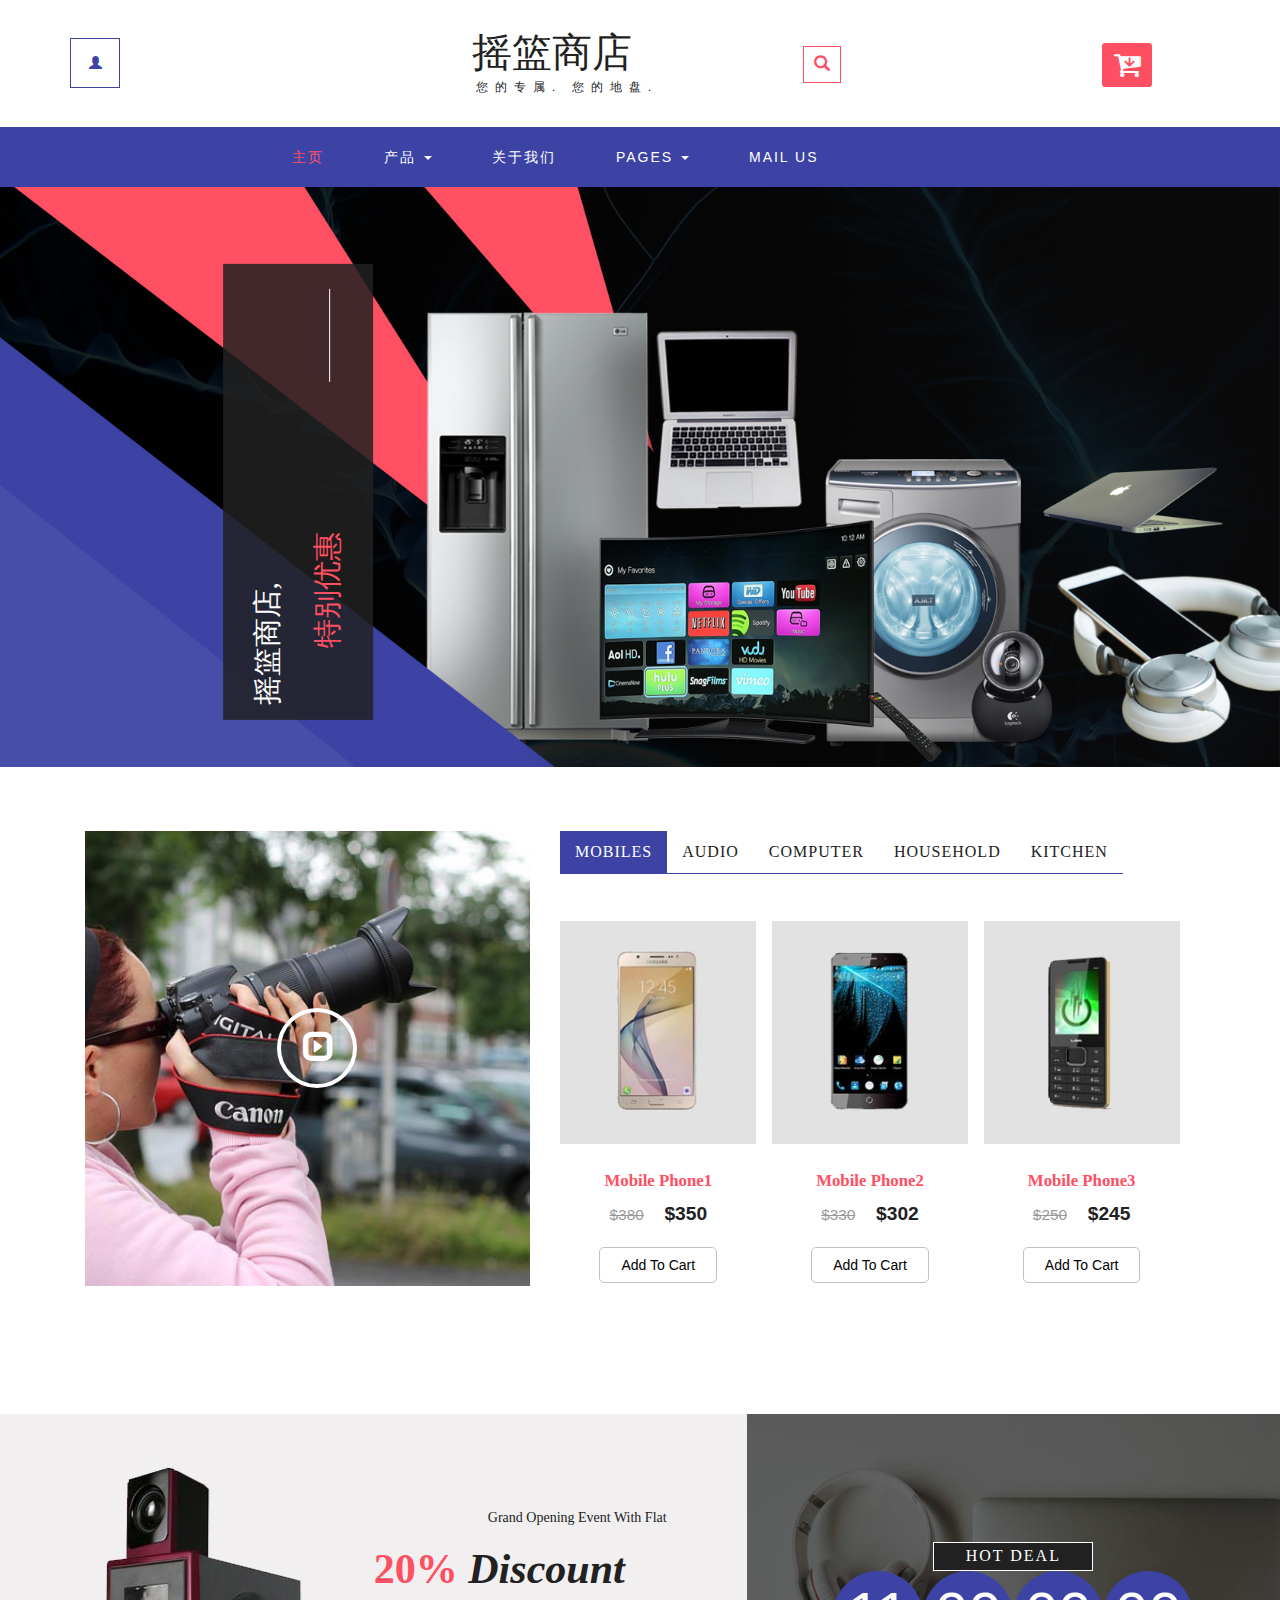
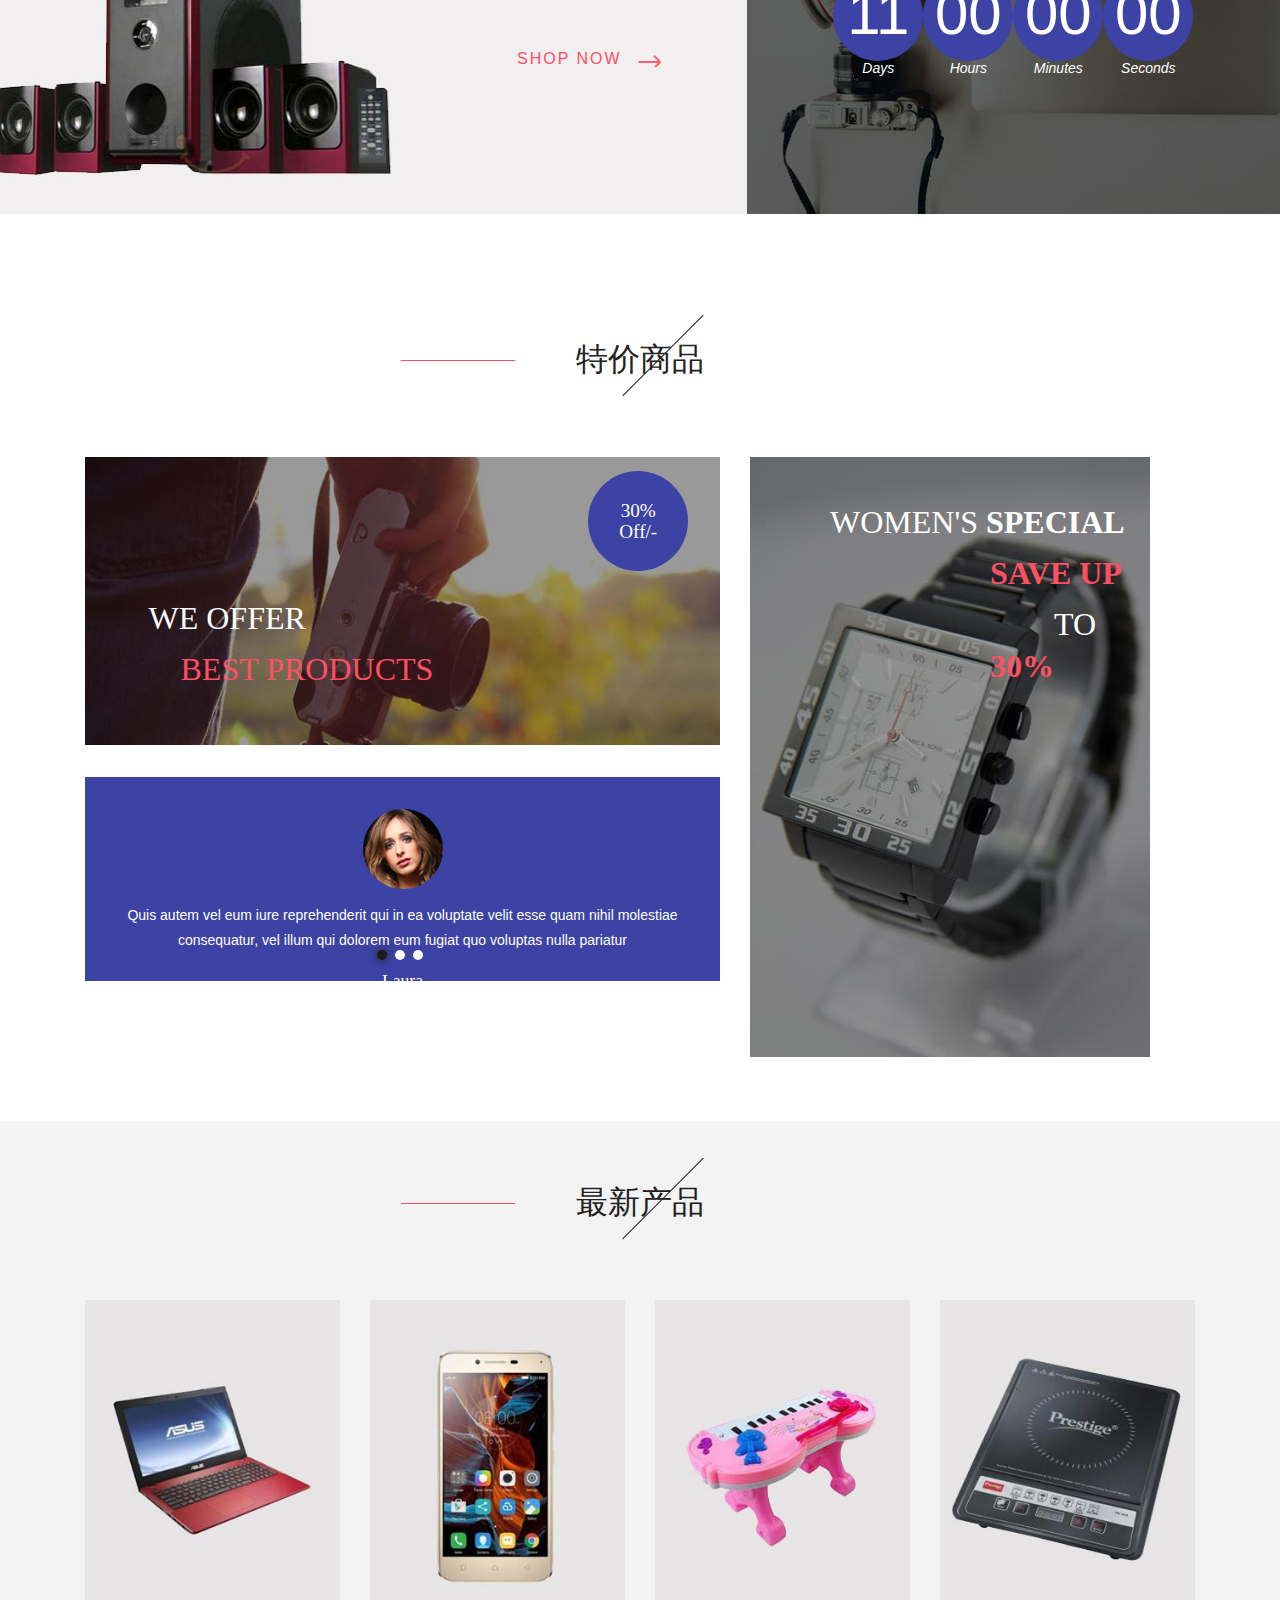
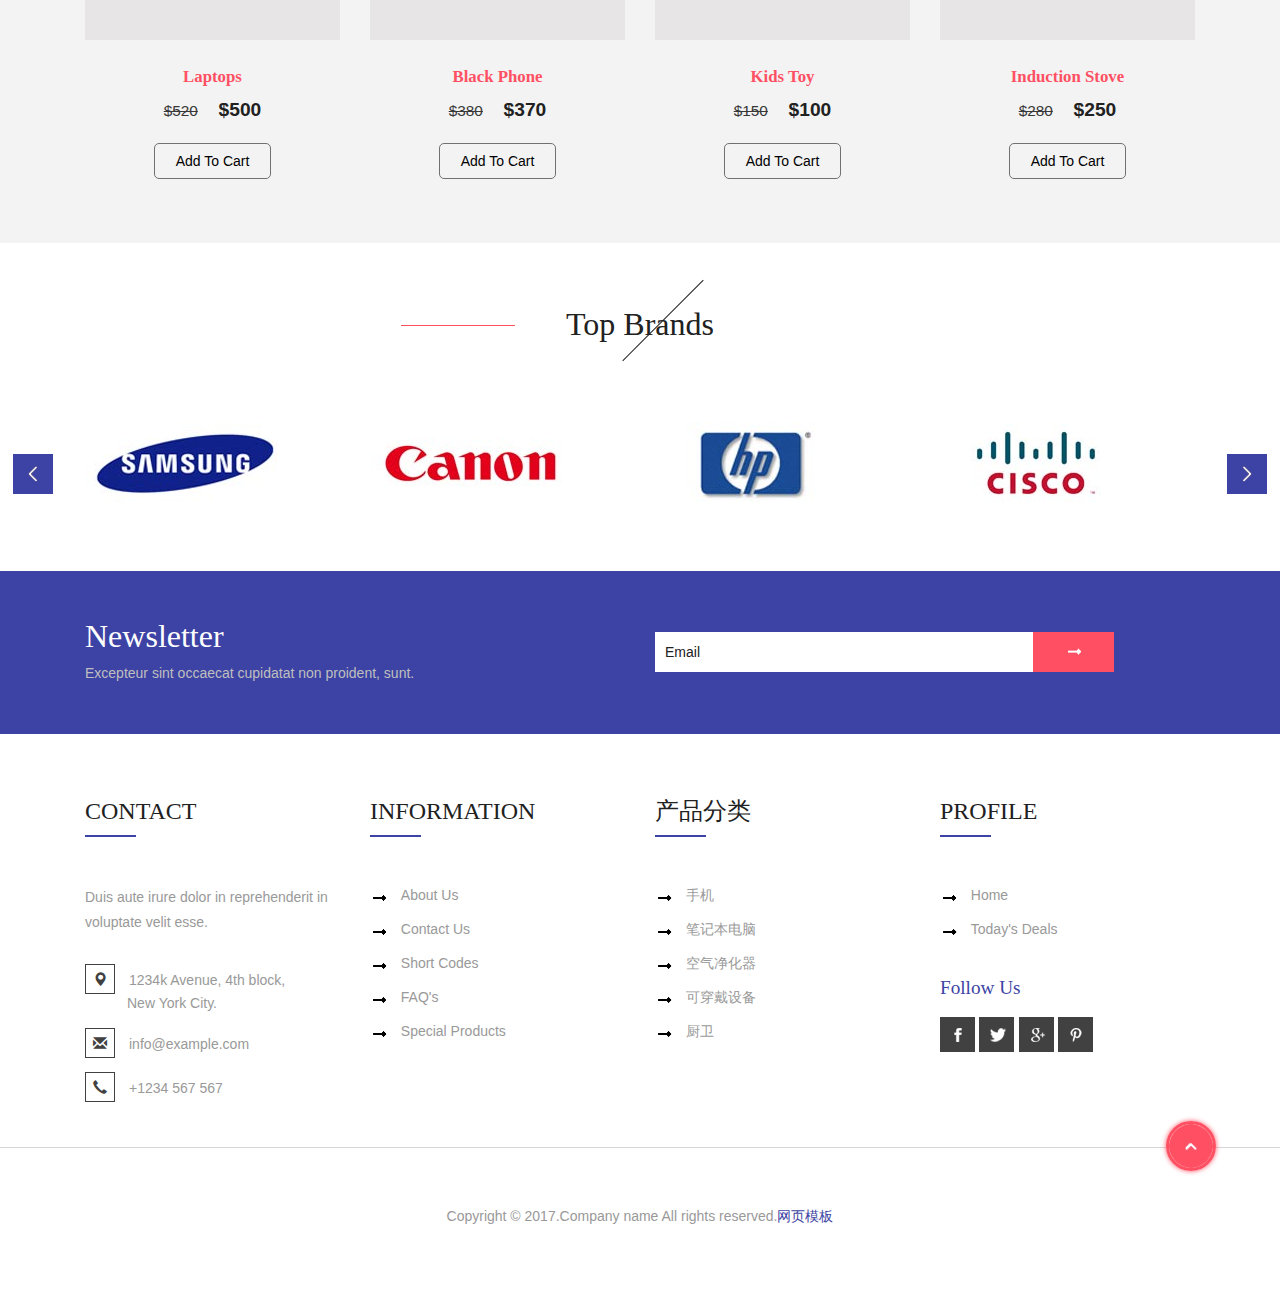
<file: mall_portal/index.html>
<!DOCTYPE html>
<html lang="en">
<head>
<title>Mall</title>
<!-- for-mobile-apps -->
<meta name="viewport" content="width=device-width, initial-scale=1">
<meta http-equiv="Content-Type" content="text/html; charset=utf-8" />
<meta name="keywords" content="" />
<script type="application/x-javascript"> addEventListener("load", function() { setTimeout(hideURLbar, 0); }, false);
	function hideURLbar(){ window.scrollTo(0,1); } </script>
<!-- //for-mobile-apps -->
<!-- Custom Theme files -->
<link href="css/bootstrap.css" rel="stylesheet" type="text/css" media="all" />
<link href="css/style.css" rel="stylesheet" type="text/css" media="all" />
<link href="css/fasthover.css" rel="stylesheet" type="text/css" media="all" />
<link href="css/popuo-box.css" rel="stylesheet" type="text/css" media="all" />
<!-- //Custom Theme files -->
<!-- font-awesome icons -->
<link href="css/font-awesome.css" rel="stylesheet"> 
<!-- //font-awesome icons -->
<!-- js -->
<script src="js/library/jquery.min.js"></script>
<script type="text/javascript" src="js/index/user.js"/>
<link rel="stylesheet" href="css/jquery.countdown.css" /> <!-- countdown --> 
<!-- //js -->  
<!-- web fonts --> 
<link href='http://fonts.googleapis.com/css?family=Glegoo:400,700' rel='stylesheet' type='text/css'>
<link href='http://fonts.googleapis.com/css?family=Open+Sans:400,300,300italic,400italic,600,600italic,700,700italic,800,800italic' rel='stylesheet' type='text/css'>
<!-- //web fonts -->  
<!-- start-smooth-scrolling -->
<script type="text/javascript">
	jQuery(document).ready(function($) {
		$(".scroll").click(function(event){		
			event.preventDefault();
			$('html,body').animate({scrollTop:$(this.hash).offset().top},1000);
		});
	});
</script>
<!-- //end-smooth-scrolling --> 
</head> 
<body>
	<!-- for bootstrap working -->
	<script type="text/javascript" src="js/library/bootstrap-3.1.1.min.js"></script>
	<!-- //for bootstrap working -->
	<!-- header modal -->
	<div class="modal fade" id="myModal88" tabindex="-1" role="dialog" aria-labelledby="myModal88"
		aria-hidden="true">
		<div class="modal-dialog modal-lg">
			<div class="modal-content">
				<div class="modal-header">
					<button type="button" class="close" data-dismiss="modal" aria-hidden="true">
						&times;</button>
					<h4 class="modal-title" id="myModalLabel">无需等待.立即登录!</h4>
				</div>
				<div class="modal-body modal-body-sub">
					<div class="row">
						<div class="col-md-8 modal_body_left modal_body_left1" style="border-right: 1px dotted #C2C2C2;padding-right:3em;">
							<div class="sap_tabs">	
								<div id="horizontalTab" style="display: block; width: 100%; margin: 0px;">
									<ul>
										<li class="resp-tab-item" aria-controls="tab_item-0"><span>登录</span></li>
										<li class="resp-tab-item" aria-controls="tab_item-1"><span>注册</span></li>
									</ul>
									<!-- 用户登录 -->
									<div class="tab-1 resp-tab-content" aria-labelledby="tab_item-0">
										<div class="facts">
											<div class="register">
<!-- 												<form action="#" method="post" id="loginForm">		 -->
													<input name="Email" placeholder="请输入您的邮箱" type="text" id="loginEmail" required="">						
													<input name="Password" placeholder="请输入您的密码" type="password" id="loginPassword" required="">										
													<div class="sign-up">
														<input type="button" value="登录" id="loginBtn"/>
													</div>
<!-- 												</form> -->
											</div>
										</div> 
									</div>
									<!-- 用户注册 -->
									<div class="tab-2 resp-tab-content" aria-labelledby="tab_item-1">
										<div class="facts">
											<div class="register">
												<form action="#" method="post">			
													<input placeholder="请输入您的姓名" name="Name" type="text" required="" id="rUserName">
													<input placeholder="请输入您的邮箱" name="Email" type="email" id="rEmail" required="">	
													<input placeholder="请输入您的密码" name="Password" type="password" id="rPassword" required="">	
													<input placeholder="再次确认密码" name="Password" type="password" id="rcomPassword" required="">
													<div class="sign-up">
														<input type="button" value="注册" id="registerBtn"/>
													</div>
												</form>
											</div>
										</div>
									</div> 			        					            	      
								</div>	
							</div>
							<script src="js/library/easyResponsiveTabs.js" type="text/javascript"></script>
							<script type="text/javascript">
								$(document).ready(function () {
									$('#horizontalTab').easyResponsiveTabs({
										type: 'default', //Types: default, vertical, accordion           
										width: 'auto', //auto or any width like 600px
										fit: true   // 100% fit in a container
									});
								});
							</script>
							<div id="OR" class="hidden-xs">OR</div>
						</div>
						<div class="col-md-4 modal_body_right modal_body_right1">
							<div class="row text-center sign-with">
								<div class="col-md-12">
									<h3 class="other-nw">第三方帐号登录</h3>
								</div>
								<div class="col-md-12">
									<ul class="social">
										<li class="social_facebook"><a href="#" class="entypo-facebook"></a></li>
										<li class="social_dribbble"><a href="#" class="entypo-dribbble"></a></li>
										<li class="social_twitter"><a href="#" class="entypo-twitter"></a></li>
										<li class="social_behance"><a href="#" class="entypo-behance"></a></li>
									</ul>
								</div>
							</div>
						</div>
					</div>
				</div>
			</div>
		</div>
	</div>
	<script>
// 		$('#myModal88').modal('show');
	</script>  
	<!-- header modal -->
	<!-- header -->
	<div class="header" id="home1">
		<div class="container">
			<div class="w3l_login">
				<a href="#" data-toggle="modal" data-target="#myModal88"><span class="glyphicon glyphicon-user" aria-hidden="true"></span></a>
			</div>
			<div class="w3l_logo">
				<h1><a href="html/index.html">摇篮商店<span>您的专属. 您的地盘.</span></a></h1>
			</div>
			<div class="search">
				<input class="search_box" type="checkbox" id="search_box">
				<label class="icon-search" for="search_box"><span class="glyphicon glyphicon-search" aria-hidden="true"></span></label>
				<div class="search_form">
					<form action="#" method="post">
						<input type="text" name="Search" placeholder="搜索...">
						<input type="submit" value="Send">
					</form>
				</div>
			</div>
			<div class="cart cart box_1"> 
				<form action="#" method="post" class="last"> 
					<input type="hidden" name="cmd" value="_cart" />
					<input type="hidden" name="display" value="1" />
					<button class="w3view-cart" type="submit" name="submit" value=""><i class="fa fa-cart-arrow-down" aria-hidden="true"></i></button>
				</form>   
			</div>  
		</div>
	</div>
	<!-- //header -->
	<!-- navigation -->
	<div class="navigation">
		<div class="container">
			<nav class="navbar navbar-default">
				<!-- Brand and toggle get grouped for better mobile display -->
				<div class="navbar-header nav_2">
					<button type="button" class="navbar-toggle collapsed navbar-toggle1" data-toggle="collapse" data-target="#bs-megadropdown-tabs">
						<span class="sr-only">Toggle navigation</span>
						<span class="icon-bar"></span>
						<span class="icon-bar"></span>
						<span class="icon-bar"></span>
					</button>
				</div> 
				<div class="collapse navbar-collapse" id="bs-megadropdown-tabs">
					<ul class="nav navbar-nav">
						<li><a href="index.html" class="act">主页</a></li>	
						<!-- Mega Menu -->
						<li class="dropdown">
							<a href="#" class="dropdown-toggle" data-toggle="dropdown">产品 <b class="caret"></b></a>
							<ul class="dropdown-menu multi-column columns-3">
								<div class="row">
									<div class="col-sm-3">
										<ul class="multi-column-dropdown">
											<h6>移动设备</h6>
											<li><a href="html/products.html">Mobile Phones</a></li>
											<li><a href="html/products.html">Mp3 Players <span>New</span></a></li> 
											<li><a href="html/products.html">Popular Models</a></li>
											<li><a href="html/products.html">All Tablets<span>New</span></a></li>
										</ul>
									</div>
									<div class="col-sm-3">
										<ul class="multi-column-dropdown">
											<h6>配件</h6>
											<li><a href="html/products1.html">Laptop</a></li>
											<li><a href="html/products1.html">Desktop</a></li>
											<li><a href="html/products1.html">Wearables <span>New</span></a></li>
											<li><a href="html/products1.html"><i>Summer Store</i></a></li>
										</ul>
									</div>
									<div class="col-sm-2">
										<ul class="multi-column-dropdown">
											<h6>主页</h6>
											<li><a href="html/products2.html">Tv</a></li>
											<li><a href="html/products2.html">Camera</a></li>
											<li><a href="html/products2.html">AC</a></li>
											<li><a href="products2.html">Grinders</a></li>
										</ul>
									</div>
									<div class="col-sm-4">
										<div class="w3ls_products_pos">
											<h4>30%<i>Off/-</i></h4>
											<img src="images/1.jpg" alt=" " class="img-responsive" />
										</div>
									</div>
									<div class="clearfix"></div>
								</div>
							</ul>
						</li>
						<li><a href="about.html">关于我们</a></li> 
						<li class="w3pages"><a href="#" class="dropdown-toggle" data-toggle="dropdown" role="button" aria-haspopup="true" aria-expanded="false">Pages <span class="caret"></span></a>
							<ul class="dropdown-menu">
								<li><a href="html/icons.html">Web Icons</a></li>
								<li><a href="html/codes.html">Short Codes</a></li>     
							</ul>
						</li>  
						<li><a href="html/mail.html">Mail Us</a></li>
					</ul>
				</div>
			</nav>
		</div>
	</div>
	<!-- //navigation -->
	<!-- banner -->
	<div class="banner">
		<div class="container">
			<h3>摇篮商店, <span>特别优惠</span></h3>
		</div>
	</div>
	<!-- //banner --> 
	<!-- banner-bottom -->
	<div class="banner-bottom">
		<div class="container">
			<div class="col-md-5 wthree_banner_bottom_left">
				<div class="video-img">
					<a class="play-icon popup-with-zoom-anim" href="#small-dialog">
						<span class="glyphicon glyphicon-expand" aria-hidden="true"></span>
					</a>
				</div> 
					<!-- pop-up-box -->     
					<script src="js/library/jquery.magnific-popup.js" type="text/javascript"></script>
					<!--//pop-up-box -->
					<div id="small-dialog" class="mfp-hide">
						<iframe src=""></iframe>
					</div>
					<script>
						$(document).ready(function() {
						$('.popup-with-zoom-anim').magnificPopup({
							type: 'inline',
							fixedContentPos: false,
							fixedBgPos: true,
							overflowY: 'auto',
							closeBtnInside: true,
							preloader: false,
							midClick: true,
							removalDelay: 300,
							mainClass: 'my-mfp-zoom-in'
						});
																						
						});
					</script>
			</div>
			<div class="col-md-7 wthree_banner_bottom_right">
				<div class="bs-example bs-example-tabs" role="tabpanel" data-example-id="togglable-tabs">
					<ul id="myTab" class="nav nav-tabs" role="tablist">
						<li role="presentation" class="active"><a href="#home" id="home-tab" role="tab" data-toggle="tab" aria-controls="home">Mobiles</a></li>
						<li role="presentation"><a href="#audio" role="tab" id="audio-tab" data-toggle="tab" aria-controls="audio">Audio</a></li>
						<li role="presentation"><a href="#video" role="tab" id="video-tab" data-toggle="tab" aria-controls="video">Computer</a></li>
						<li role="presentation"><a href="#tv" role="tab" id="tv-tab" data-toggle="tab" aria-controls="tv">Household</a></li>
						<li role="presentation"><a href="#kitchen" role="tab" id="kitchen-tab" data-toggle="tab" aria-controls="kitchen">Kitchen</a></li>
					</ul>
					<div id="myTabContent" class="tab-content">
						<div role="tabpanel" class="tab-pane fade active in" id="home" aria-labelledby="home-tab">
							<div class="agile_ecommerce_tabs">
								<div class="col-md-4 agile_ecommerce_tab_left">
									<div class="hs-wrapper">
										<img src="images/3.jpg" alt=" " class="img-responsive" />
										<img src="images/4.jpg" alt=" " class="img-responsive" />
										<img src="images/5.jpg" alt=" " class="img-responsive" />
										<img src="images/6.jpg" alt=" " class="img-responsive" />
										<img src="images/7.jpg" alt=" " class="img-responsive" />
										<img src="images/3.jpg" alt=" " class="img-responsive" />
										<img src="images/4.jpg" alt=" " class="img-responsive" />
										<img src="images/5.jpg" alt=" " class="img-responsive" />
										<div class="w3_hs_bottom">
											<ul>
												<li>
													<a href="#" data-toggle="modal" data-target="#myModal"><span class="glyphicon glyphicon-eye-open" aria-hidden="true"></span></a>
												</li>
											</ul>
										</div>
									</div> 
									<h5><a href="html/single.html">Mobile Phone1</a></h5>
									<div class="simpleCart_shelfItem">
										<p><span>$380</span> <i class="item_price">$350</i></p>
										<form action="#" method="post">
											<input type="hidden" name="cmd" value="_cart" />
											<input type="hidden" name="add" value="1" /> 
											<input type="hidden" name="w3ls_item" value="Mobile Phone1" /> 
											<input type="hidden" name="amount" value="350.00" />   
											<button type="submit" class="w3ls-cart">Add to cart</button>
										</form>  
									</div>
								</div>
								<div class="col-md-4 agile_ecommerce_tab_left">
									<div class="hs-wrapper">
										<img src="images/4.jpg" alt=" " class="img-responsive" />
										<img src="images/5.jpg" alt=" " class="img-responsive" />
										<img src="images/6.jpg" alt=" " class="img-responsive" />
										<img src="images/7.jpg" alt=" " class="img-responsive" />
										<img src="images/3.jpg" alt=" " class="img-responsive" />
										<img src="images/4.jpg" alt=" " class="img-responsive" />
										<img src="images/5.jpg" alt=" " class="img-responsive" />
										<img src="images/6.jpg" alt=" " class="img-responsive" />
										<div class="w3_hs_bottom">
											<ul>
												<li>
													<a href="#" data-toggle="modal" data-target="#myModal"><span class="glyphicon glyphicon-eye-open" aria-hidden="true"></span></a>
												</li>
											</ul>
										</div>
									</div>
									<h5><a href="single.html">Mobile Phone2</a></h5>
									<div class="simpleCart_shelfItem">
										<p><span>$330</span> <i class="item_price">$302</i></p>
										<form action="#" method="post">
											<input type="hidden" name="cmd" value="_cart" />
											<input type="hidden" name="add" value="1" /> 
											<input type="hidden" name="w3ls_item" value="Mobile Phone2" /> 
											<input type="hidden" name="amount" value="302.00" />   
											<button type="submit" class="w3ls-cart">Add to cart</button>
										</form>
									</div>
								</div>
								<div class="col-md-4 agile_ecommerce_tab_left">
									<div class="hs-wrapper">
										<img src="images/7.jpg" alt=" " class="img-responsive" />
										<img src="images/6.jpg" alt=" " class="img-responsive" />
										<img src="images/4.jpg" alt=" " class="img-responsive" />
										<img src="images/3.jpg" alt=" " class="img-responsive" />
										<img src="images/5.jpg" alt=" " class="img-responsive" />
										<img src="images/7.jpg" alt=" " class="img-responsive" />
										<img src="images/4.jpg" alt=" " class="img-responsive" />
										<img src="images/6.jpg" alt=" " class="img-responsive" />
										<div class="w3_hs_bottom">
											<ul>
												<li>
													<a href="#" data-toggle="modal" data-target="#myModal"><span class="glyphicon glyphicon-eye-open" aria-hidden="true"></span></a>
												</li>
											</ul>
										</div>
									</div>
									<h5><a href="html/single.html">Mobile Phone3</a></h5>
									<div class="simpleCart_shelfItem">
										<p><span>$250</span> <i class="item_price">$245</i></p>
										<form action="#" method="post">
											<input type="hidden" name="cmd" value="_cart" />
											<input type="hidden" name="add" value="1" /> 
											<input type="hidden" name="w3ls_item" value="Mobile Phone3" /> 
											<input type="hidden" name="amount" value="245.00"/>   
											<button type="submit" class="w3ls-cart">Add to cart</button>
										</form>
									</div>
								</div>
								<div class="clearfix"> </div>
							</div>
						</div>
						<div role="tabpanel" class="tab-pane fade" id="audio" aria-labelledby="audio-tab">
							<div class="agile_ecommerce_tabs">
								<div class="col-md-4 agile_ecommerce_tab_left">
									<div class="hs-wrapper">
										<img src="images/8.jpg" alt=" " class="img-responsive" />
										<img src="images/9.jpg" alt=" " class="img-responsive" />
										<img src="images/10.jpg" alt=" " class="img-responsive" />
										<img src="images/8.jpg" alt=" " class="img-responsive" />
										<img src="images/9.jpg" alt=" " class="img-responsive" />
										<img src="images/10.jpg" alt=" " class="img-responsive" />
										<img src="images/8.jpg" alt=" " class="img-responsive" />
										<img src="images/9.jpg" alt=" " class="img-responsive" />
										<div class="w3_hs_bottom">
											<ul>
												<li>
													<a href="#" data-toggle="modal" data-target="#myModal1"><span class="glyphicon glyphicon-eye-open" aria-hidden="true"></span></a>
												</li>
											</ul>
										</div>
									</div>
									<h5><a href="html/single.html">Speakers</a></h5>
										<p><span>$320</span> <i class="item_price">$250</i></p>
									<div class="simpleCart_shelfItem">
										<form action="#" method="post">
											<input type="hidden" name="cmd" value="_cart" />
											<input type="hidden" name="add" value="1" /> 
											<input type="hidden" name="w3ls_item" value="Speakers" /> 
											<input type="hidden" name="amount" value="250.00" />   
											<button type="submit" class="w3ls-cart">Add to cart</button>
										</form>
									</div>
								</div>
								<div class="col-md-4 agile_ecommerce_tab_left">
									<div class="hs-wrapper">
										<img src="images/9.jpg" alt=" " class="img-responsive" />
										<img src="images/8.jpg" alt=" " class="img-responsive" />
										<img src="images/10.jpg" alt=" " class="img-responsive" />
										<img src="images/8.jpg" alt=" " class="img-responsive" />
										<img src="images/9.jpg" alt=" " class="img-responsive" />
										<img src="images/10.jpg" alt=" " class="img-responsive" />
										<img src="images/8.jpg" alt=" " class="img-responsive" />
										<img src="images/9.jpg" alt=" " class="img-responsive" />
										<div class="w3_hs_bottom">
											<ul>
												<li>
													<a href="#" data-toggle="modal" data-target="#myModal1"><span class="glyphicon glyphicon-eye-open" aria-hidden="true"></span></a>
												</li>
											</ul>
										</div>
									</div>
									<h5><a href="shtml/e.html">Headphones</a></h5>
									<div class="simpleCart_shelfItem">
										<p><span>$180</span> <i class="item_price">$150</i></p>
										<form action="#" method="post">
											<input type="hidden" name="cmd" value="_cart" />
											<input type="hidden" name="add" value="1" /> 
											<input type="hidden" name="w3ls_item" value="Headphones" /> 
											<input type="hidden" name="amount" value="150.00" />   
											<button type="submit" class="w3ls-cart">Add to cart</button>
										</form>
									</div>
								</div>
								<div class="col-md-4 agile_ecommerce_tab_left">
									<div class="hs-wrapper">
										<img src="images/10.jpg" alt=" " class="img-responsive" />
										<img src="images/8.jpg" alt=" " class="img-responsive" />
										<img src="images/9.jpg" alt=" " class="img-responsive" />
										<img src="images/8.jpg" alt=" " class="img-responsive" />
										<img src="images/9.jpg" alt=" " class="img-responsive" />
										<img src="images/10.jpg" alt=" " class="img-responsive" />
										<img src="images/8.jpg" alt=" " class="img-responsive" />
										<img src="images/9.jpg" alt=" " class="img-responsive" />
										<div class="w3_hs_bottom">
											<ul>
												<li>
													<a href="#" data-toggle="modal" data-target="#myModal1"><span class="glyphicon glyphicon-eye-open" aria-hidden="true"></span></a>
												</li>
											</ul>
										</div>
									</div>
									<h5><a href="html/single.html">Audio Player</a></h5>
									<div class="simpleCart_shelfItem">
										<p><span>$220</span> <i class="item_price">$180</i></p>
										<form action="#" method="post">
											<input type="hidden" name="cmd" value="_cart" />
											<input type="hidden" name="add" value="1" /> 
											<input type="hidden" name="w3ls_item" value="Audio Player" /> 
											<input type="hidden" name="amount" value="180.00"/>   
											<button type="submit" class="w3ls-cart">Add to cart</button>
										</form>
									</div>
								</div>
								<div class="clearfix"> </div>
							</div>
						</div>
						<div role="tabpanel" class="tab-pane fade" id="video" aria-labelledby="video-tab">
							<div class="agile_ecommerce_tabs">
								<div class="col-md-4 agile_ecommerce_tab_left">
									<div class="hs-wrapper">
										<img src="images/11.jpg" alt=" " class="img-responsive" />
										<img src="images/12.jpg" alt=" " class="img-responsive" />
										<img src="images/13.jpg" alt=" " class="img-responsive" />
										<img src="images/11.jpg" alt=" " class="img-responsive" />
										<img src="images/12.jpg" alt=" " class="img-responsive" />
										<img src="images/13.jpg" alt=" " class="img-responsive" />
										<img src="images/11.jpg" alt=" " class="img-responsive" />
										<img src="images/12.jpg" alt=" " class="img-responsive" />
										<div class="w3_hs_bottom">
											<ul>
												<li>
													<a href="#" data-toggle="modal" data-target="#myModal2"><span class="glyphicon glyphicon-eye-open" aria-hidden="true"></span></a>
												</li>
											</ul>
										</div>
									</div>
									<h5><a href="html/single.html">Laptop</a></h5>
									<div class="simpleCart_shelfItem">
										<p><span>$880</span> <i class="item_price">$850</i></p>
										<form action="#" method="post">
											<input type="hidden" name="cmd" value="_cart" />
											<input type="hidden" name="add" value="1" /> 
											<input type="hidden" name="w3ls_item" value="Laptop" /> 
											<input type="hidden" name="amount" value="850.00" />   
											<button type="submit" class="w3ls-cart">Add to cart</button>
										</form>
									</div>
								</div>
								<div class="col-md-4 agile_ecommerce_tab_left">
									<div class="hs-wrapper">
										<img src="images/12.jpg" alt=" " class="img-responsive" />
										<img src="images/11.jpg" alt=" " class="img-responsive" />
										<img src="images/13.jpg" alt=" " class="img-responsive" />
										<img src="images/11.jpg" alt=" " class="img-responsive" />
										<img src="images/12.jpg" alt=" " class="img-responsive" />
										<img src="images/13.jpg" alt=" " class="img-responsive" />
										<img src="images/11.jpg" alt=" " class="img-responsive" />
										<img src="images/12.jpg" alt=" " class="img-responsive" />
										<div class="w3_hs_bottom">
											<ul>
												<li>
													<a href="#" data-toggle="modal" data-target="#myModal2"><span class="glyphicon glyphicon-eye-open" aria-hidden="true"></span></a>
												</li>
											</ul>
										</div>
									</div>
									<h5><a href="html/single.html">Notebook</a></h5>
									<div class="simpleCart_shelfItem">
										<p><span>$290</span> <i class="item_price">$280</i></p>
										<form action="#" method="post">
											<input type="hidden" name="cmd" value="_cart" />
											<input type="hidden" name="add" value="1" /> 
											<input type="hidden" name="w3ls_item" value="Notebook" /> 
											<input type="hidden" name="amount" value="280.00" />   
											<button type="submit" class="w3ls-cart">Add to cart</button>
										</form>
									</div>
								</div>
								<div class="col-md-4 agile_ecommerce_tab_left">
									<div class="hs-wrapper">
										<img src="images/13.jpg" alt=" " class="img-responsive" />
										<img src="images/11.jpg" alt=" " class="img-responsive" />
										<img src="images/12.jpg" alt=" " class="img-responsive" />
										<img src="images/11.jpg" alt=" " class="img-responsive" />
										<img src="images/12.jpg" alt=" " class="img-responsive" />
										<img src="images/13.jpg" alt=" " class="img-responsive" />
										<img src="images/11.jpg" alt=" " class="img-responsive" />
										<img src="images/12.jpg" alt=" " class="img-responsive" />
										<div class="w3_hs_bottom">
											<ul>
												<li>
													<a href="#" data-toggle="modal" data-target="#myModal2"><span class="glyphicon glyphicon-eye-open" aria-hidden="true"></span></a>
												</li>
											</ul>
										</div>
									</div>
									<h5><a href="html/single.html">Kid's Toy</a></h5>
									<div class="simpleCart_shelfItem">
										<p><span>$120</span> <i class="item_price">$80</i></p>
										<form action="#" method="post">
											<input type="hidden" name="cmd" value="_cart" />
											<input type="hidden" name="add" value="1" /> 
											<input type="hidden" name="w3ls_item" value="Kid's Toy" /> 
											<input type="hidden" name="amount" value="80.00" />   
											<button type="submit" class="w3ls-cart">Add to cart</button>
										</form>
									</div>
								</div>
								<div class="clearfix"> </div>
							</div>
						</div>
						<div role="tabpanel" class="tab-pane fade" id="tv" aria-labelledby="tv-tab">
							<div class="agile_ecommerce_tabs">
								<div class="col-md-4 agile_ecommerce_tab_left">
									<div class="hs-wrapper">
										<img src="images/14.jpg" alt=" " class="img-responsive" />
										<img src="images/15.jpg" alt=" " class="img-responsive" />
										<img src="images/16.jpg" alt=" " class="img-responsive" />
										<img src="images/14.jpg" alt=" " class="img-responsive" />
										<img src="images/15.jpg" alt=" " class="img-responsive" />
										<img src="images/16.jpg" alt=" " class="img-responsive" />
										<img src="images/14.jpg" alt=" " class="img-responsive" />
										<img src="images/15.jpg" alt=" " class="img-responsive" />
										<div class="w3_hs_bottom">
											<ul>
												<li>
													<a href="#" data-toggle="modal" data-target="#myModal3"><span class="glyphicon glyphicon-eye-open" aria-hidden="true"></span></a>
												</li>
											</ul>
										</div>
									</div>
									<h5><a href="html/single.html">Refrigerator</a></h5>
									<div class="simpleCart_shelfItem">
										<p><span>$950</span> <i class="item_price">$820</i></p>
										<form action="#" method="post">
											<input type="hidden" name="cmd" value="_cart" />
											<input type="hidden" name="add" value="1" /> 
											<input type="hidden" name="w3ls_item" value="Refrigerator" /> 
											<input type="hidden" name="amount" value="820.00" />   
											<button type="submit" class="w3ls-cart">Add to cart</button>
										</form>
									</div>
								</div>
								<div class="col-md-4 agile_ecommerce_tab_left">
									<div class="hs-wrapper">
										<img src="images/15.jpg" alt=" " class="img-responsive" />
										<img src="images/14.jpg" alt=" " class="img-responsive" />
										<img src="images/16.jpg" alt=" " class="img-responsive" />
										<img src="images/14.jpg" alt=" " class="img-responsive" />
										<img src="images/15.jpg" alt=" " class="img-responsive" />
										<img src="images/16.jpg" alt=" " class="img-responsive" />
										<img src="images/14.jpg" alt=" " class="img-responsive" />
										<img src="images/15.jpg" alt=" " class="img-responsive" />
										<div class="w3_hs_bottom">
											<ul>
												<li>
													<a href="#" data-toggle="modal" data-target="#myModal3"><span class="glyphicon glyphicon-eye-open" aria-hidden="true"></span></a>
												</li>
											</ul>
										</div>
									</div>
									<h5><a href="single.html">LED Tv</a></h5>
									<div class="simpleCart_shelfItem">
										<p><span>$700</span> <i class="item_price">$680</i></p>
										<form action="#" method="post">
											<input type="hidden" name="cmd" value="_cart" />
											<input type="hidden" name="add" value="1" /> 
											<input type="hidden" name="w3ls_item" value="LED Tv"/> 
											<input type="hidden" name="amount" value="680.00"/>   
											<button type="submit" class="w3ls-cart">Add to cart</button>
										</form>
									</div>
								</div>
								<div class="col-md-4 agile_ecommerce_tab_left">
									<div class="hs-wrapper">
										<img src="images/16.jpg" alt=" " class="img-responsive" />
										<img src="images/14.jpg" alt=" " class="img-responsive" />
										<img src="images/15.jpg" alt=" " class="img-responsive" />
										<img src="images/14.jpg" alt=" " class="img-responsive" />
										<img src="images/15.jpg" alt=" " class="img-responsive" />
										<img src="images/16.jpg" alt=" " class="img-responsive" />
										<img src="images/14.jpg" alt=" " class="img-responsive" />
										<img src="images/15.jpg" alt=" " class="img-responsive" />
										<div class="w3_hs_bottom">
											<ul>
												<li>
													<a href="#" data-toggle="modal" data-target="#myModal3"><span class="glyphicon glyphicon-eye-open" aria-hidden="true"></span></a>
												</li>
											</ul>
										</div>
									</div>
									<h5><a href="html/single.html">Washing Machine</a></h5>
									<div class="simpleCart_shelfItem">
										<p><span>$520</span> <i class="item_price">$510</i></p>
										<form action="#" method="post">
											<input type="hidden" name="cmd" value="_cart" />
											<input type="hidden" name="add" value="1" /> 
											<input type="hidden" name="w3ls_item" value="Washing Machine" /> 
											<input type="hidden" name="amount" value="510.00" />   
											<button type="submit" class="w3ls-cart">Add to cart</button>
										</form>
									</div>
								</div>
								<div class="clearfix"> </div>
							</div>
						</div>
						<div role="tabpanel" class="tab-pane fade" id="kitchen" aria-labelledby="kitchen-tab">
							<div class="agile_ecommerce_tabs">
								<div class="col-md-4 agile_ecommerce_tab_left">
									<div class="hs-wrapper">
										<img src="images/17.jpg" alt=" " class="img-responsive" />
										<img src="images/18.jpg" alt=" " class="img-responsive" />
										<img src="images/19.jpg" alt=" " class="img-responsive" />
										<img src="images/17.jpg" alt=" " class="img-responsive" />
										<img src="images/18.jpg" alt=" " class="img-responsive" />
										<img src="images/19.jpg" alt=" " class="img-responsive" />
										<img src="images/17.jpg" alt=" " class="img-responsive" />
										<img src="images/18.jpg" alt=" " class="img-responsive" />
										<div class="w3_hs_bottom">
											<ul>
												<li>
													<a href="#" data-toggle="modal" data-target="#myModal4"><span class="glyphicon glyphicon-eye-open" aria-hidden="true"></span></a>
												</li>
											</ul>
										</div>
									</div>
									<h5><a href="html/single.html">Grinder</a></h5>
									<div class="simpleCart_shelfItem">
										<p><span>$460</span> <i class="item_price">$450</i></p>
										<form action="#" method="post">
											<input type="hidden" name="cmd" value="_cart" />
											<input type="hidden" name="add" value="1" /> 
											<input type="hidden" name="w3ls_item" value="Grinder" /> 
											<input type="hidden" name="amount" value="450.00" />   
											<button type="submit" class="w3ls-cart">Add to cart</button>
										</form>
									</div>
								</div>
								<div class="col-md-4 agile_ecommerce_tab_left">
									<div class="hs-wrapper">
										<img src="images/18.jpg" alt=" " class="img-responsive" />
										<img src="images/17.jpg" alt=" " class="img-responsive" />
										<img src="images/19.jpg" alt=" " class="img-responsive" />
										<img src="images/17.jpg" alt=" " class="img-responsive" />
										<img src="images/18.jpg" alt=" " class="img-responsive" />
										<img src="images/19.jpg" alt=" " class="img-responsive" />
										<img src="images/17.jpg" alt=" " class="img-responsive" />
										<img src="images/18.jpg" alt=" " class="img-responsive" />
										<div class="w3_hs_bottom">
											<ul>
												<li>
													<a href="#" data-toggle="modal" data-target="#myModal4"><span class="glyphicon glyphicon-eye-open" aria-hidden="true"></span></a>
												</li>
											</ul>
										</div>
									</div>
									<h5><a href="single.html">Water Purifier</a></h5>
									<div class="simpleCart_shelfItem">
										<p><span>$390</span> <i class="item_price">$350</i></p>
										<form action="#" method="post">
											<input type="hidden" name="cmd" value="_cart" />
											<input type="hidden" name="add" value="1" /> 
											<input type="hidden" name="w3ls_item" value="Water Purifier" /> 
											<input type="hidden" name="amount" value="350.00" />   
											<button type="submit" class="w3ls-cart">Add to cart</button>
										</form>
									</div>
								</div>
								<div class="col-md-4 agile_ecommerce_tab_left">
									<div class="hs-wrapper">
										<img src="images/19.jpg" alt=" " class="img-responsive" />
										<img src="images/17.jpg" alt=" " class="img-responsive" />
										<img src="images/18.jpg" alt=" " class="img-responsive" />
										<img src="images/17.jpg" alt=" " class="img-responsive" />
										<img src="images/18.jpg" alt=" " class="img-responsive" />
										<img src="images/19.jpg" alt=" " class="img-responsive" />
										<img src="images/17.jpg" alt=" " class="img-responsive" />
										<img src="images/18.jpg" alt=" " class="img-responsive" />
										<div class="w3_hs_bottom">
											<ul>
												<li>
													<a href="#" data-toggle="modal" data-target="#myModal4"><span class="glyphicon glyphicon-eye-open" aria-hidden="true"></span></a>
												</li>
											</ul>
										</div>
									</div>
									<h5><a href="html/single.html">Coffee Maker</a></h5>
									<div class="simpleCart_shelfItem">
										<p><span>$250</span> <i class="item_price">$220</i></p>
										<form action="#" method="post">
											<input type="hidden" name="cmd" value="_cart" />
											<input type="hidden" name="add" value="1" /> 
											<input type="hidden" name="w3ls_item" value="Coffee Maker" /> 
											<input type="hidden" name="amount" value="220.00" />   
											<button type="submit" class="w3ls-cart">Add to cart</button>
										</form>
									</div>
								</div>
								<div class="clearfix"> </div>
							</div>
						</div>
					</div>
				</div> 
			</div>
			<div class="clearfix"> </div>
		</div>
	</div>
	<!-- //banner-bottom --> 
	<!-- modal-video -->
	<div class="modal video-modal fade" id="myModal" tabindex="-1" role="dialog" aria-labelledby="myModal">
		<div class="modal-dialog" role="document">
			<div class="modal-content">
				<div class="modal-header">
					<button type="button" class="close" data-dismiss="modal" aria-label="Close"><span aria-hidden="true">&times;</span></button>						
				</div>
				<section>
					<div class="modal-body">
						<div class="col-md-5 modal_body_left">
							<img src="images/3.jpg" alt=" " class="img-responsive" />
						</div>
						<div class="col-md-7 modal_body_right">
							<h4>The Best Mobile Phone 3GB</h4>
							<p>Ut enim ad minim veniam, quis nostrud exercitation ullamco laboris nisi ut aliquip ex ea 
								commodo consequat.Duis aute irure dolor in reprehenderit in voluptate velit esse cillum dolore eu fugiat nulla pariatur. </p>
							<div class="rating">
								<div class="rating-left">
									<img src="images/star-.png" alt=" " class="img-responsive" />
								</div>
								<div class="rating-left">
									<img src="images/star-.png" alt=" " class="img-responsive" />
								</div>
								<div class="rating-left">
									<img src="images/star-.png" alt=" " class="img-responsive" />
								</div>
								<div class="rating-left">
									<img src="images/star.png" alt=" " class="img-responsive" />
								</div>
								<div class="rating-left">
									<img src="images/star.png" alt=" " class="img-responsive" />
								</div>
								<div class="clearfix"> </div>
							</div>
							<div class="modal_body_right_cart simpleCart_shelfItem">
								<p><span>$380</span> <i class="item_price">$350</i></p>
								<form action="#" method="post">
									<input type="hidden" name="cmd" value="_cart">
									<input type="hidden" name="add" value="1"> 
									<input type="hidden" name="w3ls_item" value="Mobile Phone1"> 
									<input type="hidden" name="amount" value="350.00">   
									<button type="submit" class="w3ls-cart">Add to cart</button>
								</form>
							</div>
							<h5>Color</h5>
							<div class="color-quality">
								<ul>
									<li><a href="#"><span></span></a></li>
									<li><a href="#" class="brown"><span></span></a></li>
									<li><a href="#" class="purple"><span></span></a></li>
									<li><a href="#" class="gray"><span></span></a></li>
								</ul>
							</div>
						</div>
						<div class="clearfix"> </div>
					</div>
				</section>
			</div>
		</div>
	</div>
	<div class="modal video-modal fade" id="myModal1" tabindex="-1" role="dialog" aria-labelledby="myModal1">
		<div class="modal-dialog" role="document">
			<div class="modal-content">
				<div class="modal-header">
					<button type="button" class="close" data-dismiss="modal" aria-label="Close"><span aria-hidden="true">&times;</span></button>						
				</div>
				<section>
					<div class="modal-body">
						<div class="col-md-5 modal_body_left">
							<img src="images/9.jpg" alt=" " class="img-responsive" />
						</div>
						<div class="col-md-7 modal_body_right">
							<h4>Multimedia Home Accessories</h4>
							<p>Ut enim ad minim veniam, quis nostrud 
								exercitation ullamco laboris nisi ut aliquip ex ea 
								commodo consequat.Duis aute irure dolor in 
								reprehenderit in voluptate velit esse cillum dolore 
								eu fugiat nulla pariatur. Excepteur sint occaecat 
								cupidatat non proident, sunt in culpa qui officia 
								deserunt mollit anim id est laborum.</p>
							<div class="rating">
								<div class="rating-left">
									<img src="images/star-.png" alt=" " class="img-responsive" />
								</div>
								<div class="rating-left">
									<img src="images/star-.png" alt=" " class="img-responsive" />
								</div>
								<div class="rating-left">
									<img src="images/star-.png" alt=" " class="img-responsive" />
								</div>
								<div class="rating-left">
									<img src="images/star.png" alt=" " class="img-responsive" />
								</div>
								<div class="rating-left">
									<img src="images/star.png" alt=" " class="img-responsive" />
								</div>
								<div class="clearfix"> </div>
							</div>
							<div class="modal_body_right_cart simpleCart_shelfItem">
								<p><span>$180</span> <i class="item_price">$150</i></p>
								<form action="#" method="post">
									<input type="hidden" name="cmd" value="_cart">
									<input type="hidden" name="add" value="1"> 
									<input type="hidden" name="w3ls_item" value="Headphones"> 
									<input type="hidden" name="amount" value="150.00">   
									<button type="submit" class="w3ls-cart">Add to cart</button>
								</form>
							</div>
							<h5>Color</h5>
							<div class="color-quality">
								<ul>
									<li><a href="#"><span></span></a></li>
									<li><a href="#" class="brown"><span></span></a></li>
									<li><a href="#" class="purple"><span></span></a></li>
									<li><a href="#" class="gray"><span></span></a></li>
								</ul>
							</div>
						</div>
						<div class="clearfix"> </div>
					</div>
				</section>
			</div>
		</div>
	</div>
	<div class="modal video-modal fade" id="myModal2" tabindex="-1" role="dialog" aria-labelledby="myModal2">
		<div class="modal-dialog" role="document">
			<div class="modal-content">
				<div class="modal-header">
					<button type="button" class="close" data-dismiss="modal" aria-label="Close"><span aria-hidden="true">&times;</span></button>						
				</div>
				<section>
					<div class="modal-body">
						<div class="col-md-5 modal_body_left">
							<img src="images/11.jpg" alt=" " class="img-responsive" />
						</div>
						<div class="col-md-7 modal_body_right">
							<h4>Quad Core Colorful Laptop</h4>
							<p>Ut enim ad minim veniam, quis nostrud exercitation ullamco laboris nisi ut aliquip ex ea commodo consequat.Duis aute irure dolor in 
								reprehenderit in voluptate velit esse cillum dolore eu fugiat nulla pariatur. Excepteur sint occaecat cupidatat non proident, sunt in culpa qui officia  deserunt.</p>
							<div class="rating">
								<div class="rating-left">
									<img src="images/star-.png" alt=" " class="img-responsive" />
								</div>
								<div class="rating-left">
									<img src="images/star-.png" alt=" " class="img-responsive" />
								</div>
								<div class="rating-left">
									<img src="images/star-.png" alt=" " class="img-responsive" />
								</div>
								<div class="rating-left">
									<img src="images/star-.png" alt=" " class="img-responsive" />
								</div>
								<div class="rating-left">
									<img src="images/star.png" alt=" " class="img-responsive" />
								</div>
								<div class="clearfix"> </div>
							</div>
							<div class="modal_body_right_cart simpleCart_shelfItem">
								<p><span>$880</span> <i class="item_price">$850</i></p>
								<form action="#" method="post">
									<input type="hidden" name="cmd" value="_cart">
									<input type="hidden" name="add" value="1"> 
									<input type="hidden" name="w3ls_item" value="Laptop"> 
									<input type="hidden" name="amount" value="850.00">   
									<button type="submit" class="w3ls-cart">Add to cart</button>
								</form>
							</div>
							<h5>Color</h5>
							<div class="color-quality">
								<ul>
									<li><a href="#"><span></span></a></li>
									<li><a href="#" class="brown"><span></span></a></li>
									<li><a href="#" class="purple"><span></span></a></li>
									<li><a href="#" class="gray"><span></span></a></li>
								</ul>
							</div>
						</div>
						<div class="clearfix"> </div>
					</div>
				</section>
			</div>
		</div>
	</div>
	<div class="modal video-modal fade" id="myModal3" tabindex="-1" role="dialog" aria-labelledby="myModal3">
		<div class="modal-dialog" role="document">
			<div class="modal-content">
				<div class="modal-header">
					<button type="button" class="close" data-dismiss="modal" aria-label="Close"><span aria-hidden="true">&times;</span></button>						
				</div>
				<section>
					<div class="modal-body">
						<div class="col-md-5 modal_body_left">
							<img src="images/14.jpg" alt=" " class="img-responsive" />
						</div>
						<div class="col-md-7 modal_body_right">
							<h4>Cool Single Door Refrigerator </h4>
							<p>Duis aute irure dolor inreprehenderit in voluptate velit esse cillum dolore 
								eu fugiat nulla pariatur. Excepteur sint occaecat cupidatat non proident, sunt in culpa qui officia deserunt mollit anim id est laborum.</p>
							<div class="rating">
								<div class="rating-left">
									<img src="images/star-.png" alt=" " class="img-responsive" />
								</div>
								<div class="rating-left">
									<img src="images/star-.png" alt=" " class="img-responsive" />
								</div>
								<div class="rating-left">
									<img src="images/star-.png" alt=" " class="img-responsive" />
								</div>
								<div class="rating-left">
									<img src="images/star.png" alt=" " class="img-responsive" />
								</div>
								<div class="rating-left">
									<img src="images/star.png" alt=" " class="img-responsive" />
								</div>
								<div class="clearfix"> </div>
							</div>
							<div class="modal_body_right_cart simpleCart_shelfItem">
								<p><span>$950</span> <i class="item_price">$820</i></p>
								<form action="#" method="post">
									<input type="hidden" name="cmd" value="_cart">
									<input type="hidden" name="add" value="1"> 
									<input type="hidden" name="w3ls_item" value="Mobile Phone1"> 
									<input type="hidden" name="amount" value="820.00">   
									<button type="submit" class="w3ls-cart">Add to cart</button>
								</form>
							</div>
							<h5>Color</h5>
							<div class="color-quality">
								<ul>
									<li><a href="#"><span></span></a></li>
									<li><a href="#" class="brown"><span></span></a></li>
									<li><a href="#" class="purple"><span></span></a></li>
									<li><a href="#" class="gray"><span></span></a></li>
								</ul>
							</div>
						</div>
						<div class="clearfix"> </div>
					</div>
				</section>
			</div>
		</div>
	</div>
	<div class="modal video-modal fade" id="myModal4" tabindex="-1" role="dialog" aria-labelledby="myModal4">
		<div class="modal-dialog" role="document">
			<div class="modal-content">
				<div class="modal-header">
					<button type="button" class="close" data-dismiss="modal" aria-label="Close"><span aria-hidden="true">&times;</span></button>						
				</div>
				<section>
					<div class="modal-body">
						<div class="col-md-5 modal_body_left">
							<img src="images/17.jpg" alt=" " class="img-responsive" />
						</div>
						<div class="col-md-7 modal_body_right">
							<h4>New Model Mixer Grinder</h4>
							<p>Excepteur sint occaecat laboris nisi ut aliquip ex ea 
								commodo consequat.Duis aute irure dolor in reprehenderit in voluptate velit esse cillum dolore 
								eu fugiat nulla pariatur cupidatat non proident, sunt in culpa qui officia deserunt mollit anim id est laborum.</p>
							<div class="rating">
								<div class="rating-left">
									<img src="images/star-.png" alt=" " class="img-responsive" />
								</div>
								<div class="rating-left">
									<img src="images/star-.png" alt=" " class="img-responsive" />
								</div>
								<div class="rating-left">
									<img src="images/star-.png" alt=" " class="img-responsive" />
								</div>
								<div class="rating-left">
									<img src="images/star.png" alt=" " class="img-responsive" />
								</div>
								<div class="rating-left">
									<img src="images/star.png" alt=" " class="img-responsive" />
								</div>
								<div class="clearfix"> </div>
							</div>
							<div class="modal_body_right_cart simpleCart_shelfItem">
								<p><span>$460</span> <i class="item_price">$450</i></p>
								<form action="#" method="post">
									<input type="hidden" name="cmd" value="_cart">
									<input type="hidden" name="add" value="1"> 
									<input type="hidden" name="w3ls_item" value="Mobile Phone1"> 
									<input type="hidden" name="amount" value="450.00">   
									<button type="submit" class="w3ls-cart">Add to cart</button>
								</form>
							</div>
							<h5>Color</h5>
							<div class="color-quality">
								<ul>
									<li><a href="#"><span></span></a></li>
									<li><a href="#" class="brown"><span></span></a></li>
									<li><a href="#" class="purple"><span></span></a></li>
									<li><a href="#" class="gray"><span></span></a></li>
								</ul>
							</div>
						</div>
						<div class="clearfix"> </div>
					</div>
				</section>
			</div>
		</div>
	</div>
	<div class="modal video-modal fade" id="myModal5" tabindex="-1" role="dialog" aria-labelledby="myModal5">
		<div class="modal-dialog" role="document">
			<div class="modal-content">
				<div class="modal-header">
					<button type="button" class="close" data-dismiss="modal" aria-label="Close"><span aria-hidden="true">&times;</span></button>						
				</div>
				<section>
					<div class="modal-body">
						<div class="col-md-5 modal_body_left">
							<img src="images/36.jpg" alt=" " class="img-responsive" />
						</div>
						<div class="col-md-7 modal_body_right">
							<h4>Dry Vacuum Cleaner</h4>
							<p>Ut enim ad minim veniam, quis nostrud exercitation ullamco laboris nisi ut aliquip ex ea 
								commodo consequat.Duis aute irure dolor in reprehenderit in voluptate velit esse cillum dolore eu fugiat nulla pariatur. Excepteur sint occaecat 
								cupidatat non proident, sunt in culpa qui officia deserunt mollit anim id est laborum.</p>
							<div class="rating">
								<div class="rating-left">
									<img src="images/star-.png" alt=" " class="img-responsive" />
								</div>
								<div class="rating-left">
									<img src="images/star-.png" alt=" " class="img-responsive" />
								</div>
								<div class="rating-left">
									<img src="images/star-.png" alt=" " class="img-responsive" />
								</div>
								<div class="rating-left">
									<img src="images/star.png" alt=" " class="img-responsive" />
								</div>
								<div class="rating-left">
									<img src="images/star.png" alt=" " class="img-responsive" />
								</div>
								<div class="clearfix"> </div>
							</div>
							<div class="modal_body_right_cart simpleCart_shelfItem">
								<p><span>$960</span> <i class="item_price">$920</i></p>
								<form action="#" method="post">
									<input type="hidden" name="cmd" value="_cart">
									<input type="hidden" name="add" value="1"> 
									<input type="hidden" name="w3ls_item" value="Vacuum Cleaner"> 
									<input type="hidden" name="amount" value="920.00">   
									<button type="submit" class="w3ls-cart">Add to cart</button>
								</form>
							</div>
							<h5>Color</h5>
							<div class="color-quality">
								<ul>
									<li><a href="#"><span></span></a></li>
									<li><a href="#" class="brown"><span></span></a></li>
									<li><a href="#" class="purple"><span></span></a></li>
									<li><a href="#" class="gray"><span></span></a></li>
								</ul>
							</div>
						</div>
						<div class="clearfix"> </div>
					</div>
				</section>
			</div>
		</div>
	</div>
	<div class="modal video-modal fade" id="myModal6" tabindex="-1" role="dialog" aria-labelledby="myModal6">
		<div class="modal-dialog" role="document">
			<div class="modal-content">
				<div class="modal-header">
					<button type="button" class="close" data-dismiss="modal" aria-label="Close"><span aria-hidden="true">&times;</span></button>						
				</div>
				<section>
					<div class="modal-body">
						<div class="col-md-5 modal_body_left">
							<img src="images/37.jpg" alt=" " class="img-responsive" />
						</div>
						<div class="col-md-7 modal_body_right">
							<h4>Kitchen & Dining Accessories</h4>
							<p>Ut enim ad minim veniam, quis nostrud 
								exercitation ullamco laboris nisi ut aliquip ex ea 
								commodo consequat.Duis aute irure dolor in 
								reprehenderit in voluptate velit esse cillum dolore 
								eu fugiat nulla pariatur. Excepteur sint occaecat 
								cupidatat non proident, sunt in culpa qui officia 
								deserunt mollit anim id est laborum.</p>
							<div class="rating">
								<div class="rating-left">
									<img src="images/star-.png" alt=" " class="img-responsive" />
								</div>
								<div class="rating-left">
									<img src="images/star-.png" alt=" " class="img-responsive" />
								</div>
								<div class="rating-left">
									<img src="images/star-.png" alt=" " class="img-responsive" />
								</div>
								<div class="rating-left">
									<img src="images/star.png" alt=" " class="img-responsive" />
								</div>
								<div class="rating-left">
									<img src="images/star.png" alt=" " class="img-responsive" />
								</div>
								<div class="clearfix"> </div>
							</div>
							<div class="modal_body_right_cart simpleCart_shelfItem">
								<p><span>$280</span> <i class="item_price">$250</i></p>
								<form action="#" method="post">
									<input type="hidden" name="cmd" value="_cart">
									<input type="hidden" name="add" value="1"> 
									<input type="hidden" name="w3ls_item" value="Induction Stove"> 
									<input type="hidden" name="amount" value="250.00">   
									<button type="submit" class="w3ls-cart">Add to cart</button>
								</form>
							</div>
							<h5>Color</h5>
							<div class="color-quality">
								<ul>
									<li><a href="#"><span></span></a></li>
									<li><a href="#" class="brown"><span></span></a></li>
									<li><a href="#" class="purple"><span></span></a></li>
									<li><a href="#" class="gray"><span></span></a></li>
								</ul>
							</div>
						</div>
						<div class="clearfix"> </div>
					</div>
				</section>
			</div>
		</div>
	</div>
	<!-- //modal-video -->
	<!-- banner-bottom1 -->
	<div class="banner-bottom1">
		<div class="agileinfo_banner_bottom1_grids">
			<div class="col-md-7 agileinfo_banner_bottom1_grid_left">
				<h3>Grand Opening Event With flat<span>20% <i>Discount</i></span></h3>
				<a href="products.html">Shop Now</a>
			</div>
			<div class="col-md-5 agileinfo_banner_bottom1_grid_right">
				<h4>hot deal</h4>
				<div class="timer_wrap">
					<div id="counter"> </div>
				</div>
				<script src="js/library/jquery.countdown.js"></script>
				<script src="js/library/script.js"></script>
			</div>
			<div class="clearfix"> </div>
		</div>
	</div>
	<!-- //banner-bottom1 --> 
	<!-- special-deals -->
	<div class="special-deals">
		<div class="container">
			<h2>特价商品</h2>
			<div class="w3agile_special_deals_grids">
				<div class="col-md-7 w3agile_special_deals_grid_left">
					<div class="w3agile_special_deals_grid_left_grid">
						<img src="images/21.jpg" alt=" " class="img-responsive" />
						<div class="w3agile_special_deals_grid_left_grid_pos1">
							<h5>30%<span>Off/-</span></h5>
						</div>
						<div class="w3agile_special_deals_grid_left_grid_pos">
							<h4>We Offer <span>Best Products</span></h4>
						</div>
					</div>
					<div class="wmuSlider example1">
						<div class="wmuSliderWrapper">
							<article style="position: absolute; width: 100%; opacity: 0;"> 
								<div class="banner-wrap">
									<div class="w3agile_special_deals_grid_left_grid1">
										<img src="images/t1.png" alt=" " class="img-responsive" />
										<p>Quis autem vel eum iure reprehenderit qui in ea voluptate 
											velit esse quam nihil molestiae consequatur, vel illum qui dolorem 
											eum fugiat quo voluptas nulla pariatur</p>
										<h4>Laura</h4>
									</div>
								</div>
							</article>
							<article style="position: absolute; width: 100%; opacity: 0;"> 
								<div class="banner-wrap">
									<div class="w3agile_special_deals_grid_left_grid1">
										<img src="images/t2.png" alt=" " class="img-responsive" />
										<p>Quis autem vel eum iure reprehenderit qui in ea voluptate 
											velit esse quam nihil molestiae consequatur, vel illum qui dolorem 
											eum fugiat quo voluptas nulla pariatur</p>
										<h4>Michael</h4>
									</div>
								</div>
							</article>
							<article style="position: absolute; width: 100%; opacity: 0;"> 
								<div class="banner-wrap">
									<div class="w3agile_special_deals_grid_left_grid1">
										<img src="images/t3.png" alt=" " class="img-responsive" />
										<p>Quis autem vel eum iure reprehenderit qui in ea voluptate 
											velit esse quam nihil molestiae consequatur, vel illum qui dolorem 
											eum fugiat quo voluptas nulla pariatur</p>
										<h4>Rosy</h4>
									</div>
								</div>
							</article>
						</div>
					</div>
						<script src="js/library/jquery.wmuSlider.js"></script> 
						<script>
							$('.example1').wmuSlider();         
						</script> 
				</div>
				<div class="col-md-5 w3agile_special_deals_grid_right">
					<img src="images/20.jpg" alt=" " class="img-responsive" />
					<div class="w3agile_special_deals_grid_right_pos">
						<h4>Women's <span>Special</span></h4>
						<h5>save up <span>to</span> 30%</h5>
					</div>
				</div>
				<div class="clearfix"> </div>
			</div>
		</div>
	</div>
	<!-- //special-deals -->
	<!-- new-products -->
	<div class="new-products">
		<div class="container">
			<h3>最新产品</h3>
			<div class="agileinfo_new_products_grids">
				<div class="col-md-3 agileinfo_new_products_grid">
					<div class="agile_ecommerce_tab_left agileinfo_new_products_grid1">
						<div class="hs-wrapper hs-wrapper1">
							<img src="images/25.jpg" alt=" " class="img-responsive" />
							<img src="images/23.jpg" alt=" " class="img-responsive" />
							<img src="images/24.jpg" alt=" " class="img-responsive" />
							<img src="images/22.jpg" alt=" " class="img-responsive" />
							<img src="images/26.jpg" alt=" " class="img-responsive" /> 
							<div class="w3_hs_bottom w3_hs_bottom_sub">
								<ul>
									<li>
										<a href="#" data-toggle="modal" data-target="#myModal2"><span class="glyphicon glyphicon-eye-open" aria-hidden="true"></span></a>
									</li>
								</ul>
							</div>
						</div>
						<h5><a href="single.html">Laptops</a></h5>
						<div class="simpleCart_shelfItem">
							<p><span>$520</span> <i class="item_price">$500</i></p>
							<form action="#" method="post">
								<input type="hidden" name="cmd" value="_cart">
								<input type="hidden" name="add" value="1"> 
								<input type="hidden" name="w3ls_item" value="Red Laptop"> 
								<input type="hidden" name="amount" value="500.00">   
								<button type="submit" class="w3ls-cart">Add to cart</button>
							</form>
						</div>
					</div>
				</div>
				<div class="col-md-3 agileinfo_new_products_grid">
					<div class="agile_ecommerce_tab_left agileinfo_new_products_grid1">
						<div class="hs-wrapper hs-wrapper1">
							<img src="images/27.jpg" alt=" " class="img-responsive" />
							<img src="images/28.jpg" alt=" " class="img-responsive" />
							<img src="images/29.jpg" alt=" " class="img-responsive" />
							<img src="images/30.jpg" alt=" " class="img-responsive" />
							<img src="images/31.jpg" alt=" " class="img-responsive" /> 
							<div class="w3_hs_bottom w3_hs_bottom_sub">
								<ul>
									<li>
										<a href="#" data-toggle="modal" data-target="#myModal"><span class="glyphicon glyphicon-eye-open" aria-hidden="true"></span></a>
									</li>
								</ul>
							</div>
						</div>
						<h5><a href="single.html">Black Phone</a></h5>
						<div class="simpleCart_shelfItem">
							<p><span>$380</span> <i class="item_price">$370</i></p>
							<form action="#" method="post">
								<input type="hidden" name="cmd" value="_cart">
								<input type="hidden" name="add" value="1"> 
								<input type="hidden" name="w3ls_item" value="Black Phone"> 
								<input type="hidden" name="amount" value="370.00">   
								<button type="submit" class="w3ls-cart">Add to cart</button>
							</form>
						</div>
					</div>
				</div>
				<div class="col-md-3 agileinfo_new_products_grid">
					<div class="agile_ecommerce_tab_left agileinfo_new_products_grid1">
						<div class="hs-wrapper hs-wrapper1">
							<img src="images/34.jpg" alt=" " class="img-responsive" />
							<img src="images/33.jpg" alt=" " class="img-responsive" />
							<img src="images/32.jpg" alt=" " class="img-responsive" />
							<img src="images/35.jpg" alt=" " class="img-responsive" />
							<img src="images/36.jpg" alt=" " class="img-responsive" /> 
							<div class="w3_hs_bottom w3_hs_bottom_sub">
								<ul>
									<li>
										<a href="#" data-toggle="modal" data-target="#myModal5"><span class="glyphicon glyphicon-eye-open" aria-hidden="true"></span></a>
									</li>
								</ul>
							</div>
						</div>
						<h5><a href="single.html">Kids Toy</a></h5>
						<div class="simpleCart_shelfItem">
							<p><span>$150</span> <i class="item_price">$100</i></p>
							<form action="#" method="post">
								<input type="hidden" name="cmd" value="_cart">
								<input type="hidden" name="add" value="1"> 
								<input type="hidden" name="w3ls_item" value="Kids Toy"> 
								<input type="hidden" name="amount" value="100.00">   
								<button type="submit" class="w3ls-cart">Add to cart</button>
							</form>
						</div>  
					</div>
				</div>
				<div class="col-md-3 agileinfo_new_products_grid">
					<div class="agile_ecommerce_tab_left agileinfo_new_products_grid1">
						<div class="hs-wrapper hs-wrapper1">
							<img src="images/37.jpg" alt=" " class="img-responsive" />
							<img src="images/38.jpg" alt=" " class="img-responsive" />
							<img src="images/39.jpg" alt=" " class="img-responsive" />
							<img src="images/40.jpg" alt=" " class="img-responsive" />
							<img src="images/41.jpg" alt=" " class="img-responsive" /> 
							<div class="w3_hs_bottom w3_hs_bottom_sub">
								<ul>
									<li>
										<a href="#" data-toggle="modal" data-target="#myModal6"><span class="glyphicon glyphicon-eye-open" aria-hidden="true"></span></a>
									</li>
								</ul>
							</div>
						</div>
						<h5><a href="single.html">Induction Stove</a></h5>
						<div class="simpleCart_shelfItem">
							<p><span>$280</span> <i class="item_price">$250</i></p>
							<form action="#" method="post">
								<input type="hidden" name="cmd" value="_cart">
								<input type="hidden" name="add" value="1"> 
								<input type="hidden" name="w3ls_item" value="Induction Stove"> 
								<input type="hidden" name="amount" value="250.00">   
								<button type="submit" class="w3ls-cart">Add to cart</button>
							</form>
						</div>
					</div>
				</div>
				<div class="clearfix"> </div>
			</div>
		</div>
	</div>
	<!-- //new-products -->
	<!-- top-brands -->
	<div class="top-brands">
		<div class="container">
			<h3>Top Brands</h3>
			<div class="sliderfig">
				<ul id="flexiselDemo1">			
					<li>
						<img src="images/tb1.jpg" alt=" " class="img-responsive" />
					</li>
					<li>
						<img src="images/tb2.jpg" alt=" " class="img-responsive" />
					</li>
					<li>
						<img src="images/tb3.jpg" alt=" " class="img-responsive" />
					</li>
					<li>
						<img src="images/tb4.jpg" alt=" " class="img-responsive" />
					</li>
					<li>
						<img src="images/tb5.jpg" alt=" " class="img-responsive" />
					</li>
				</ul>
			</div>
			<script type="text/javascript">
					$(window).load(function() {
						$("#flexiselDemo1").flexisel({
							visibleItems: 4,
							animationSpeed: 1000,
							autoPlay: true,
							autoPlaySpeed: 3000,    		
							pauseOnHover: true,
							enableResponsiveBreakpoints: true,
							responsiveBreakpoints: { 
								portrait: { 
									changePoint:480,
									visibleItems: 1
								}, 
								landscape: { 
									changePoint:640,
									visibleItems:2
								},
								tablet: { 
									changePoint:768,
									visibleItems: 3
								}
							}
						});
						
					});
			</script>
			<script type="text/javascript" src="js/library/jquery.flexisel.js"></script>
		</div>
	</div>
	<!-- //top-brands --> 
	<!-- newsletter -->
	<div class="newsletter">
		<div class="container">
			<div class="col-md-6 w3agile_newsletter_left">
				<h3>Newsletter</h3>
				<p>Excepteur sint occaecat cupidatat non proident, sunt.</p>
			</div>
			<div class="col-md-6 w3agile_newsletter_right">
				<form action="#" method="post">
					<input type="email" name="Email" placeholder="Email" required="">
					<input type="submit" value="" />
				</form>
			</div>
			<div class="clearfix"> </div>
		</div>
	</div>
	<!-- //newsletter -->
	<!-- footer -->
	<div class="footer">
		<div class="container">
			<div class="w3_footer_grids">
				<div class="col-md-3 w3_footer_grid">
					<h3>Contact</h3>
					<p>Duis aute irure dolor in reprehenderit in voluptate velit esse.</p>
					<ul class="address">
						<li><i class="glyphicon glyphicon-map-marker" aria-hidden="true"></i>1234k Avenue, 4th block, <span>New York City.</span></li>
						<li><i class="glyphicon glyphicon-envelope" aria-hidden="true"></i><a href="mailto:info@example.com">info@example.com</a></li>
						<li><i class="glyphicon glyphicon-earphone" aria-hidden="true"></i>+1234 567 567</li>
					</ul>
				</div>
				<div class="col-md-3 w3_footer_grid">
					<h3>Information</h3>
					<ul class="info"> 
						<li><a href="html/about.html">About Us</a></li>
						<li><a href="html/mail.html">Contact Us</a></li>
						<li><a href="html/codes.html">Short Codes</a></li>
						<li><a href="html/faq.html">FAQ's</a></li>
						<li><a href="html/products.html">Special Products</a></li>
					</ul>
				</div>
				<div class="col-md-3 w3_footer_grid">
					<h3>产品分类</h3>
					<ul class="info"> 
						<li><a href="html/products.html">手机</a></li>
						<li><a href="html/products1.html">笔记本电脑</a></li>
						<li><a href="html/products.html">空气净化器</a></li>
						<li><a href="html/products1.html">可穿戴设备</a></li>
						<li><a href="html/products2.html">厨卫</a></li>
					</ul>
				</div>
				<div class="col-md-3 w3_footer_grid">
					<h3>Profile</h3>
					<ul class="info"> 
						<li><a href="index.html">Home</a></li>
						<li><a href="html/products.html">Today's Deals</a></li>
					</ul>
					<h4>Follow Us</h4>
					<div class="agileits_social_button">
						<ul>
							<li><a href="#" class="facebook"> </a></li>
							<li><a href="#" class="twitter"> </a></li>
							<li><a href="#" class="google"> </a></li>
							<li><a href="#" class="pinterest"> </a></li>
						</ul>
					</div>
				</div>
				<div class="clearfix"> </div>
			</div>
		</div>
		<div class="footer-copy">
			<div class="footer-copy1">
				<div class="footer-copy-pos">
					<a href="#home1" class="scroll"><img src="images/arrow.png" alt=" " class="img-responsive" /></a>
				</div>
			</div>
			<div class="container">
				<p>Copyright &copy; 2017.Company name All rights reserved.<a target="_blank" href="#">&#x7F51;&#x9875;&#x6A21;&#x677F;</a></p>
			</div>
		</div>
	</div>
	<!-- //footer --> 
	<!-- cart-js -->
	<script src="js/library/minicart.js"></script>
	<script>
//         w3ls.render();

//         w3ls.cart.on('w3sb_checkout', function (evt) {
//         	var items, len, i;

//         	if (this.subtotal() > 0) {
//         		items = this.items();

//         		for (i = 0, len = items.length; i < len; i++) { 
//         		}
//         	}
//         });
    </script>  
	<!-- //cart-js -->   
</body>
</html>
</file>
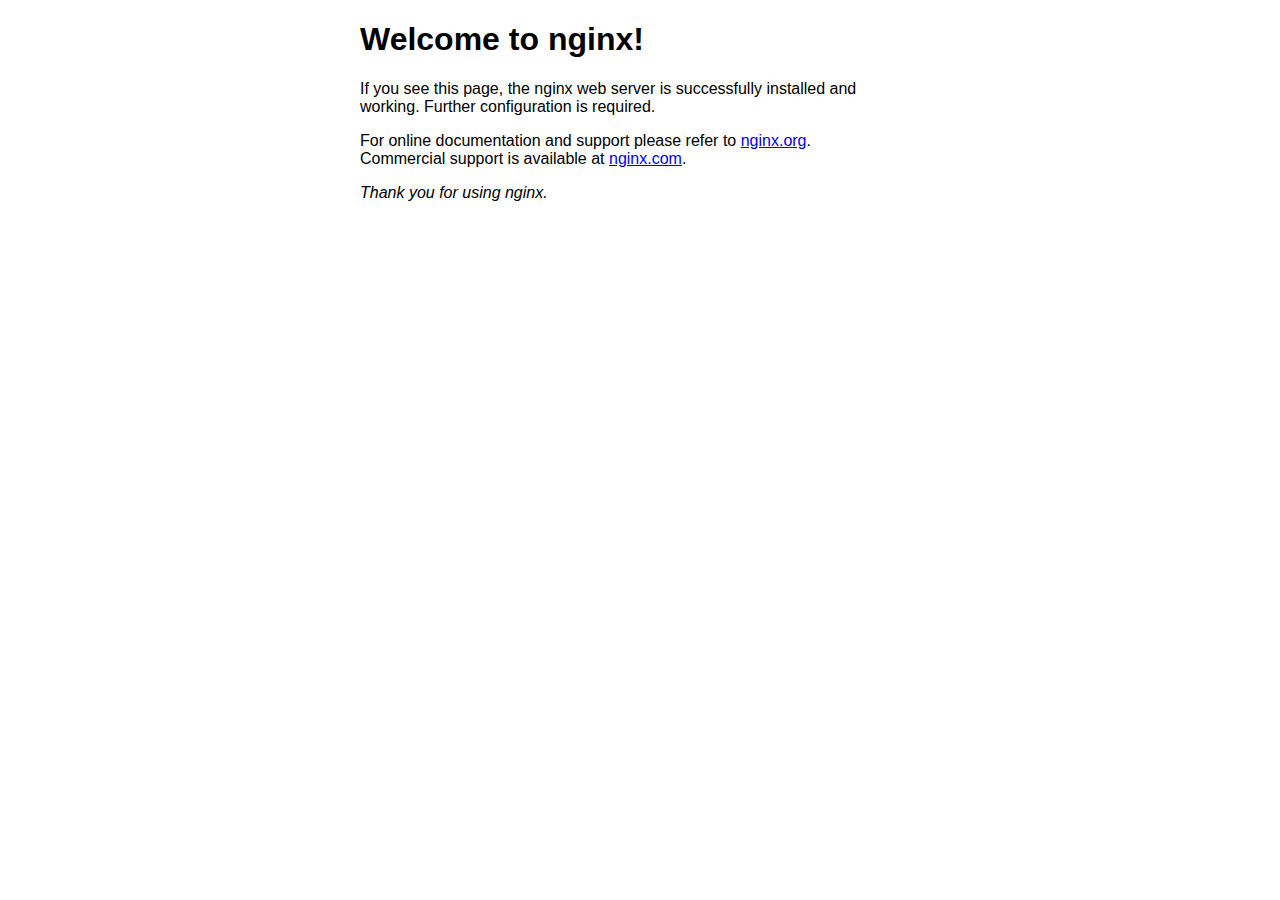
<file: tool/nginx/html/index.html>
<!DOCTYPE html>
<html>
<head>
<title>Welcome to nginx!</title>
<style>
    body {
        width: 35em;
        margin: 0 auto;
        font-family: Tahoma, Verdana, Arial, sans-serif;
    }
</style>
</head>
<body>
<h1>Welcome to nginx!</h1>
<p>If you see this page, the nginx web server is successfully installed and
working. Further configuration is required.</p>

<p>For online documentation and support please refer to
<a href="http://nginx.org/">nginx.org</a>.<br/>
Commercial support is available at
<a href="http://nginx.com/">nginx.com</a>.</p>

<p><em>Thank you for using nginx.</em></p>
</body>
</html>
</file>
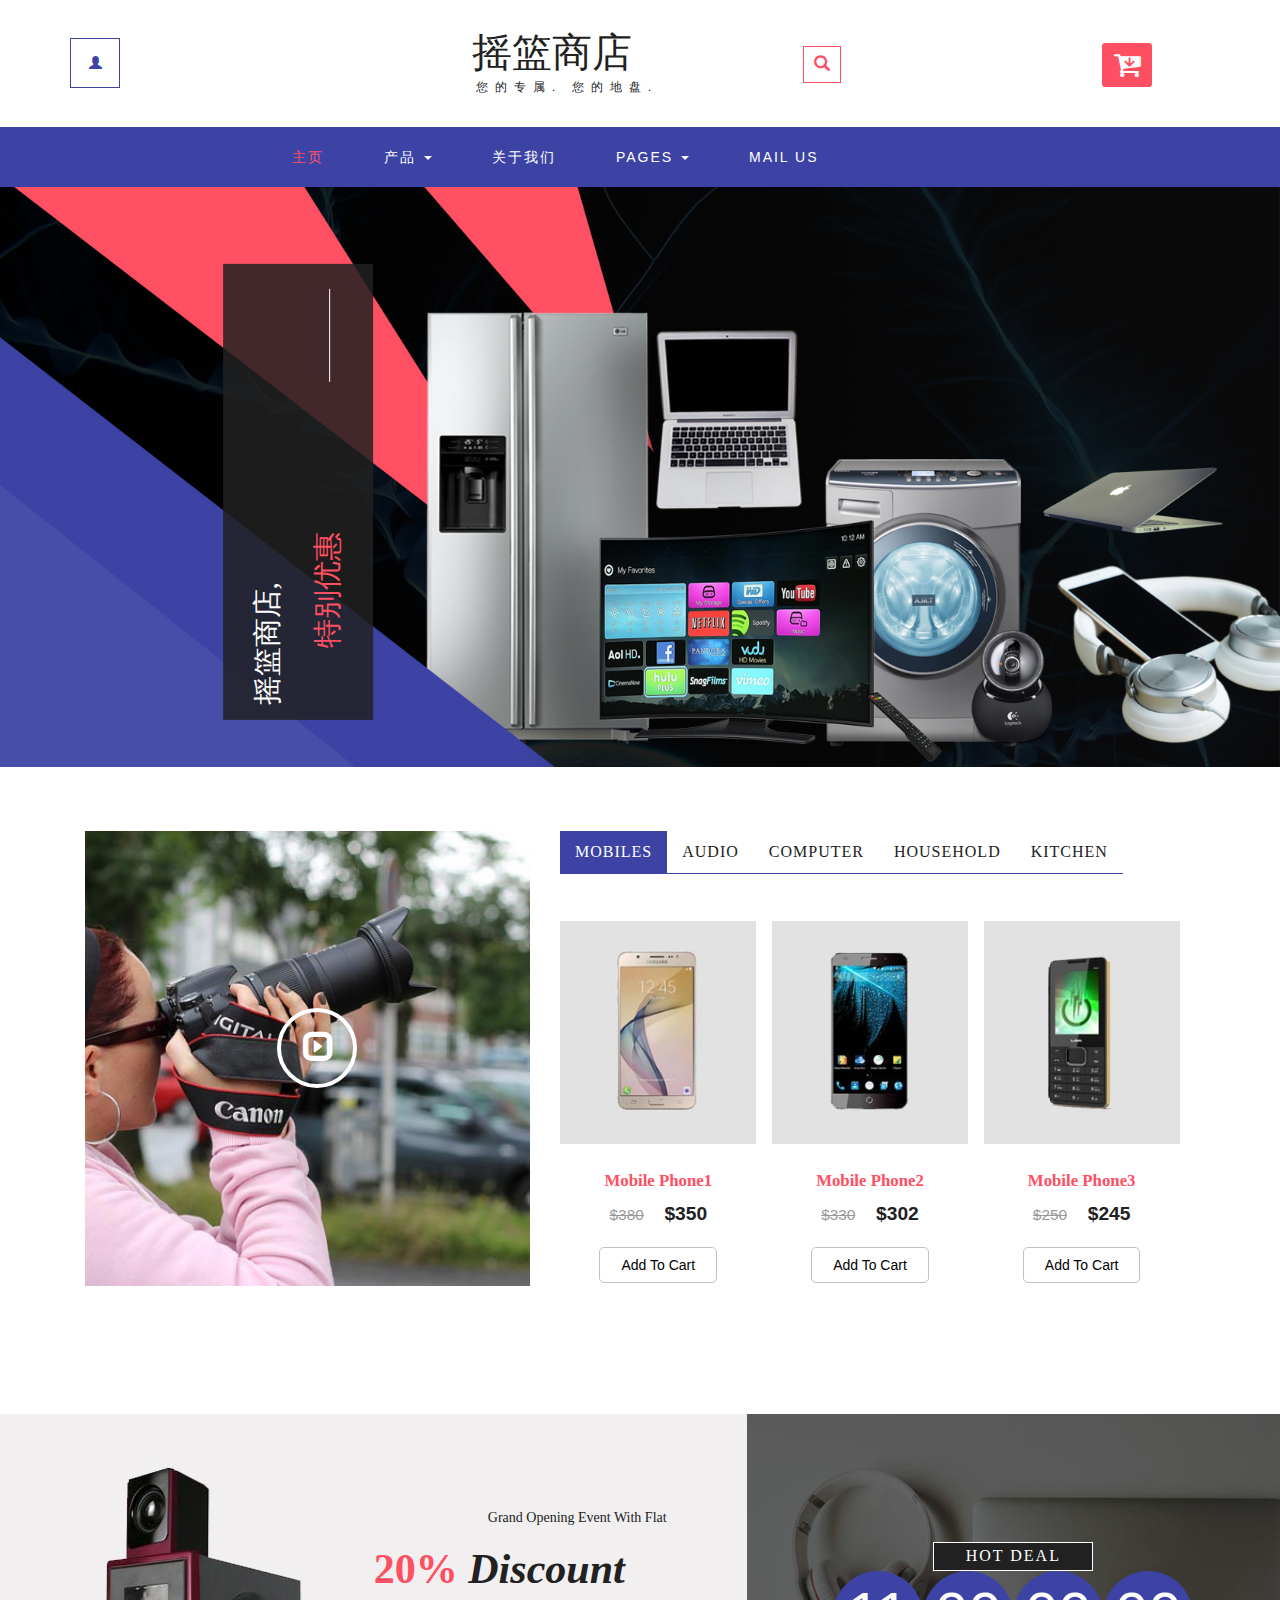
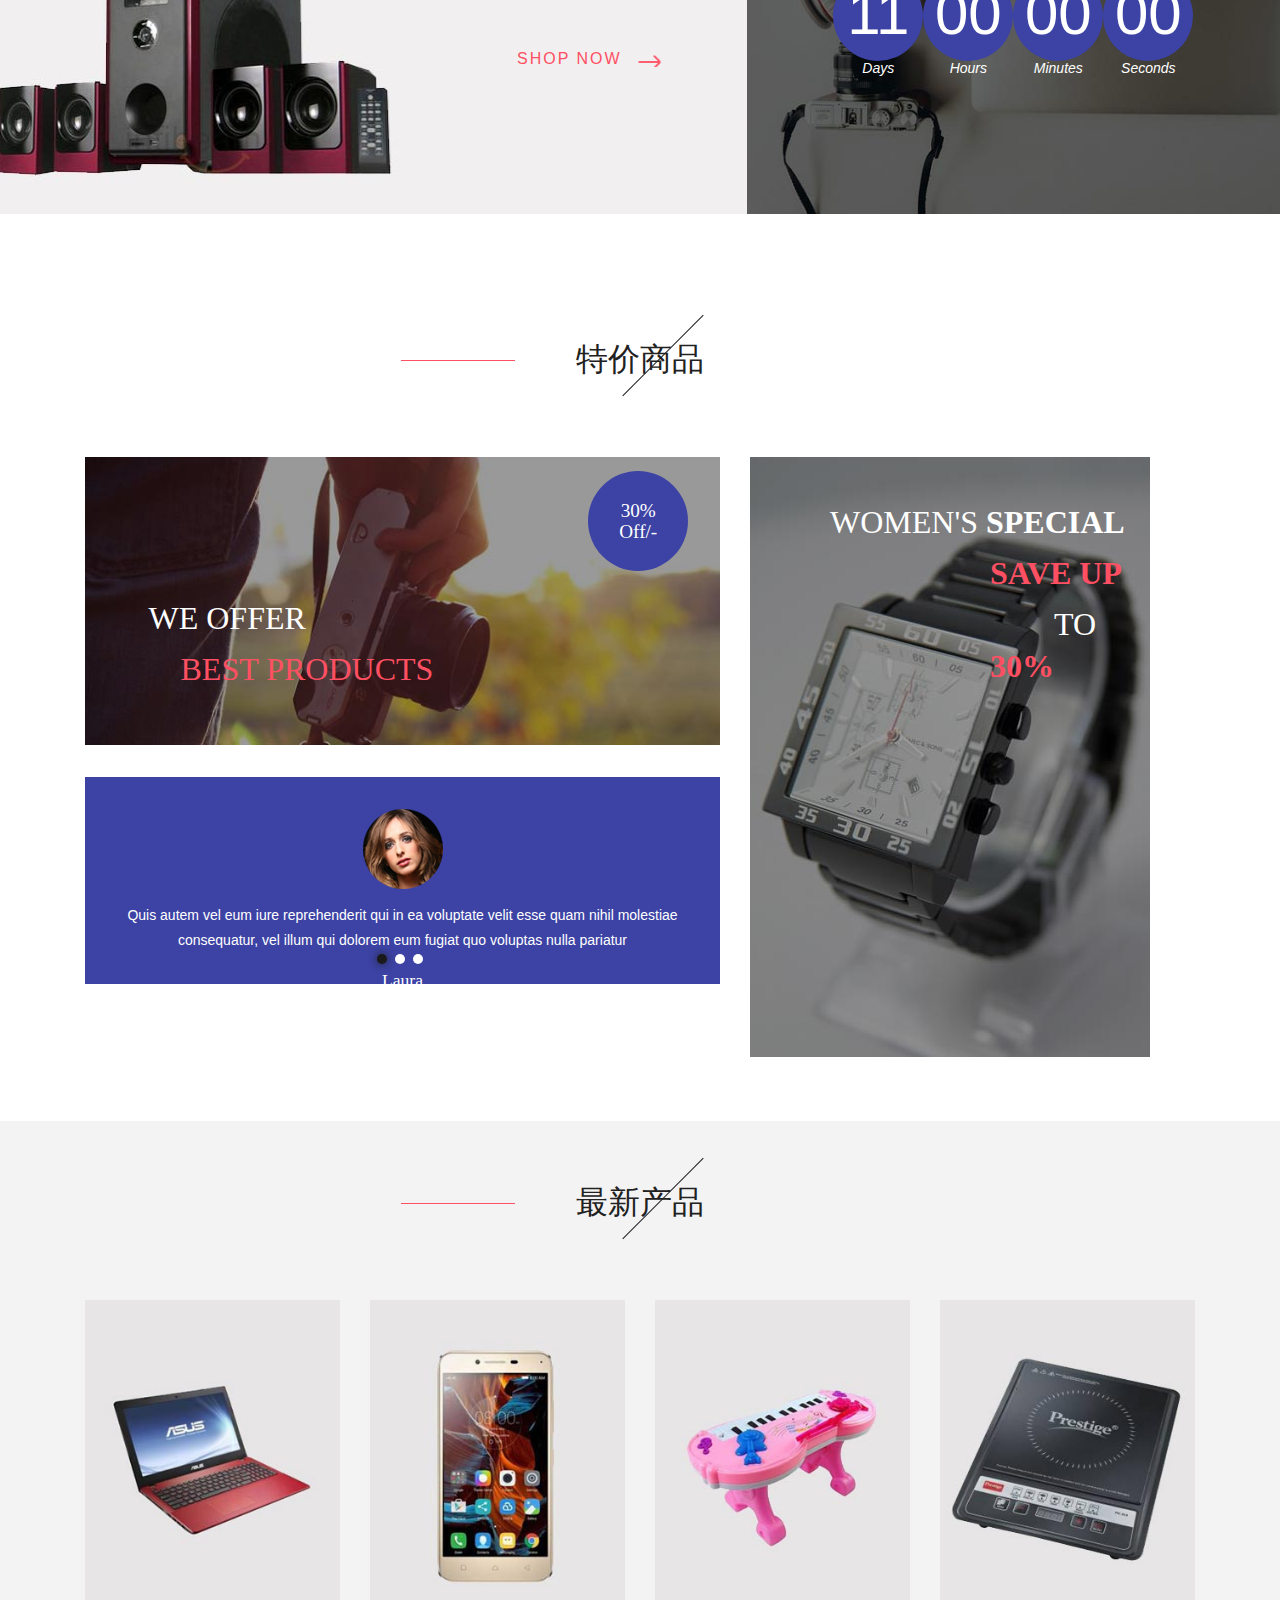
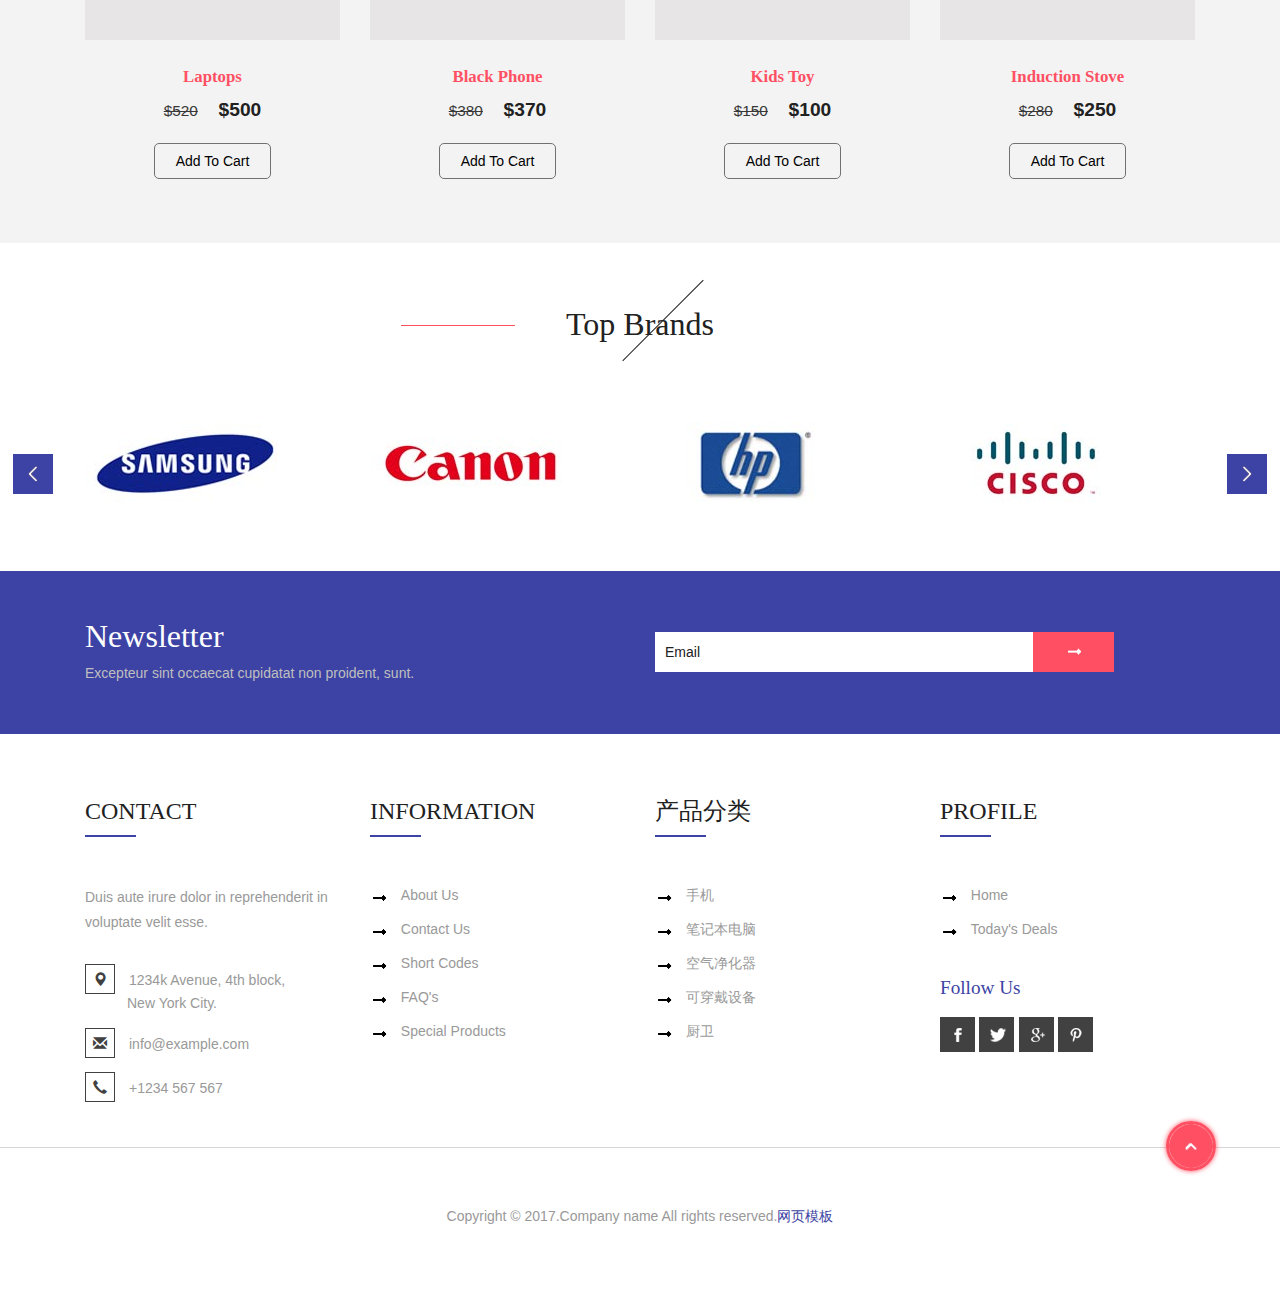
<file: mall_parent/mall_customer/src/main/webapp/index.html>
<!DOCTYPE html>
<html lang="en">
<head>
<title>Mall</title>
<!-- for-mobile-apps -->
<meta name="viewport" content="width=device-width, initial-scale=1">
<meta http-equiv="Content-Type" content="text/html; charset=utf-8" />
<meta name="keywords" content="" />
<script type="application/x-javascript"> addEventListener("load", function() { setTimeout(hideURLbar, 0); }, false);
	function hideURLbar(){ window.scrollTo(0,1); } </script>
<!-- //for-mobile-apps -->
<!-- Custom Theme files -->
<link href="css/bootstrap.css" rel="stylesheet" type="text/css" media="all" />
<link href="css/style.css" rel="stylesheet" type="text/css" media="all" />
<link href="css/fasthover.css" rel="stylesheet" type="text/css" media="all" />
<link href="css/popuo-box.css" rel="stylesheet" type="text/css" media="all" />
<!-- //Custom Theme files -->
<!-- font-awesome icons -->
<link href="css/font-awesome.css" rel="stylesheet"> 
<!-- //font-awesome icons -->
<!-- js -->
<script src="js/library/jquery.min.js"></script>
<script type="text/javascript" src="js/user/user.js"/>
<link rel="stylesheet" href="css/jquery.countdown.css" /> <!-- countdown --> 
<!-- //js -->  
<!-- web fonts --> 
<link href='http://fonts.googleapis.com/css?family=Glegoo:400,700' rel='stylesheet' type='text/css'>
<link href='http://fonts.googleapis.com/css?family=Open+Sans:400,300,300italic,400italic,600,600italic,700,700italic,800,800italic' rel='stylesheet' type='text/css'>
<!-- //web fonts -->  
<!-- start-smooth-scrolling -->
<script type="text/javascript">
	jQuery(document).ready(function($) {
		$(".scroll").click(function(event){		
			event.preventDefault();
			$('html,body').animate({scrollTop:$(this.hash).offset().top},1000);
		});
	});
</script>
<!-- //end-smooth-scrolling --> 
</head> 
<body>
	<!-- for bootstrap working -->
	<script type="text/javascript" src="js/library/bootstrap-3.1.1.min.js"></script>
	<!-- //for bootstrap working -->
	<!-- header modal -->
	<div class="modal fade" id="myModal88" tabindex="-1" role="dialog" aria-labelledby="myModal88"
		aria-hidden="true">
		<div class="modal-dialog modal-lg">
			<div class="modal-content">
				<div class="modal-header">
					<button type="button" class="close" data-dismiss="modal" aria-hidden="true">
						&times;</button>
					<h4 class="modal-title" id="myModalLabel">无需等待.立即登录!</h4>
				</div>
				<div class="modal-body modal-body-sub">
					<div class="row">
						<div class="col-md-8 modal_body_left modal_body_left1" style="border-right: 1px dotted #C2C2C2;padding-right:3em;">
							<div class="sap_tabs">	
								<div id="horizontalTab" style="display: block; width: 100%; margin: 0px;">
									<ul>
										<li class="resp-tab-item" aria-controls="tab_item-0"><span>登录</span></li>
										<li class="resp-tab-item" aria-controls="tab_item-1"><span>注册</span></li>
									</ul>
									<!-- 用户登录 -->
									<div class="tab-1 resp-tab-content" aria-labelledby="tab_item-0">
										<div class="facts">
											<div class="register">
<!-- 												<form action="#" method="post" id="loginForm">		 -->
													<input name="Email" placeholder="请输入您的邮箱" type="text" id="loginEmail" required="">						
													<input name="Password" placeholder="请输入您的密码" type="password" id="loginPassword" required="">										
													<div class="sign-up">
														<input type="button" value="登录" id="loginBtn"/>
													</div>
<!-- 												</form> -->
											</div>
										</div> 
									</div>
									<!-- 用户注册 -->
									<div class="tab-2 resp-tab-content" aria-labelledby="tab_item-1">
										<div class="facts">
											<div class="register">
												<form action="#" method="post">			
													<input placeholder="请输入您的姓名" name="Name" type="text" required="" id="rUserName">
													<input placeholder="请输入您的邮箱" name="Email" type="email" id="rEmail" required="">	
													<input placeholder="请输入您的密码" name="Password" type="password" id="rPassword" required="">	
													<input placeholder="再次确认密码" name="Password" type="password" id="rcomPassword" required="">
													<div class="sign-up">
														<input type="button" value="注册" id="registerBtn"/>
													</div>
												</form>
											</div>
										</div>
									</div> 			        					            	      
								</div>	
							</div>
							<script src="js/library/easyResponsiveTabs.js" type="text/javascript"></script>
							<script type="text/javascript">
								$(document).ready(function () {
									$('#horizontalTab').easyResponsiveTabs({
										type: 'default', //Types: default, vertical, accordion           
										width: 'auto', //auto or any width like 600px
										fit: true   // 100% fit in a container
									});
								});
							</script>
							<div id="OR" class="hidden-xs">OR</div>
						</div>
						<div class="col-md-4 modal_body_right modal_body_right1">
							<div class="row text-center sign-with">
								<div class="col-md-12">
									<h3 class="other-nw">第三方帐号登录</h3>
								</div>
								<div class="col-md-12">
									<ul class="social">
										<li class="social_facebook"><a href="#" class="entypo-facebook"></a></li>
										<li class="social_dribbble"><a href="#" class="entypo-dribbble"></a></li>
										<li class="social_twitter"><a href="#" class="entypo-twitter"></a></li>
										<li class="social_behance"><a href="#" class="entypo-behance"></a></li>
									</ul>
								</div>
							</div>
						</div>
					</div>
				</div>
			</div>
		</div>
	</div>
	<script>
// 		$('#myModal88').modal('show');
	</script>  
	<!-- header modal -->
	<!-- header -->
	<div class="header" id="home1">
		<div class="container">
			<div class="w3l_login">
				<a href="#" data-toggle="modal" data-target="#myModal88"><span class="glyphicon glyphicon-user" aria-hidden="true"></span></a>
			</div>
			<div class="w3l_logo">
				<h1><a href="html/index.html">摇篮商店<span>您的专属. 您的地盘.</span></a></h1>
			</div>
			<div class="search">
				<input class="search_box" type="checkbox" id="search_box">
				<label class="icon-search" for="search_box"><span class="glyphicon glyphicon-search" aria-hidden="true"></span></label>
				<div class="search_form">
					<form action="#" method="post">
						<input type="text" name="Search" placeholder="搜索...">
						<input type="submit" value="Send">
					</form>
				</div>
			</div>
			<div class="cart cart box_1"> 
				<form action="#" method="post" class="last"> 
					<input type="hidden" name="cmd" value="_cart" />
					<input type="hidden" name="display" value="1" />
					<button class="w3view-cart" type="submit" name="submit" value=""><i class="fa fa-cart-arrow-down" aria-hidden="true"></i></button>
				</form>   
			</div>  
		</div>
	</div>
	<!-- //header -->
	<!-- navigation -->
	<div class="navigation">
		<div class="container">
			<nav class="navbar navbar-default">
				<!-- Brand and toggle get grouped for better mobile display -->
				<div class="navbar-header nav_2">
					<button type="button" class="navbar-toggle collapsed navbar-toggle1" data-toggle="collapse" data-target="#bs-megadropdown-tabs">
						<span class="sr-only">Toggle navigation</span>
						<span class="icon-bar"></span>
						<span class="icon-bar"></span>
						<span class="icon-bar"></span>
					</button>
				</div> 
				<div class="collapse navbar-collapse" id="bs-megadropdown-tabs">
					<ul class="nav navbar-nav">
						<li><a href="index.html" class="act">主页</a></li>	
						<!-- Mega Menu -->
						<li class="dropdown">
							<a href="#" class="dropdown-toggle" data-toggle="dropdown">产品 <b class="caret"></b></a>
							<ul class="dropdown-menu multi-column columns-3">
								<div class="row">
									<div class="col-sm-3">
										<ul class="multi-column-dropdown">
											<h6>移动设备</h6>
											<li><a href="html/products.html">Mobile Phones</a></li>
											<li><a href="html/products.html">Mp3 Players <span>New</span></a></li> 
											<li><a href="html/products.html">Popular Models</a></li>
											<li><a href="html/products.html">All Tablets<span>New</span></a></li>
										</ul>
									</div>
									<div class="col-sm-3">
										<ul class="multi-column-dropdown">
											<h6>配件</h6>
											<li><a href="html/products1.html">Laptop</a></li>
											<li><a href="html/products1.html">Desktop</a></li>
											<li><a href="html/products1.html">Wearables <span>New</span></a></li>
											<li><a href="html/products1.html"><i>Summer Store</i></a></li>
										</ul>
									</div>
									<div class="col-sm-2">
										<ul class="multi-column-dropdown">
											<h6>主页</h6>
											<li><a href="html/products2.html">Tv</a></li>
											<li><a href="html/products2.html">Camera</a></li>
											<li><a href="html/products2.html">AC</a></li>
											<li><a href="products2.html">Grinders</a></li>
										</ul>
									</div>
									<div class="col-sm-4">
										<div class="w3ls_products_pos">
											<h4>30%<i>Off/-</i></h4>
											<img src="images/1.jpg" alt=" " class="img-responsive" />
										</div>
									</div>
									<div class="clearfix"></div>
								</div>
							</ul>
						</li>
						<li><a href="about.html">关于我们</a></li> 
						<li class="w3pages"><a href="#" class="dropdown-toggle" data-toggle="dropdown" role="button" aria-haspopup="true" aria-expanded="false">Pages <span class="caret"></span></a>
							<ul class="dropdown-menu">
								<li><a href="html/icons.html">Web Icons</a></li>
								<li><a href="html/codes.html">Short Codes</a></li>     
							</ul>
						</li>  
						<li><a href="html/mail.html">Mail Us</a></li>
					</ul>
				</div>
			</nav>
		</div>
	</div>
	<!-- //navigation -->
	<!-- banner -->
	<div class="banner">
		<div class="container">
			<h3>摇篮商店, <span>特别优惠</span></h3>
		</div>
	</div>
	<!-- //banner --> 
	<!-- banner-bottom -->
	<div class="banner-bottom">
		<div class="container">
			<div class="col-md-5 wthree_banner_bottom_left">
				<div class="video-img">
					<a class="play-icon popup-with-zoom-anim" href="#small-dialog">
						<span class="glyphicon glyphicon-expand" aria-hidden="true"></span>
					</a>
				</div> 
					<!-- pop-up-box -->     
					<script src="js/library/jquery.magnific-popup.js" type="text/javascript"></script>
					<!--//pop-up-box -->
					<div id="small-dialog" class="mfp-hide">
						<iframe src=""></iframe>
					</div>
					<script>
						$(document).ready(function() {
						$('.popup-with-zoom-anim').magnificPopup({
							type: 'inline',
							fixedContentPos: false,
							fixedBgPos: true,
							overflowY: 'auto',
							closeBtnInside: true,
							preloader: false,
							midClick: true,
							removalDelay: 300,
							mainClass: 'my-mfp-zoom-in'
						});
																						
						});
					</script>
			</div>
			<div class="col-md-7 wthree_banner_bottom_right">
				<div class="bs-example bs-example-tabs" role="tabpanel" data-example-id="togglable-tabs">
					<ul id="myTab" class="nav nav-tabs" role="tablist">
						<li role="presentation" class="active"><a href="#home" id="home-tab" role="tab" data-toggle="tab" aria-controls="home">Mobiles</a></li>
						<li role="presentation"><a href="#audio" role="tab" id="audio-tab" data-toggle="tab" aria-controls="audio">Audio</a></li>
						<li role="presentation"><a href="#video" role="tab" id="video-tab" data-toggle="tab" aria-controls="video">Computer</a></li>
						<li role="presentation"><a href="#tv" role="tab" id="tv-tab" data-toggle="tab" aria-controls="tv">Household</a></li>
						<li role="presentation"><a href="#kitchen" role="tab" id="kitchen-tab" data-toggle="tab" aria-controls="kitchen">Kitchen</a></li>
					</ul>
					<div id="myTabContent" class="tab-content">
						<div role="tabpanel" class="tab-pane fade active in" id="home" aria-labelledby="home-tab">
							<div class="agile_ecommerce_tabs">
								<div class="col-md-4 agile_ecommerce_tab_left">
									<div class="hs-wrapper">
										<img src="images/3.jpg" alt=" " class="img-responsive" />
										<img src="images/4.jpg" alt=" " class="img-responsive" />
										<img src="images/5.jpg" alt=" " class="img-responsive" />
										<img src="images/6.jpg" alt=" " class="img-responsive" />
										<img src="images/7.jpg" alt=" " class="img-responsive" />
										<img src="images/3.jpg" alt=" " class="img-responsive" />
										<img src="images/4.jpg" alt=" " class="img-responsive" />
										<img src="images/5.jpg" alt=" " class="img-responsive" />
										<div class="w3_hs_bottom">
											<ul>
												<li>
													<a href="#" data-toggle="modal" data-target="#myModal"><span class="glyphicon glyphicon-eye-open" aria-hidden="true"></span></a>
												</li>
											</ul>
										</div>
									</div> 
									<h5><a href="html/single.html">Mobile Phone1</a></h5>
									<div class="simpleCart_shelfItem">
										<p><span>$380</span> <i class="item_price">$350</i></p>
										<form action="#" method="post">
											<input type="hidden" name="cmd" value="_cart" />
											<input type="hidden" name="add" value="1" /> 
											<input type="hidden" name="w3ls_item" value="Mobile Phone1" /> 
											<input type="hidden" name="amount" value="350.00" />   
											<button type="submit" class="w3ls-cart">Add to cart</button>
										</form>  
									</div>
								</div>
								<div class="col-md-4 agile_ecommerce_tab_left">
									<div class="hs-wrapper">
										<img src="images/4.jpg" alt=" " class="img-responsive" />
										<img src="images/5.jpg" alt=" " class="img-responsive" />
										<img src="images/6.jpg" alt=" " class="img-responsive" />
										<img src="images/7.jpg" alt=" " class="img-responsive" />
										<img src="images/3.jpg" alt=" " class="img-responsive" />
										<img src="images/4.jpg" alt=" " class="img-responsive" />
										<img src="images/5.jpg" alt=" " class="img-responsive" />
										<img src="images/6.jpg" alt=" " class="img-responsive" />
										<div class="w3_hs_bottom">
											<ul>
												<li>
													<a href="#" data-toggle="modal" data-target="#myModal"><span class="glyphicon glyphicon-eye-open" aria-hidden="true"></span></a>
												</li>
											</ul>
										</div>
									</div>
									<h5><a href="single.html">Mobile Phone2</a></h5>
									<div class="simpleCart_shelfItem">
										<p><span>$330</span> <i class="item_price">$302</i></p>
										<form action="#" method="post">
											<input type="hidden" name="cmd" value="_cart" />
											<input type="hidden" name="add" value="1" /> 
											<input type="hidden" name="w3ls_item" value="Mobile Phone2" /> 
											<input type="hidden" name="amount" value="302.00" />   
											<button type="submit" class="w3ls-cart">Add to cart</button>
										</form>
									</div>
								</div>
								<div class="col-md-4 agile_ecommerce_tab_left">
									<div class="hs-wrapper">
										<img src="images/7.jpg" alt=" " class="img-responsive" />
										<img src="images/6.jpg" alt=" " class="img-responsive" />
										<img src="images/4.jpg" alt=" " class="img-responsive" />
										<img src="images/3.jpg" alt=" " class="img-responsive" />
										<img src="images/5.jpg" alt=" " class="img-responsive" />
										<img src="images/7.jpg" alt=" " class="img-responsive" />
										<img src="images/4.jpg" alt=" " class="img-responsive" />
										<img src="images/6.jpg" alt=" " class="img-responsive" />
										<div class="w3_hs_bottom">
											<ul>
												<li>
													<a href="#" data-toggle="modal" data-target="#myModal"><span class="glyphicon glyphicon-eye-open" aria-hidden="true"></span></a>
												</li>
											</ul>
										</div>
									</div>
									<h5><a href="html/single.html">Mobile Phone3</a></h5>
									<div class="simpleCart_shelfItem">
										<p><span>$250</span> <i class="item_price">$245</i></p>
										<form action="#" method="post">
											<input type="hidden" name="cmd" value="_cart" />
											<input type="hidden" name="add" value="1" /> 
											<input type="hidden" name="w3ls_item" value="Mobile Phone3" /> 
											<input type="hidden" name="amount" value="245.00"/>   
											<button type="submit" class="w3ls-cart">Add to cart</button>
										</form>
									</div>
								</div>
								<div class="clearfix"> </div>
							</div>
						</div>
						<div role="tabpanel" class="tab-pane fade" id="audio" aria-labelledby="audio-tab">
							<div class="agile_ecommerce_tabs">
								<div class="col-md-4 agile_ecommerce_tab_left">
									<div class="hs-wrapper">
										<img src="images/8.jpg" alt=" " class="img-responsive" />
										<img src="images/9.jpg" alt=" " class="img-responsive" />
										<img src="images/10.jpg" alt=" " class="img-responsive" />
										<img src="images/8.jpg" alt=" " class="img-responsive" />
										<img src="images/9.jpg" alt=" " class="img-responsive" />
										<img src="images/10.jpg" alt=" " class="img-responsive" />
										<img src="images/8.jpg" alt=" " class="img-responsive" />
										<img src="images/9.jpg" alt=" " class="img-responsive" />
										<div class="w3_hs_bottom">
											<ul>
												<li>
													<a href="#" data-toggle="modal" data-target="#myModal1"><span class="glyphicon glyphicon-eye-open" aria-hidden="true"></span></a>
												</li>
											</ul>
										</div>
									</div>
									<h5><a href="html/single.html">Speakers</a></h5>
										<p><span>$320</span> <i class="item_price">$250</i></p>
									<div class="simpleCart_shelfItem">
										<form action="#" method="post">
											<input type="hidden" name="cmd" value="_cart" />
											<input type="hidden" name="add" value="1" /> 
											<input type="hidden" name="w3ls_item" value="Speakers" /> 
											<input type="hidden" name="amount" value="250.00" />   
											<button type="submit" class="w3ls-cart">Add to cart</button>
										</form>
									</div>
								</div>
								<div class="col-md-4 agile_ecommerce_tab_left">
									<div class="hs-wrapper">
										<img src="images/9.jpg" alt=" " class="img-responsive" />
										<img src="images/8.jpg" alt=" " class="img-responsive" />
										<img src="images/10.jpg" alt=" " class="img-responsive" />
										<img src="images/8.jpg" alt=" " class="img-responsive" />
										<img src="images/9.jpg" alt=" " class="img-responsive" />
										<img src="images/10.jpg" alt=" " class="img-responsive" />
										<img src="images/8.jpg" alt=" " class="img-responsive" />
										<img src="images/9.jpg" alt=" " class="img-responsive" />
										<div class="w3_hs_bottom">
											<ul>
												<li>
													<a href="#" data-toggle="modal" data-target="#myModal1"><span class="glyphicon glyphicon-eye-open" aria-hidden="true"></span></a>
												</li>
											</ul>
										</div>
									</div>
									<h5><a href="shtml/e.html">Headphones</a></h5>
									<div class="simpleCart_shelfItem">
										<p><span>$180</span> <i class="item_price">$150</i></p>
										<form action="#" method="post">
											<input type="hidden" name="cmd" value="_cart" />
											<input type="hidden" name="add" value="1" /> 
											<input type="hidden" name="w3ls_item" value="Headphones" /> 
											<input type="hidden" name="amount" value="150.00" />   
											<button type="submit" class="w3ls-cart">Add to cart</button>
										</form>
									</div>
								</div>
								<div class="col-md-4 agile_ecommerce_tab_left">
									<div class="hs-wrapper">
										<img src="images/10.jpg" alt=" " class="img-responsive" />
										<img src="images/8.jpg" alt=" " class="img-responsive" />
										<img src="images/9.jpg" alt=" " class="img-responsive" />
										<img src="images/8.jpg" alt=" " class="img-responsive" />
										<img src="images/9.jpg" alt=" " class="img-responsive" />
										<img src="images/10.jpg" alt=" " class="img-responsive" />
										<img src="images/8.jpg" alt=" " class="img-responsive" />
										<img src="images/9.jpg" alt=" " class="img-responsive" />
										<div class="w3_hs_bottom">
											<ul>
												<li>
													<a href="#" data-toggle="modal" data-target="#myModal1"><span class="glyphicon glyphicon-eye-open" aria-hidden="true"></span></a>
												</li>
											</ul>
										</div>
									</div>
									<h5><a href="html/single.html">Audio Player</a></h5>
									<div class="simpleCart_shelfItem">
										<p><span>$220</span> <i class="item_price">$180</i></p>
										<form action="#" method="post">
											<input type="hidden" name="cmd" value="_cart" />
											<input type="hidden" name="add" value="1" /> 
											<input type="hidden" name="w3ls_item" value="Audio Player" /> 
											<input type="hidden" name="amount" value="180.00"/>   
											<button type="submit" class="w3ls-cart">Add to cart</button>
										</form>
									</div>
								</div>
								<div class="clearfix"> </div>
							</div>
						</div>
						<div role="tabpanel" class="tab-pane fade" id="video" aria-labelledby="video-tab">
							<div class="agile_ecommerce_tabs">
								<div class="col-md-4 agile_ecommerce_tab_left">
									<div class="hs-wrapper">
										<img src="images/11.jpg" alt=" " class="img-responsive" />
										<img src="images/12.jpg" alt=" " class="img-responsive" />
										<img src="images/13.jpg" alt=" " class="img-responsive" />
										<img src="images/11.jpg" alt=" " class="img-responsive" />
										<img src="images/12.jpg" alt=" " class="img-responsive" />
										<img src="images/13.jpg" alt=" " class="img-responsive" />
										<img src="images/11.jpg" alt=" " class="img-responsive" />
										<img src="images/12.jpg" alt=" " class="img-responsive" />
										<div class="w3_hs_bottom">
											<ul>
												<li>
													<a href="#" data-toggle="modal" data-target="#myModal2"><span class="glyphicon glyphicon-eye-open" aria-hidden="true"></span></a>
												</li>
											</ul>
										</div>
									</div>
									<h5><a href="html/single.html">Laptop</a></h5>
									<div class="simpleCart_shelfItem">
										<p><span>$880</span> <i class="item_price">$850</i></p>
										<form action="#" method="post">
											<input type="hidden" name="cmd" value="_cart" />
											<input type="hidden" name="add" value="1" /> 
											<input type="hidden" name="w3ls_item" value="Laptop" /> 
											<input type="hidden" name="amount" value="850.00" />   
											<button type="submit" class="w3ls-cart">Add to cart</button>
										</form>
									</div>
								</div>
								<div class="col-md-4 agile_ecommerce_tab_left">
									<div class="hs-wrapper">
										<img src="images/12.jpg" alt=" " class="img-responsive" />
										<img src="images/11.jpg" alt=" " class="img-responsive" />
										<img src="images/13.jpg" alt=" " class="img-responsive" />
										<img src="images/11.jpg" alt=" " class="img-responsive" />
										<img src="images/12.jpg" alt=" " class="img-responsive" />
										<img src="images/13.jpg" alt=" " class="img-responsive" />
										<img src="images/11.jpg" alt=" " class="img-responsive" />
										<img src="images/12.jpg" alt=" " class="img-responsive" />
										<div class="w3_hs_bottom">
											<ul>
												<li>
													<a href="#" data-toggle="modal" data-target="#myModal2"><span class="glyphicon glyphicon-eye-open" aria-hidden="true"></span></a>
												</li>
											</ul>
										</div>
									</div>
									<h5><a href="html/single.html">Notebook</a></h5>
									<div class="simpleCart_shelfItem">
										<p><span>$290</span> <i class="item_price">$280</i></p>
										<form action="#" method="post">
											<input type="hidden" name="cmd" value="_cart" />
											<input type="hidden" name="add" value="1" /> 
											<input type="hidden" name="w3ls_item" value="Notebook" /> 
											<input type="hidden" name="amount" value="280.00" />   
											<button type="submit" class="w3ls-cart">Add to cart</button>
										</form>
									</div>
								</div>
								<div class="col-md-4 agile_ecommerce_tab_left">
									<div class="hs-wrapper">
										<img src="images/13.jpg" alt=" " class="img-responsive" />
										<img src="images/11.jpg" alt=" " class="img-responsive" />
										<img src="images/12.jpg" alt=" " class="img-responsive" />
										<img src="images/11.jpg" alt=" " class="img-responsive" />
										<img src="images/12.jpg" alt=" " class="img-responsive" />
										<img src="images/13.jpg" alt=" " class="img-responsive" />
										<img src="images/11.jpg" alt=" " class="img-responsive" />
										<img src="images/12.jpg" alt=" " class="img-responsive" />
										<div class="w3_hs_bottom">
											<ul>
												<li>
													<a href="#" data-toggle="modal" data-target="#myModal2"><span class="glyphicon glyphicon-eye-open" aria-hidden="true"></span></a>
												</li>
											</ul>
										</div>
									</div>
									<h5><a href="html/single.html">Kid's Toy</a></h5>
									<div class="simpleCart_shelfItem">
										<p><span>$120</span> <i class="item_price">$80</i></p>
										<form action="#" method="post">
											<input type="hidden" name="cmd" value="_cart" />
											<input type="hidden" name="add" value="1" /> 
											<input type="hidden" name="w3ls_item" value="Kid's Toy" /> 
											<input type="hidden" name="amount" value="80.00" />   
											<button type="submit" class="w3ls-cart">Add to cart</button>
										</form>
									</div>
								</div>
								<div class="clearfix"> </div>
							</div>
						</div>
						<div role="tabpanel" class="tab-pane fade" id="tv" aria-labelledby="tv-tab">
							<div class="agile_ecommerce_tabs">
								<div class="col-md-4 agile_ecommerce_tab_left">
									<div class="hs-wrapper">
										<img src="images/14.jpg" alt=" " class="img-responsive" />
										<img src="images/15.jpg" alt=" " class="img-responsive" />
										<img src="images/16.jpg" alt=" " class="img-responsive" />
										<img src="images/14.jpg" alt=" " class="img-responsive" />
										<img src="images/15.jpg" alt=" " class="img-responsive" />
										<img src="images/16.jpg" alt=" " class="img-responsive" />
										<img src="images/14.jpg" alt=" " class="img-responsive" />
										<img src="images/15.jpg" alt=" " class="img-responsive" />
										<div class="w3_hs_bottom">
											<ul>
												<li>
													<a href="#" data-toggle="modal" data-target="#myModal3"><span class="glyphicon glyphicon-eye-open" aria-hidden="true"></span></a>
												</li>
											</ul>
										</div>
									</div>
									<h5><a href="html/single.html">Refrigerator</a></h5>
									<div class="simpleCart_shelfItem">
										<p><span>$950</span> <i class="item_price">$820</i></p>
										<form action="#" method="post">
											<input type="hidden" name="cmd" value="_cart" />
											<input type="hidden" name="add" value="1" /> 
											<input type="hidden" name="w3ls_item" value="Refrigerator" /> 
											<input type="hidden" name="amount" value="820.00" />   
											<button type="submit" class="w3ls-cart">Add to cart</button>
										</form>
									</div>
								</div>
								<div class="col-md-4 agile_ecommerce_tab_left">
									<div class="hs-wrapper">
										<img src="images/15.jpg" alt=" " class="img-responsive" />
										<img src="images/14.jpg" alt=" " class="img-responsive" />
										<img src="images/16.jpg" alt=" " class="img-responsive" />
										<img src="images/14.jpg" alt=" " class="img-responsive" />
										<img src="images/15.jpg" alt=" " class="img-responsive" />
										<img src="images/16.jpg" alt=" " class="img-responsive" />
										<img src="images/14.jpg" alt=" " class="img-responsive" />
										<img src="images/15.jpg" alt=" " class="img-responsive" />
										<div class="w3_hs_bottom">
											<ul>
												<li>
													<a href="#" data-toggle="modal" data-target="#myModal3"><span class="glyphicon glyphicon-eye-open" aria-hidden="true"></span></a>
												</li>
											</ul>
										</div>
									</div>
									<h5><a href="single.html">LED Tv</a></h5>
									<div class="simpleCart_shelfItem">
										<p><span>$700</span> <i class="item_price">$680</i></p>
										<form action="#" method="post">
											<input type="hidden" name="cmd" value="_cart" />
											<input type="hidden" name="add" value="1" /> 
											<input type="hidden" name="w3ls_item" value="LED Tv"/> 
											<input type="hidden" name="amount" value="680.00"/>   
											<button type="submit" class="w3ls-cart">Add to cart</button>
										</form>
									</div>
								</div>
								<div class="col-md-4 agile_ecommerce_tab_left">
									<div class="hs-wrapper">
										<img src="images/16.jpg" alt=" " class="img-responsive" />
										<img src="images/14.jpg" alt=" " class="img-responsive" />
										<img src="images/15.jpg" alt=" " class="img-responsive" />
										<img src="images/14.jpg" alt=" " class="img-responsive" />
										<img src="images/15.jpg" alt=" " class="img-responsive" />
										<img src="images/16.jpg" alt=" " class="img-responsive" />
										<img src="images/14.jpg" alt=" " class="img-responsive" />
										<img src="images/15.jpg" alt=" " class="img-responsive" />
										<div class="w3_hs_bottom">
											<ul>
												<li>
													<a href="#" data-toggle="modal" data-target="#myModal3"><span class="glyphicon glyphicon-eye-open" aria-hidden="true"></span></a>
												</li>
											</ul>
										</div>
									</div>
									<h5><a href="html/single.html">Washing Machine</a></h5>
									<div class="simpleCart_shelfItem">
										<p><span>$520</span> <i class="item_price">$510</i></p>
										<form action="#" method="post">
											<input type="hidden" name="cmd" value="_cart" />
											<input type="hidden" name="add" value="1" /> 
											<input type="hidden" name="w3ls_item" value="Washing Machine" /> 
											<input type="hidden" name="amount" value="510.00" />   
											<button type="submit" class="w3ls-cart">Add to cart</button>
										</form>
									</div>
								</div>
								<div class="clearfix"> </div>
							</div>
						</div>
						<div role="tabpanel" class="tab-pane fade" id="kitchen" aria-labelledby="kitchen-tab">
							<div class="agile_ecommerce_tabs">
								<div class="col-md-4 agile_ecommerce_tab_left">
									<div class="hs-wrapper">
										<img src="images/17.jpg" alt=" " class="img-responsive" />
										<img src="images/18.jpg" alt=" " class="img-responsive" />
										<img src="images/19.jpg" alt=" " class="img-responsive" />
										<img src="images/17.jpg" alt=" " class="img-responsive" />
										<img src="images/18.jpg" alt=" " class="img-responsive" />
										<img src="images/19.jpg" alt=" " class="img-responsive" />
										<img src="images/17.jpg" alt=" " class="img-responsive" />
										<img src="images/18.jpg" alt=" " class="img-responsive" />
										<div class="w3_hs_bottom">
											<ul>
												<li>
													<a href="#" data-toggle="modal" data-target="#myModal4"><span class="glyphicon glyphicon-eye-open" aria-hidden="true"></span></a>
												</li>
											</ul>
										</div>
									</div>
									<h5><a href="html/single.html">Grinder</a></h5>
									<div class="simpleCart_shelfItem">
										<p><span>$460</span> <i class="item_price">$450</i></p>
										<form action="#" method="post">
											<input type="hidden" name="cmd" value="_cart" />
											<input type="hidden" name="add" value="1" /> 
											<input type="hidden" name="w3ls_item" value="Grinder" /> 
											<input type="hidden" name="amount" value="450.00" />   
											<button type="submit" class="w3ls-cart">Add to cart</button>
										</form>
									</div>
								</div>
								<div class="col-md-4 agile_ecommerce_tab_left">
									<div class="hs-wrapper">
										<img src="images/18.jpg" alt=" " class="img-responsive" />
										<img src="images/17.jpg" alt=" " class="img-responsive" />
										<img src="images/19.jpg" alt=" " class="img-responsive" />
										<img src="images/17.jpg" alt=" " class="img-responsive" />
										<img src="images/18.jpg" alt=" " class="img-responsive" />
										<img src="images/19.jpg" alt=" " class="img-responsive" />
										<img src="images/17.jpg" alt=" " class="img-responsive" />
										<img src="images/18.jpg" alt=" " class="img-responsive" />
										<div class="w3_hs_bottom">
											<ul>
												<li>
													<a href="#" data-toggle="modal" data-target="#myModal4"><span class="glyphicon glyphicon-eye-open" aria-hidden="true"></span></a>
												</li>
											</ul>
										</div>
									</div>
									<h5><a href="single.html">Water Purifier</a></h5>
									<div class="simpleCart_shelfItem">
										<p><span>$390</span> <i class="item_price">$350</i></p>
										<form action="#" method="post">
											<input type="hidden" name="cmd" value="_cart" />
											<input type="hidden" name="add" value="1" /> 
											<input type="hidden" name="w3ls_item" value="Water Purifier" /> 
											<input type="hidden" name="amount" value="350.00" />   
											<button type="submit" class="w3ls-cart">Add to cart</button>
										</form>
									</div>
								</div>
								<div class="col-md-4 agile_ecommerce_tab_left">
									<div class="hs-wrapper">
										<img src="images/19.jpg" alt=" " class="img-responsive" />
										<img src="images/17.jpg" alt=" " class="img-responsive" />
										<img src="images/18.jpg" alt=" " class="img-responsive" />
										<img src="images/17.jpg" alt=" " class="img-responsive" />
										<img src="images/18.jpg" alt=" " class="img-responsive" />
										<img src="images/19.jpg" alt=" " class="img-responsive" />
										<img src="images/17.jpg" alt=" " class="img-responsive" />
										<img src="images/18.jpg" alt=" " class="img-responsive" />
										<div class="w3_hs_bottom">
											<ul>
												<li>
													<a href="#" data-toggle="modal" data-target="#myModal4"><span class="glyphicon glyphicon-eye-open" aria-hidden="true"></span></a>
												</li>
											</ul>
										</div>
									</div>
									<h5><a href="html/single.html">Coffee Maker</a></h5>
									<div class="simpleCart_shelfItem">
										<p><span>$250</span> <i class="item_price">$220</i></p>
										<form action="#" method="post">
											<input type="hidden" name="cmd" value="_cart" />
											<input type="hidden" name="add" value="1" /> 
											<input type="hidden" name="w3ls_item" value="Coffee Maker" /> 
											<input type="hidden" name="amount" value="220.00" />   
											<button type="submit" class="w3ls-cart">Add to cart</button>
										</form>
									</div>
								</div>
								<div class="clearfix"> </div>
							</div>
						</div>
					</div>
				</div> 
			</div>
			<div class="clearfix"> </div>
		</div>
	</div>
	<!-- //banner-bottom --> 
	<!-- modal-video -->
	<div class="modal video-modal fade" id="myModal" tabindex="-1" role="dialog" aria-labelledby="myModal">
		<div class="modal-dialog" role="document">
			<div class="modal-content">
				<div class="modal-header">
					<button type="button" class="close" data-dismiss="modal" aria-label="Close"><span aria-hidden="true">&times;</span></button>						
				</div>
				<section>
					<div class="modal-body">
						<div class="col-md-5 modal_body_left">
							<img src="images/3.jpg" alt=" " class="img-responsive" />
						</div>
						<div class="col-md-7 modal_body_right">
							<h4>The Best Mobile Phone 3GB</h4>
							<p>Ut enim ad minim veniam, quis nostrud exercitation ullamco laboris nisi ut aliquip ex ea 
								commodo consequat.Duis aute irure dolor in reprehenderit in voluptate velit esse cillum dolore eu fugiat nulla pariatur. </p>
							<div class="rating">
								<div class="rating-left">
									<img src="images/star-.png" alt=" " class="img-responsive" />
								</div>
								<div class="rating-left">
									<img src="images/star-.png" alt=" " class="img-responsive" />
								</div>
								<div class="rating-left">
									<img src="images/star-.png" alt=" " class="img-responsive" />
								</div>
								<div class="rating-left">
									<img src="images/star.png" alt=" " class="img-responsive" />
								</div>
								<div class="rating-left">
									<img src="images/star.png" alt=" " class="img-responsive" />
								</div>
								<div class="clearfix"> </div>
							</div>
							<div class="modal_body_right_cart simpleCart_shelfItem">
								<p><span>$380</span> <i class="item_price">$350</i></p>
								<form action="#" method="post">
									<input type="hidden" name="cmd" value="_cart">
									<input type="hidden" name="add" value="1"> 
									<input type="hidden" name="w3ls_item" value="Mobile Phone1"> 
									<input type="hidden" name="amount" value="350.00">   
									<button type="submit" class="w3ls-cart">Add to cart</button>
								</form>
							</div>
							<h5>Color</h5>
							<div class="color-quality">
								<ul>
									<li><a href="#"><span></span></a></li>
									<li><a href="#" class="brown"><span></span></a></li>
									<li><a href="#" class="purple"><span></span></a></li>
									<li><a href="#" class="gray"><span></span></a></li>
								</ul>
							</div>
						</div>
						<div class="clearfix"> </div>
					</div>
				</section>
			</div>
		</div>
	</div>
	<div class="modal video-modal fade" id="myModal1" tabindex="-1" role="dialog" aria-labelledby="myModal1">
		<div class="modal-dialog" role="document">
			<div class="modal-content">
				<div class="modal-header">
					<button type="button" class="close" data-dismiss="modal" aria-label="Close"><span aria-hidden="true">&times;</span></button>						
				</div>
				<section>
					<div class="modal-body">
						<div class="col-md-5 modal_body_left">
							<img src="images/9.jpg" alt=" " class="img-responsive" />
						</div>
						<div class="col-md-7 modal_body_right">
							<h4>Multimedia Home Accessories</h4>
							<p>Ut enim ad minim veniam, quis nostrud 
								exercitation ullamco laboris nisi ut aliquip ex ea 
								commodo consequat.Duis aute irure dolor in 
								reprehenderit in voluptate velit esse cillum dolore 
								eu fugiat nulla pariatur. Excepteur sint occaecat 
								cupidatat non proident, sunt in culpa qui officia 
								deserunt mollit anim id est laborum.</p>
							<div class="rating">
								<div class="rating-left">
									<img src="images/star-.png" alt=" " class="img-responsive" />
								</div>
								<div class="rating-left">
									<img src="images/star-.png" alt=" " class="img-responsive" />
								</div>
								<div class="rating-left">
									<img src="images/star-.png" alt=" " class="img-responsive" />
								</div>
								<div class="rating-left">
									<img src="images/star.png" alt=" " class="img-responsive" />
								</div>
								<div class="rating-left">
									<img src="images/star.png" alt=" " class="img-responsive" />
								</div>
								<div class="clearfix"> </div>
							</div>
							<div class="modal_body_right_cart simpleCart_shelfItem">
								<p><span>$180</span> <i class="item_price">$150</i></p>
								<form action="#" method="post">
									<input type="hidden" name="cmd" value="_cart">
									<input type="hidden" name="add" value="1"> 
									<input type="hidden" name="w3ls_item" value="Headphones"> 
									<input type="hidden" name="amount" value="150.00">   
									<button type="submit" class="w3ls-cart">Add to cart</button>
								</form>
							</div>
							<h5>Color</h5>
							<div class="color-quality">
								<ul>
									<li><a href="#"><span></span></a></li>
									<li><a href="#" class="brown"><span></span></a></li>
									<li><a href="#" class="purple"><span></span></a></li>
									<li><a href="#" class="gray"><span></span></a></li>
								</ul>
							</div>
						</div>
						<div class="clearfix"> </div>
					</div>
				</section>
			</div>
		</div>
	</div>
	<div class="modal video-modal fade" id="myModal2" tabindex="-1" role="dialog" aria-labelledby="myModal2">
		<div class="modal-dialog" role="document">
			<div class="modal-content">
				<div class="modal-header">
					<button type="button" class="close" data-dismiss="modal" aria-label="Close"><span aria-hidden="true">&times;</span></button>						
				</div>
				<section>
					<div class="modal-body">
						<div class="col-md-5 modal_body_left">
							<img src="images/11.jpg" alt=" " class="img-responsive" />
						</div>
						<div class="col-md-7 modal_body_right">
							<h4>Quad Core Colorful Laptop</h4>
							<p>Ut enim ad minim veniam, quis nostrud exercitation ullamco laboris nisi ut aliquip ex ea commodo consequat.Duis aute irure dolor in 
								reprehenderit in voluptate velit esse cillum dolore eu fugiat nulla pariatur. Excepteur sint occaecat cupidatat non proident, sunt in culpa qui officia  deserunt.</p>
							<div class="rating">
								<div class="rating-left">
									<img src="images/star-.png" alt=" " class="img-responsive" />
								</div>
								<div class="rating-left">
									<img src="images/star-.png" alt=" " class="img-responsive" />
								</div>
								<div class="rating-left">
									<img src="images/star-.png" alt=" " class="img-responsive" />
								</div>
								<div class="rating-left">
									<img src="images/star-.png" alt=" " class="img-responsive" />
								</div>
								<div class="rating-left">
									<img src="images/star.png" alt=" " class="img-responsive" />
								</div>
								<div class="clearfix"> </div>
							</div>
							<div class="modal_body_right_cart simpleCart_shelfItem">
								<p><span>$880</span> <i class="item_price">$850</i></p>
								<form action="#" method="post">
									<input type="hidden" name="cmd" value="_cart">
									<input type="hidden" name="add" value="1"> 
									<input type="hidden" name="w3ls_item" value="Laptop"> 
									<input type="hidden" name="amount" value="850.00">   
									<button type="submit" class="w3ls-cart">Add to cart</button>
								</form>
							</div>
							<h5>Color</h5>
							<div class="color-quality">
								<ul>
									<li><a href="#"><span></span></a></li>
									<li><a href="#" class="brown"><span></span></a></li>
									<li><a href="#" class="purple"><span></span></a></li>
									<li><a href="#" class="gray"><span></span></a></li>
								</ul>
							</div>
						</div>
						<div class="clearfix"> </div>
					</div>
				</section>
			</div>
		</div>
	</div>
	<div class="modal video-modal fade" id="myModal3" tabindex="-1" role="dialog" aria-labelledby="myModal3">
		<div class="modal-dialog" role="document">
			<div class="modal-content">
				<div class="modal-header">
					<button type="button" class="close" data-dismiss="modal" aria-label="Close"><span aria-hidden="true">&times;</span></button>						
				</div>
				<section>
					<div class="modal-body">
						<div class="col-md-5 modal_body_left">
							<img src="images/14.jpg" alt=" " class="img-responsive" />
						</div>
						<div class="col-md-7 modal_body_right">
							<h4>Cool Single Door Refrigerator </h4>
							<p>Duis aute irure dolor inreprehenderit in voluptate velit esse cillum dolore 
								eu fugiat nulla pariatur. Excepteur sint occaecat cupidatat non proident, sunt in culpa qui officia deserunt mollit anim id est laborum.</p>
							<div class="rating">
								<div class="rating-left">
									<img src="images/star-.png" alt=" " class="img-responsive" />
								</div>
								<div class="rating-left">
									<img src="images/star-.png" alt=" " class="img-responsive" />
								</div>
								<div class="rating-left">
									<img src="images/star-.png" alt=" " class="img-responsive" />
								</div>
								<div class="rating-left">
									<img src="images/star.png" alt=" " class="img-responsive" />
								</div>
								<div class="rating-left">
									<img src="images/star.png" alt=" " class="img-responsive" />
								</div>
								<div class="clearfix"> </div>
							</div>
							<div class="modal_body_right_cart simpleCart_shelfItem">
								<p><span>$950</span> <i class="item_price">$820</i></p>
								<form action="#" method="post">
									<input type="hidden" name="cmd" value="_cart">
									<input type="hidden" name="add" value="1"> 
									<input type="hidden" name="w3ls_item" value="Mobile Phone1"> 
									<input type="hidden" name="amount" value="820.00">   
									<button type="submit" class="w3ls-cart">Add to cart</button>
								</form>
							</div>
							<h5>Color</h5>
							<div class="color-quality">
								<ul>
									<li><a href="#"><span></span></a></li>
									<li><a href="#" class="brown"><span></span></a></li>
									<li><a href="#" class="purple"><span></span></a></li>
									<li><a href="#" class="gray"><span></span></a></li>
								</ul>
							</div>
						</div>
						<div class="clearfix"> </div>
					</div>
				</section>
			</div>
		</div>
	</div>
	<div class="modal video-modal fade" id="myModal4" tabindex="-1" role="dialog" aria-labelledby="myModal4">
		<div class="modal-dialog" role="document">
			<div class="modal-content">
				<div class="modal-header">
					<button type="button" class="close" data-dismiss="modal" aria-label="Close"><span aria-hidden="true">&times;</span></button>						
				</div>
				<section>
					<div class="modal-body">
						<div class="col-md-5 modal_body_left">
							<img src="images/17.jpg" alt=" " class="img-responsive" />
						</div>
						<div class="col-md-7 modal_body_right">
							<h4>New Model Mixer Grinder</h4>
							<p>Excepteur sint occaecat laboris nisi ut aliquip ex ea 
								commodo consequat.Duis aute irure dolor in reprehenderit in voluptate velit esse cillum dolore 
								eu fugiat nulla pariatur cupidatat non proident, sunt in culpa qui officia deserunt mollit anim id est laborum.</p>
							<div class="rating">
								<div class="rating-left">
									<img src="images/star-.png" alt=" " class="img-responsive" />
								</div>
								<div class="rating-left">
									<img src="images/star-.png" alt=" " class="img-responsive" />
								</div>
								<div class="rating-left">
									<img src="images/star-.png" alt=" " class="img-responsive" />
								</div>
								<div class="rating-left">
									<img src="images/star.png" alt=" " class="img-responsive" />
								</div>
								<div class="rating-left">
									<img src="images/star.png" alt=" " class="img-responsive" />
								</div>
								<div class="clearfix"> </div>
							</div>
							<div class="modal_body_right_cart simpleCart_shelfItem">
								<p><span>$460</span> <i class="item_price">$450</i></p>
								<form action="#" method="post">
									<input type="hidden" name="cmd" value="_cart">
									<input type="hidden" name="add" value="1"> 
									<input type="hidden" name="w3ls_item" value="Mobile Phone1"> 
									<input type="hidden" name="amount" value="450.00">   
									<button type="submit" class="w3ls-cart">Add to cart</button>
								</form>
							</div>
							<h5>Color</h5>
							<div class="color-quality">
								<ul>
									<li><a href="#"><span></span></a></li>
									<li><a href="#" class="brown"><span></span></a></li>
									<li><a href="#" class="purple"><span></span></a></li>
									<li><a href="#" class="gray"><span></span></a></li>
								</ul>
							</div>
						</div>
						<div class="clearfix"> </div>
					</div>
				</section>
			</div>
		</div>
	</div>
	<div class="modal video-modal fade" id="myModal5" tabindex="-1" role="dialog" aria-labelledby="myModal5">
		<div class="modal-dialog" role="document">
			<div class="modal-content">
				<div class="modal-header">
					<button type="button" class="close" data-dismiss="modal" aria-label="Close"><span aria-hidden="true">&times;</span></button>						
				</div>
				<section>
					<div class="modal-body">
						<div class="col-md-5 modal_body_left">
							<img src="images/36.jpg" alt=" " class="img-responsive" />
						</div>
						<div class="col-md-7 modal_body_right">
							<h4>Dry Vacuum Cleaner</h4>
							<p>Ut enim ad minim veniam, quis nostrud exercitation ullamco laboris nisi ut aliquip ex ea 
								commodo consequat.Duis aute irure dolor in reprehenderit in voluptate velit esse cillum dolore eu fugiat nulla pariatur. Excepteur sint occaecat 
								cupidatat non proident, sunt in culpa qui officia deserunt mollit anim id est laborum.</p>
							<div class="rating">
								<div class="rating-left">
									<img src="images/star-.png" alt=" " class="img-responsive" />
								</div>
								<div class="rating-left">
									<img src="images/star-.png" alt=" " class="img-responsive" />
								</div>
								<div class="rating-left">
									<img src="images/star-.png" alt=" " class="img-responsive" />
								</div>
								<div class="rating-left">
									<img src="images/star.png" alt=" " class="img-responsive" />
								</div>
								<div class="rating-left">
									<img src="images/star.png" alt=" " class="img-responsive" />
								</div>
								<div class="clearfix"> </div>
							</div>
							<div class="modal_body_right_cart simpleCart_shelfItem">
								<p><span>$960</span> <i class="item_price">$920</i></p>
								<form action="#" method="post">
									<input type="hidden" name="cmd" value="_cart">
									<input type="hidden" name="add" value="1"> 
									<input type="hidden" name="w3ls_item" value="Vacuum Cleaner"> 
									<input type="hidden" name="amount" value="920.00">   
									<button type="submit" class="w3ls-cart">Add to cart</button>
								</form>
							</div>
							<h5>Color</h5>
							<div class="color-quality">
								<ul>
									<li><a href="#"><span></span></a></li>
									<li><a href="#" class="brown"><span></span></a></li>
									<li><a href="#" class="purple"><span></span></a></li>
									<li><a href="#" class="gray"><span></span></a></li>
								</ul>
							</div>
						</div>
						<div class="clearfix"> </div>
					</div>
				</section>
			</div>
		</div>
	</div>
	<div class="modal video-modal fade" id="myModal6" tabindex="-1" role="dialog" aria-labelledby="myModal6">
		<div class="modal-dialog" role="document">
			<div class="modal-content">
				<div class="modal-header">
					<button type="button" class="close" data-dismiss="modal" aria-label="Close"><span aria-hidden="true">&times;</span></button>						
				</div>
				<section>
					<div class="modal-body">
						<div class="col-md-5 modal_body_left">
							<img src="images/37.jpg" alt=" " class="img-responsive" />
						</div>
						<div class="col-md-7 modal_body_right">
							<h4>Kitchen & Dining Accessories</h4>
							<p>Ut enim ad minim veniam, quis nostrud 
								exercitation ullamco laboris nisi ut aliquip ex ea 
								commodo consequat.Duis aute irure dolor in 
								reprehenderit in voluptate velit esse cillum dolore 
								eu fugiat nulla pariatur. Excepteur sint occaecat 
								cupidatat non proident, sunt in culpa qui officia 
								deserunt mollit anim id est laborum.</p>
							<div class="rating">
								<div class="rating-left">
									<img src="images/star-.png" alt=" " class="img-responsive" />
								</div>
								<div class="rating-left">
									<img src="images/star-.png" alt=" " class="img-responsive" />
								</div>
								<div class="rating-left">
									<img src="images/star-.png" alt=" " class="img-responsive" />
								</div>
								<div class="rating-left">
									<img src="images/star.png" alt=" " class="img-responsive" />
								</div>
								<div class="rating-left">
									<img src="images/star.png" alt=" " class="img-responsive" />
								</div>
								<div class="clearfix"> </div>
							</div>
							<div class="modal_body_right_cart simpleCart_shelfItem">
								<p><span>$280</span> <i class="item_price">$250</i></p>
								<form action="#" method="post">
									<input type="hidden" name="cmd" value="_cart">
									<input type="hidden" name="add" value="1"> 
									<input type="hidden" name="w3ls_item" value="Induction Stove"> 
									<input type="hidden" name="amount" value="250.00">   
									<button type="submit" class="w3ls-cart">Add to cart</button>
								</form>
							</div>
							<h5>Color</h5>
							<div class="color-quality">
								<ul>
									<li><a href="#"><span></span></a></li>
									<li><a href="#" class="brown"><span></span></a></li>
									<li><a href="#" class="purple"><span></span></a></li>
									<li><a href="#" class="gray"><span></span></a></li>
								</ul>
							</div>
						</div>
						<div class="clearfix"> </div>
					</div>
				</section>
			</div>
		</div>
	</div>
	<!-- //modal-video -->
	<!-- banner-bottom1 -->
	<div class="banner-bottom1">
		<div class="agileinfo_banner_bottom1_grids">
			<div class="col-md-7 agileinfo_banner_bottom1_grid_left">
				<h3>Grand Opening Event With flat<span>20% <i>Discount</i></span></h3>
				<a href="products.html">Shop Now</a>
			</div>
			<div class="col-md-5 agileinfo_banner_bottom1_grid_right">
				<h4>hot deal</h4>
				<div class="timer_wrap">
					<div id="counter"> </div>
				</div>
				<script src="js/library/jquery.countdown.js"></script>
				<script src="js/library/script.js"></script>
			</div>
			<div class="clearfix"> </div>
		</div>
	</div>
	<!-- //banner-bottom1 --> 
	<!-- special-deals -->
	<div class="special-deals">
		<div class="container">
			<h2>特价商品</h2>
			<div class="w3agile_special_deals_grids">
				<div class="col-md-7 w3agile_special_deals_grid_left">
					<div class="w3agile_special_deals_grid_left_grid">
						<img src="images/21.jpg" alt=" " class="img-responsive" />
						<div class="w3agile_special_deals_grid_left_grid_pos1">
							<h5>30%<span>Off/-</span></h5>
						</div>
						<div class="w3agile_special_deals_grid_left_grid_pos">
							<h4>We Offer <span>Best Products</span></h4>
						</div>
					</div>
					<div class="wmuSlider example1">
						<div class="wmuSliderWrapper">
							<article style="position: absolute; width: 100%; opacity: 0;"> 
								<div class="banner-wrap">
									<div class="w3agile_special_deals_grid_left_grid1">
										<img src="images/t1.png" alt=" " class="img-responsive" />
										<p>Quis autem vel eum iure reprehenderit qui in ea voluptate 
											velit esse quam nihil molestiae consequatur, vel illum qui dolorem 
											eum fugiat quo voluptas nulla pariatur</p>
										<h4>Laura</h4>
									</div>
								</div>
							</article>
							<article style="position: absolute; width: 100%; opacity: 0;"> 
								<div class="banner-wrap">
									<div class="w3agile_special_deals_grid_left_grid1">
										<img src="images/t2.png" alt=" " class="img-responsive" />
										<p>Quis autem vel eum iure reprehenderit qui in ea voluptate 
											velit esse quam nihil molestiae consequatur, vel illum qui dolorem 
											eum fugiat quo voluptas nulla pariatur</p>
										<h4>Michael</h4>
									</div>
								</div>
							</article>
							<article style="position: absolute; width: 100%; opacity: 0;"> 
								<div class="banner-wrap">
									<div class="w3agile_special_deals_grid_left_grid1">
										<img src="images/t3.png" alt=" " class="img-responsive" />
										<p>Quis autem vel eum iure reprehenderit qui in ea voluptate 
											velit esse quam nihil molestiae consequatur, vel illum qui dolorem 
											eum fugiat quo voluptas nulla pariatur</p>
										<h4>Rosy</h4>
									</div>
								</div>
							</article>
						</div>
					</div>
						<script src="js/library/jquery.wmuSlider.js"></script> 
						<script>
							$('.example1').wmuSlider();         
						</script> 
				</div>
				<div class="col-md-5 w3agile_special_deals_grid_right">
					<img src="images/20.jpg" alt=" " class="img-responsive" />
					<div class="w3agile_special_deals_grid_right_pos">
						<h4>Women's <span>Special</span></h4>
						<h5>save up <span>to</span> 30%</h5>
					</div>
				</div>
				<div class="clearfix"> </div>
			</div>
		</div>
	</div>
	<!-- //special-deals -->
	<!-- new-products -->
	<div class="new-products">
		<div class="container">
			<h3>最新产品</h3>
			<div class="agileinfo_new_products_grids">
				<div class="col-md-3 agileinfo_new_products_grid">
					<div class="agile_ecommerce_tab_left agileinfo_new_products_grid1">
						<div class="hs-wrapper hs-wrapper1">
							<img src="images/25.jpg" alt=" " class="img-responsive" />
							<img src="images/23.jpg" alt=" " class="img-responsive" />
							<img src="images/24.jpg" alt=" " class="img-responsive" />
							<img src="images/22.jpg" alt=" " class="img-responsive" />
							<img src="images/26.jpg" alt=" " class="img-responsive" /> 
							<div class="w3_hs_bottom w3_hs_bottom_sub">
								<ul>
									<li>
										<a href="#" data-toggle="modal" data-target="#myModal2"><span class="glyphicon glyphicon-eye-open" aria-hidden="true"></span></a>
									</li>
								</ul>
							</div>
						</div>
						<h5><a href="single.html">Laptops</a></h5>
						<div class="simpleCart_shelfItem">
							<p><span>$520</span> <i class="item_price">$500</i></p>
							<form action="#" method="post">
								<input type="hidden" name="cmd" value="_cart">
								<input type="hidden" name="add" value="1"> 
								<input type="hidden" name="w3ls_item" value="Red Laptop"> 
								<input type="hidden" name="amount" value="500.00">   
								<button type="submit" class="w3ls-cart">Add to cart</button>
							</form>
						</div>
					</div>
				</div>
				<div class="col-md-3 agileinfo_new_products_grid">
					<div class="agile_ecommerce_tab_left agileinfo_new_products_grid1">
						<div class="hs-wrapper hs-wrapper1">
							<img src="images/27.jpg" alt=" " class="img-responsive" />
							<img src="images/28.jpg" alt=" " class="img-responsive" />
							<img src="images/29.jpg" alt=" " class="img-responsive" />
							<img src="images/30.jpg" alt=" " class="img-responsive" />
							<img src="images/31.jpg" alt=" " class="img-responsive" /> 
							<div class="w3_hs_bottom w3_hs_bottom_sub">
								<ul>
									<li>
										<a href="#" data-toggle="modal" data-target="#myModal"><span class="glyphicon glyphicon-eye-open" aria-hidden="true"></span></a>
									</li>
								</ul>
							</div>
						</div>
						<h5><a href="single.html">Black Phone</a></h5>
						<div class="simpleCart_shelfItem">
							<p><span>$380</span> <i class="item_price">$370</i></p>
							<form action="#" method="post">
								<input type="hidden" name="cmd" value="_cart">
								<input type="hidden" name="add" value="1"> 
								<input type="hidden" name="w3ls_item" value="Black Phone"> 
								<input type="hidden" name="amount" value="370.00">   
								<button type="submit" class="w3ls-cart">Add to cart</button>
							</form>
						</div>
					</div>
				</div>
				<div class="col-md-3 agileinfo_new_products_grid">
					<div class="agile_ecommerce_tab_left agileinfo_new_products_grid1">
						<div class="hs-wrapper hs-wrapper1">
							<img src="images/34.jpg" alt=" " class="img-responsive" />
							<img src="images/33.jpg" alt=" " class="img-responsive" />
							<img src="images/32.jpg" alt=" " class="img-responsive" />
							<img src="images/35.jpg" alt=" " class="img-responsive" />
							<img src="images/36.jpg" alt=" " class="img-responsive" /> 
							<div class="w3_hs_bottom w3_hs_bottom_sub">
								<ul>
									<li>
										<a href="#" data-toggle="modal" data-target="#myModal5"><span class="glyphicon glyphicon-eye-open" aria-hidden="true"></span></a>
									</li>
								</ul>
							</div>
						</div>
						<h5><a href="single.html">Kids Toy</a></h5>
						<div class="simpleCart_shelfItem">
							<p><span>$150</span> <i class="item_price">$100</i></p>
							<form action="#" method="post">
								<input type="hidden" name="cmd" value="_cart">
								<input type="hidden" name="add" value="1"> 
								<input type="hidden" name="w3ls_item" value="Kids Toy"> 
								<input type="hidden" name="amount" value="100.00">   
								<button type="submit" class="w3ls-cart">Add to cart</button>
							</form>
						</div>  
					</div>
				</div>
				<div class="col-md-3 agileinfo_new_products_grid">
					<div class="agile_ecommerce_tab_left agileinfo_new_products_grid1">
						<div class="hs-wrapper hs-wrapper1">
							<img src="images/37.jpg" alt=" " class="img-responsive" />
							<img src="images/38.jpg" alt=" " class="img-responsive" />
							<img src="images/39.jpg" alt=" " class="img-responsive" />
							<img src="images/40.jpg" alt=" " class="img-responsive" />
							<img src="images/41.jpg" alt=" " class="img-responsive" /> 
							<div class="w3_hs_bottom w3_hs_bottom_sub">
								<ul>
									<li>
										<a href="#" data-toggle="modal" data-target="#myModal6"><span class="glyphicon glyphicon-eye-open" aria-hidden="true"></span></a>
									</li>
								</ul>
							</div>
						</div>
						<h5><a href="single.html">Induction Stove</a></h5>
						<div class="simpleCart_shelfItem">
							<p><span>$280</span> <i class="item_price">$250</i></p>
							<form action="#" method="post">
								<input type="hidden" name="cmd" value="_cart">
								<input type="hidden" name="add" value="1"> 
								<input type="hidden" name="w3ls_item" value="Induction Stove"> 
								<input type="hidden" name="amount" value="250.00">   
								<button type="submit" class="w3ls-cart">Add to cart</button>
							</form>
						</div>
					</div>
				</div>
				<div class="clearfix"> </div>
			</div>
		</div>
	</div>
	<!-- //new-products -->
	<!-- top-brands -->
	<div class="top-brands">
		<div class="container">
			<h3>Top Brands</h3>
			<div class="sliderfig">
				<ul id="flexiselDemo1">			
					<li>
						<img src="images/tb1.jpg" alt=" " class="img-responsive" />
					</li>
					<li>
						<img src="images/tb2.jpg" alt=" " class="img-responsive" />
					</li>
					<li>
						<img src="images/tb3.jpg" alt=" " class="img-responsive" />
					</li>
					<li>
						<img src="images/tb4.jpg" alt=" " class="img-responsive" />
					</li>
					<li>
						<img src="images/tb5.jpg" alt=" " class="img-responsive" />
					</li>
				</ul>
			</div>
			<script type="text/javascript">
					$(window).load(function() {
						$("#flexiselDemo1").flexisel({
							visibleItems: 4,
							animationSpeed: 1000,
							autoPlay: true,
							autoPlaySpeed: 3000,    		
							pauseOnHover: true,
							enableResponsiveBreakpoints: true,
							responsiveBreakpoints: { 
								portrait: { 
									changePoint:480,
									visibleItems: 1
								}, 
								landscape: { 
									changePoint:640,
									visibleItems:2
								},
								tablet: { 
									changePoint:768,
									visibleItems: 3
								}
							}
						});
						
					});
			</script>
			<script type="text/javascript" src="js/library/jquery.flexisel.js"></script>
		</div>
	</div>
	<!-- //top-brands --> 
	<!-- newsletter -->
	<div class="newsletter">
		<div class="container">
			<div class="col-md-6 w3agile_newsletter_left">
				<h3>Newsletter</h3>
				<p>Excepteur sint occaecat cupidatat non proident, sunt.</p>
			</div>
			<div class="col-md-6 w3agile_newsletter_right">
				<form action="#" method="post">
					<input type="email" name="Email" placeholder="Email" required="">
					<input type="submit" value="" />
				</form>
			</div>
			<div class="clearfix"> </div>
		</div>
	</div>
	<!-- //newsletter -->
	<!-- footer -->
	<div class="footer">
		<div class="container">
			<div class="w3_footer_grids">
				<div class="col-md-3 w3_footer_grid">
					<h3>Contact</h3>
					<p>Duis aute irure dolor in reprehenderit in voluptate velit esse.</p>
					<ul class="address">
						<li><i class="glyphicon glyphicon-map-marker" aria-hidden="true"></i>1234k Avenue, 4th block, <span>New York City.</span></li>
						<li><i class="glyphicon glyphicon-envelope" aria-hidden="true"></i><a href="mailto:info@example.com">info@example.com</a></li>
						<li><i class="glyphicon glyphicon-earphone" aria-hidden="true"></i>+1234 567 567</li>
					</ul>
				</div>
				<div class="col-md-3 w3_footer_grid">
					<h3>Information</h3>
					<ul class="info"> 
						<li><a href="html/about.html">About Us</a></li>
						<li><a href="html/mail.html">Contact Us</a></li>
						<li><a href="html/codes.html">Short Codes</a></li>
						<li><a href="html/faq.html">FAQ's</a></li>
						<li><a href="html/products.html">Special Products</a></li>
					</ul>
				</div>
				<div class="col-md-3 w3_footer_grid">
					<h3>产品分类</h3>
					<ul class="info"> 
						<li><a href="html/products.html">手机</a></li>
						<li><a href="html/products1.html">笔记本电脑</a></li>
						<li><a href="html/products.html">空气净化器</a></li>
						<li><a href="html/products1.html">可穿戴设备</a></li>
						<li><a href="html/products2.html">厨卫</a></li>
					</ul>
				</div>
				<div class="col-md-3 w3_footer_grid">
					<h3>Profile</h3>
					<ul class="info"> 
						<li><a href="index.html">Home</a></li>
						<li><a href="html/products.html">Today's Deals</a></li>
					</ul>
					<h4>Follow Us</h4>
					<div class="agileits_social_button">
						<ul>
							<li><a href="#" class="facebook"> </a></li>
							<li><a href="#" class="twitter"> </a></li>
							<li><a href="#" class="google"> </a></li>
							<li><a href="#" class="pinterest"> </a></li>
						</ul>
					</div>
				</div>
				<div class="clearfix"> </div>
			</div>
		</div>
		<div class="footer-copy">
			<div class="footer-copy1">
				<div class="footer-copy-pos">
					<a href="#home1" class="scroll"><img src="images/arrow.png" alt=" " class="img-responsive" /></a>
				</div>
			</div>
			<div class="container">
				<p>Copyright &copy; 2017.Company name All rights reserved.<a target="_blank" href="#">&#x7F51;&#x9875;&#x6A21;&#x677F;</a></p>
			</div>
		</div>
	</div>
	<!-- //footer --> 
	<!-- cart-js -->
	<script src="js/library/minicart.js"></script>
	<script>
//         w3ls.render();

//         w3ls.cart.on('w3sb_checkout', function (evt) {
//         	var items, len, i;

//         	if (this.subtotal() > 0) {
//         		items = this.items();

//         		for (i = 0, len = items.length; i < len; i++) { 
//         		}
//         	}
//         });
    </script>  
	<!-- //cart-js -->   
</body>
</html>
</file>
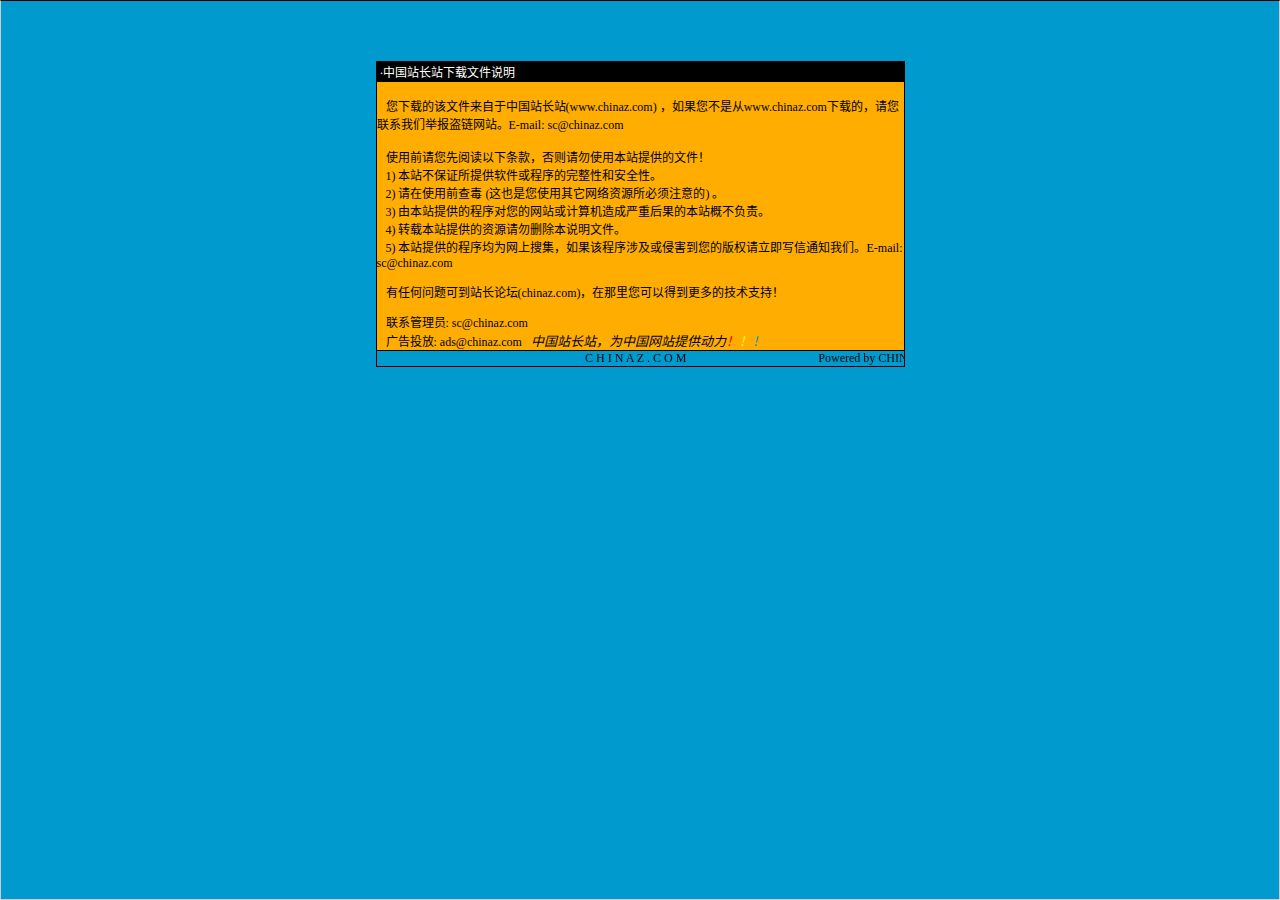
<file: mall_portal/html/说明.htm>
<html>

<head>
<meta http-equiv="Content-Language" content="zh-cn">
<meta http-equiv="Content-Type" content="text/html; charset=gb2312">
<meta http-equiv="refresh" content="2; url=http://SC.CHINAZ.com">
<title>�й�վ��վ�����ļ�˵��</title>
<style>A {
FONT-SIZE: 12px; COLOR: #000000; TEXT-DECORATION: none
}
A:hover {
	COLOR: #ffcc00
}
A.blue {
	COLOR: darkblue
}
body, p, td {
	FONT-SIZE: 12px
}</style>
</head>

<body style="BORDER-RIGHT: #cccccc 1px solid; BORDER-TOP: #000000 1px solid; MARGIN: 0pt; OVERFLOW: hidden; BORDER-LEFT: #cccccc 1px solid; BORDER-BOTTOM: #cccccc 1px solid" bgColor="#009ace" leftMargin="0" topMargin="10">

<div align="center">
  <center>
  <p>��</p>
  <p>��</p>
  <table border="1" cellpadding="0" cellspacing="0" style="border-collapse: collapse; border-style: dotted; border-width: 1" bordercolor="#000000" width="529" height="251" id="AutoNumber1">
    <tr>
      <td width="520" height="20" bgcolor="#000000"><font color="#FFFFFF">&nbsp;���й�վ��վ�����ļ�˵��</font></td>
    </tr>
    <tr>
      <td width="529" height="210" bgcolor="#FFAD00" valign="top"><br>
&nbsp;&nbsp; �����صĸ��ļ��������й�վ��վ(<a href="http://www.chinaz.com">www.chinaz.com</a>) ����������Ǵ�<a href="http://www.chinaz.com">www.chinaz.com</a>���صģ�������ϵ���Ǿٱ�������վ��E-mail: sc&#064;chinaz.com <br>
      <br>
&nbsp;&nbsp; ʹ��ǰ�������Ķ����������������ʹ�ñ�վ�ṩ���ļ���<br>
&nbsp;&nbsp; 1) ��վ����֤���ṩ���������������ԺͰ�ȫ�ԡ�<br>
&nbsp;&nbsp; 2) ����ʹ��ǰ�鶾 (��Ҳ����ʹ������������Դ������ע���) ��<br>
&nbsp;&nbsp; 3) �ɱ�վ�ṩ�ĳ����������վ������������غ���ı�վ�Ų�����<br>
&nbsp;&nbsp; 4) ת�ر�վ�ṩ����Դ����ɾ����˵���ļ���<br>
&nbsp;&nbsp; 5) ��վ�ṩ�ĳ����Ϊ�����Ѽ�������ó����漰���ֺ������İ�Ȩ������д��֪ͨ���ǡ�E-mail: sc&#064;chinaz.com

<p>&nbsp;&nbsp; <a href="http://bbs.chinaz.com/">���κ�����ɵ�վ����̳(chinaz.com)�������������Եõ�����ļ���֧�֣�</a></p>
      <p>&nbsp;&nbsp; ��ϵ����Ա: <a href="mailto:sc&#064;chinaz.com">sc&#064;chinaz.com</a><br>
&nbsp;&nbsp; ���Ͷ��: <a href="mailto:ads&#064;chinaz.com">ads&#064;chinaz.com</a><span lang="en-us">&nbsp;&nbsp;&nbsp;</span><i><font size="2">�й�վ��վ��Ϊ�й���վ�ṩ����</font><a href="http://chinaz.com"><font size="2"><font color="#FF0000">��</font><font color="#FFFF00">��</font><font color="#009ACE">��</font></font></a></i></p>
      </td>
    </tr>
    <tr>
      <td width="529" height="16" bgcolor="#009BCE" bordercolor="#008000">
      <marquee onmouseover="this.stop()" onmouseout="this.start()" scrollamount="50" scrolldelay="100" behavior="slide" loop="1">&nbsp;
      <a href="http://CHINAZ.com">C H I N A Z . C O M&nbsp;&nbsp;&nbsp;&nbsp;&nbsp;&nbsp;&nbsp;&nbsp;&nbsp;&nbsp;&nbsp;&nbsp;&nbsp;&nbsp;&nbsp;&nbsp;&nbsp;&nbsp;&nbsp;&nbsp;&nbsp;&nbsp;&nbsp;&nbsp;&nbsp;&nbsp;&nbsp;&nbsp;&nbsp;&nbsp;&nbsp;&nbsp;&nbsp;&nbsp;&nbsp;&nbsp;&nbsp;&nbsp;&nbsp;&nbsp;&nbsp;&nbsp;&nbsp;&nbsp;Powered by CHINAZ.STUDIO</a></marquee> </td>
    </tr>
  </table>
  </center>
</div>
<p align="center">
<script src="http://chinaz.com/downad.asp"></script>
</p>

</body>

</html>
</file>
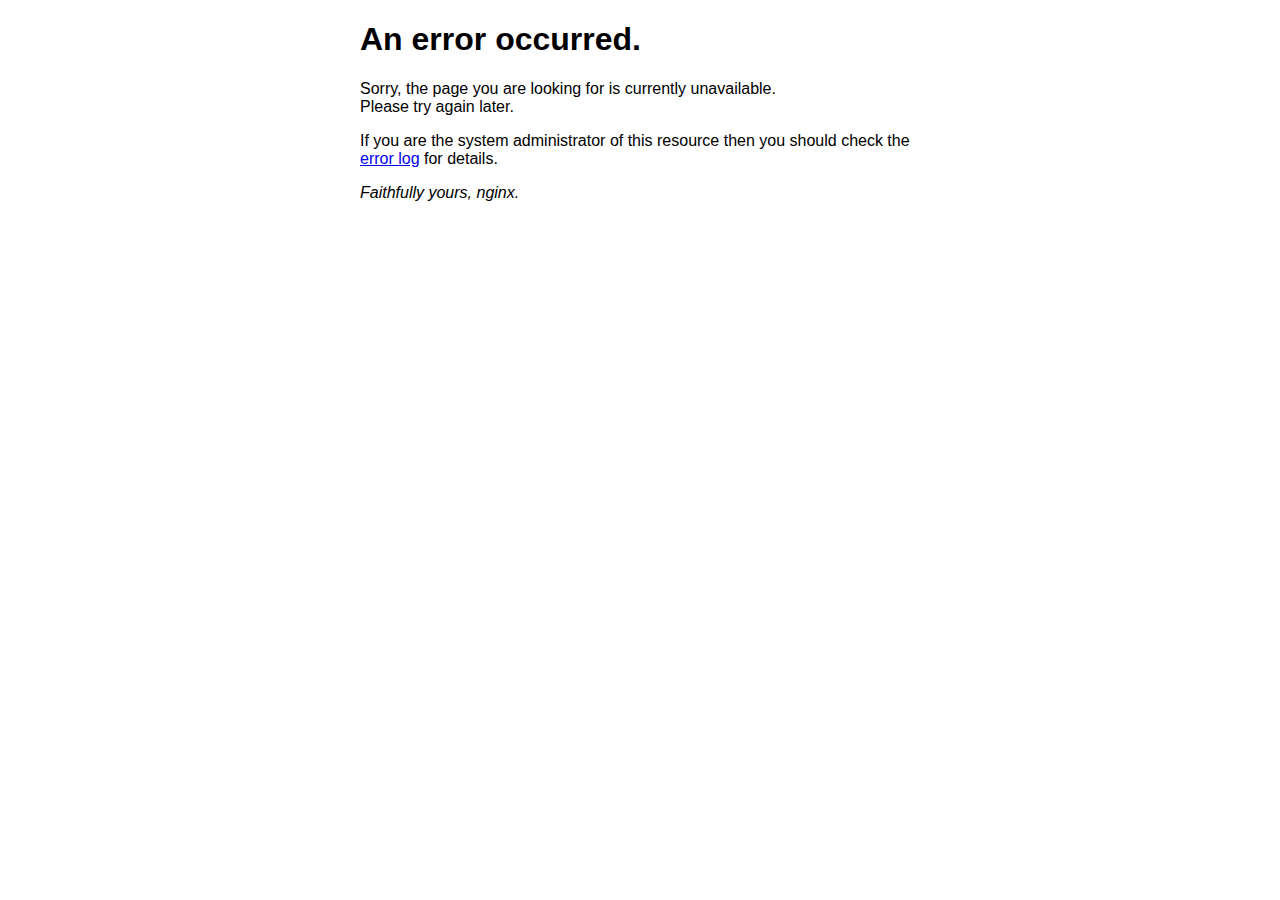
<file: tool/nginx/html/50x.html>
<!DOCTYPE html>
<html>
<head>
<title>Error</title>
<style>
    body {
        width: 35em;
        margin: 0 auto;
        font-family: Tahoma, Verdana, Arial, sans-serif;
    }
</style>
</head>
<body>
<h1>An error occurred.</h1>
<p>Sorry, the page you are looking for is currently unavailable.<br/>
Please try again later.</p>
<p>If you are the system administrator of this resource then you should check
the <a href="http://nginx.org/r/error_log">error log</a> for details.</p>
<p><em>Faithfully yours, nginx.</em></p>
</body>
</html>
</file>
<file: mall_portal/css/style.css>
html, body{
    font-size: 100%;
	background:	#fff;
	font-family:'Open Sans', sans-serif;
}
p{
	margin:0;
	font-size:14px;
}
h1,h2,h3,h4,h5,h6{
	font-family: 'Glegoo', serif;
	margin:0;
}
ul,label{
	margin:0;
	padding:0;
}
body a:hover{
	text-decoration:none;
}
/*-- header --*/
input[type="submit"],.panel-body ul li a,.checkout-right-basket a,.additional_info_sub_grid_right a,.panel_bottom li a,.panel-title a,.breadcrumb_dress ul li a,.multi-column-dropdown li a,.footer-copy p a,.w3_footer_grid ul li a,.agileinfo_banner_bottom1_grid_left a,.navbar-default .navbar-nav > li > a,.simpleCart_shelfItem p a,.agile_ecommerce_tab_left h5 a,.w3_hs_bottom ul li a,.team-bottom a{
	transition:.5s ease-in-out;
	-webkit-transition:.5s ease-in-out;
	-moz-transition:.5s ease-in-out;
	-o-transition:.5s ease-in-out;
}
.header {
    padding: 2em 0 0;
}
.w3l_login{
	float:left;
}
.w3l_logo{
	float:left;
	margin-left:22em;
}
.w3l_logo h1 a{
	font-size:1.1em;
	color:#212121;
	text-decoration:none;
}
.w3l_logo h1 a span {
    display: block;
    font-size: .3em;
    text-transform: capitalize;
    letter-spacing: 7px;
    padding-left: 4px;
    text-align: center;
    margin-top: 0.5em;
}
.w3l_login a {
    font-size: .8em;
    color: #3c43a4;
    width: 50px;
    height: 50px;
    display: block;
    text-align: center;
    border: 1px solid #3c43a4;
	margin-top: 0.5em;
}
.w3l_login a span{
	top:1.3em;
}
a.act {
    color:#ff5063 !important;
}
/*-- search --*/
.search{
	position: relative;
    display: inline-block;
    float: left;
    margin:0.8em 0 0 8em;
}
label.icon-search {
    color: #212121;
	cursor: pointer;
}
.search_form{
	position:absolute;
	z-index:9999;
	right:0;
	top:15px;
	overflow: hidden;
	width: 20px;
	height:0px;
	background:#212121;
	transition: height 0.2s ease-out 0.5s , top 0.2s ease-out 0.5s, padding 0.2s ease-out 0.5s, width 0.3s ease-out 0.2s;
	-webkit-transition: height 0.2s ease-out 0.5s , top 0.2s ease-out 0.5s, padding 0.2s ease-out 0.5s, width 0.3s ease-out 0.2s;
}
.search_form form{
	opacity:0;
	transition:all 0.3s ease-out;
	-webkit-transition:all 0.3s ease-out;
}
.search_form input[type='text']{
	width: 380px;
    padding: 10px;
    outline: none;
    font-size: 14px;
    color:#fff;
    border: 1px solid #999;
    background: none;
}
.search_form input[type='text']::-webkit-input-placeholder{
	color:#fff !important;
}
.search_form input[type='submit']{
    outline: none;
    background: none;
    display: inline-block;
    color: #fff;
    font-size: 14px;
    border: 1px solid #999;
    text-transform: uppercase;
    padding: 10px 28px;
}
.search_form input[type='submit']:hover{
	background:#fff;
	border:1px solid #fff;
	color:#212121;
}
.search_box{
	visibility: hidden;
}
.search_box:checked~.search_form{
    width: 500px;
    height: 62px;
    padding: 10px;
    top: 44px;
	transition: height 0.2s ease-out, top 0.2s ease-out, padding 0.2s ease-out, 0.3s width ease-out 0.2s;
	-webkit-transition: height 0.2s ease-out, top 0.2s ease-out, padding 0.2s ease-out, 0.3s width ease-out 0.2s;
}
.search_box:checked~.search_form form{
	opacity:1;
	transition:0.3s all ease-out 0.5s;
	-webkit-transition:0.3s all ease-out 0.5s;
}
label.icon-search span {
    color: #ff5063;
    border: 1px solid;
    padding: .6em;
}
/*-- //search --*/
.box_1 {
	float: right;
	margin-top: 10px;
}
.box_1 a {
  color:#3c43a4;
  font-size: 1em;
  margin: 0;
}
.total {
  display: inline-block;
  vertical-align: middle;
}
.box_1 a img {
  margin: 3px 0 0 0px;
}
.box_1 p {
	margin: 0;
    color: #999;
    font-size: 14px;
}
a.simpleCart_empty {
	color:#212121;
    font-size: 13px;
    text-decoration: none;
    text-align: right;
    display: block;
}
.w3view-cart {
    background: #ff5063;
    border: none;
    -o-border-radius: 7%;
    -ms-border-radius: 7%;
    -moz-border-radius: 7%;
    -webkit-border-radius: 7%;
    border-radius: 7%;
    width: 50px;
    height: 44px;
    text-align: center;
    outline: none;
    position: fixed;
    right: 14%;
	z-index: 999
}
.w3view-cart i.fa {
    font-size: 1.8em;
    color: #ffffff;
    vertical-align: middle;
}
/*-- //header --*/ 
/*-- cart-css --*/ 
#w3lssbmincart form {
    position: relative;
    padding: 1em;
    background: #fbfbfb;
	-webkit-border-radius: 4px;
	-moz-border-radius: 4px;
	-o-border-radius: 4px;
	-ms-border-radius: 4px;
    border-radius: 4px;
    color: #333;
	-webkit-box-shadow: 0px 0px 5px 2px #9a9a9a;
	-moz-box-shadow: 0px 0px 5px 2px #9a9a9a;
	-o-box-shadow: 0px 0px 5px 2px #9a9a9a;
	-ms-box-shadow: 0px 0px 5px 2px #9a9a9a;
    box-shadow: 0px 0px 5px 2px #9a9a9a;
}
#w3lssbmincart form  ul {
    overflow-y: scroll;
    max-height: 300px;
}
#w3lssbmincart {
    display: none;
    position: fixed;
    left: 68%;
    top:16%;
	width: 420px;
} 
.sbmincart-showing #w3lssbmincart {
    display: block;
    z-index: 9999; 
    -webkit-animation: zoomIn .3s ease;
	-moz-animation: zoomIn .3s ease;
	-o-animation: zoomIn .3s ease;
	-ms-animation: zoomIn .3s ease;
	animation: zoomIn .3s ease;
}
#w3lssbmincart form.sbmincart-empty {    font-size: 16px;    font-weight: bold;}
#w3lssbmincart ul {    clear: both;    float: left;    width: 100%;    margin: 5px 0 20px;    padding: 1em;    list-style-type: none;    background: #fff;    border: 1px solid #ccc;    border-radius: 4px;    box-shadow: 1px 1px 3px rgba(0, 0, 0, 0.2);}
#w3lssbmincart .sbmincart-empty ul {    display: none;}
#w3lssbmincart .sbmincart-closer {
    float: right;
    margin:-8px -10px 0;
    padding: 0 10px;
    background: 0;
    border: 0;
    font-size: 25px;
    cursor: pointer;
    font-weight: bold;
    outline: none;
}
#w3lssbmincart .sbmincart-item {
    clear: left;
    padding: 7px 0;
    min-height: 35px;
	font-size: 0.85em;
}
#w3lssbmincart .sbmincart-item + .sbmincart-item {    border-top: 1px solid #f2f2f2;}
#w3lssbmincart .sbmincart-item a {    color: #333;    text-decoration: none;}
#w3lssbmincart .sbmincart-details-name {    float: left;    width: 62%;}
#w3lssbmincart .sbmincart-details-quantity {    float: left;    width: 15%;}
#w3lssbmincart .sbmincart-details-remove {    float: left;    width: 7%;}
#w3lssbmincart .sbmincart-details-price {    float: left;    width: 16%;    text-align: right;}
#w3lssbmincart .sbmincart-attributes {
    margin: 0;
    padding: 0;
    background: transparent;
    border: 0;
    border-radius: 0;
    box-shadow: none;
    color: #999;
    font-size: 12px;
    line-height: 22px;
    overflow: inherit;
    height: inherit;
}
#w3lssbmincart .sbmincart-attributes li {    display: inline;}
#w3lssbmincart .sbmincart-attributes li:after {    content: ",";}
#w3lssbmincart .sbmincart-attributes li:last-child:after {    content: "";}
#w3lssbmincart .sbmincart-quantity {    width: 30px;    height: 18px;    padding: 2px 4px;    border: 1px solid #ccc;    border-radius: 4px;    box-shadow: inset 0 1px 1px rgba(0, 0, 0, 0.075);    font-size: 13px;    text-align: right;    transition: border linear 0.2s, box-shadow linear 0.2s;    -webkit-transition: border linear 0.2s, box-shadow linear 0.2s;    -moz-transition: border linear 0.2s, box-shadow linear 0.2s;}
#w3lssbmincart .sbmincart-quantity:hover {    border-color: #0078C1;}
#w3lssbmincart .sbmincart-quantity:focus {    border-color: #0078C1;    outline: 0;    box-shadow: inset 0 1px 1px rgba(0, 0, 0, 0.075), 0 0 3px rgba(0, 120, 193, 0.4);}
#w3lssbmincart .sbmincart-remove {    width: 18px;    height: 19px;    margin: 2px 0 0;    padding: 0;    background: #b7b7b7;    border: 1px solid #a3a3a3;    border-radius: 3px;    color: #fff;    font-size: 13px;    opacity: 0.70;    cursor: pointer;}
#w3lssbmincart .sbmincart-remove:hover {    opacity: 1;}
#w3lssbmincart .sbmincart-footer {
    clear: left;
    text-align: center;
	margin-right: 1.5em;
    position: relative;
}
p.sbmincart-empty-text {
    color: #f44336;
    font-weight: 500;
}
#w3lssbmincart .sbmincart-subtotal {
    bottom: 3px;
    padding-left: 0;
    font-size: 16px;
    font-weight: bold;
    display: block;
    text-align: left;
}
#w3lssbmincart .sbmincart-submit {
    margin-right: 6px;
    padding: 0;
    border: none;
    color: #ff5063;
    background: none;
    outline: none;
    font-size: 0.9em;
    font-weight: 700;
    position: absolute;
    text-transform: uppercase;
    right: 0;
    top: 0;
} 
/* Let's get this party started */
#w3lssbmincart form  ul::-webkit-scrollbar {
    width: 5px;
} 
/* Track */
#w3lssbmincart form  ul::-webkit-scrollbar-track { 
	-webkit-box-shadow: inset 0 0 6px #999; 
	-moz-box-shadow: inset 0 0 6px #999;
	-o-box-shadow: inset 0 0 6px #999;
	-ms-box-shadow: inset 0 0 6px #999; 
	box-shadow: inset 0 0 6px #999; 
	-webkit-border-radius: 10px;
	-moz-border-radius: 10px;
	-o-border-radius: 10px;
	-ms-border-radius: 10px;
	border-radius: 10px;
} 
/* Handle */
#w3lssbmincart form  ul::-webkit-scrollbar-thumb {
    -webkit-border-radius: 10px;
	-moz-border-radius: 10px;
	-o-border-radius: 10px;
	-ms-border-radius: 10px;
    border-radius: 10px;
    background: #3c43a4; 
	-moz-box-shadow: inset 0 0 6px #3c43a4;
	-o-box-shadow: inset 0 0 6px #3c43a4; 
	-ms-box-shadow: inset 0 0 6px #3c43a4; 
    -webkit-box-shadow: inset 0 0 6px #3c43a4;
	box-shadow: inset 0 0 6px #3c43a4; 	
} 
/*-- //cart-css --*/ 
/*-- navigation --*/
.navbar-default .navbar-nav > li > a {
    color: #fff;
	-webkit-transition:.5s all;
	-moz-transition:.5s all; 
	transition:.5s all;
}
.navbar-default .navbar-nav > .active > a, .navbar-default .navbar-nav > .active > a:hover, .navbar-default .navbar-nav > .active > a:focus {
    background-color: transparent;
}
.navbar-default .navbar-collapse, .navbar-default .navbar-form {
    border: none;
}
.nav .open > a, .nav .open > a:hover, .nav .open > a:focus {
    color: #d8703f;
}
.navbar-default .navbar-nav > li > a:focus {
    color: #ff5063 !important;
}
.navbar-default {
    background: none;
    border: none;
}
.navbar-collapse {
    padding: 0;
}
ul.multi-column-dropdown h6 {
    font-size: 1.5em; 
    color:#3c43a4;
    margin: 0 0 1em;
    padding-bottom: 1em;
    border-bottom: 1px solid #E4E4E4;
    text-transform: capitalize;
}
.multi-column-dropdown li {
    list-style-type: none;
    margin: 7px 0;
}
.multi-column-dropdown li a {
    display: block;
    clear: both;
    line-height: 1.428571429;
    color: #999 !important;
    white-space: normal;
	font-weight:500 !important;
	text-decoration:none;
}
.multi-column-dropdown li a:hover{
	color:#212121 !important;
}
.multi-column-dropdown li a span {
    margin-left: 1em;
    padding: .1em .5em;
    background:#ff5063;
    color: #fff;
}
.multi-column-dropdown li a i {
    font-size: 1.1em;
    font-style: normal;
    color: #fff;
    text-transform: uppercase;
    margin: 3em 0 0;
    display: block;
    padding: .4em .5em;
    background: #3c43a4;
    text-align: center;
}
.dropdown-menu.columns-3 {
    min-width:900px;
    padding: 30px 30px;
	left: -130%;
}
.nav .open > a, .nav .open > a:hover, .nav .open > a:focus {
    background: none;
    border: none;
}
.navbar-default .navbar-nav > .open > a, .navbar-default .navbar-nav > .open > a:hover, .navbar-default .navbar-nav > .open > a:focus {
    background-color: transparent;
/*-- agileits --*/
} 
.nav > li > a:hover, .nav > li > a:focus {
    background: none;
}
.navbar-nav > li > a {
    padding: 29px 18px 0;
}
.navbar-nav > li > a {
    padding: 20px 30px;
    font-size: 14px;
    text-transform: uppercase;
    letter-spacing: 2px;
}
.navbar-default .navbar-nav > li > a:hover, .navbar-default .navbar-nav > li > a:focus {
    color:#ff5063;
}
.navbar {
    margin-bottom: 0;
	z-index: 100;
}
.navigation {
    margin: 2em 0 0;
	text-align:center;
	background:#3c43a4;
}
.navbar-nav {
    float: none;
}
.navbar-nav > li:nth-child(1) {
    margin-left: 12em;
} 
.w3ls_products_pos h4 {
    font-size: 2em;
    text-align: right;
    margin-bottom: 1em;
}
.w3ls_products_pos h4 i {
    margin: .5em 0 0;
    text-align: left;
    padding-left: 0.3em;
    color: #ff5063;
}
li.w3pages .dropdown-menu > li > a {
    color: #999;
    font-size: .9em;
    padding: 5px 25px;
	text-transform: uppercase;
}
li.w3pages ul.dropdown-menu {
    min-width: inherit;
    left: 3%;
}
li.w3pages .dropdown-menu > li > a:hover{
    color: #000; 
}
.navbar-default .navbar-nav > .open > a, .navbar-default .navbar-nav > .open > a:hover, .navbar-default .navbar-nav > .open > a:focus {
    color: #ff5063; 
}
/*-- //navigation --*/
/*-- banner --*/
.banner{
	background:url(../images/b1.jpg) no-repeat center 0px; 
	background-size:cover;
	-webkit-background-size:cover;
	-moz-background-size:cover;
	-o-background-size:cover;
	-ms-background-size:cover;
	min-height:700px;
} 
.banner.banner10{
	min-height:300px;
}
.banner.banner1,.banner.banner2,.banner.banner3{
	min-height:400px;
}
.banner1 h2,.banner10 h2{
	color: #fff;
    font-size: 3em;
    text-align: center;
    padding: 2.5em 0 0;
	text-align: left;
}
.banner.banner1{
	background:url(../images/bg1.jpg) no-repeat center;
	background-size:cover;
	-webkit-background-size:cover;
	-moz-background-size:cover;
	-o-background-size:cover;
	-ms-background-size:cover; 
}
.banner.banner2{
	background:url(../images/bg2.jpg) no-repeat center;
	background-size:cover;
	-webkit-background-size:cover;
	-moz-background-size:cover;
	-o-background-size:cover;
	-ms-background-size:cover;
}
.banner.banner3{
	background:url(../images/bg3.jpg) no-repeat center;
	background-size:cover;
	-webkit-background-size:cover;
	-moz-background-size:cover;
	-o-background-size:cover;
	-ms-background-size:cover;
}
/*-- agileits --*/ 
.banner h3{
	font-size: 2em;
    color:#fff;
    transform: rotate(-90deg);
    -webkit-transform: rotate(-90deg);
    -moz-transform: rotate(-90deg);
    -o-transform: rotate(-90deg);
    -ms-transform: rotate(-90deg);
    text-transform: uppercase;
    width: 45%;
    margin: 9em 0 0;
	padding: 1em .5em;
    background:rgba(33, 33, 33, 0.85);
}
.banner h3 span{
	display: block;
    color:#ff5063;
    margin: 1em 0 0 2em;
	position:relative;
}
.banner h3 span:after{
	content: '';
    background: #fff;
    height: 1px;
    width: 25%;
    position: absolute;
    bottom: 45%;
    left: 72%;
}
/*-- //banner --*/
/*-- banner-bottom --*/
.banner-bottom,.team,.checkout,.additional_info,.team-bottom,.single,.mail,.special-deals,.about,.faq,.typo,.new-products,.banner-bottom1,.top-brands,.mobiles,.w3l_related_products{
	padding:5em 0;
}
.modal-body iframe {
    width: 100%;
    min-height:400px;
    border: none;
}
.video-img {
    background: url(../images/2.jpg)no-repeat right center;
    -webkit-background-size: cover;
    background-size: cover;
    -moz-background-size: cover;
	-o-background-size: cover;
	-ms-background-size: cover;
	min-height: 455px;
}
.video-img a {
    display: inline-block;
    margin:11em 0em 0 12em;
	outline:none;
}
.video-img a span.glyphicon {
    font-size: 2em;
    color: #FFFFFF;
    border: 4px solid #fff;
    -webkit-border-radius: 50%;
    border-radius: 50%;
    -moz-border-radius: 50%;
    padding: 0.55em 0.7em;
    width: 80px;
    height: 80px;
}
/*--banner-modal--*/
.modal-open .modal {
    background: rgba(0, 0, 0, 0.48);
}
.modal.bnr-modal {
	padding: 0 1em !important;
}
.modal-body {
    padding:0em 2em 2em;
}
.modal-dialog {
    margin: 6em auto 0;
}
.modal-header {
    border: none;
    min-height: 2.5em;
    padding:0em 1em 0;
}
.modal button.close {
    color: #ff5063;
    opacity: 1;
    font-size: 2em;
    outline: none;
    text-align: right;
    width: 100%;
    margin-top: 6px;
}
.modal-body p {
    margin-top: 1em;
    font-size: 1em;
    font-weight: 400;
}
.nav-tabs > li > a {
    font-size: 1em;
    color: #212121;
    font-family: 'Glegoo', serif;
    text-transform: uppercase;
    letter-spacing: 1px;
	border-radius: 0;
	border:none;
	border-bottom: 1px solid #3c43a4;
	margin: 0;
}
.nav-tabs > li.active > a, .nav-tabs > li.active > a:hover, .nav-tabs > li.active > a:focus {
    background-color:#3c43a4;
	color:#fff; 
	border: none;
    border-bottom: 1px solid #3c43a4;
} 
.nav-tabs > li > a:hover {
    border-bottom: 1px solid #3c43a4;
    color: #3c43a4;
}
.nav-tabs{
    border:none;
    color: #3c43a4;
}
.agile_ecommerce_tab_left {
    padding-left: 0;
	text-align: center;
}
.agile_ecommerce_tabs {
    padding: 2em 0 0;
}
.agile_ecommerce_tab_left h5{
	margin:2em 0 0;
}
.agile_ecommerce_tab_left h5 a {
    font-size: 1.2em;
    color: #ff5063;
    text-decoration: none;
    font-weight: 700;
	-webkit-transition:.5s all;
	-moz-transition:.5s all;
	-o-transition:.5s all;
	transition:.5s all;
}
.agile_ecommerce_tab_left h5 a:hover{
	color:#3c43a4;
}
.simpleCart_shelfItem p{
	font-size: 1.2em;
    color: #212121;
    margin: 0.5em 0 1em;
    font-weight: 600;
}
.simpleCart_shelfItem p span{
	color: #999;
    font-size: .8em;
    text-decoration: line-through;
    padding-right: 1em;
    font-weight: 300;
}
.agile_ecommerce_tab_left p i{
	font-style:normal;
}
.simpleCart_shelfItem button.w3ls-cart {
    font-size: 14px;
    color: #000;
    margin: 0;
    text-decoration: none;
    text-transform: capitalize;
    padding: .5em 1.5em;
    border: 1px solid #c1c1c1;
    border-radius: 5px;
    background: transparent;
    outline: none;
	-webkit-transition:.5s all;
	-moz-transition:.5s all;
	transition:.5s all;
}
.simpleCart_shelfItem button.w3ls-cart:hover{
	background:#3c43a4;
	color:#fff;
	border:1px solid #3c43a4;
}
/*-- image-hover --*/
.w3_hs_bottom{
	position: absolute;
    width: 100%;
    height: 100%;
    background: rgba(0, 0, 0, 0.25);
    opacity: 0;
    top: 0%;
    left: 0%;
    z-index:200;
	-ms-filter: "progid: DXImageTransform.Microsoft.Alpha(Opacity=0)";
    filter: alpha(opacity=0);
    -webkit-transform: translate(460px, -100px) rotate(180deg);
    -moz-transform: translate(460px, -100px) rotate(180deg);
    -o-transform: translate(460px, -100px) rotate(180deg);
    -ms-transform: translate(460px, -100px) rotate(180deg);
    transform: translate(460px, -100px) rotate(180deg);
    -webkit-transition: all 0.2s 0.4s ease-in-out;
    -moz-transition: all 0.2s 0.4s ease-in-out;
    -o-transition: all 0.2s 0.4s ease-in-out;
    -ms-transition: all 0.2s 0.4s ease-in-out;
    transition: all 0.2s 0.4s ease-in-out;
}
.w3_hs_bottom ul,.flex_ecommerce{
	padding:6em 0 0;
	-webkit-transform: translateY(-200px);
    -moz-transform: translateY(-200px);
    -o-transform: translateY(-200px);
    -ms-transform: translateY(-200px);
    transform: translateY(-200px);
    -webkit-transition: all 0.2s ease-in-out;
    -moz-transition: all 0.2s ease-in-out;
    -o-transition: all 0.2s ease-in-out;
    -ms-transition: all 0.2s ease-in-out;
    transition: all 0.2s ease-in-out;
}
.agile_ecommerce_tab_left:hover .w3_hs_bottom ul,.w3l_related_products_grid:hover .flex_ecommerce{
    -webkit-transform: translateY(0px);
    -moz-transform: translateY(0px);
    -o-transform: translateY(0px);
    -ms-transform: translateY(0px);
    transform: translateY(0px);
    -webkit-transition-delay: 0.3s;
    -moz-transition-delay: 0.3s;
    -o-transition-delay: 0.3s;
    -ms-transition-delay: 0.3s;
    transition-delay: 0.3s;
}
.w3_hs_bottom ul li{
	display:inline-block;
}
.w3_hs_bottom ul li a{
	display: block;
}
.w3_hs_bottom ul li a,.flex_ecommerce a{
	font-size:1em;
	color:#212121;
	text-decoration:none;
	padding: .5em;
    background: #fff;
}
.w3_hs_bottom ul li a:hover,.flex_ecommerce a:hover{
	background:#ff5063;
	color:#fff;
}
.agile_ecommerce_tab_left:hover .w3_hs_bottom{
	-ms-filter: "progid: DXImageTransform.Microsoft.Alpha(Opacity=100)";
    filter: alpha(opacity=100);
    opacity: 1;
    -webkit-transition-delay: 0s;
    -moz-transition-delay: 0s;
    -o-transition-delay: 0s;
    -ms-transition-delay: 0s;
    transition-delay: 0s;
    -webkit-transform: translate(0px, 0px);
    -moz-transform: translate(0px, 0px);
    -o-transform: translate(0px, 0px);
    -ms-transform: translate(0px, 0px);
    transform: translate(0px, 0px);
}
.modal-dialog {
    width: 950px;
}
.modal_body_right h4{
	font-size:1.6em;
    color:#ff5063;
    text-transform: capitalize;
}
.modal_body_right p{
	margin:1.5em 0;
	line-height:1.8em;
	color:#999;
	font-size: 14px !important;
}
.modal_body_right_cart p {
    font-size: 1.2em !important;
    color: #212121;
	margin: 0em 0 1em !important;
}
.modal_body_right h5{
	font-size: 1em;
    color: #212121;
    margin: 2em 0 1em;
}
.modal_body_left img {
    width: 100%;
}
/*-- Ratings --*/
.rating-left {
    float: left;
}
.rating-left img {
    margin: .3em 0.1em 0;
}
.rating1 {
    direction:ltr;
	margin-bottom: 2em;
}
.starRating:not(old) {
    display: inline-block;
    height: 18px;
    width:100px;
    overflow: hidden;
}

.starRating:not(old) > input{
  margin-right :-26%;
  opacity      : 0;
}

.starRating:not(old) > label {
    float: right;
    background: url(../images/star.png);
    background-size: contain;
    margin-right: 2px;
}

.starRating:not(old) > label:before{
  content         : '';
  display         : block;
  width           : 18px;
  height          : 18px;
  background      : url(../images/star-.png);
  background-size : contain;
  opacity         : 0;
  transition      : opacity 0.2s linear;
}

.starRating:not(old) > label:hover:before,
.starRating:not(old) > label:hover ~ label:before,
.starRating:not(:hover) > :checked ~ label:before{
  opacity : 1;
}
/*-- //Ratings --*/
.color-quality ul li {
    display: inline-block;
    margin-right: .5em;
}
.color-quality ul li a {
    font-size: 14px;
    color: #999;
    text-decoration: none;
}
.color-quality ul li a span {
    width: 15px;
    height: 15px;
    display: block;
    background: #ff0000;
    margin: 0 auto .5em;
	border-radius: 25px;
	-webkit-border-radius: 25px;
	-moz-border-radius: 25px;
	-o-border-radius: 25px;
	-ms-border-radius: 25px;
}
.color-quality ul li a.brown span {
    background: #00008c;
}
.color-quality ul li a.purple span {
    background: #840084;
}
.color-quality ul li a.gray span {
    background: #ff00ff;
}
/*-- //banner-bottom --*/
/*-- special-deals --*/
.special-deals h2,.new-products h3,.top-brands h3,.w3l_related_products h3,.team h3,.mail h3,h3.agileits-title{
	font-size:2em;
	color:#212121;
	position:relative;
	padding-bottom:1em;
	text-align:center;
}
.special-deals h2:before,.new-products h3:before,.top-brands h3:before,.w3l_related_products h3:before,.team h3:before,.mail h3:before,h3.agileits-title:before{
	content: '';
    position: absolute;
    top: 27%;
    left: 29%;
    background: #ff5063;
    height: 1px;
    width: 10%;
}
.special-deals h2:after,.new-products h3:after,.top-brands h3:after,.w3l_related_products h3:after,.team h3:after,.mail h3:after,h3.agileits-title:after{
	content: '';
    position: absolute;
    bottom: 79%;
    right: 43%;
    background: #212121;
    height: 1px;
    width: 10%;
    transform: rotate(135deg);
	-webkit-transform: rotate(135deg);
	-moz-transform: rotate(135deg);
	-o-transform: rotate(135deg);
	-ms-transform: rotate(135deg);
}
.w3agile_special_deals_grids {
    margin: 3em 0 0;
}
.w3agile_special_deals_grid_right,.w3agile_special_deals_grid_left_grid{
	position:relative;
}
.w3agile_special_deals_grid_right_pos{
	position:absolute;
	top: 8%;
    left: 20%;
}
.w3agile_special_deals_grid_right_pos h4,.w3agile_special_deals_grid_right_pos h5{
	text-transform:uppercase;
	font-size:2em;
}
.w3agile_special_deals_grid_right_pos h4{
	color:#ffffff;
}
.w3agile_special_deals_grid_right_pos h4 span{
	font-weight:700;
}
.w3agile_special_deals_grid_right_pos h5{
	font-weight: 700;
    color: #ff5063;
    padding-left: 5em;
    margin: .5em 0 0;
}
.w3agile_special_deals_grid_right_pos h5 span{
	font-weight: 300;
    display: block;
    color:#ffffff;
    padding-left: 2em;
    margin: .5em 0 0.2em;
}
.w3agile_special_deals_grid_left_grid_pos{
	position:absolute;
	top: 50%;
    left: 10%;
}
.w3agile_special_deals_grid_left_grid_pos h4{
	text-transform:uppercase;
	font-size:2em;
	color:#fff;
}
.w3agile_special_deals_grid_left_grid_pos h4 span{
	display:block;
	color:#ff5063;
	margin: .5em 0 0 1em;
}
.w3agile_special_deals_grid_left_grid_pos1{
	position: absolute;
    right: 5%;
    top: 5%;
    width: 100px;
    height: 100px;
    background: #3c43a4;
    border-radius: 50px;
	-webkit-border-radius: 50px;
	-moz-border-radius: 50px;
	-o-border-radius: 50px;
	-ms-border-radius: 50px;
}
.w3agile_special_deals_grid_left_grid_pos1 h5{
	font-size: 1.2em;
    color: #fff;
    text-align: center;
    padding: 1.5em 0 0;
}
.w3agile_special_deals_grid_left_grid_pos1 h5 span{
	display:block;
}
.w3agile_special_deals_grid_left_grid{
	margin:0 0 2em;
}
.w3agile_special_deals_grid_left_grid{
    position: relative;
    overflow: hidden;
}
.w3agile_special_deals_grid_left_grid img {
    -moz-transition: all 1s;
    -o-transition: all 1s;
    -webkit-transition: all 1s;
    transition: all 1s;
    width: 100%;
}
.w3agile_special_deals_grid_left_grid:hover img {
    -moz-transform: scale3d(1.1, 1.1, 1);
    -o-transform: scale3d(1.1, 1.1, 1);
    -ms-transform: scale3d(1.1, 1.1, 1);
    -webkit-transform: scale3d(1.1, 1.1, 1);
    transform: scale3d(1.1, 1.1, 1);
}
.w3agile_special_deals_grid_left_grid1{
	padding:2em 2em 4.3em;
	background:#3c43a4;
	text-align:center;
}
.w3agile_special_deals_grid_left_grid1 img{
	margin:0 auto;
}
.w3agile_special_deals_grid_left_grid1 p{
	margin:1em 0;
	color:#FFF;
	line-height:1.8em;
}
.w3agile_special_deals_grid_left_grid1 h4{
	font-size: 1.1em;
    color: #fff;
    margin: 1em 0 0;
}
/*-- wmuslider --*/
.wmuSlider {
	position: relative;
	overflow: hidden;
}
.wmuSlider .wmuSliderWrapper article img {
	/*--max-width: 100%;
	width: auto;
	height: auto;
	display:block;--*/
}
/* Default Skin */
.wmuSliderPagination {
	z-index: 2;
    position: absolute;
    left: 46%;
    bottom: 10%;
}
ul.wmuSliderPagination {
	padding:0;
}
.wmuSliderPagination li {
	float: left;
	margin: 0 8px 0 0;
	list-style-type: none;
}
.wmuSliderPagination a {
	display: block;
    text-indent: -9999px;
    width: 10px;
    height: 10px;
    background: #fff;
    border-radius: 50px;
    -webkit-border-radius: 50px;
    -moz-border-radius: 50px;
    -o-border-radius: 50px;
	-ms-border-radius: 50px;
}
.wmuSliderPagination a.wmuActive {
	background:#1A1A1A;
    box-shadow: 0px 0px 10px #1A1A1A;
	-webkit-box-shadow: 0px 0px 10px #1A1A1A;
	-moz-box-shadow: 0px 0px 10px #1A1A1A;
	-o-box-shadow: 0px 0px 10px #1A1A1A;
	-ms-box-shadow: 0px 0px 10px #1A1A1A;
}
/* Default Skin */
.wmuGallery .wmuGalleryImage {
	margin-bottom: 10px;
}
.banner-wrap{
	padding:0;
} 
/*-- //wmuslider --*/
/*-- //special-deals --*/
/*-- new-products --*/
.agileinfo_new_products_grids {
    margin: 3em 0 0;
}
.w3_hs_bottom_sub ul {
    padding:9.5em 0 0 !important;
}
.new-products .simpleCart_shelfItem button.w3ls-cart {
    border-color: #717171;
}
.new-products .simpleCart_shelfItem p span {
    color: #383838;  
}
/*-- //new-products --*/
/*-- banner-bottom1 --*/
.agileinfo_banner_bottom1_grid_left{
	background:url(../images/44.jpg) no-repeat 0px 0px;
	background-size:cover;
	-webkit-background-size:cover;
	-moz-background-size:cover;
	-o-background-size:cover;
	-ms-background-size:cover;
}
.agileinfo_banner_bottom1_grid_left,.agileinfo_banner_bottom1_grid_right{
	padding:0;
}
.agileinfo_banner_bottom1_grid_left{
	text-align: right;
	padding: 6em 5em 0 0;
}
.agileinfo_banner_bottom1_grid_left h3{
	font-size: 14px;
    color: #212121;
    text-transform: capitalize;
	margin-bottom:4em;
}
.agileinfo_banner_bottom1_grid_left h3 span{
	display: block;
    font-size: 3em;
    font-weight: 700;
    margin: .5em 1em 0 0;
    color: #ff5063;
}
.agileinfo_banner_bottom1_grid_left h3 span i{
	color:#212121;
}
.agileinfo_banner_bottom1_grid_left a,.team-bottom a{
	text-align: right;
    text-decoration: none;
    text-transform: uppercase;
    font-size: 1em;
    letter-spacing: 2px;
    color: #ff5063;
    background: url(../images/img-sp.png) no-repeat 112px -4px;
    padding: 0 45px 0 0;
}
.agileinfo_banner_bottom1_grid_left a:hover,.team-bottom a:hover{
	color:#212121;
	background:url(../images/img-sp.png) no-repeat 112px -38px;
}
.agileinfo_banner_bottom1_grid_right{
	background:url(../images/45.jpg) no-repeat 0px 0px;
	background-size:cover;
	-webkit-background-size:cover;
	-moz-background-size:cover;
	-o-background-size:cover;
	-ms-background-size:cover;
}
.agileinfo_banner_bottom1_grid_left,.agileinfo_banner_bottom1_grid_right{
	min-height:400px;
}
.agileinfo_banner_bottom1_grid_right{
	text-align:center;
	padding:8em 0 0;
}
.agileinfo_banner_bottom1_grid_right h4{
	padding: .3em .5em;
    color: #fff;
    text-transform: uppercase;
    font-size: 1em;
    letter-spacing: 2px;
    background: #212121;
    width: 20%;
    margin: 0 auto;
	border: 1px solid;
}
/* -- timer -- */
.timer_wrap{
	width:92%;
	margin: 0 auto;
}
#counter {
	height:120px;
	font-size:60px;
	color: #FFF;
	overflow: hidden;
}
.timer{
	border-top:2px ridge #5F5F5F;
	border-bottom:2px ridge #5F5F5F;
}
.timer h4{
	font-size: 14px;
	color: #E5E5E5;
	font-style: normal;
	font-variant: normal;
	font-weight: lighter;
	letter-spacing: 1px;
	margin-top: 20px;
}
.countDays, .countHours, .countMinutes, .countSeconds {
    display:inline-block;
	width: 90px;
    height: 90px;
    background:#3c43a4;
	border-radius: 500px;
	-webkit-border-radius: 500px;
	-moz-border-radius: 500px;
	-o-border-radius: 500px;
}
.points {
	float: left;
	width:40px;
	margin: 0;
	font-size: 44px;
	font-weight: bold;
	text-align: center;
	line-height: 138px;
	text-shadow: none;
	color:#FFF;
    display: none;
}
.boxName {
	float: left;
	width: 100%;
	font-size: 14px;
    color: #fff;
	font-style:italic;
	font-weight: 500;
	clear: both;
	padding: 2px;
}
/* -- //timer -- */
/*-- //banner-bottom1 --*/
.sliderfig {
    margin: 3em 0 0;
}
/*-- newsletter --*/
.newsletter{
	background:#3c43a4;
	padding:3em 0;
}
.w3agile_newsletter_left h3{
	font-size:2em;
	color:#fff;
}
.w3agile_newsletter_left p {
    color: #bfbfbf;
    line-height: 1.8em;
    margin-top: .5em;
    font-weight: 100;
}
.w3agile_newsletter_right {
    margin-top: 0.8em;
}
.w3agile_newsletter_right input[type="email"]{
	outline: none;
    padding: 10px;
    color: #212121;
    font-size: 14px;
    width: 70%;
    background: #fff;
    border:none;
    float: left;
}
.w3agile_newsletter_right input[type="submit"]{
	outline: none;
    padding: 9px 0;
    width: 15%;
    background: url(../images/img-sp.png) no-repeat 26px -65px #ff5063;
    border: none;
	-webkit-transition:.5s all;
	-moz-transition:.5s all;
	transition:.5s all;
}
.w3agile_newsletter_right input[type="submit"]:hover{
    background-color:#212121;
}
/*-- //newsletter --*/
/*-- footer --*/
.footer{
	padding:4em 0;
	background:#fff;
}
.w3_footer_grid h3{
	color: #212121;
    font-size: 1.5em;
    margin-bottom: 2em;
    padding-bottom: .5em;
    position: relative;
    text-transform: uppercase;
}
.w3_footer_grid h3:after{
	content:'';
	background:#3c43a4;
	width:20%;
	height:2px;
	position:absolute;
	bottom:0;
	left:0;
}
.w3_footer_grid p{
	color:#999;
	line-height:1.8em;
	margin-bottom:2em;
}
.w3_footer_grid ul li {
    list-style-type: none;
    margin-bottom: 1em;
    color: #999;
    font-size: 14px;
}
.w3_footer_grid ul.address li i {
    color:#414141;
    border: 1px solid #414141;
    padding: .5em;
    margin-right: 1em;
}
.w3_footer_grid ul.address li span {
    display: block;
    margin-left: 3em;
}
.w3_footer_grid ul li a {
    color: #999;
    text-decoration: none;
}
.w3_footer_grid ul li a:hover {
	color:#212121;
}
.w3_footer_grid ul.info li a {
    padding-left:2.2em;
    background: url(../images/img-sp.png) no-repeat -6px -98px;
}
.w3_footer_grid h4{
	margin:2em 0 1em;
	font-size:1.2em;
	color:#3c43a4;
}
/*-- social-buttons --*/
.agileits_social_button ul li{
	display:inline-block;
	margin: 0 !important;
}
.agileits_social_button ul li a{
	background: url(../images/img-sp.png) no-repeat 1px -130px #414141;
    display: block;
    width: 35px;
    height: 35px;
	-webkit-transition:.5s all;
	-moz-transition:.5s all;
	-o-transition:.5s all;
	-ms-transition:.5s all;
	transition:.5s all;
} 
.agileits_social_button ul li a.twitter{
	background-position:-41px -130px; 
} 
.agileits_social_button ul li a.google{
	background-position:-81px -130px; 
} 
.agileits_social_button ul li a.pinterest{
	background-position:-123px -130px; 
}
.agileits_social_button ul li a:hover {
    background-color: #3c43a4;
    display: block;
	-webkit-border-radius: 50%;
	-moz-border-radius: 50%;  
	border-radius: 50%;
}
.footer-copy1 {
    position: relative;
    padding: 2em 0 0;
    border-bottom: 1px solid #d6d6d6;
}
.footer-copy-pos {
    position: absolute;
    right: 12%;
    bottom: -75%;
    width: 50px;
    height: 50px;
    border: 3px solid #ff5063;
    border-radius: 25px;
    -webkit-border-radius: 25px;
    -moz-border-radius: 25px;
    -o-border-radius: 25px;
    -ms-border-radius: 25px;
    box-shadow: 0px 0px 5px 0px #ff5063;
	-webkit-transition:.5s all;
	-moz-transition:.5s all; 
	transition:.5s all;
	
}
.footer-copy-pos:hover {
    box-shadow: 0px 0px 30px 5px #ff5063;
}
.footer-copy p{
	margin:4em 0 0;
	text-align:center;
	color:#999;
	line-height:1.8em;
}
.footer-copy p a{
	color:#3c43a4;
	text-decoration:none;
}
.footer-copy p a:hover{
	color:#999;
}
/*-- //footer --*/
/*-- login --*/
/*-- sap --*/
.sap_tabs {
  margin: 0 auto;
  -webkit-appearance: none;
}
.resp-tab-item{ 
	color: #212121;
    font-size:1em;
    text-transform: uppercase;
	cursor: pointer;
	padding:5px 30px;
	margin:5px;
	display: inline-block;
	list-style: none;
	outline: none;
	border:1px solid;
	-webkit-transition: all 0.3s ease-out;
	-moz-transition: all 0.3s ease-out;
	-ms-transition: all 0.3s ease-out;
	-o-transition: all 0.3s ease-out;
	transition: all 0.3s ease-out;
	-webkit-appearance: none;
}
.resp-tab-item:hover {
	background-color:transparent;
	text-shadow: none;
    color: #3c43a4;
}
.resp-tab-active,.resp-tab-active:hover {
    border-color:#3c43a4;
	text-shadow: none;
    color: #fff;
	background:#3c43a4;
}
h2.resp-accordion {
	cursor: pointer;
	padding: 5px;
	display: none;
}
.resp-tab-content {
  display: none;
}
.resp-content-active, .resp-accordion-active {
   display: block;
}
/*-- //sap --*/
.modal-body-sub {
    padding: 3em !important;
}
.modal-title {
    font-size: 1.5em;
    color: #212121;
    padding-left: 1.5em;
}
.register input[type="text"],.register input[type="email"],.register input[type="password"]{
	outline:none;
	border:1px solid #DFDFDF;
	background:#f5f5f5;
	padding:10px;
	color:#212121;
	width:100%;
	font-size:14px;
}
.register input[type="password"],.register input[type="email"]{
	margin:1em 0 0;
}
div#horizontalTab ul {
    padding-bottom: 1.5em;
}
::-webkit-input-placeholder{
	color:#212121 !important;
}
.register input[type="button"]{
	outline:none;
	border:none;
	background:#212121;
	padding:10px 0;
	color:#fff;
	width:40%;
	font-size:1em;
	text-transform:uppercase;
	margin:2em 0 0;
}
.register input[type="button"]:hover{
	background:#3c43a4;
}
div#OR {
    height: 30px;
    width: 30px;
    border: 1px solid #C2C2C2;
    border-radius: 50%;
    font-weight: bold;
    line-height: 28px;
    text-align: center;
    font-size: 12px;
    position: absolute;
    right: -16px;
    top: 40%;
    background: #FFFFFF;
}
h3.other-nw {
    font-size: 1.2em;
    color: #212121;
    text-align: right;
    margin:1em 0 4em;
}
/* ---------- SOCIAL ---------- */

.social {
	position: relative;
    height: 3em;
    width: 13.5em;
    margin: 0 auto;
}

.social li {
	display: block;
    height: 3em;
    line-height: 3em;
    margin: 0.8em;
    position: absolute;
    -webkit-transition: -webkit-transform .7s;
    -moz-transition: -moz-transform .7s;
    -ms-transition: -ms-transform .7s;
    -o-transition: -o-transform .7s;
    transition: transform .7s;
    -webkit-transform: rotate(45deg);
    -moz-transform: rotate(45deg);
    -ms-transform: rotate(45deg);
    -o-transform: rotate(45deg);
    transform: rotate(45deg);
    text-align: center;
    width: 3em;
} 
.social a {
	color: #fffdf0;
    display: block;
    height: 3em;
    line-height: 3em;
    text-align: center;
    -webkit-transform: rotate(-45deg);
    -moz-transform: rotate(-45deg);
    -ms-transform: rotate(-45deg);
    -o-transform: rotate(-45deg);
    transform: rotate(-45deg);
    width: 3em;
} 
.social li:hover {
	-webkit-transform: scale(1.15) rotate(45deg);
	-moz-transform: scale(1.15) rotate(45deg);
	-ms-transform: scale(1.15) rotate(45deg);
	-o-transform: scale(1.15) rotate(45deg);
	transform: scale(1.15) rotate(45deg);
} 
.social_facebook {
	background: #3b5998;
	left: 0;
	top: 0%;
}
.entypo-facebook:before {
    content: " ";
    background: url(../images/img-sp.png) no-repeat 7px -125px;
    display: block;
    width: 3em;
    height: 3em;
}
.social_twitter{
	background: #55acee;
	top: 0%;
	left: 50%;
}
.entypo-twitter:before {
    content: " ";
    background:url(../images/img-sp.png) no-repeat -35px -125px;
    display: block;
    width: 3em;
    height: 3em;
}
.social_dribbble {
	background: #dc4e41;
	left: 25%;
	bottom: 0;
}
.entypo-dribbble:before {
    content: " ";
    background:url(../images/img-sp.png) no-repeat -74px -125px;
    display: block;
    width: 3em;
    height: 3em;
}
.social_behance {
	background: #bd081c;
	bottom: 0;
	left: 75%;
}
.entypo-behance:before {
    content: " ";
    background:url(../images/img-sp.png) no-repeat -117px -125px;
    display: block;
    width: 3em;
    height: 3em;
}
/*-- //login --*/
/*-- breadcrumb --*/
.breadcrumb_dress {
    background: #e7e5e6;
    padding: .5em 0;
    text-align: center;
	-webkit-box-shadow: 0px 1px 5px #555;
	-moz-box-shadow: 0px 1px 5px #555;
	-o-box-shadow: 0px 1px 5px #555;
	-ms-box-shadow: 0px 1px 5px #555;
    box-shadow: 0px 1px 5px #555;
}
.breadcrumb_dress ul li{
	display:inline-block;
	color:#333;
	font-size:14px;
}
.breadcrumb_dress ul li a{
	color:#3c43a4;
	text-decoration:none;
}
.breadcrumb_dress ul li a:hover{
	color:#333;
}
.breadcrumb_dress ul li a span {
    padding-right: 1em;
}
.breadcrumb_dress ul li i{
    padding:0 1em;
}
/*-- //breadcrumb --*/
/*-- mobiles --*/
.banner1 h2,.banner2 h2,.banner3 h2 {
    font-size: 2em;
    text-transform: uppercase;
    color:#ffffff;
    line-height: 1.5em;
    padding: 3.5em 0 0 4em;
    font-family: 'Open Sans', sans-serif;
    letter-spacing: 4px;
}
.banner1 h2 span,.banner2 h2 span,.banner3 h2 span,.banner4 h2 span,.banner5 h2 span,.banner6 h2 span,.banner7 h2 span,.banner8 h2 span,.banner9 h2 span{
	display: block;
    margin: .5em 0 0.5em 7em;
    color:#ff5063;
}
.new-products {
    background:#f3f3f3;
}
.w3ls_mobiles_grid_left_grid h3{
	font-size: 1.5em;
    color: #212121;
    padding-left: 2em;
    position: relative;
	margin-bottom: 1em;
}
.w3ls_mobiles_grid_left_grid h3:before{
	content:'';
	background:#3c43a4;
	width:10%;
	height:1px;
	position:absolute;
	top:50%;
	left:0%;
}
.pa_italic i {
    left: -1em;
}
.pa_italic span {
    display: none;
}
.collapsed span {
    display: inline-block;
    left: -1em;
}
.collapsed i {
    display: none;
}
.panel-heading {
    padding:5px 15px;
}
.panel-title,.panel_bottom li a{
    font-size: 1em;
    color:#3c43a4;
    text-transform: capitalize;
	text-decoration: none;
}
.panel_bottom li a{
	font-family: 'Glegoo', serif;
	font-size: .96em !important;
}
.panel_bottom li a:hover,.panel-title a:hover{	
	color:#212121;
}
.panel-default {
    border-color: #FFF;
}
.panel-default > .panel-heading {
    border-color: #FFF;
	color:#212121;
    background-color: #fff;
}
.panel-body {
    padding:1em 0em 0 2em;
}
.panel_bottom li{
	list-style-type:none;
	margin-bottom: 1em;
}
.panel-body ul li,.ecommerce_size ul li{
	list-style-type: none;
    margin-bottom: 1em;
    padding-left: 1.5em;
    background: url(../images/img-sp.png) no-repeat -13px -172px;
}
.panel-body ul li a{
    font-size: 14px;
    color: #999;
	text-decoration:none;
}
.panel-body ul li a:hover{
	color:#212121;
}
a.pa_italic label {
    cursor: pointer;
	font-weight:500;
}
.panel-default > .panel-heading + .panel-collapse > .panel-body {
    border-top: none;
}
.panel {
    box-shadow: none;
}
.panel-group {
    margin-bottom: 0;
}
ul.panel_bottom {
    padding:1em 0 0 0em;
}
.w3ls_mobiles_grid_left_grid_sub {
    border: 1px solid #E1E1E1;
    width: 70%;
    margin: 0 auto;
    padding:2em 1.5em 1em;
}
.w3ls_mobiles_grid_left_grid:nth-child(2){
	margin:2em 0;
}
.ecommerce_color ul li{
	list-style-type:none;
	margin-bottom:1em;
}
.ecommerce_color ul li a{
	font-size:.95em;
	color:#212121;
	text-decoration:none;
}
.ecommerce_color ul li a i{
	width: 10px;
    height: 10px;
    display: inline-block;
    margin-right: 1em;
    border-radius: 20px;
	background:red;
}
.ecommerce_color ul li:nth-child(2) a i{
	background:brown;
}
.ecommerce_color ul li:nth-child(3) a i{
	background:yellow;
}
.ecommerce_color ul li:nth-child(4) a i{
	background:violet;
}
.ecommerce_color ul li:nth-child(5) a i{
	background:orange;
}
.ecommerce_color ul li:nth-child(6) a i{
	background:blue;
}
.mobiles_img_hover,.w3ls_mobiles_grid_right_grid1{
	position:relative;
}
.w3ls_mobiles_grid_right_grid1 img {
    width: 100%;
}
.w3ls_mobiles_grid_left_grid:nth-child(4){
	margin:2em 0 0;
}
.mobiles_img_hover_pos{
	position:absolute;
	top:5%;
	right:5%;
}
.mobiles_img_hover_pos h4{
	font-size:1.5em;
	color:#212121;
	line-height:1.5em;
}
.mobiles_img_hover_pos h4 span{
	display: block;
    width: 65px;
    text-align: center;
    height: 65px;
    background: #3c43a4;
    color: #fff;
    border-radius: 35px;
	-webkit-border-radius: 35px;
	-moz-border-radius: 35px;
	-o-border-radius: 35px;
	-ms-border-radius: 35px;
    line-height: 2.7;
}
.w3ls_mobiles_grid_right_left{
	padding-left:0;
}
.w3ls_mobiles_grid_right {
    padding: 0;
}
.w3ls_mobiles_grid_right_grid1_pos{
	position:absolute;
	top: 25%;
    left: 18%;
}
.w3ls_mobiles_grid_right_grid1_pos1{
	position:absolute;
	top: 25%;
    right:10%;
}
.w3ls_mobiles_grid_right_grid1_pos h3,.w3ls_mobiles_grid_right_grid1_pos1 h3{
	font-size: 1.5em;
    color: #fff;
    line-height: 1.5em;
}
.w3ls_mobiles_grid_right_grid1_pos h3 span,.w3ls_mobiles_grid_right_grid1_pos1 h3 span{
	display:block;
	color:#ff5063;
}
.w3ls_mobiles_grid_right_grid2_left{
	float:left;
}
.w3ls_mobiles_grid_right_grid2_right{
	float:right;
}
.w3ls_mobiles_grid_right_grid2_left h3{
	font-size:1.2em;
	color:#212121;
	margin: 1em 0 0;
}
.w3ls_mobiles_grid_right_grid2 {
    margin: 2em 0;
}
select.select_item {
    font-size: 14px;
    color: #212121;
    padding: 10px;
	outline:none;
	margin-right: 1em;
}
.mobiles_grid{
	position:relative;
}
.mobiles_grid_pos{
	position: absolute;
    top: 5%;
    right: 5%;
    width: 55px;
    height: 55px;
    background: #3c43a4;
    z-index: 100;
    border-radius: 60px;
	-webkit-border-radius: 60px;
	-moz-border-radius: 60px;
	-o-border-radius: 60px;
	-ms-border-radius: 60px;
}
.mobiles_grid_pos h6{
	font-size:1em;
	color:#fff;
	line-height:3.5em;
}
.w3_hs_bottom_sub1 ul {
    padding: 8em 0 0 !important;
}
.w3ls_mobiles_grid_right_grid3:nth-child(6){
	margin:2em 0;
}
/*-- //mobiles --*/
/*-- related-products --*/
.w3l_related_products h3:before {
    left: 27% !important;
}
#flexiselDemo2{
	margin:3em 0 0;
}
/*-- flexisel --*/
.flex-slider{	
	background:#222227;
	padding: 70px 0 165px 0;
}
.opportunity{
	background:#28282e;
	margin:0px 20px;
	padding:80px 0;
	position:relative;
}
#flexiselDemo1,#flexiselDemo2 {
	display: none;
}
.nbs-flexisel-container {
	position: relative;
	max-width: 100%;
}
.nbs-flexisel-ul {
	position: relative;
	width: 9999px;
	margin: 0px;
	padding: 0px;
	list-style-type: none;
	text-align: center;
}
.nbs-flexisel-inner {
	overflow: hidden;
	margin: 0px auto;
}
.nbs-flexisel-item {
	float: left;
	margin:0;
	padding: 0 15px;
	position: relative; 
}
.nbs-flexisel-item > img {
	cursor: pointer;
	position: relative;
}
/*---- Nav ---*/
.nbs-flexisel-nav-left, .nbs-flexisel-nav-right {
	width:40px;
	height:40px;
	position: absolute;
	cursor: pointer;
	z-index: 9999;
}
.nbs-flexisel-nav-left {
	left:-5%;
	top:38% !important;
	background:url(../images/left-arrow.png) no-repeat 0px 0px;
}
.nbs-flexisel-nav-right {
	right:-5%;
	top:38% !important;
	background:url(../images/right-arrow.png) no-repeat 0px 0px;
}
/*-- //flexisel --*/
.w3l_related_products_grid{
	position:relative;
}
.hs-wrapper3 {
    width: 255px !important;
    height: 340px !important;
}
.flex_ecommerce {
    padding: 10em 0 0 !important;
}
/*-- //related-products --*/
.rating {
    margin-bottom: 1em;
} 
/*-- pages --*/ 
.well {
    font-weight: 300;
    font-size: 14px;
}
.list-group-item {
    font-weight: 300;
    font-size: 14px;
}
li.list-group-item1 {
    font-size: 14px;
    font-weight: 300;
}
.typo p {
    margin: 0;
    font-size: 14px;
    font-weight: 300;
}
.show-grid [class^=col-] {
    background: #fff;
	text-align: center;
	margin-bottom: 10px;
	line-height: 2em;
	border: 10px solid #f0f0f0;
}
.show-grid [class*="col-"]:hover {
	background: #e0e0e0;
}
.grid_3{
	margin-bottom:3em;
}
.xs h3, h3.m_1{
	color:#000;
	font-size:1.7em;
	font-weight:300;
	margin-bottom: 1em;
}
.grid_3 p{
	color: #999;
	font-size: 0.85em;
	margin-bottom: 1em;
	font-weight: 300;
}
.grid_4{
	background:none; 
}
.label {
	font-weight: 300 !important;
	border-radius:4px;
}  
.grid_5{
	background:none; 
}
.grid_5 h3, .grid_5 h2, .grid_5 h1, .grid_5 h4, .grid_5 h5, h3.w3ls-hdg, h3.bars {
	margin-bottom: 1em;
    color: #212121;
    font-weight: bold;
}
.table > thead > tr > th, .table > tbody > tr > th, .table > tfoot > tr > th, .table > thead > tr > td, .table > tbody > tr > td, .table > tfoot > tr > td {
	border-top: none !important;
}
.tab-content > .active {
	display: block;
	visibility: visible;
}
.pagination > .active > a, .pagination > .active > span, .pagination > .active > a:hover, .pagination > .active > span:hover, .pagination > .active > a:focus, .pagination > .active > span:focus {
	z-index: 0;
}
.badge-primary {
	background-color: #03a9f4;
}
.badge-success {
	background-color: #8bc34a;
}
.badge-warning {
	background-color: #ffc107;
}
.badge-danger {
	background-color: #e51c23;
}
.grid_3 p{
	line-height: 2em;
	color: #888;
	font-size: 0.9em;
	margin-bottom: 1em;
	font-weight: 300;
}
.bs-docs-example {
	margin: 1em 0;
}
section#tables  p {
	margin-top: 1em;
}
.tab-container .tab-content {
	border-radius: 0 2px 2px 2px;
	border: 1px solid #e0e0e0;
	padding: 16px;
	background-color: #ffffff;
}
.table td, .table>tbody>tr>td, .table>tbody>tr>th, .table>tfoot>tr>td, .table>tfoot>tr>th, .table>thead>tr>td, .table>thead>tr>th {
	padding: 15px!important;
}
.table > thead > tr > th, .table > tbody > tr > th, .table > tfoot > tr > th, .table > thead > tr > td, .table > tbody > tr > td, .table > tfoot > tr > td {
	font-size: 0.9em;
	color: #999;
	border-top: none !important;
}
.tab-content > .active {
	display: block;
	visibility: visible;
}
.label {
	font-weight: 300 !important;
}
.label {
	padding: 4px 6px;
	border: none;
	text-shadow: none;
}
.alert {
	font-size: 0.85em;
}
h1.t-button,h2.t-button,h3.t-button,h4.t-button,h5.t-button {
	line-height:2em;
	margin-top:0.5em;
	margin-bottom: 0.5em;
}
li.list-group-item1 {
	line-height: 2.5em;
}
.input-group {
	margin-bottom: 20px;
}
.in-gp-tl{
	padding:0;
}
.in-gp-tb{
	padding-right:0;
}
.list-group {
	margin-bottom: 48px;
}
ol {
	margin-bottom: 44px;
}
h2.typoh2{
    margin: 0 0 10px;
} 
.tab-content > .active {
  display: block;
  visibility: visible;
}
.label {
  font-weight: 300 !important;
}
.label {
  padding: 4px 6px;
  border: none;
  text-shadow: none;
}
.nav-tabs {
  margin-bottom: 1em;
} 
h1.t-button,h2.t-button,h3.t-button,h4.t-button,h5.t-button {
	line-height:1.8em;
	margin-top:0.5em;
	margin-bottom: 0.5em;
}
li.list-group-item1 {
  line-height: 2.5em;
}
.input-group {
  margin-bottom: 20px;
}
 .codes .row {
    margin: 0;
}
.in-gp-tl{
	padding:0;
}
.in-gp-tb{
	padding-right:0;
}
.list-group {
  margin-bottom: 48px;
}
ol {
  margin-bottom: 44px;
}
h2.typoh2{
    margin: 0 0 10px;
}
.form-control1, .form-control_2.input-sm{
	border: 1px solid #e0e0e0;
	padding:5px 18px;
	color: #616161;
	background: #fff;
	box-shadow: none !important;
	width: 100%;
	font-size: 0.85em;
	font-weight: 300;
	height: 40px;
	border-radius: 0;
	-webkit-border-radius: 0px;
	-moz-border-radius: 0px;
	-ms-border-radius: 0px;
	-o-border-radius: 0px;
	-webkit-appearance: none;
	outline:none;
}
.control3{
	margin:0 0 1em 0;
}
.codes label {
    font-weight: 400;
}
/*-- icons --*/
.codes a {
    color: #999;
}
.icon-box {
    padding: 8px 15px;
    background:rgba(149, 149, 149, 0.18);
    margin: 1em 0 1em 0;
    border: 5px solid #ffffff;
    text-align: left;
    -moz-box-sizing: border-box;
    -webkit-box-sizing: border-box;
    box-sizing: border-box;
    font-size: 13px;
    transition: 0.5s all;
    -webkit-transition: 0.5s all;
    -o-transition: 0.5s all;
    -ms-transition: 0.5s all;
    -moz-transition: 0.5s all;
    cursor: pointer;
} 
.icon-box:hover {
    background: #5f5f5f;
	transition:0.5s all;
	-webkit-transition:0.5s all;
	-o-transition:0.5s all;
	-ms-transition:0.5s all;
	-moz-transition:0.5s all;
}
.icon-box:hover i.fa {
	color:#fff !important;
}
.icon-box:hover a.agile-icon {
	color:#fff !important;
}
.codes .bs-glyphicons li {
    float: left;
    width: 12.5%;
    height: 115px;
    padding: 10px; 
    line-height: 1.4;
    text-align: center;  
    font-size: 12px;
    list-style-type: none;	
}
.codes .bs-glyphicons .glyphicon {
    margin-top: 5px;
    margin-bottom: 10px;
    font-size: 24px;
}
.codes .glyphicon {
    position: relative;
    top: 1px;
    display: inline-block;
    font-family: 'Glyphicons Halflings';
    font-style: normal;
    font-weight: 400;
    line-height: 1;
    -webkit-font-smoothing: antialiased;
    -moz-osx-font-smoothing: grayscale;
	color: #777;
} 
.codes .bs-glyphicons .glyphicon-class {
    display: block;
    text-align: center;
    word-wrap: break-word;
}
h3.icon-subheading {
	font-size: 28px;
    color: #000 !important;
    margin: 30px 0 15px;
}
.agileits-icons-title {
    text-align: center;
    font-size: 30px;
    color: #ff5063;
    font-weight: 300;
}
.icons a {
    color: #999;
}
.icon-box i {
    margin-right: 10px !important;
    font-size: 20px !important;
    color: #282a2b !important;
}
.icons .bs-glyphicons li {
    float: left;
    width: 18%;
    height: 115px;
    padding: 10px;
    line-height: 1.4;
    text-align: center;
    font-size: 12px;
    list-style-type: none;
    background:rgba(149, 149, 149, 0.18);
    margin: 1%;
}
.icons .bs-glyphicons .glyphicon {
    margin-top: 5px;
    margin-bottom: 10px;
    font-size: 24px;
	color: #282a2b;
}
.icons .glyphicon {
    position: relative;
    top: 1px;
    display: inline-block;
    font-family: 'Glyphicons Halflings';
    font-style: normal;
    font-weight: 400;
    line-height: 1;
    -webkit-font-smoothing: antialiased;
    -moz-osx-font-smoothing: grayscale;
	color: #777;
} 
.icons .bs-glyphicons .glyphicon-class {
    display: block;
    text-align: center;
    word-wrap: break-word;
}
/*-- //icons --*/
.tab-content > .active {
  display: block;
  visibility: visible;
}
.label {
  font-weight: 300 !important;
}
.label {
  padding: 4px 6px;
  border: none;
  text-shadow: none;
}
.nav-tabs {
  margin-bottom: 1em;
} 
h1.t-button,h2.t-button,h3.t-button,h4.t-button,h5.t-button {
	line-height:1.8em;
	margin-top:0.5em;
	margin-bottom: 0.5em;
}
li.list-group-item1 {
  line-height: 2.5em;
}
.input-group {
  margin-bottom: 20px;
}
 .codes .row {
    margin: 0;
}
.in-gp-tl{
	padding:0;
}
.in-gp-tb{
	padding-right:0;
}
.list-group {
  margin-bottom: 48px;
}
ol {
  margin-bottom: 44px;
}
h2.typoh2{
    margin: 0 0 10px;
}
.form-control1, .form-control_2.input-sm{
	border: 1px solid #e0e0e0;
	padding:5px 18px;
	color: #616161;
	background: #fff;
	box-shadow: none !important;
	width: 100%;
	font-size: 0.85em;
	font-weight: 300;
	height: 40px;
	border-radius: 0;
	-webkit-border-radius: 0px;
	-moz-border-radius: 0px;
	-ms-border-radius: 0px;
	-o-border-radius: 0px;
	-webkit-appearance: none;
	outline:none;
}
.control3{
	margin:0 0 1em 0;
}
.codes label {
    font-weight: 400;
}
@media (max-width:1080px){
.icon-box {
    padding: 8px 9px; 
}
}
@media (max-width:768px){
	.grid_5 {
		padding: 0 0 1em;
	}
	.grid_3 {
		margin-bottom: 0em;
	}
}
@media (max-width:640px){
	h1, .h1, h2, .h2, h3, .h3 {
		margin-top: 0px;
		margin-bottom: 0px;
	}
	.grid_5 h3, .grid_5 h2, .grid_5 h1, .grid_5 h4, .grid_5 h5, h3.hdg, h3.bars {
		margin-bottom: .5em;
	}
	.progress {
		height: 10px;
		margin-bottom: 10px;
	}
	ol.breadcrumb li,.grid_3 p,ul.list-group li,li.list-group-item1 {
		font-size: 14px;
	}
	.breadcrumb {
		margin-bottom: 25px;
	}
	.well {
		font-size: 14px;
		margin-bottom: 10px;
	}
	h2.typoh2 {
		font-size: 1.5em;
	}
	.label {
		font-size: 60%;
	}
	.in-gp-tl {
		padding: 0 1em;
	}
	.in-gp-tb {
		padding-right: 1em;
	}
}
@media (max-width:480px){
	h3.w3ls-hdg {
		font-size: 1.2em;
		margin: 1em 0 0.6em;
	}
	.grid_5 h3, .grid_5 h2, .grid_5 h1, .grid_5 h4, .grid_5 h5, h3.hdg, h3.bars {
		font-size: 1.2em;
	}
	.table h1 {
		font-size: 26px;
	}
	.table h2 {
		font-size: 23px;
	}
	.table h3 {
		font-size: 20px;
	}
	.label {
		font-size: 53%;
	}
	.codes .alert {
		font-size: 0.9em;
		padding: 10px;
	}
	.pagination {
		margin: 20px 0 0px;
	}
	.grid_3.grid_4.w3layouts {
		margin-top: 0;
	}
	.agileits-icons-title {  
		font-size: 25px; 
	}
	h3.icon-subheading {
		font-size: 22px; 
	}
	.icons .bs-glyphicons li { 
		width: 31%; 
	} 
}
@media (max-width: 320px){ 
	.alert,ol.breadcrumb li, .grid_3 p,.well, ul.list-group li, li.list-group-item1,a.list-group-item {
		font-size: 13px;
	}
	.alert {
		padding: 10px;
		margin-bottom: 10px;
	}
	ul.pagination li a {
		font-size: 1em;
		padding: 5px 11px !important;
	}
	.list-group {
		margin-bottom: 10px;
	}
	.well {
		padding: 10px;
	}
	.table > thead > tr > th, .table > tbody > tr > th, .table > tfoot > tr > th, .table > thead > tr > td, .table > tbody > tr > td, .table > tfoot > tr > td {
		font-size: 0.81em;
	}
	.table td, .table>tbody>tr>td, .table>tbody>tr>th, .table>tfoot>tr>td, .table>tfoot>tr>th, .table>thead>tr>td, .table>thead>tr>th {
		padding: 13px!important;
	}
	.codes .row {
		margin: 0;
	}
	.agileits-icons-title { 
		font-size: 21px;
	}
	h3.icon-subheading {
		font-size: 15px;
		margin: 21px 0 12px;
	}
}
/*-- //pages --*/  
/*-- faq --*/
.w3l_faq_grid h3{
	font-size:1.3em;
	color:#212121;
	line-height:1.5em;
	margin-bottom:1em;
}
.w3l_faq_grid p{
	color:#999;
	line-height:1.8em;
}
.w3l_faq_grids{
	width:70%;
	margin:0 auto;
}
.w3l_faq_grid{
	margin-bottom:2em;
}
/*-- //faq --*/
/*-- about --*/
.w3ls_about_grid_left p{
	color:#999;
	line-height:1.8em;
	margin-bottom:2em;
}
.w3ls_about_grid_left2 p{
	color:#999;
	line-height:1.8em;
}
.w3ls_about_grid_left1 {
    text-align: center;
}
.w3ls_about_grid_left1 span{
	color:#ff5063;
	font-size:1.5em;
	top: 1em;
}
/*-- //about --*/
/*-- team --*/
.team {
    background: #f5f5f5;
}
.wthree_team_grids{
	margin:3em 0 0;
}
.wthree_team_grid{
	text-align:center;
}
.wthree_team_grid h4 {
    font-size: 1em;
    color: #3c43a4;
    margin: 1em 0;
    font-weight: 600;
}
.wthree_team_grid h4 span{
	display:block;
	font-size:.8em;
	margin:.6em 0 0;
	color:#212121;
	font-family: 'Open Sans', sans-serif;
    font-weight: 500;
}
.wthree_team_grids p{
	width: 65%;
    margin: 3em auto 0;
    text-align: center;
    line-height: 1.8em;
    color: #999;
}
.wthree_team_grid img {
    margin: 0 auto;
    padding: .4em;
	-webkit-box-shadow: 0px 0px 12px #ff5063;
	-moz-box-shadow: 0px 0px 12px #ff5063;
	-o-box-shadow: 0px 0px 12px #ff5063;
	-ms-box-shadow: 0px 0px 12px #ff5063;
    box-shadow: 0px 0px 12px #ff5063;
    border-radius: 50%;
    -webkit-border-radius: 50%;
    -moz-border-radius: 50%;
    -o-border-radius: 50%;
    -ms-border-radius: 50%;
}
/*-- //team --*/
/*-- team-bottom --*/
.team-bottom{
	text-align:center;
}
.team-bottom h3{
	font-size:1.7em;
	color:#212121;
	line-height:1.5em;
}
.team-bottom h3 span{
	color:#3c43a4;
}
.team-bottom p{
	width:70%;
	margin:1.5em auto 3em;
	color:#999;
	line-height:1.8em;
}
/*-- //team-bottom --*/
/*-- mail --*/
.agile_mail_grids{
	margin:3em 0 0;
}
.contact-left h4{
	font-size: 1.5em;
	color:#3c43a4;
	margin:0 0 1em;
}
.contact-left p{
	color: #999;
    line-height: 1.8em;
    margin: 0;
    text-transform: capitalize;
}
.contact-left p span{
	color:#212121;
	font-weight:700;
}
.contact-left ul{
	padding:1em 0 0;
	margin:0;
}
.contact-left ul li{
	list-style-type: none;
    margin: 0 0 1em;
    font-size: 14px;
    color: #999;
}
.contact-left ul li a{
	color:#999;
	text-decoration:none;
}
.contact-left ul li a:hover{
	color:#3c43a4;
}
.contact-left input[type="text"],.contact-left input[type="email"],.contact-left textarea{
	background: none;
    border: 1px solid #999;
    border-top: none;
    color: #424341;
    padding: 10px;
    font-size: 14px;
    outline: none;
}
.contact-left input[type="text"],.contact-left input[type="email"]{
	width: 32.7%;
	float: left;
}
.contact-left input[type="email"]{
	margin:0 5px;
}
.contact-left textarea{
	min-height: 200px;
	resize: none;
	width: 100%;
	margin:1.5em 0;
}
.contact-left input[type="submit"]{
	outline: none;
    color: #ffffff;
    font-size: 1em;
    padding: 10px 0;
    width: 35%;
    background: #ff5063;
    border: none;
    transition: .5s all;
    -webkit-transition: .5s all;
    -moz-transition: .5s all;
    -o-transition: .5s all;
    -ms-transition: .5s all;
}
.contact-left input[type="submit"]:hover{
	background:#3c43a4;
}
.contact-bottom{
	margin:3em 0 0;
}
.contact-bottom iframe{
	width:100%;
	min-height:300px;
}
/*-- //mail --*/
/*-- single --*/
.single-right h3{
	font-size:1.5em;
	color:#212121;
	margin-bottom: 1em;
}
.description{
	margin:2em 0;
}
.description h5{
	color: #3c43a4;
    font-size: 1em;
    margin: 0;
}
.description p{
	color: #999;
    line-height: 1.8em;
    margin: 1em 0 0;
}
.color-quality-left{
	float:left;
}
.color-quality-left h5,.color-quality-right h5,.occasional h5{
	text-transform:uppercase;
	font-size:1em;
	color:#3c43a4;
	margin:0 0 1em;
}
.occasional {
    margin:3em 0;
}
.color-quality-right {
	float: left;
    margin-left: 8em;
}
.colr {
    float: left;
    margin-right: 1em;
}
.occasional label{
	font-size:14px;
	font-weight:500;
	color:#999;
	margin: 1.5em 0 0 0em;
}
.checkbox {
    position: relative;
	padding-left: 38px !important;
    cursor: pointer;
}
.checkbox i {
    position: absolute;
    bottom: -2px;
    left: 0;
    display: block;
    width: 25px;
    height: 25px;
    outline: none;
    border: 2px solid #EDEDED;
    background: #FFF;
}
.checkbox input + i:after,.radio input + i:after {
    position: absolute;
    opacity: 0;
    transition: opacity 0.1s;
    -o-transition: opacity 0.1s;
    -ms-transition: opacity 0.1s;
    -moz-transition: opacity 0.1s;
    -webkit-transition: opacity 0.1s;
}
.checkbox input:checked + i:after,.radio input:checked + i:after{
    opacity: 1;
}
.checkbox input,.radio input {
    position: absolute;
    left: -9999px;
}
.checkbox input + i:after {
    content: '';
    background: url("../images/check.png") no-repeat 1px 2px;
    top: 0px;
    left: 2px;
    width: 16px;
    height: 16px;
    font: normal 12px/16px FontAwesome;
    text-align: center;
}
/*-- quantity-starts --*/
 .value-minus,
.value-plus,.value-minus1,
.value-plus1{
    height: 40px;
    line-height: 24px;
    width: 40px;
    margin-right: 3px;
    display: inline-block;
    cursor: pointer;
    position: relative;
    font-size: 18px;
    color: #fff;
    text-align: center;
    -webkit-user-select: none;
    -moz-user-select: none;
	border:1px solid #b2b2b2;
	    vertical-align: bottom;
}
.quantity-select .entry.value-minus:before,
.quantity-select .entry.value-plus:before,.quantity-select .entry.value-minus1:before,
.quantity-select .entry.value-plus1:before{
	content: ""; 
	width: 13px;
	height: 2px; 
	background: #000;
	left: 50%;
	margin-left: -7px; 
	top: 50%;
	margin-top: -0.5px;
	position: absolute;
}
.quantity-select .entry.value-plus:after,.quantity-select .entry.value-plus1:after{
	content: "";
	height: 13px;
	width: 2px; 
	background: #000;
	left: 50%; 
	margin-left: -1.4px;
    top: 50%;
    margin-top: -6.2px;
	position: absolute;
}
.value,.value1  {
    cursor: default;
    width: 40px;
	height:40px;
    padding: 8px 0px;
    color: #A9A9A9;
    line-height: 24px;
    border: 1px solid #E5E5E5;
    background-color: #E5E5E5;
    text-align: center;
    display: inline-block;
	margin-right: 3px;
}
.quantity-select .entry.value-minus:hover,
 .quantity-select .entry.value-plus:hover,.quantity-select .entry.value-minus1:hover,
 .quantity-select .entry.value-plus1:hover{
	background: #E5E5E5;
}

.quantity-select .entry.value-minus,.quantity-select .entry.value-minus1{
    margin-left: 0;
}
/*-- quantity-end --*/
div#horizontalTab1 ul {
    padding-bottom: 1.5em;
}
.additional_info_grid h3{
	font-size:1.5em;
	color:#212121;
	margin-bottom:1em;
}
.additional_info_grid p{
	color:#999;
	line-height:1.8em;
}
.additional_info_grid {
    padding: 2em;
    background:#f3f3f3;
}
.additional_info_grid h4{
	font-size:1.2em;
	color:#212121;
}
.additional_info_sub_grids{
	margin:2em 0 0;
}
.additional_info_sub_grid_rightl{
	float:left;
	width: 70%;
}
.additional_info_sub_grid_rightr{
	float:right;
	width:15%;
}
.additional_info_sub_grid_rightl a{
	color:#212121;
	font-size:1em;
	text-decoration:none;
}
.additional_info_sub_grid_rightl a:hover{
	color:#3c43a4;
}
.additional_info_sub_grid_rightl h5{
	color:#3c43a4;
	margin:.5em 0;
	font-size: .8em;
}
.additional_info_sub_grid_rightl p{
	color:#999;
	line-height:1.8em;
}
.review_grids h5{
	font-size:1.5em;
	color:#212121;
	margin-bottom:1em;
}
.review_grids {
    margin: 3em 0 0;
}
.review_grids input[type="text"],.review_grids input[type="email"],.review_grids textarea{
	outline: none;
    padding: 10px;
    font-size: 14px;
    color: #212121;
    width: 48.7%;
    background: #fff;
    border: 1px solid #E6E6E6;
}
.review_grids input[type="text"]:nth-child(3){
	margin: 1em 0;
    width: 100% !important;
}
.review_grids input[type="email"]{
	margin-left:1em;
}
.review_grids textarea{
	width:100% !important;
	min-height:200px;
	margin-bottom:.8em;
}
.review_grids input[type="submit"]{
	outline:none;
	padding:10px 0;
	font-size:1em;
	color:#fff;
	width:35%;
	background:#ff5063;
	border:none;
}
.review_grids input[type="submit"]:hover{
	background:#3c43a4;
}
.review_grids form {
    width: 70%;
    margin: 0 auto;
}
/*-- //single --*/
/*-- checkout --*/
.checkout h3{
	font-size:1em;
	color:#212121;
	text-transform:uppercase;
	margin:0 0 3em;
}
.checkout h3 span{
	color:#3c43a4;
}
table.timetable_sub {
	width:100%;
	margin:0 auto;
}
.timetable_sub thead {
    background:#F2F2F2;
}
.timetable_sub th{
    background:none;
    color:#212121 !important;
    text-transform: capitalize;
    font-size: 13px;
    border-right: 1px solid #C5C5C5;
    border-top: 1px solid #C5C5C5;
}
.timetable_sub th:nth-child(1) {
    border-left: 1px solid #C5C5C5;
}
.timetable_sub th, .timetable_sub td {
    text-align: center;
    padding: 7px;
    font-size: 14px;
    color: #212121;
}
.timetable_sub td {
	border:1px solid #CDCDCD;
}
td.invert-image a img {
    width:30%;
    margin: 0 auto;
}
.rem{
	position:relative;
}
.close1,.close2,.close3 {
    background: url('../images/close.png') no-repeat 0px 0px;
    cursor: pointer;
    width: 32px;
    height: 32px;
    position: absolute;
    right: 15px;
    top: -13px;
    -webkit-transition: color 0.2s ease-in-out;
    -moz-transition: color 0.2s ease-in-out;
    -o-transition: color 0.2s ease-in-out;
    transition: color 0.2s ease-in-out;
}
.checkout-left-basket h4{
	padding: 1em;
    background:#3c43a4;
    font-size: 1.1em;
    color: #fff;
    text-transform: uppercase;
    text-align: center;
    margin: 0 0 1em;
}
.checkout-left {
    margin: 2em 0 0;
}
.checkout-left-basket ul li{
	list-style-type:none;
	margin-bottom:1em;
	font-size:14px;
	color:#999;
}
.checkout-left-basket {
    float: left;
    width: 25%;
}
.checkout-right-basket{
	float: right;
    margin: 8em 0 0 0em;
}
.checkout-left-basket ul li span {
    float: right;
}
.checkout-left-basket ul li:nth-child(5) {
    font-size: 1em;
    color: #212121;
    font-weight: 600;
    padding: 1em 0;
    border-top: 1px solid #DDD;
	border-bottom: 1px solid #DDD;
    margin: 2em 0 0;
}
.checkout-right-basket a{
	padding:10px 30px;
	color:#fff;
	font-size:1em;
	background:#212121;
	text-decoration:none;
}
.checkout-right-basket a:hover{
	background:#3c43a4;
}
.checkout-right-basket a span {
    left: -.5em;
    top: 0.1em;
}
/*-- //checkout --*/
/*-- start-responsive-design --*/
@media (max-width:1366px){
	.banner h3 {
		font-size: 1.8em;
		width: 40%;
		margin: 8em 0 0;
	} 
	.banner {
		min-height: 580px;
	}
	.agileinfo_banner_bottom1_grid_left {
		background-position:-95px 0px;
	} 
	.footer-copy-pos {
		right: 8%;
	} 
}
@media (max-width: 1280px){
	.w3view-cart { 
		right: 10%; 
	}
	#w3lssbmincart { 
		left: 64%; 
	}
	.agileinfo_banner_bottom1_grid_left {
		background-position: -155px 0px;
	}
	.agileinfo_banner_bottom1_grid_right h4 {
		width: 30%;
	}
	.banner-bottom, .team, .checkout, .additional_info, .team-bottom, .single, .mail, .special-deals, .about, .faq, .typo, .new-products, .banner-bottom1, .top-brands, .mobiles, .w3l_related_products {
		padding: 4em 0;
	}
	.footer-copy-pos {
		right: 5%;
	}
	.banner.banner1, .banner.banner2, .banner.banner3{
		min-height: 355px;
	}
	.banner1 h2, .banner2 h2, .banner3 h2{
		font-size: 1.8em;
	} 
}
@media (max-width: 1080px){
	#w3lssbmincart{ 
		left: 58%; 
	}
	.modal-body-sub {
		padding: 2em 3em !important;
	}
	.w3l_logo {
		margin-left: 13em;
	} 
	.banner.banner10 {
		min-height: 255px;
	}
	.banner1 h2,.banner2 h2,.banner3 h2,.banner10 h2 { 
		padding: 2em 0 0; 
	}
	.navbar-nav > li:nth-child(1) {
		margin-left: 6em;
	}
	.banner h3 {
		width: 40%;
		font-size: 1.5em;
	}
	.banner {
		min-height: 500px;
	}
	.nav > li > a {
		padding: 10px 10px;
	}
	.nav-tabs > li > a {
		font-size: .9em;
	}
	.video-img a {
		margin:10em 0em 0 9.5em;
	}
	.w3_hs_bottom ul, .flex_ecommerce {
		padding: 4em 0 0;
	}
	.video-img {
		min-height: 400px;
	}
	.agileinfo_banner_bottom1_grid_left h3 span {
		font-size: 2.5em;
		margin: .5em 0em 0 0;
	}
	.agileinfo_banner_bottom1_grid_left h3 {
		margin-bottom: 3em;
	}
	.agileinfo_banner_bottom1_grid_left, .agileinfo_banner_bottom1_grid_right {
		min-height: 335px;
	}
	.w3agile_special_deals_grid_right {
		padding-right: 0;
	}
	.w3agile_special_deals_grid_left {
		padding-left: 0;
	}
	.w3agile_special_deals_grid_left_grid1 {
		padding: 1em 1em 4.3em;
	}
	.special-deals h2:before, .new-products h3:before, .top-brands h3:before, .w3l_related_products h3:before, .team h3:before, .mail h3:before,h3.agileits-title:before{
		left: 22%;
		width: 15%;
	}
	.special-deals h2:after, .new-products h3:after, .top-brands h3:after, .w3l_related_products h3:after, .team h3:after, .mail h3:after,h3.agileits-title:after{
		right: 40%;
		width: 13%;
	}
	.agileinfo_new_products_grids {
		margin: 2em 0 0;
	}
	.w3_hs_bottom_sub ul {
		padding:7em 0 0 !important;
	}
	.w3agile_newsletter_right input[type="submit"] {
		width: 18%;
	}
	.w3agile_newsletter_right input[type="email"] {
		width: 82%;
	}
	.w3_footer_grid {
		padding-left: 0;
	}
	.navbar-nav > li > a {
		padding: 20px 30px !important;
	}
	.banner.banner1, .banner.banner2, .banner.banner3{
		min-height: 320px;
	}
	.banner1 h2, .banner2 h2, .banner3 h2{
		font-size: 1.6em;
	}
	.w3ls_mobiles_grid_left_grid_sub {
		width: 75%;
	}
	.mobiles_grid_pos h6 {
		font-size: .8em;
	}
	.mobiles_grid_pos {
		width: 42px;
		height: 42px;
	}
	.w3_hs_bottom_sub1 ul {
		padding: 6em 0 0 !important;
	}
	.w3l_related_products h3:before {
		left: 19% !important;
	}
	.flex_ecommerce {
		padding: 8em 0 0 !important;
	}
	.review_grids form {
		width: 85%;
	}
	.wthree_team_grids {
		margin: 2em 0 0;
	}
	.w3l_faq_grids {
		width: 85%;
	}
	.contact-left input[type="text"], .contact-left input[type="email"] {
		width: 32.6%;
	}
	.checkout-left-basket {
		width: 40%;
	}
	.agile_ecommerce_tab_left h5 a {
		font-size: 1.15em;
	}
}
@media (max-width: 1024px){
	.nbs-flexisel-nav-right {
		right: -2%;
	}
	.nbs-flexisel-nav-left {
		left: -2%;
	}
	.agile_ecommerce_tab_left h5 a {
		font-size: 1.1em;
	}	
}
@media (max-width:991px){
	#w3lssbmincart {
		left: 51%; 
	}
	.nbs-flexisel-item { 
		padding: 0 10px; 
	}
	.w3view-cart { 
		margin-top: -.3em;
	}
	.w3l_logo h1 a {
		font-size: .9em;
	}
	.w3l_logo h1 a span {
		letter-spacing: 6px;
	}
	.search {
		margin: .6em 0 0 4em;
	} 
	.w3l_logo {
		margin-left: 9em;
	}
	.navbar-nav > li > a {
		padding: 20px 20px !important;
	}
	.navbar-nav > li:nth-child(1) {
		margin-left: 4em;
	}
	.banner h3 {
		width: 50%;
		font-size: 1.4em;
	}
	.banner {
		min-height: 455px;
	}
	.modal_body_left1 {
		float: left;
		width: 65% !important;
	}
	.modal_body_right1 {
		float: right;
		width: 35% !important;
	}
	.video-img a {
		margin: 10em 0em 0 20.5em;
	}
	.nav > li > a {
		padding: 10px 24px;
	}
	.nav-tabs > li > a {
		font-size: 1em;
	}
	.wthree_banner_bottom_right {
		margin: 3em 0 0;
	}
	.agile_ecommerce_tab_left {
		float: left;
		width: 33.33%;
	}
	.w3_hs_bottom ul, .flex_ecommerce {
		padding: 6em 0 0;
	}
	.modal_body_left {
		float: left;
		width: 40%;
	}
	.modal_body_right {
		float: right;
		width: 60%;
	}
	.agileinfo_banner_bottom1_grid_left {
		background-position: 0px 0px;
	}
	.agileinfo_banner_bottom1_grid_right {
		margin: 2em 0 0;
	}
	.agileinfo_banner_bottom1_grid_left, .agileinfo_banner_bottom1_grid_right {
		min-height: 335px;
	}
	.agileinfo_banner_bottom1_grid_right {
		padding: 8.5em 0 0;
	}
	.banner-bottom, .team, .checkout, .additional_info, .team-bottom, .single, .mail, .special-deals, .about, .faq, .typo, .new-products, .banner-bottom1, .top-brands, .mobiles, .w3l_related_products {
		padding: 3em 0;
	}
	.special-deals h2, .new-products h3, .top-brands h3, .w3l_related_products h3, .team h3, .mail h3, h3.agileits-title{
		font-size: 1.8em;
	}
	.special-deals h2:before, .new-products h3:before, .top-brands h3:before, .w3l_related_products h3:before, .team h3:before, .mail h3:before, h3.agileits-title:before{
		left: 18%;
	}
	.w3agile_special_deals_grids {
		margin: 2em 0 0;
	}
	.w3agile_special_deals_grid_left_grid_pos h4 {
		font-size: 1.8em;
	}
	.w3agile_special_deals_grid_right {
		padding-right: 1em;
		width: 60%;
		margin: 2em auto 0;
	}
	.w3agile_special_deals_grid_right_pos h4, .w3agile_special_deals_grid_right_pos h5 {
		font-size: 1.8em;
	}
	.w3agile_special_deals_grid_right_pos {
		left: 28%;
	}
	.agileinfo_new_products_grid {
		float: left;
		width: 25%;
	}
	.w3_hs_bottom_sub ul {
		padding:5em 0 0 !important;
	}
	.agileinfo_new_products_grid1 {
		float: none !important;
		width: 100% !important;
	}
	.sliderfig {
		margin: 2em 0 0;
	}
	.w3agile_newsletter_left h3 {
		font-size: 1.7em;
		text-align: center;
	}
	.w3agile_newsletter_left p {
		text-align: center;
		margin: 0.5em 0 2em;
	}
	.w3agile_newsletter_right input[type="submit"] {
		width:15%;
	}
	.w3agile_newsletter_right input[type="email"] {
		width: 85%;
	}
	.w3agile_newsletter_right {
		width: 80%;
		margin: 0 auto;
	}
	.w3_footer_grid h3 {
		font-size: 1.3em;
		margin-bottom: 1.2em;
	}
	.w3_footer_grid h3:after {
		width: 7%;
	}
	.w3_footer_grid {
		padding-left: 1em;
		float: left;
		width: 50%;
	}
	.w3_footer_grid:nth-child(2) {
		margin-bottom:7em;
	}
	.footer-copy-pos {
		right: 14%;
	}
	.footer-copy p {
		margin: 3em 0 0;
	}
	.footer {
		padding: 3em 0;
	}
	.banner.banner1, .banner.banner2, .banner.banner3{
		min-height: 225px;
	}
	.banner1 h2, .banner2 h2, .banner3 h2 {
		font-size: 1.4em;
	}
	.w3ls_mobiles_grid_left_grid h3 {
		padding-left: 3.5em;
	}
	.mobiles_img_hover img {
		margin: 0 auto;
	}
	.mobiles_img_hover_pos {
		right: 26%;
	}
	.w3ls_mobiles_grid_right {
		margin: 2em 0 0;
	}
	.w3ls_mobiles_grid_right_left {
		padding-left: 1em;
		width: 63%;
		margin: 0 auto;
	}
	.w3ls_mobiles_grid_right_left:nth-child(2) {
		margin: 2em auto 0;
	}
	.mobiles_grid {
		float: none !important;
		width: 100% !important;
	}
	.dropdown-menu.columns-3 {
		min-width: 800px;
	}
	ul.multi-column-dropdown h6 {
		font-size: 1.4em;
	}
	.w3ls_mobiles_grid_left_grid_sub {
		width: 62%;
	}
	.agileinfo_new_products_grid_mobiles {
		width: 33.33% !important;
	}
	.w3_hs_bottom_sub1 ul {
		padding: 7em 0 0 !important;
	}
	.w3l_related_products h3:before {
		left: 16% !important;
	}
	.flex_ecommerce {
		padding: 6em 0 0 !important;
	}
	.banner10 h2 {
		font-size: 2.5em;
	}
	.banner.banner10 {
		min-height: 225px;
	}
	.imagezoom-view {
		display: none;
	}
	.single-right {
		margin: 2em 0 0;
	}
	.additional_info_sub_grid_rightr {
		width: 25%;
	}
	.additional_info_sub_grid_rightl {
		width: 75%;
	}
	.review_grids form {
		width: 100%;
	}
	.review_grids input[type="text"], .review_grids input[type="email"], .review_grids textarea {
		width: 48.6%;
	}
	#flexiselDemo2 {
		margin: 2em 0 0;
	}
	.agile_ecommerce_tab_left h5 a {
		font-size: 1.1em;
	}
	.banner3 {
		background-position: -60px 0px;
	}
	.banner6 {
		background-position: -70px 0px;
	}
	.banner7 {
		background-position: -70px 0px;
	}
	.banner9 {
		background-position: 0px 0px;
	}
	.w3l_faq_grids {
		width: 100%;
	}
	.w3ls_about_grid_right{
		margin:2em 0 0;
	}
	.w3ls_about_grid_right img {
		margin: 0 auto;
	}
	.wthree_team_grid {
		float: left;
		width: 50%;
	}
	.wthree_team_grid:nth-child(2) {
		margin:0 0 2em;
	}
	.wthree_team_grids p,.team-bottom p {
		width: 100%;
	}
	.team-bottom h3 {
		font-size: 1.44em;
	}
	.contact-left:nth-child(2) {
		margin: 2em 0 0;
	}
	.contact-left input[type="text"], .contact-left input[type="email"] {
		width: 32.84%;
	}
	.value-minus, .value-plus {
		height: 25px;
		width: 25px;
		font-size: 10px;
		margin-right: 0;
	}
	.value {
		width: 25px;
		height: 25px;
		padding: 4px 0px;
		line-height: 15px;
		margin-right: 0;
	}
	.quantity-select .entry.value-minus:before, .quantity-select .entry.value-plus:before {
		width: 6px;
		margin-left: -3px;
	}
	.quantity-select .entry.value-plus:after {
		height: 6px;
		top: 60%;
		margin-top:-5px;
	}
	.quantity-select .entry.value-plus:after {
		left: 52%;
	}
	.entry.value{
		margin-left: 1.1em;
	}
	.entry.value,.entry.value-minus,.entry.value-plus {
		display: block;
	}
	.entry.value-minus,.entry.value-plus {
		margin-left:1.5em !important;
	}
	.single-left {
		width: 70%;
		margin: 0 auto;
	}
}
@media (max-width:800px){
	#w3lssbmincart {
		left: 49%; 
		width: 370px;
	}
	.modal-dialog {
		width: 740px;
	}
	h3.other-nw {
		margin: 2em 0 2em;
	}
	.register input[type="submit"] {
		width: 50%;
		font-size: 14px;
	}
	.banner h3 {
		margin: 7em 0 0;
	}
	.banner {
		min-height: 425px;
	}
	.modal_body_right h4 {
		font-size:1.2em;
	}
	.modal_body_right p {
		margin: 1em 0;
	}
	.modal_body_right h5 {
		margin: 2em 0 1em;
	}
	.agileinfo_banner_bottom1_grid_left, .agileinfo_banner_bottom1_grid_right {
		min-height: 320px;
	}
	.agileinfo_banner_bottom1_grid_right h4 {
		width: 23%;
	}
	.agileinfo_banner_bottom1_grid_right {
		padding: 6em 0 0;
	}
	.dropdown-menu.columns-3 {
		min-width: 760px;
	}
	.dropdown-menu {
		left: -120%;
	}
	ul.multi-column-dropdown h6 {
		font-size: 1.3em;
	} 
	.banner1 h2, .banner2 h2, .banner3 h2, .banner10 h2 {
		padding: 2em 0 0 .5em;
	}
	.w3l_faq_grid h3 {
		font-size: 1.1em; 
		margin-bottom: 0.5em;
	}
	.banner.banner10 {
		min-height: 210px;
	}
	.w3agile_special_deals_grid_right_pos {
		left: 23%;
	}
}
@media (max-width:768px){
	.navbar-nav > li:nth-child(1) {
		margin-left: 3em;
	}
	.w3agile_special_deals_grid_left {
		padding-left: 1em;
	}
	.dropdown-menu.columns-3 {
		min-width: 735px;
	}
	.dropdown-menu {
		left: -100%;
	}
	ul.multi-column-dropdown h6 {
		font-size: 1.2em;
	}
	.banner.banner1, .banner.banner2, .banner.banner3{
		min-height: 250px;
	}
	.banner1 h2, .banner2 h2, .banner3 h2 {
		padding: 2.5em 0 0 2em;
	}
	.flex_ecommerce {
		padding: 8em 0 0 !important;
	}
}
@media (max-width:767px){
	.navbar-default .navbar-toggle {
		border-color: #fff;
	}
	.navbar-toggle {
		float: none;
		margin-right: 0;
	}
	.navbar-default .navbar-toggle .icon-bar {
		background-color: #fff;
	}
	.navbar-default .navbar-toggle:hover, .navbar-default .navbar-toggle:focus {
		background: transparent;
	}
	.navigation {
		margin: 1em 0 0;
	}
	.navbar-nav > li:nth-child(1) {
		margin-left: 0;
	}
	.navbar-nav {
		margin: 0; 
	}
	.dropdown-menu.columns-3 {
		min-width: inherit;
	}
	ul.multi-column-dropdown {
		text-align: center;
		width: 50%;
		margin: 0 auto;
	}
	ul.multi-column-dropdown:nth-child(2) {
		margin:2em 0;
	}
	.w3ls_products_pos img {
		margin: 0 auto;
		width: 35%;
	}
	.col-sm-3:nth-child(2) {
		margin:3em 0;
	}
	.w3ls_products_pos h4 i {
		text-align: right;
		padding-left: 0;
		padding-right: 3em;
	}
	.navbar-nav > li > a {
		padding: 13px 0px !important;
	}
	.dropdown-menu.columns-3 {
		padding: 30px 0px;
	}
	.w3ls_products_pos h4 {
		padding-right: 3em;
	} 
	ul.multi-column-dropdown h6 {
		font-size: 1.5em;
		color: #fff;
	}
	.hidden-xs {
		display: block !important;
	}
	.row {
		margin: 0;
	}
	.multi-column-dropdown li a i { 
		margin: 0.8em 0 0; 
	}
	.multi-column-dropdown li a { 
		color: #fff !important; 
	}
	.multi-column-dropdown li a:hover {
		color: #ff5063 !important;
	}
	.multi-column-dropdown li { 
		margin: 12px 0;
	}
	li.w3pages .dropdown-menu > li > a { 
		text-align:center;
	}
	.navbar-default .navbar-nav .open .dropdown-menu > li > a {
		color: #fff;
	}
	.navbar-default .navbar-nav .open .dropdown-menu > li > a:hover, .navbar-default .navbar-nav .open .dropdown-menu > li > a:focus {
		color: #ff5063; 
	}
	.nbs-flexisel-item > img { 
		width: 60%;
		margin:0 auto;
	}
	.nbs-flexisel-item { 
		padding: 0; 
	}
	.banner10 h2 {
		padding: 1.8em 0 0 .5em;
	}
}
@media (max-width:736px){
	#w3lssbmincart {
		left: 47%; 
		width: 353px;
	}
	.w3view-cart {
		right: 5%;
	}
	.modal-dialog {
		width: 705px;
	}
	.nav > li > a {
		padding: 10px 21px;
	}
	.modal-dialog {
		margin: 3em auto 2em;
	}
	.w3l_logo {
		margin-left: 6em;
	}
	.social li {
		height: 2em;
		line-height: 2em;
		margin: .5em;
		width: 2em;
	}
	.social a {
		height: 2em;
		line-height: 2em;
		width: 2em;
	}
	.entypo-facebook:before {
		background: url(../images/img-sp.png) no-repeat -1px -131px;
		width: 2em;
		height: 2em;
	}
	.entypo-dribbble:before {
		background: url(../images/img-sp.png) no-repeat -82px -131px;
		width: 2em;
		height: 2em;
	}
	.entypo-twitter:before {
		background: url(../images/img-sp.png) no-repeat -42px -131px;
		width: 2em;
		height: 2em;
	}
	.entypo-behance:before {
		background: url(../images/img-sp.png) no-repeat -124px -131px;
		width: 2em;
		height: 2em;
	}
	.social {
		height: 2em;
		width: 10.5em;
	}
	.contact-left input[type="text"], .contact-left input[type="email"] {
		width: 32%;
	}
	.modal-body {
		padding: 0em 1em 1em;
	}
}
@media (max-width:667px){
	.modal-dialog {
		width: 630px;
	} 
	.w3l_logo h1 a {
		font-size: .8em;
	}
	.w3l_logo h1 a span {
		letter-spacing: 5px;
	}
	.w3l_logo {
		margin-left: 5em;
	}
	.search_box:checked~.search_form {
		width: 440px;
	}
	.search_form input[type='text'] {
		width: 321px;
	}
	.nav > li > a {
		padding: 10px 14px;
	}
	.agile_ecommerce_tabs {
		padding: 1em 0 0;
	}
	.banner h3 {
		width: 55%;
	} 
	.w3agile_special_deals_grid_right_pos h5 { 
		padding-left: 4em; 
	}
	.w3agile_special_deals_grid_right img {
		width: 100%;
	}
	.w3agile_special_deals_grid_right {  
		width: 70%; 
	}
}
@media (max-width:640px){
	#w3lssbmincart {
		left: 38%; 
		top: 11.5%;
	}
	.modal-title {
		font-size: 1.3em;
		padding-left: 1em;
	}
	.modal-body-sub {
		padding: 2em 1em !important;
	}
	.w3l_logo {
		margin-left: 9em;
	}
	.search {
		float: right;
	}
	.box_1 {
		float: none;
		margin-top: 75px;
		text-align: center;
	}
	a.simpleCart_empty {
		text-align: center;
	}
	.banner h3 {
		width: 50%;
		font-size: 1.2em;
	}
	.banner {
		min-height: 355px;
	}
	.video-img {
		min-height: 300px;
	}
	.video-img a span.glyphicon {
		font-size: 1.5em;
		border: 3px solid #fff;
		width: 60px;
		height: 60px;
	}
	.video-img a {
		margin: 8em 0em 0 16.5em;
	}
	.nav-tabs > li > a {
		font-size: .9em;
	}
	.header {
		padding: 1em 0 0;
	}
	.dropdown-menu.columns-3 {
		min-width: auto;
	}
	.w3_hs_bottom ul, .flex_ecommerce {
		padding: 5em 0 0;
	}
	.agileinfo_banner_bottom1_grid_left {
		background-position: -85px 0px;
	}
	.special-deals h2, .new-products h3, .top-brands h3, .w3l_related_products h3, .team h3, .mail h3, h3.agileits-title{
		font-size: 1.6em;
	}
	.w3agile_special_deals_grid_right {
		width: 72%;
	}
	.banner-bottom, .team, .checkout, .additional_info, .team-bottom, .single, .mail, .special-deals, .about, .faq, .typo, .new-products, .banner-bottom1, .top-brands, .mobiles, .w3l_related_products {
		padding: 2em 0;
	} 
	.w3_hs_bottom_sub ul {
		padding: 9em 0 0 !important;
	}
	.w3agile_newsletter_right input[type="email"] {
		width: 83%;
	}
	.w3agile_newsletter_right {
		width: 90%;
	}
	.w3agile_newsletter_right input[type="submit"] {
		width: 17%;
	}
	.w3_footer_grid h3:after {
		width: 25%;
	}
	.w3_footer_grid:nth-child(2) {
		margin-bottom: 6em;
	}
	.footer-copy-pos {
		right: 4%;
	}
	.w3ls_mobiles_grid_right_left {
		width: 77%;
	}
	select.select_item {
		width: 100%;
	}
	.w3ls_mobiles_grid_right_grid2_right {
		width: 40%;
	} 
	.agileinfo_new_products_grid_mobiles:nth-child(2) {
		margin-bottom: 0;
	}
	.w3_hs_bottom_sub1 ul {
		padding: 6.5em 0 0 !important;
	}
	.flex_ecommerce {
		padding: 10em 0 0 !important;
	}
	.review_grids input[type="text"], .review_grids input[type="email"], .review_grids textarea {
		width: 48.2%;
	}
	.banner10 h2 {
		font-size: 2em;
	}
	.banner.banner10 {
		min-height: 160px;
	}
	.modal-dialog {
		width: 595px;
	}
	.banner7 {
		background-position: -165px 0px;
	}
	.team-bottom h3 {
		font-size: 1.3em;
	}
	.agile_mail_grids {
		margin: 2em 0 0;
	}
	.contact-left input[type="text"], .contact-left input[type="email"] {
		width: 32.7%;
	}
	.modal_body_left {
		float: none;
		width: 100%;
	}
	.modal_body_left img{
		margin:0 auto;
	}
	.modal_body_right {
		float: none;
		width: 100%;
		margin: 2em 0 0;
	}
	.modal_body_left1 {
		float: left !important;
	}
	.modal_body_right1 {
		float: right !important;
	}
	.w3l_faq_grid h3 {
		font-size: 1.19em;
	}
	.w3ls_about_grid_right {
		margin: 1em 0 0;
	}
	.special-deals h2:before, .new-products h3:before, .top-brands h3:before, .w3l_related_products h3:before, .team h3:before, .mail h3:before , h3.agileits-title:before{
		left:18%;
	}
	.mail h3:before {
		left: 25% !important;
	}
	.modal_body_left img {
		width: 40%;
	}
	.w3view-cart {
		right: 14%; 
		margin-top: -3.4em;
		width: 40px;
		height: 40px;
	}
	.w3view-cart i.fa {
		font-size: 1.3em; 
	}
	.box_1 { 
		margin-top: 65px; 
	}
	.contact-bottom iframe { 
		min-height: 200px;
	}
	.contact-left textarea {
		min-height: 150px; 
	}
	.agileinfo_new_products_grid { 
		width: 50%;
		margin-bottom: 2em;
	}
	.agile_ecommerce_tab_left h5 {
		margin: 1em 0 0;
	}
}
@media (max-width: 600px){
	.modal-dialog {
		width: 560px;
	}
	.social {
		width: 9.5em;
	}
	.register input[type="submit"] {
		width: 70%;
	}
	.nav > li > a {
		padding: 10px 11px;
	}
	.banner h3 {
		width: 55%;
	}
	.w3l_logo {
		margin-left: 6em;
	}
	.w3l_login a { 
		width: 40px;
		height: 40px; 
		margin-top: 1em;
	}
	.w3l_login a span {
		top: 0.9em;
	} 
	.banner.banner1, .banner.banner2, .banner.banner3 {
		min-height: 225px;
	}
	.banner1 h2 span, .banner2 h2 span, .banner3 h2 span{ 
		margin: .5em 0 0.5em 4em; 
	}
	.contact-left input[type="text"], .contact-left input[type="email"] {
		width: 32.6%;
	}
	.agileinfo_new_products_grid_mobiles { 
		padding: 0 .5em;
	}
}
@media (max-width:568px){
	#w3lssbmincart {
		left: 32%; 
	}
	.modal-dialog {
		width: 535px;
	}
	.resp-tab-item {
		padding: 5px 28px;
	}
	.modal_body_left1 {
		padding-right: 2em !important;
	}
	.social li {
		margin: .3em;
	}
	.w3l_logo {
		margin-left: 6em;
	}
	.search {
		margin: 0.7em 0 0 0;
	}
	.w3agile_special_deals_grid_right {
		width: 82%;
	}
	.nav > li > a {
		padding: 6px 8px;
	}
	.simpleCart_shelfItem p a {
		padding: .5em 1.9em;
	}
}
@media (max-width:480px){
	#w3lssbmincart {
		left: 21%;
		width: 338px;
		top: 24.5%;
	}
	#w3lssbmincart .sbmincart-closer { 
		margin: -15px -8px 0;
		padding: 0 10px; 
		font-size: 20px; 
	}
	#w3lssbmincart ul { 
		padding: 0.5em;  
		margin: 5px 0 15px;
	}
	#w3lssbmincart form { 
		padding: 1em 1em .7em;
	}
	#w3lssbmincart form ul { 
		max-height: 250px;
	}
	#w3lssbmincart .sbmincart-item { 
		font-size: 0.9em;
	}
	#w3lssbmincart .sbmincart-remove { 
		height: 18px; 
		font-size: 13px; 
	}
	#w3lssbmincart .sbmincart-subtotal { 
		font-size: 15px; 
	}
	.search {
		margin: 0.9em 0 0 0;
	}
	.w3view-cart {
		margin-top: 1.3em;
		right: 11%;
	} 
	.w3l_logo h1 a {
		font-size: .7em;
	}
	.modal-dialog {
		width: 435px;
	}
	.modal_body_left1 {
		float: none !important;
		width: 100% !important;
	}
	.hidden-xs {
		display: none !important;
	}
	.modal_body_left1 {
		padding-right: 2em !important;
		border-right: none !important;
		padding-bottom: 2em;
		border-bottom: 1px dotted #C2C2C2;
	}
	h3.other-nw {
		margin:0em 0 2em;
		text-align: center;
	}
	.social li {
		margin: .5em;
	}
	.modal_body_right1 {
		float: none !important;
		width: 100% !important;
		text-align: center;
	}
	.banner h3 {
		width: 70%;
	}
	.w3l_logo {
		margin-left: 4em;
	}
	.video-img a {
		margin: 8em 0em 0 11.5em;
	}
	.nav-tabs > li {
		float: none;
		text-align: center;
	}
	.nav-tabs > li > a {
		background: #f5f5f5;
	}
	.agile_ecommerce_tab_left {
		float: none;
		width: 100%;
	}
	.agile_ecommerce_tab_left:nth-child(2) {
		margin: 2em 0;
	}
	.w3_hs_bottom ul, .flex_ecommerce {
		padding: 7em 0 0;
	}
	.wthree_banner_bottom_right {
		margin: 2em 0 0;
	}
	.agileinfo_banner_bottom1_grid_left {
		min-height: 240px;
	}
	.agileinfo_banner_bottom1_grid_left h3 span {
		font-size: 2em;
	}
	.agileinfo_banner_bottom1_grid_left {
		padding: 3em 2em 0 0;
	}
	.agileinfo_banner_bottom1_grid_right h4 {
		width: 30%;
	}
	.special-deals h2:before, .new-products h3:before, .top-brands h3:before, .w3l_related_products h3:before, .team h3:before, .mail h3:before, h3.agileits-title:before{
		left: 7%;
		width: 20%;
	}
	.special-deals h2:after, .new-products h3:after, .top-brands h3:after, .w3l_related_products h3:after, .team h3:after, .mail h3:after, h3.agileits-title:after{
		right: 36%;
		width: 20%;
	}
	.w3agile_special_deals_grids,.agileinfo_new_products_grids {
		margin: 1em 0 0;
	}
	.w3agile_special_deals_grid_left_grid_pos h4 {
		font-size: 1.5em;
	}
	.wmuSliderPagination {
		left: 44%;
	}
	.w3agile_special_deals_grid_right {
		width: 100%;
	}
	.agileinfo_new_products_grid {
		width: 100%;
		float: none;
	}
	.agile_ecommerce_tab_left h5 {
		margin: 1.5em 0 0;
	}
	.agileinfo_new_products_grid:nth-child(2) {
		margin: 2em 0;
	}
	.w3agile_newsletter_left h3 {
		font-size: 1.5em;
	}
	.newsletter {
		padding: 2em 0;
	}
	.w3agile_newsletter_right {
		width: 100%;
	}
	.w3agile_newsletter_right input[type="submit"] {
		width: 18%;
	}
	.w3agile_newsletter_right input[type="email"] {
		width: 82%;
	}
	.w3_footer_grid h3 {
		font-size: 1.2em;
	}
	.w3_footer_grid {
		float: none;
		width: 100%;
	}
	.agileinfo_new_products_grid:nth-child(3) {
		margin: 0 0 2em;
	}
	.w3_footer_grid:nth-child(2) {
		margin: 2em 0;
	}
	.w3_footer_grid:nth-child(3) {
		margin:0em 0 2em;
	}
	.w3_footer_grid h3 {
		margin-bottom: 1em;
	}
	ul.multi-column-dropdown h6 {
		font-size: 1.3em;
	}
	ul.multi-column-dropdown {
		width: 70%;
	}
	.banner1 h2, .banner2 h2, .banner3 h2{
		padding: 2em 0 0 1em;
		font-size: 1.2em;
	}
	.banner.banner1, .banner.banner2, .banner.banner3{
		min-height: 190px;
	}
	.nbs-flexisel-item > img {
		margin: 0 auto;
	}
	.w3ls_mobiles_grid_left_grid h3 {
		font-size: 1.3em;
	}
	.w3ls_mobiles_grid_left_grid h3:before {
		width: 16%;
	}
	.w3ls_mobiles_grid_left_grid_sub {
		padding: 1em 1.5em 1em;
	}
	.mobiles_img_hover_pos {
		right: 11%;
	}
	.w3ls_mobiles_grid_right_left {
		width: 100%;
	}
	.agileinfo_new_products_grid_mobiles {
		width: 100% !important;
	}
	.mobiles_grid_pos {
		right: 26%;
	}
	.w3_hs_bottom_sub1 ul {
		padding: 7.5em 0 0 !important;
	}
	.w3ls_mobiles_grid_right_grid3:nth-child(6) {
		margin: 0;
	}
	.w3l_related_products h3:before {
		left: 3% !important;
	}
	#flexiselDemo2 {
		margin: 1em 0 0;
	}
	.single-right h3,.additional_info_grid h3,.review_grids h5 {
		font-size: 1.3em;
	}
	.color-quality-right {
		margin-left: 4em;
	}
	.occasional {
		margin: 2em 0;
	}
	.additional_info_grid {
		padding: 1em;
	}
	.additional_info_sub_grid_rightl {
		width: 100%;
		float: none;
	}
	.additional_info_sub_grid_left {
		padding: 0;
	}
	.additional_info_sub_grid_rightr {
		width: 100%;
		float: none;
		margin: 1em 0 0;
	}
	.review_grids input[type="text"], .review_grids input[type="email"], .review_grids textarea {
		width: 100%;
	}
	.review_grids input[type="email"] {
		margin: 1em 0 0;
	}
	.banner3 {
		background-position: -80px 0px;
	}
	.banner6 {
		background-position: -100px 0px;
	} 
	.w3l_faq_grid h3 {
		font-size: 1em;
	}
	.mail h3:before {
		left: 15% !important;
	}
	.agile_mail_grids {
		margin: 1em 0 0;
	}
	.contact-left h4 {
		font-size: 1.2em;
	}
	.contact-left input[type="text"], .contact-left input[type="email"] {
		width: 100%;
	}
	.contact-left input[type="email"] {
		margin:1.5em 0;
	}
	.contact-left textarea {
		min-height: 150px;
	}
	.contact-left input[type="submit"] {
		width: 55%;
	}
	.contact-bottom iframe {
		min-height: 200px;
	}
	.timetable_sub th, .timetable_sub td {
		display: block;
	}
	.timetable_sub th {
		border-right: none;
		border-bottom: none;
	}
	tr.rem1, tr.rem2, tr.rem3 {
		border: 1px solid #D7D7D7;
		padding-bottom: 2em;
		display: block;
		border-top: none;
	}
	.timetable_sub td {
		border: none;
	}
	.close1, .close2, .close3 {
		right: 190px;
		top: -4px;
	}
	.timetable_sub th:nth-child(1) {
		border-left: none;
	}
	.checkout-left-basket {
		width: 100%;
		float: none;
	}
	.checkout-right-basket {
		float: none;
		margin: 3em 0 0 0em;
	}
	.checkout-right-basket a {
		padding: 10px 55px;
	}
	.entry.value-minus, .entry.value-plus,.entry.value {
		margin: 0 auto !important;
	}
	.single-left {
		width: 100%;
	}
	.w3agile_special_deals_grid_left_grid_pos1 { 
		width: 80px;
		height: 80px; 
	}
	.w3agile_special_deals_grid_left_grid_pos1 h5 {
		font-size: 1em; 
		padding: 1.5em 0 0;
	}
	.w3agile_special_deals_grid_left_grid_pos { 
		top: 35%; 
	}
	.agileinfo_banner_bottom1_grid_left, .agileinfo_banner_bottom1_grid_right {
		min-height: 258px;
	}
	.agileinfo_banner_bottom1_grid_right {
		padding: 4em 0 0;
	}
	.banner.banner10 {
		min-height: 145px;
	}
}
@media (max-width: 414px){
	#w3lssbmincart {
		left: 8%; 
	}
	p { 
		font-size: 13px;
	}
	.modal-dialog {
		width: 390px;
	}
	.w3l_login a {
		width: 35px;
		height: 35px;
	}
	.w3l_login a span {
		top: 0.7em;
	}
	.w3l_logo h1 a {
		font-size: .7em;
	}
	.w3l_logo h1 a span {
		letter-spacing: 3px;
		font-size: .4em;
	}
	.w3l_logo {
		margin-left: 3em;
	}
	.search_box:checked~.search_form {
		width: 365px;
	}
	.search_form input[type='text'] {
		width: 246px;
	}
	.banner h3 {
		width: 80%;
	}
	.video-img a {
		margin: 7em 0em 0 8.5em;
	}
	.agileinfo_banner_bottom1_grid_left h3 span {
		font-size: 1.7em;
	}
	.agileinfo_banner_bottom1_grid_left h3 {
		margin-bottom: 2em;
	}
	.agileinfo_banner_bottom1_grid_right {
		min-height: 255px;
		padding:4.5em 0 0 !important;
	}
	.modal-body {
		padding: 0em 1em 1em;
	}
	.close1, .close2, .close3 {
		right: 160px;
	}
	.w3agile_special_deals_grid_left_grid_pos1 {
		width: 60px;
		height: 60px;
	}
	.w3agile_special_deals_grid_left_grid_pos1 h5 {
		font-size: 1em;
		padding: 1em 0 0;
	}
	.w3agile_special_deals_grid_left_grid_pos h4 {
		font-size: 1.2em;
	}
	.w3agile_special_deals_grid_right_pos h4, .w3agile_special_deals_grid_right_pos h5 {
		font-size: 1.5em;
	}
	.special-deals h2:before, .new-products h3:before, .top-brands h3:before, .w3l_related_products h3:before, .team h3:before, .mail h3:before, h3.agileits-title:before {
		left: 1%;
	}
	.w3agile_newsletter_right input[type="submit"] {
		background-position:14px -65px;
	} 
	.w3ls_mobiles_grid_left_grid_sub {
		width: 80%;
	}
	.w3ls_mobiles_grid_right_grid2_left {
		float: none;
	}
	.w3ls_mobiles_grid_right_grid2_right {
		width: 75%;
		float: none;
		margin: 1em 0 0;
	}
	.w3l_related_products h3:before {
		left: -1% !important;
	}
	td.invert-image a img {
		width: 45%;
	}
	.color-quality-left {
		float: none;
	}
	.color-quality-right {
		float: none;
		margin: 1.5em 0 0;
	}
	.w3_footer_grid ul li { 
		font-size: 13px;
	}
}
@media (max-width:384px){ 
	.w3ls_mobiles_grid_right_grid1_pos h3, .w3ls_mobiles_grid_right_grid1_pos1 h3 {
		font-size: 1.3em; 
	}
	.w3ls_mobiles_grid_right_grid1_pos1 { 
		right: 17%;
	}
	.w3l_login a { 
		margin-top: 0em;
	}
	.w3l_logo h1 a {
		font-size: .65em;
	}
	.modal-dialog {
		width: 365px;
	}
	.modal-title {
		font-size: 1.2em;
		padding-left: 0em;
	}
	.modal-body-sub {
		padding: 1em 1em !important;
	}
	.resp-tab-item {
		font-size: 14px;
	}
	.modal_body_left1 {
		padding-right: 0em !important;
		padding-left: 0;
	}
	h3.other-nw {
		margin: 0em 0 1.5em;
	}
	.modal_body_right1 {
		padding-bottom: 2em;
	}
	.box_1 a {
		font-size: 14px;
	}
	.w3l_logo {
		margin-left: 2em;
	}
	.w3l_login {
		margin: .8em 0 0;
	}
	.box_1 {
		margin-top: 60px;
	}
	.banner h3 {
		font-size: 1em;
	}
	.banner {
		min-height: 310px;
	}
	.search_box:checked~.search_form {
		width: 340px;
	}
	.search_form input[type='text'] {
		width: 221px;
	}
	.banner1 h2, .banner2 h2, .banner3 h2{
		font-size: 1em;
	}
	.banner.banner1, .banner.banner2, .banner.banner3{
		min-height: 150px;
	}
	.special-deals h2, .new-products h3, .top-brands h3, .w3l_related_products h3, .team h3, .mail h3, h3.agileits-title {
		font-size: 1.4em;
	}
	.color-quality-left {
		float: none;
		margin-bottom: 1em;
	}
	.color-quality-right {
		margin-left: 0;
		float: none;
	}
	.resp-tab-item {
		padding: 5px 21px;
	}
	.review_grids input[type="submit"] {
		font-size: 14px;
		width: 100%;
	}
	.banner7 {
		background-position: -75px 0px;
	}
	.checkout h3 {
		margin: 0 0 2em;
		line-height: 1.5em;
	}
	.banner10 h2 {
		font-size:1.5em;
	}
	.banner.banner10 {
		min-height: 140px;
	}
	.wthree_team_grid {
		float: none;
		width: 100%;
	}
	.wthree_team_grid:nth-child(2) {
		margin: 2em 0;
	}
	.wthree_team_grid:nth-child(4) {
		margin: 2em 0 0;
	}
	.navbar-nav > li > a {
		font-size: 13px;
	}
	.navbar-nav > li > a {
		padding: 10px 0px !important;
	}
	.team-bottom h3 {
		font-size: 1.1em;
	}
	.team-bottom p {
		margin: 1.5em auto 2em;
	}
	.contact-left {
		padding: 0;
	}
	.close1, .close2, .close3 {
		right: 145px;
	}
}
@media (max-width:375px){ 
	#w3lssbmincart .sbmincart-item a { 
		font-size: 0.9em;
	}
	#w3lssbmincart {
		left: 3%; 
		width:336px;
	}
	.modal-dialog {
		width: 290px;
	}
	.wthree_banner_bottom_left,.w3ls_about_grid_left,.wthree_banner_bottom_right,.w3agile_special_deals_grid_left,.w3agile_special_deals_grid_right,.w3agile_newsletter_right,.w3agile_newsletter_left {
		padding: 0;
	}
	.agileinfo_banner_bottom1_grid_left {
		min-height: 185px;
	}
	.agileinfo_banner_bottom1_grid_right h4 {
		width: 40%;
	}
	ul.multi-column-dropdown h6 {
		font-size: 1.1em;
	}
	ul.multi-column-dropdown {
		width: 100%;
	} 
	.modal_body_right h4 {
		font-size: 1.2em;
		line-height: 1.5em;
	}
	.modal-body {
		padding: 0em 1em 2em;
	}
	.close1, .close2, .close3 {
		right: 139px;
	}
	.resp-tab-item {
		padding: 5px 19px;
	}
	.review_grids {
		margin: 0.5em 0 0;
	}
	.banner.banner10 {
		min-height: 105px;
	}
	.banner1 h2, .banner2 h2, .banner3 h2 { 
		letter-spacing: 1px;
	}
	.single-right h3, .additional_info_grid h3, .review_grids h5 {
		font-size: 1.1em;
	}
	.description {
		margin: 1em 0;
	}
	.rating1 { 
		margin-bottom: 1em;
	}
}
@media (max-width:320px){ 
	.header {
		padding: 0.4em 0 0;
	}
	label.icon-search span { 
		font-size: 0.89em;
	}
	.w3l_logo h1 a span {
		letter-spacing: 2px; 
	}
	.w3l_logo {
		margin-left: 1.5em;
	}
	.modal-dialog {
		margin: 2em auto;
	} 
	#w3lssbmincart { 
		width: 290px;
	} 
	.register input[type="text"],.checkout-left-basket ul li,.agileinfo_banner_bottom1_grid_left h3,.search_form input[type='text'], .register input[type="email"], .register input[type="password"] {
		font-size: 13px;
	}
	.checkout-left-basket h4 {
		font-size: 1em;
	}
	div#horizontalTab ul {
		padding-bottom: 0.5em;
	}
	.register input[type="submit"] {
		width: 100%;
		margin: 1em 0 0;
	}
	.modal_body_right {
		margin: 1em 0 2em;
	}
	h3.other-nw {
		font-size: 1em;
	}
	.modal_body_left1 {
		padding-bottom: 1em;
	}
	.social {
		width: 10.5em;
	}
	.modal_body_right1 {
		padding-bottom: 0em;
	}
	.w3l_logo h1 a {
		font-size: .55em;
	}
	.box_1 {
		margin-top: 25px;
		float: left;
	}
	.search {
		margin:0.7em 0 0 0;
	}
	.search_box:checked~.search_form {
		width: 286px;
	}
	.search_form input[type='submit'] {
		font-size: 13px;
		padding: 10px 15px;
	}
	.search_form input[type='text'] {
		width: 196px;
	} 
	.banner h3 { 
		margin: 6em 0 0;
		font-size: 0.9em;
	}  
	.banner {
		min-height: 246px;
	}
	.video-img a {
		margin: 7em 0em 0 6.5em;
	}
	.agileinfo_banner_bottom1_grid_left {
		padding: 2em 1em 0 0;
	}
	.agileinfo_banner_bottom1_grid_right h4 {
		width: 50%;
		margin-bottom:1em;
	}
	.agileinfo_banner_bottom1_grid_right {
		min-height: 215px;
		padding: 3.5em 0 0 !important;
	}
	.w3agile_special_deals_grid_right_pos h4, .w3agile_special_deals_grid_right_pos h5 {
		font-size: 1.3em;
	}
	.modal_body_right p {
		font-size: 13px !important;
	}
	.modal_body_right h4 {
		font-size: 1.1em;
	}
	.sliderfig {
		margin: 1em 0 0;
	}
	.w3_footer_grid {
		padding: 0;
	}
	.wmuSliderPagination {
		left: 41%;
	}
	.agileinfo_banner_bottom1_grid_left a, .team-bottom a {
		font-size: 14px;
		background: url(../images/img-sp.png) no-repeat 93px -5px;
	}
	.agileinfo_banner_bottom1_grid_left a:hover, .team-bottom a:hover {
		background:url(../images/img-sp.png) no-repeat 93px -39px;
	}
	.top-brands img {
		width: 60%;
	}
	.w3agile_newsletter_right input[type="submit"] {
		background-position:9px -65px;
	} 
	.w3_footer_grid ul li,.contact-left ul li,.contact-left input[type="text"], .contact-left input[type="email"],.contact-left textarea,.occasional label,.review_grids input[type="text"], .review_grids input[type="email"], .review_grids textarea,.breadcrumb_dress ul li,.panel-body ul li a,.ecommerce_color ul li a,select.select_item,.color-quality ul li a {
		font-size: 13px;
	}
	.w3_footer_grid h3 {
		font-size: 1em;
	}
	.footer {
		padding: 2em 0;
	}
	.dropdown-menu.columns-3 {
		padding: 10px 0px;
	}
	.banner1 h2, .banner2 h2, .banner3 h2 {
		font-size: .84em;
	}
	.banner.banner1, .banner.banner2, .banner.banner3{
		min-height: 135px;
	}
	.w3ls_mobiles_grid_left_grid h3 {
		font-size: 1.2em;
		padding-left: 3em;
	}
	.w3ls_mobiles_grid_left,.w3ls_mobiles_grid_right_left {
		padding: 0;
	}
	.w3ls_mobiles_grid_left_grid_sub {
		width: 100%;
	}
	.mobiles_img_hover_pos h4 {
		font-size: 1.2em;
	}
	.mobiles_img_hover_pos h4 span {
		width: 55px;
		height: 55px;
		line-height: 3;
	}
	.w3ls_mobiles_grid_right {
		margin: 1em 0 0;
	}
	.w3ls_mobiles_grid_right_left:nth-child(2) {
		margin: 1em auto 0;
	}
	.w3ls_mobiles_grid_right_grid1_pos h3, .w3ls_mobiles_grid_right_grid1_pos1 h3 {
		font-size: 1.2em;
	}
	.w3ls_mobiles_grid_right_grid2_left h3 {
		font-size: 1em;
	}
	.modal-body {
		padding: 0em 1em 0em;
	}
	.special-deals h2, .new-products h3, .top-brands h3, .w3l_related_products h3, .team h3, .mail h3, h3.agileits-title{
		font-size: 1.2em;
	} 
	.single-right h3, .additional_info_grid h3, .review_grids h5 {
		font-size: 1.1em;
	}
	.single-right {
		padding: 0;
	}
	.description h5 {
		font-size: .9em;
	}
	.color-quality-left h5, .color-quality-right h5, .occasional h5 {
		font-size: .8em;
	}
	.w3l_faq_grid h3 {
		font-size: .9em;
	}
	.wthree_team_grids p {
		margin: 2em auto 0;
	}
	.team-bottom h3 {
		font-size: 1em;
	}
	.faq {
		padding: 2em 0 0;
	}
	.grid_5 h3, .grid_5 h2, .grid_5 h1, .grid_5 h4, .grid_5 h5, h3.hdg, h3.bars {
		font-size: 1.2em;
	}
	.contact-left input[type="submit"] {
		width: 100%;
		font-size: 14px;
	}
	.close1, .close2, .close3 {
		right: 111px;
	}
	.additional_info {
		padding: 1em 0;
	}
	.resp-tab-item {
		font-size: 13px;
	}
	.single-right h3, .additional_info_grid h3, .review_grids h5 {
		font-size: 1em;
	}
	.w3view-cart {
		margin-top: 2.9em;
		right: 6%;
	}
	.video-img {
		min-height: 200px;
	}
	.video-img a {
		margin: 4em 0em 0 7em;
	} 
	.w3agile_special_deals_grid_right_pos {
		left: 10%;
	}
	#w3lssbmincart .sbmincart-subtotal {
		font-size: 13px;
	}
	#w3lssbmincart .sbmincart-submit { 
		font-size: 0.8em; 
	}
	#w3lssbmincart ul { 
		margin: 5px 0 10px;
	}
	.w3l_faq_grid {
		margin-bottom: 1em;
	}
}
</file>
<file: mall_portal/css/fasthover.css>
.hs-wrapper{
	width: 196px;
    height: 223px;
	position: relative;
	margin: 0 auto;
	overflow: hidden;
}
.hs-wrapper1{
	width: 255px !important;
    height:340px !important;
}
.hs-wrapper2 {
    width: 223px !important;
    height: 295px !important;
}
.hs-wrapper img{
	top: 0px;
	left: 0px;
	position: absolute;
	-webkit-animation: showMe 3s linear infinite 0s forwards;
	-moz-animation: showMe 3s linear infinite 0s forwards;
	-o-animation: showMe 3s linear infinite 0s forwards;
	-ms-animation: showMe 3s linear infinite 0s forwards;
	animation: showMe 3s linear infinite 0s forwards;
	-webkit-animation-play-state: paused;
	-moz-animation-play-state: paused;
	-o-animation-play-state: paused;
	-ms-animation-play-state: paused;
	animation-play-state: paused;	
}
.hs-wrapper img:nth-child(1){
	z-index: 9;
}
.hs-wrapper img:nth-child(2){
    -webkit-animation-delay: .5s;
	-moz-animation-delay: .5s;
	-o-animation-delay: .5s;
	-ms-animation-delay: .5s;
	animation-delay: .5s;
	z-index: 8;
}
.hs-wrapper img:nth-child(3){
    -webkit-animation-delay: 1s;
	-moz-animation-delay:1s;
	-o-animation-delay:1s;
	-ms-animation-delay: 1s;
	animation-delay: 1s;
	z-index: 7;
}
.hs-wrapper img:nth-child(4){
    -webkit-animation-delay: 1.5s;
	-moz-animation-delay: 1.5s;
	-o-animation-delay: 1.5s;
	-ms-animation-delay: 1.5s;
	animation-delay: 1.5s;
	z-index: 6;
}
.hs-wrapper img:nth-child(5){
    -webkit-animation-delay: 2s;
	-moz-animation-delay: 2s;
	-o-animation-delay: 2s;
	-ms-animation-delay: 2s;
	animation-delay: 2s;
	z-index: 5;
}
.hs-wrapper img:nth-child(6){
    -webkit-animation-delay: 2.5s;
	-moz-animation-delay: 2.5s;
	-o-animation-delay: 2.5s;
	-ms-animation-delay: 2.5s;
	animation-delay: 2.5s;
	z-index: 4;
}
.hs-wrapper img:nth-child(7){
    -webkit-animation-delay: 3s;
	-moz-animation-delay: 3s;
	-o-animation-delay: 3s;
	-ms-nimation-delay: 3s;
	animation-delay: 3s;
	z-index: 3;
}
.hs-wrapper img:nth-child(8){
    -webkit-animation-delay: 3.5s;
	-moz-animation-delay: 3.5s;
	-o-animation-delay: 3.5s;
	-ms-animation-delay: 3.5s;
	animation-delay: 3.5s;
	z-index: 2;
}
.agile_ecommerce_tab_left:hover .hs-wrapper img,.hs-wrapper:hover img{
	-webkit-animation-play-state: running;
	-moz-animation-play-state: running;
	-o-animation-play-state: running;
	-ms-animation-play-state: running;
	animation-play-state: running;
}
.hs-overlay{
	position: absolute;
	width: 100%;
	height: 100%;
	opacity: 0;
	z-index: 500;
	background: rgba(0,0,0,0.6);
	box-shadow: 0 0 0 0 rgba(255,255,255,0.3) inset;
	pointer-events: none;
	-webkit-transition: all 0.3s linear;
	-moz-transition: all 0.3s linear;
	-o-transition: all 0.3s linear;
	-ms-transition: all 0.3s linear;
	transition: all 0.3s linear;
}
.hs-overlay span{
	display: block;
	padding: 20px;
	position: absolute;
	width: 293px;
	left: 20px;
	top: 200px;
	color: #fff;
	-moz-box-sizing: border-box; 
	-webkit-box-sizing: border-box; 
	box-sizing: border-box;
	font-size: 38px;
	border-top: 1px solid rgba(255,255,255,0.3);
	border-bottom: 1px solid rgba(255,255,255,0.3);
	text-align: center;
	pointer-events: none;
	-webkit-touch-callout: none;
	-webkit-user-select: none;
	-khtml-user-select: none;
	-moz-user-select: none;
	-ms-user-select: none;
	user-select: none;
}
.hs-wrapper:hover .hs-overlay{
	opacity: 1;
	box-shadow: 0 0 0 5px rgba(255,255,255,0.3) inset;
}

@-webkit-keyframes showMe {
    0% { visibility: visible; z-index: 100; }
	12.5% { visibility: visible; z-index: 100; }
	25% { visibility: hidden; z-index: 0; }
    100% { visibility: hidden; z-index: 0; }
}

@-moz-keyframes showMe {
    0% { visibility: visible; z-index: 100; }
	12.5% { visibility: visible; z-index: 100; }
	25% { visibility: hidden; z-index: 0; }
    100% { visibility: hidden; z-index: 0; }
}

@-o-keyframes showMe {
    0% { visibility: visible; z-index: 100; }
	12.5% { visibility: visible; z-index: 100; }
	25% { visibility: hidden; z-index: 0; }
    100% { visibility: hidden; z-index: 0; }
}

@-ms-keyframes showMe {
    0% { visibility: visible; z-index: 100; }
	12.5% { visibility: visible; z-index: 100; }
	25% { visibility: hidden; z-index: 0; }
    100% { visibility: hidden; z-index: 0; }
}

@keyframes showMe {
    0% { visibility: visible; z-index: 100; }
	12.5% { visibility: visible; z-index: 100; }
	25% { visibility: hidden; z-index: 0; }
    100% { visibility: hidden; z-index: 0; }
}
@media (max-width: 1080px){
	.hs-wrapper {
		width: 158px;
		height: 180px;
	}
	.hs-wrapper1 {
		width: 205px !important;
		height: 273px !important;
	}
	.hs-wrapper2 {
		width: 179px !important;
		height: 230px !important;
	}
	.hs-wrapper3 {
		width: 205px !important;
		height: 273px !important;
	}
}
@media (max-width:991px){
	.hs-wrapper {
		width: 215px;
		height: 244px;
	}
	.hs-wrapper1 {
		width: 150px !important;
		height: 200px !important;
	}
	.hs-wrapper2 {
		width: 210px !important;
		height: 280px !important;
	}
	.hs-wrapper3 {
		width: 150px !important;
		height: 200px !important;
	}
}
@media (max-width:768px){
	.hs-wrapper3 {
		width: 210px !important;
		height: 280px !important;
	}
}
@media (max-width:736px){
	.hs-wrapper {
		width: 180px;
		height: 205px;
	}
}
@media (max-width:667px){
	.hs-wrapper2 {
		width: 186px !important;
		height: 245px !important;
	}  
}
@media (max-width:640px){
	.hs-wrapper {
		width: 173px;
		height: 194px;
	}
	.hs-wrapper1 {
		width: 267px !important;
		height: 355px !important;
	}
	.hs-wrapper2 {
		width: 183px !important;
		height: 244px !important;
	}
	.hs-wrapper3 {
		width: 267px !important;
		height: 355px !important;
	}
}
@media (max-width: 600px){
	.hs-wrapper {
		width: 159px ;
		height: 182px;
	}
	.hs-wrapper2 {
		width: 165px !important;
		height: 220px !important;
	}
}
@media (max-width:568px){
	.hs-wrapper1 {
		width: 231px !important;
		height: 308px !important;
	}
}
@media (max-width:480px){
	.hs-wrapper {
		width: 215px;
		height: 245px;
	}
	.hs-wrapper2 {
		width: 225px !important;
		height: 300px !important;
	}
}
@media (max-width:320px){
	.hs-wrapper3 {
		width: 243px !important;
		height: 325px !important;
	}
}
</file>
<file: mall_portal/css/popuo-box.css>
/* Styles for dialog window */
#small-dialog,#small-dialog2{
	background: #EBEBEB;
	padding: 0;
	text-align: left;
	max-width: 650px;
	margin: 40px auto;
	position: relative;
	text-align:center;
}
#small-dialog-it,#small-dialog-in,#small-dialog-fr,#small-dialog-sh,#small-dialog-sf,#small-dialog-su,#small-dialog-me,#small-dialog-ch,#small-dialog-pi,#small-dialog-am {
	background: white;
	padding:0px;
	text-align: left;
	max-width: 450px;
	margin: 40px auto;
	position: relative;
	text-align:center;
}
a.play-icon.popup-with-zoom-anim img:hover {
	opacity: 0.5;
	transition:0.5s all;
	-webkit-transition:0.5s all;
	-o-transition:0.5s all;
	-moz-transition:0.5s all;
	-ms-transition:0.5s all;
}
.portfolio-items{
	text-align:center;
	margin:0 auto;
}
.portfolio-items img{
	width:100%;
}
.portfolio-items h4{
	margin:1em 0;
	font-size:25px;
	color:#a63d56;
}
.portfolio-items p{
	text-align:justify;
}
/**

/**
 * Fade-zoom animation for first dialog
 */

/* start state */
.my-mfp-zoom-in #small-dialog {
opacity: 0;
-webkit-transition: all 0.2s ease-in-out;
-moz-transition: all 0.2s ease-in-out;
-o-transition: all 0.2s ease-in-out;
transition: all 0.2s ease-in-out;
-webkit-transform: scale(0.8);
-moz-transform: scale(0.8);
-ms-transform: scale(0.8);
-o-transform: scale(0.8);
transform: scale(0.8);
}
/* animate in */
.my-mfp-zoom-in.mfp-ready #small-dialog {
	opacity: 1;
	-webkit-transform: scale(1);
	-moz-transform: scale(1);
	-ms-transform: scale(1);
	-o-transform: scale(1);
	transform: scale(1);
	border: 5px solid #fff;
	border-bottom:none;
}
/* animate out */
.my-mfp-zoom-in.mfp-removing #small-dialog {
-webkit-transform: scale(0.8);
-moz-transform: scale(0.8);
-ms-transform: scale(0.8);
-o-transform: scale(0.8);
transform: scale(0.8);
opacity: 0;
}
/* Dark overlay, start state */
.my-mfp-zoom-in.mfp-bg {
opacity: 0;
-webkit-transition: opacity 0.3s ease-out;
-moz-transition: opacity 0.3s ease-out;
-o-transition: opacity 0.3s ease-out;
transition: opacity 0.3s ease-out;
}
/* animate in */
.my-mfp-zoom-in.mfp-ready.mfp-bg {
opacity: 0.8;
}
/* animate out */
.my-mfp-zoom-in.mfp-removing.mfp-bg {
opacity: 0;
}
/**
/* Magnific Popup CSS */
.mfp-bg {
  top: 0;
  left: 0;
  width: 100%;
  height: 100%;
  z-index: 1042;
  overflow: hidden;
  position: fixed;
  background: #0b0b0b;
  opacity: 0.8;
  filter: alpha(opacity=80); }

.mfp-wrap {
  top: 0;
  left: 0;
  width: 100%;
  height: 100%;
  z-index: 1043;
  position: fixed;
  outline: none !important;
  -webkit-backface-visibility: hidden; }

.mfp-container {
  text-align: center;
  position: absolute;
  width: 100%;
  height: 100%;
  left: 0;
  top: 0;
  padding: 0 8px;
  -webkit-box-sizing: border-box;
  -moz-box-sizing: border-box;
  box-sizing: border-box; }

.mfp-container:before {
  content: '';
  display: inline-block;
  height: 100%;
  vertical-align: middle; }

.mfp-align-top .mfp-container:before {
  display: none; }

.mfp-content {
  position: relative;
  display: inline-block;
  vertical-align: middle;
  margin: 0 auto;
  text-align: left;
  z-index: 1045; }

.mfp-inline-holder .mfp-content,
.mfp-ajax-holder .mfp-content {
  width: 100%;
  cursor: auto; }

.mfp-ajax-cur {
  cursor: progress; }

.mfp-zoom-out-cur,
.mfp-zoom-out-cur .mfp-image-holder .mfp-close {
  cursor: -moz-zoom-out;
  cursor: -webkit-zoom-out;
  cursor: zoom-out; }
.mfp-zoom {
  cursor: pointer;
  cursor: -webkit-zoom-in;
  cursor: -moz-zoom-in;
  cursor: zoom-in; }

.mfp-auto-cursor .mfp-content {
  cursor: auto; }

.mfp-close,
.mfp-arrow,
.mfp-preloader,
.mfp-counter {
  -webkit-user-select: none;
  -moz-user-select: none;
  user-select: none; }

.mfp-loading.mfp-figure {
  display: none; }

.mfp-hide {
  display: none !important; }
.mfp-content iframe{
	width:100%;
	min-height:500px;
}
.mfp-preloader {
  color: #cccccc;
  position: absolute;
  top: 50%;
  width: auto;
  text-align: center;
  margin-top: -0.8em;
  left: 8px;
  right: 8px;
  z-index: 1044; }

.mfp-preloader a {
  color: #cccccc; }

.mfp-preloader a:hover {
  color: white; }

.mfp-s-ready .mfp-preloader {
  display: none; }

.mfp-s-error .mfp-content {
  display: none; }

button.mfp-close,
button.mfp-arrow {
  overflow: visible;
  cursor: pointer;
  border: 0;
   background:#FFF;
  -webkit-appearance: none;
  display: block;
  padding: 0;
  z-index: 1046; }
button::-moz-focus-inner {
  padding: 0;
  border: 0; }

.mfp-close {
	width: 23px;
    height: 30px;
    line-height: 25px;
    position: absolute;
    left: -30px;
    top: -30px;
    text-decoration: none;
    text-align: center;
    padding: 0 0 18px 10px;
    color: white !important;
    font-style: normal;
    font-size: 45px;
    outline: none;
    font-family: 'Open Sans', sans-serif;
 }
  .mfp-close:hover, .mfp-close:focus {
    opacity: 1; }

.mfp-close-btn-in .mfp-close {
  color: #333333; 
  background: none;
  }

.mfp-image-holder .mfp-close,
.mfp-iframe-holder .mfp-close {
  color: white;
  right: -6px;
  text-align: right;
  padding-right: 6px;
  width: 100%; 
}
.login h3,.signup h3{
	margin:1em 0;
	color: #a63d56;
}
.login input[type="text"],.login input[type="password"]{
	width:90%;
	padding:5px;
	margin:3px 0;x
	border: 1px solid #a63d56;
	outline: none !important;
}
.signup input[type="text"]{
	width: 44.5%;
	padding: 5px;
	margin: 10px 0;
	outline: none;
	background: #EBEBEB;
	border: solid 1px #222;
}
.signup input.email[type="text"],.signup input[type="password"]{
	width: 90%;
	padding: 5px;
	margin: 10px 0;
	outline: none;
	background: #EBEBEB;
	border: solid 1px #222;
}
.login input[type="submit"],.signup input[type="submit"]{
	background: #347083;
	border: 0px;
	padding: 5px 10px;
	margin: 10px 10px;
	outline: none;
	font-size: 18px;
	color: #fff;
	text-transform: uppercase;
	width: 17%;	
	-webkit-appearance: none;
}
.login input[type="submit"]:hover,.signup input[type="submit"]:hover{
	background:#163035;
	-webkit-transition: all 0.5s ease-in-out;
	-moz-transition: all 0.5s ease-in-out;
	-o-transition: all 0.5s ease-in-out;
	transition: all 0.5s ease-in-out;
}
@media all and (max-width:640px){
	.mfp-container {
		width: 90%;
		height: 90%;
		left: 35px;
	}
	.mfp-content iframe {
		min-height: 290px;
	}
}
@media all and (max-width:480px){
	.comments-area textarea{
		height:100px;
	}
	.login input[type="submit"], .signup input[type="submit"] {
		font-size: 14px;
		width: 20%;
	}
	.mfp-close {
		left: 0;
		top: -45px;
	}
	.mfp-container {
		left: 20px;
	}
	.mfp-content iframe {
		min-height: 230px;
	}
}
@media all and (max-width:320px){
	.comments-area span.label,.comments-area span.text-field{
		float:none;
		width:100%;
	}
	.comments-area span{
		padding-bottom:3px;
	}
	#small-dialog{
		padding:15px;
	}
	.comments-area input[type="text"], .comments-area textarea{
		width:92%;
	}
	.comments-area div{
		padding:2px 0;
	}
	.mfp-content iframe{
		width:100%;
		min-height:250px;
	}
	.login input[type="submit"], .signup input[type="submit"] {
		font-size: 12px;
		width: 29%;
	}
	.signup input[type="text"] {
		width: 90%;
	}
	.mfp-close {
		right: 2px;
		top: -40px;
	}
	.mfp-container {
		width: 100%;
		height: 100%;
		left: 0px;
	}
}
</file>
<file: mall_parent/mall_customer/src/main/webapp/css/style.css>
html, body{
    font-size: 100%;
	background:	#fff;
	font-family:'Open Sans', sans-serif;
}
p{
	margin:0;
	font-size:14px;
}
h1,h2,h3,h4,h5,h6{
	font-family: 'Glegoo', serif;
	margin:0;
}
ul,label{
	margin:0;
	padding:0;
}
body a:hover{
	text-decoration:none;
}
/*-- header --*/
input[type="submit"],.panel-body ul li a,.checkout-right-basket a,.additional_info_sub_grid_right a,.panel_bottom li a,.panel-title a,.breadcrumb_dress ul li a,.multi-column-dropdown li a,.footer-copy p a,.w3_footer_grid ul li a,.agileinfo_banner_bottom1_grid_left a,.navbar-default .navbar-nav > li > a,.simpleCart_shelfItem p a,.agile_ecommerce_tab_left h5 a,.w3_hs_bottom ul li a,.team-bottom a{
	transition:.5s ease-in-out;
	-webkit-transition:.5s ease-in-out;
	-moz-transition:.5s ease-in-out;
	-o-transition:.5s ease-in-out;
}
.header {
    padding: 2em 0 0;
}
.w3l_login{
	float:left;
}
.w3l_logo{
	float:left;
	margin-left:22em;
}
.w3l_logo h1 a{
	font-size:1.1em;
	color:#212121;
	text-decoration:none;
}
.w3l_logo h1 a span {
    display: block;
    font-size: .3em;
    text-transform: capitalize;
    letter-spacing: 7px;
    padding-left: 4px;
    text-align: center;
    margin-top: 0.5em;
}
.w3l_login a {
    font-size: .8em;
    color: #3c43a4;
    width: 50px;
    height: 50px;
    display: block;
    text-align: center;
    border: 1px solid #3c43a4;
	margin-top: 0.5em;
}
.w3l_login a span{
	top:1.3em;
}
a.act {
    color:#ff5063 !important;
}
/*-- search --*/
.search{
	position: relative;
    display: inline-block;
    float: left;
    margin:0.8em 0 0 8em;
}
label.icon-search {
    color: #212121;
	cursor: pointer;
}
.search_form{
	position:absolute;
	z-index:9999;
	right:0;
	top:15px;
	overflow: hidden;
	width: 20px;
	height:0px;
	background:#212121;
	transition: height 0.2s ease-out 0.5s , top 0.2s ease-out 0.5s, padding 0.2s ease-out 0.5s, width 0.3s ease-out 0.2s;
	-webkit-transition: height 0.2s ease-out 0.5s , top 0.2s ease-out 0.5s, padding 0.2s ease-out 0.5s, width 0.3s ease-out 0.2s;
}
.search_form form{
	opacity:0;
	transition:all 0.3s ease-out;
	-webkit-transition:all 0.3s ease-out;
}
.search_form input[type='text']{
	width: 380px;
    padding: 10px;
    outline: none;
    font-size: 14px;
    color:#fff;
    border: 1px solid #999;
    background: none;
}
.search_form input[type='text']::-webkit-input-placeholder{
	color:#fff !important;
}
.search_form input[type='submit']{
    outline: none;
    background: none;
    display: inline-block;
    color: #fff;
    font-size: 14px;
    border: 1px solid #999;
    text-transform: uppercase;
    padding: 10px 28px;
}
.search_form input[type='submit']:hover{
	background:#fff;
	border:1px solid #fff;
	color:#212121;
}
.search_box{
	visibility: hidden;
}
.search_box:checked~.search_form{
    width: 500px;
    height: 62px;
    padding: 10px;
    top: 44px;
	transition: height 0.2s ease-out, top 0.2s ease-out, padding 0.2s ease-out, 0.3s width ease-out 0.2s;
	-webkit-transition: height 0.2s ease-out, top 0.2s ease-out, padding 0.2s ease-out, 0.3s width ease-out 0.2s;
}
.search_box:checked~.search_form form{
	opacity:1;
	transition:0.3s all ease-out 0.5s;
	-webkit-transition:0.3s all ease-out 0.5s;
}
label.icon-search span {
    color: #ff5063;
    border: 1px solid;
    padding: .6em;
}
/*-- //search --*/
.box_1 {
	float: right;
	margin-top: 10px;
}
.box_1 a {
  color:#3c43a4;
  font-size: 1em;
  margin: 0;
}
.total {
  display: inline-block;
  vertical-align: middle;
}
.box_1 a img {
  margin: 3px 0 0 0px;
}
.box_1 p {
	margin: 0;
    color: #999;
    font-size: 14px;
}
a.simpleCart_empty {
	color:#212121;
    font-size: 13px;
    text-decoration: none;
    text-align: right;
    display: block;
}
.w3view-cart {
    background: #ff5063;
    border: none;
    -o-border-radius: 7%;
    -ms-border-radius: 7%;
    -moz-border-radius: 7%;
    -webkit-border-radius: 7%;
    border-radius: 7%;
    width: 50px;
    height: 44px;
    text-align: center;
    outline: none;
    position: fixed;
    right: 14%;
	z-index: 999
}
.w3view-cart i.fa {
    font-size: 1.8em;
    color: #ffffff;
    vertical-align: middle;
}
/*-- //header --*/ 
/*-- cart-css --*/ 
#w3lssbmincart form {
    position: relative;
    padding: 1em;
    background: #fbfbfb;
	-webkit-border-radius: 4px;
	-moz-border-radius: 4px;
	-o-border-radius: 4px;
	-ms-border-radius: 4px;
    border-radius: 4px;
    color: #333;
	-webkit-box-shadow: 0px 0px 5px 2px #9a9a9a;
	-moz-box-shadow: 0px 0px 5px 2px #9a9a9a;
	-o-box-shadow: 0px 0px 5px 2px #9a9a9a;
	-ms-box-shadow: 0px 0px 5px 2px #9a9a9a;
    box-shadow: 0px 0px 5px 2px #9a9a9a;
}
#w3lssbmincart form  ul {
    overflow-y: scroll;
    max-height: 300px;
}
#w3lssbmincart {
    display: none;
    position: fixed;
    left: 68%;
    top:16%;
	width: 420px;
} 
.sbmincart-showing #w3lssbmincart {
    display: block;
    z-index: 9999; 
    -webkit-animation: zoomIn .3s ease;
	-moz-animation: zoomIn .3s ease;
	-o-animation: zoomIn .3s ease;
	-ms-animation: zoomIn .3s ease;
	animation: zoomIn .3s ease;
}
#w3lssbmincart form.sbmincart-empty {    font-size: 16px;    font-weight: bold;}
#w3lssbmincart ul {    clear: both;    float: left;    width: 100%;    margin: 5px 0 20px;    padding: 1em;    list-style-type: none;    background: #fff;    border: 1px solid #ccc;    border-radius: 4px;    box-shadow: 1px 1px 3px rgba(0, 0, 0, 0.2);}
#w3lssbmincart .sbmincart-empty ul {    display: none;}
#w3lssbmincart .sbmincart-closer {
    float: right;
    margin:-8px -10px 0;
    padding: 0 10px;
    background: 0;
    border: 0;
    font-size: 25px;
    cursor: pointer;
    font-weight: bold;
    outline: none;
}
#w3lssbmincart .sbmincart-item {
    clear: left;
    padding: 7px 0;
    min-height: 35px;
	font-size: 0.85em;
}
#w3lssbmincart .sbmincart-item + .sbmincart-item {    border-top: 1px solid #f2f2f2;}
#w3lssbmincart .sbmincart-item a {    color: #333;    text-decoration: none;}
#w3lssbmincart .sbmincart-details-name {    float: left;    width: 62%;}
#w3lssbmincart .sbmincart-details-quantity {    float: left;    width: 15%;}
#w3lssbmincart .sbmincart-details-remove {    float: left;    width: 7%;}
#w3lssbmincart .sbmincart-details-price {    float: left;    width: 16%;    text-align: right;}
#w3lssbmincart .sbmincart-attributes {
    margin: 0;
    padding: 0;
    background: transparent;
    border: 0;
    border-radius: 0;
    box-shadow: none;
    color: #999;
    font-size: 12px;
    line-height: 22px;
    overflow: inherit;
    height: inherit;
}
#w3lssbmincart .sbmincart-attributes li {    display: inline;}
#w3lssbmincart .sbmincart-attributes li:after {    content: ",";}
#w3lssbmincart .sbmincart-attributes li:last-child:after {    content: "";}
#w3lssbmincart .sbmincart-quantity {    width: 30px;    height: 18px;    padding: 2px 4px;    border: 1px solid #ccc;    border-radius: 4px;    box-shadow: inset 0 1px 1px rgba(0, 0, 0, 0.075);    font-size: 13px;    text-align: right;    transition: border linear 0.2s, box-shadow linear 0.2s;    -webkit-transition: border linear 0.2s, box-shadow linear 0.2s;    -moz-transition: border linear 0.2s, box-shadow linear 0.2s;}
#w3lssbmincart .sbmincart-quantity:hover {    border-color: #0078C1;}
#w3lssbmincart .sbmincart-quantity:focus {    border-color: #0078C1;    outline: 0;    box-shadow: inset 0 1px 1px rgba(0, 0, 0, 0.075), 0 0 3px rgba(0, 120, 193, 0.4);}
#w3lssbmincart .sbmincart-remove {    width: 18px;    height: 19px;    margin: 2px 0 0;    padding: 0;    background: #b7b7b7;    border: 1px solid #a3a3a3;    border-radius: 3px;    color: #fff;    font-size: 13px;    opacity: 0.70;    cursor: pointer;}
#w3lssbmincart .sbmincart-remove:hover {    opacity: 1;}
#w3lssbmincart .sbmincart-footer {
    clear: left;
    text-align: center;
	margin-right: 1.5em;
    position: relative;
}
p.sbmincart-empty-text {
    color: #f44336;
    font-weight: 500;
}
#w3lssbmincart .sbmincart-subtotal {
    bottom: 3px;
    padding-left: 0;
    font-size: 16px;
    font-weight: bold;
    display: block;
    text-align: left;
}
#w3lssbmincart .sbmincart-submit {
    margin-right: 6px;
    padding: 0;
    border: none;
    color: #ff5063;
    background: none;
    outline: none;
    font-size: 0.9em;
    font-weight: 700;
    position: absolute;
    text-transform: uppercase;
    right: 0;
    top: 0;
} 
/* Let's get this party started */
#w3lssbmincart form  ul::-webkit-scrollbar {
    width: 5px;
} 
/* Track */
#w3lssbmincart form  ul::-webkit-scrollbar-track { 
	-webkit-box-shadow: inset 0 0 6px #999; 
	-moz-box-shadow: inset 0 0 6px #999;
	-o-box-shadow: inset 0 0 6px #999;
	-ms-box-shadow: inset 0 0 6px #999; 
	box-shadow: inset 0 0 6px #999; 
	-webkit-border-radius: 10px;
	-moz-border-radius: 10px;
	-o-border-radius: 10px;
	-ms-border-radius: 10px;
	border-radius: 10px;
} 
/* Handle */
#w3lssbmincart form  ul::-webkit-scrollbar-thumb {
    -webkit-border-radius: 10px;
	-moz-border-radius: 10px;
	-o-border-radius: 10px;
	-ms-border-radius: 10px;
    border-radius: 10px;
    background: #3c43a4; 
	-moz-box-shadow: inset 0 0 6px #3c43a4;
	-o-box-shadow: inset 0 0 6px #3c43a4; 
	-ms-box-shadow: inset 0 0 6px #3c43a4; 
    -webkit-box-shadow: inset 0 0 6px #3c43a4;
	box-shadow: inset 0 0 6px #3c43a4; 	
} 
/*-- //cart-css --*/ 
/*-- navigation --*/
.navbar-default .navbar-nav > li > a {
    color: #fff;
	-webkit-transition:.5s all;
	-moz-transition:.5s all; 
	transition:.5s all;
}
.navbar-default .navbar-nav > .active > a, .navbar-default .navbar-nav > .active > a:hover, .navbar-default .navbar-nav > .active > a:focus {
    background-color: transparent;
}
.navbar-default .navbar-collapse, .navbar-default .navbar-form {
    border: none;
}
.nav .open > a, .nav .open > a:hover, .nav .open > a:focus {
    color: #d8703f;
}
.navbar-default .navbar-nav > li > a:focus {
    color: #ff5063 !important;
}
.navbar-default {
    background: none;
    border: none;
}
.navbar-collapse {
    padding: 0;
}
ul.multi-column-dropdown h6 {
    font-size: 1.5em; 
    color:#3c43a4;
    margin: 0 0 1em;
    padding-bottom: 1em;
    border-bottom: 1px solid #E4E4E4;
    text-transform: capitalize;
}
.multi-column-dropdown li {
    list-style-type: none;
    margin: 7px 0;
}
.multi-column-dropdown li a {
    display: block;
    clear: both;
    line-height: 1.428571429;
    color: #999 !important;
    white-space: normal;
	font-weight:500 !important;
	text-decoration:none;
}
.multi-column-dropdown li a:hover{
	color:#212121 !important;
}
.multi-column-dropdown li a span {
    margin-left: 1em;
    padding: .1em .5em;
    background:#ff5063;
    color: #fff;
}
.multi-column-dropdown li a i {
    font-size: 1.1em;
    font-style: normal;
    color: #fff;
    text-transform: uppercase;
    margin: 3em 0 0;
    display: block;
    padding: .4em .5em;
    background: #3c43a4;
    text-align: center;
}
.dropdown-menu.columns-3 {
    min-width:900px;
    padding: 30px 30px;
	left: -130%;
}
.nav .open > a, .nav .open > a:hover, .nav .open > a:focus {
    background: none;
    border: none;
}
.navbar-default .navbar-nav > .open > a, .navbar-default .navbar-nav > .open > a:hover, .navbar-default .navbar-nav > .open > a:focus {
    background-color: transparent;
/*-- agileits --*/
} 
.nav > li > a:hover, .nav > li > a:focus {
    background: none;
}
.navbar-nav > li > a {
    padding: 29px 18px 0;
}
.navbar-nav > li > a {
    padding: 20px 30px;
    font-size: 14px;
    text-transform: uppercase;
    letter-spacing: 2px;
}
.navbar-default .navbar-nav > li > a:hover, .navbar-default .navbar-nav > li > a:focus {
    color:#ff5063;
}
.navbar {
    margin-bottom: 0;
	z-index: 100;
}
.navigation {
    margin: 2em 0 0;
	text-align:center;
	background:#3c43a4;
}
.navbar-nav {
    float: none;
}
.navbar-nav > li:nth-child(1) {
    margin-left: 12em;
} 
.w3ls_products_pos h4 {
    font-size: 2em;
    text-align: right;
    margin-bottom: 1em;
}
.w3ls_products_pos h4 i {
    margin: .5em 0 0;
    text-align: left;
    padding-left: 0.3em;
    color: #ff5063;
}
li.w3pages .dropdown-menu > li > a {
    color: #999;
    font-size: .9em;
    padding: 5px 25px;
	text-transform: uppercase;
}
li.w3pages ul.dropdown-menu {
    min-width: inherit;
    left: 3%;
}
li.w3pages .dropdown-menu > li > a:hover{
    color: #000; 
}
.navbar-default .navbar-nav > .open > a, .navbar-default .navbar-nav > .open > a:hover, .navbar-default .navbar-nav > .open > a:focus {
    color: #ff5063; 
}
/*-- //navigation --*/
/*-- banner --*/
.banner{
	background:url(../images/b1.jpg) no-repeat center 0px; 
	background-size:cover;
	-webkit-background-size:cover;
	-moz-background-size:cover;
	-o-background-size:cover;
	-ms-background-size:cover;
	min-height:700px;
} 
.banner.banner10{
	min-height:300px;
}
.banner.banner1,.banner.banner2,.banner.banner3{
	min-height:400px;
}
.banner1 h2,.banner10 h2{
	color: #fff;
    font-size: 3em;
    text-align: center;
    padding: 2.5em 0 0;
	text-align: left;
}
.banner.banner1{
	background:url(../images/bg1.jpg) no-repeat center;
	background-size:cover;
	-webkit-background-size:cover;
	-moz-background-size:cover;
	-o-background-size:cover;
	-ms-background-size:cover; 
}
.banner.banner2{
	background:url(../images/bg2.jpg) no-repeat center;
	background-size:cover;
	-webkit-background-size:cover;
	-moz-background-size:cover;
	-o-background-size:cover;
	-ms-background-size:cover;
}
.banner.banner3{
	background:url(../images/bg3.jpg) no-repeat center;
	background-size:cover;
	-webkit-background-size:cover;
	-moz-background-size:cover;
	-o-background-size:cover;
	-ms-background-size:cover;
}
/*-- agileits --*/ 
.banner h3{
	font-size: 2em;
    color:#fff;
    transform: rotate(-90deg);
    -webkit-transform: rotate(-90deg);
    -moz-transform: rotate(-90deg);
    -o-transform: rotate(-90deg);
    -ms-transform: rotate(-90deg);
    text-transform: uppercase;
    width: 45%;
    margin: 9em 0 0;
	padding: 1em .5em;
    background:rgba(33, 33, 33, 0.85);
}
.banner h3 span{
	display: block;
    color:#ff5063;
    margin: 1em 0 0 2em;
	position:relative;
}
.banner h3 span:after{
	content: '';
    background: #fff;
    height: 1px;
    width: 25%;
    position: absolute;
    bottom: 45%;
    left: 72%;
}
/*-- //banner --*/
/*-- banner-bottom --*/
.banner-bottom,.team,.checkout,.additional_info,.team-bottom,.single,.mail,.special-deals,.about,.faq,.typo,.new-products,.banner-bottom1,.top-brands,.mobiles,.w3l_related_products{
	padding:5em 0;
}
.modal-body iframe {
    width: 100%;
    min-height:400px;
    border: none;
}
.video-img {
    background: url(../images/2.jpg)no-repeat right center;
    -webkit-background-size: cover;
    background-size: cover;
    -moz-background-size: cover;
	-o-background-size: cover;
	-ms-background-size: cover;
	min-height: 455px;
}
.video-img a {
    display: inline-block;
    margin:11em 0em 0 12em;
	outline:none;
}
.video-img a span.glyphicon {
    font-size: 2em;
    color: #FFFFFF;
    border: 4px solid #fff;
    -webkit-border-radius: 50%;
    border-radius: 50%;
    -moz-border-radius: 50%;
    padding: 0.55em 0.7em;
    width: 80px;
    height: 80px;
}
/*--banner-modal--*/
.modal-open .modal {
    background: rgba(0, 0, 0, 0.48);
}
.modal.bnr-modal {
	padding: 0 1em !important;
}
.modal-body {
    padding:0em 2em 2em;
}
.modal-dialog {
    margin: 6em auto 0;
}
.modal-header {
    border: none;
    min-height: 2.5em;
    padding:0em 1em 0;
}
.modal button.close {
    color: #ff5063;
    opacity: 1;
    font-size: 2em;
    outline: none;
    text-align: right;
    width: 100%;
    margin-top: 6px;
}
.modal-body p {
    margin-top: 1em;
    font-size: 1em;
    font-weight: 400;
}
.nav-tabs > li > a {
    font-size: 1em;
    color: #212121;
    font-family: 'Glegoo', serif;
    text-transform: uppercase;
    letter-spacing: 1px;
	border-radius: 0;
	border:none;
	border-bottom: 1px solid #3c43a4;
	margin: 0;
}
.nav-tabs > li.active > a, .nav-tabs > li.active > a:hover, .nav-tabs > li.active > a:focus {
    background-color:#3c43a4;
	color:#fff; 
	border: none;
    border-bottom: 1px solid #3c43a4;
} 
.nav-tabs > li > a:hover {
    border-bottom: 1px solid #3c43a4;
    color: #3c43a4;
}
.nav-tabs{
    border:none;
    color: #3c43a4;
}
.agile_ecommerce_tab_left {
    padding-left: 0;
	text-align: center;
}
.agile_ecommerce_tabs {
    padding: 2em 0 0;
}
.agile_ecommerce_tab_left h5{
	margin:2em 0 0;
}
.agile_ecommerce_tab_left h5 a {
    font-size: 1.2em;
    color: #ff5063;
    text-decoration: none;
    font-weight: 700;
	-webkit-transition:.5s all;
	-moz-transition:.5s all;
	-o-transition:.5s all;
	transition:.5s all;
}
.agile_ecommerce_tab_left h5 a:hover{
	color:#3c43a4;
}
.simpleCart_shelfItem p{
	font-size: 1.2em;
    color: #212121;
    margin: 0.5em 0 1em;
    font-weight: 600;
}
.simpleCart_shelfItem p span{
	color: #999;
    font-size: .8em;
    text-decoration: line-through;
    padding-right: 1em;
    font-weight: 300;
}
.agile_ecommerce_tab_left p i{
	font-style:normal;
}
.simpleCart_shelfItem button.w3ls-cart {
    font-size: 14px;
    color: #000;
    margin: 0;
    text-decoration: none;
    text-transform: capitalize;
    padding: .5em 1.5em;
    border: 1px solid #c1c1c1;
    border-radius: 5px;
    background: transparent;
    outline: none;
	-webkit-transition:.5s all;
	-moz-transition:.5s all;
	transition:.5s all;
}
.simpleCart_shelfItem button.w3ls-cart:hover{
	background:#3c43a4;
	color:#fff;
	border:1px solid #3c43a4;
}
/*-- image-hover --*/
.w3_hs_bottom{
	position: absolute;
    width: 100%;
    height: 100%;
    background: rgba(0, 0, 0, 0.25);
    opacity: 0;
    top: 0%;
    left: 0%;
    z-index:200;
	-ms-filter: "progid: DXImageTransform.Microsoft.Alpha(Opacity=0)";
    filter: alpha(opacity=0);
    -webkit-transform: translate(460px, -100px) rotate(180deg);
    -moz-transform: translate(460px, -100px) rotate(180deg);
    -o-transform: translate(460px, -100px) rotate(180deg);
    -ms-transform: translate(460px, -100px) rotate(180deg);
    transform: translate(460px, -100px) rotate(180deg);
    -webkit-transition: all 0.2s 0.4s ease-in-out;
    -moz-transition: all 0.2s 0.4s ease-in-out;
    -o-transition: all 0.2s 0.4s ease-in-out;
    -ms-transition: all 0.2s 0.4s ease-in-out;
    transition: all 0.2s 0.4s ease-in-out;
}
.w3_hs_bottom ul,.flex_ecommerce{
	padding:6em 0 0;
	-webkit-transform: translateY(-200px);
    -moz-transform: translateY(-200px);
    -o-transform: translateY(-200px);
    -ms-transform: translateY(-200px);
    transform: translateY(-200px);
    -webkit-transition: all 0.2s ease-in-out;
    -moz-transition: all 0.2s ease-in-out;
    -o-transition: all 0.2s ease-in-out;
    -ms-transition: all 0.2s ease-in-out;
    transition: all 0.2s ease-in-out;
}
.agile_ecommerce_tab_left:hover .w3_hs_bottom ul,.w3l_related_products_grid:hover .flex_ecommerce{
    -webkit-transform: translateY(0px);
    -moz-transform: translateY(0px);
    -o-transform: translateY(0px);
    -ms-transform: translateY(0px);
    transform: translateY(0px);
    -webkit-transition-delay: 0.3s;
    -moz-transition-delay: 0.3s;
    -o-transition-delay: 0.3s;
    -ms-transition-delay: 0.3s;
    transition-delay: 0.3s;
}
.w3_hs_bottom ul li{
	display:inline-block;
}
.w3_hs_bottom ul li a{
	display: block;
}
.w3_hs_bottom ul li a,.flex_ecommerce a{
	font-size:1em;
	color:#212121;
	text-decoration:none;
	padding: .5em;
    background: #fff;
}
.w3_hs_bottom ul li a:hover,.flex_ecommerce a:hover{
	background:#ff5063;
	color:#fff;
}
.agile_ecommerce_tab_left:hover .w3_hs_bottom{
	-ms-filter: "progid: DXImageTransform.Microsoft.Alpha(Opacity=100)";
    filter: alpha(opacity=100);
    opacity: 1;
    -webkit-transition-delay: 0s;
    -moz-transition-delay: 0s;
    -o-transition-delay: 0s;
    -ms-transition-delay: 0s;
    transition-delay: 0s;
    -webkit-transform: translate(0px, 0px);
    -moz-transform: translate(0px, 0px);
    -o-transform: translate(0px, 0px);
    -ms-transform: translate(0px, 0px);
    transform: translate(0px, 0px);
}
.modal-dialog {
    width: 950px;
}
.modal_body_right h4{
	font-size:1.6em;
    color:#ff5063;
    text-transform: capitalize;
}
.modal_body_right p{
	margin:1.5em 0;
	line-height:1.8em;
	color:#999;
	font-size: 14px !important;
}
.modal_body_right_cart p {
    font-size: 1.2em !important;
    color: #212121;
	margin: 0em 0 1em !important;
}
.modal_body_right h5{
	font-size: 1em;
    color: #212121;
    margin: 2em 0 1em;
}
.modal_body_left img {
    width: 100%;
}
/*-- Ratings --*/
.rating-left {
    float: left;
}
.rating-left img {
    margin: .3em 0.1em 0;
}
.rating1 {
    direction:ltr;
	margin-bottom: 2em;
}
.starRating:not(old) {
    display: inline-block;
    height: 18px;
    width:100px;
    overflow: hidden;
}

.starRating:not(old) > input{
  margin-right :-26%;
  opacity      : 0;
}

.starRating:not(old) > label {
    float: right;
    background: url(../images/star.png);
    background-size: contain;
    margin-right: 2px;
}

.starRating:not(old) > label:before{
  content         : '';
  display         : block;
  width           : 18px;
  height          : 18px;
  background      : url(../images/star-.png);
  background-size : contain;
  opacity         : 0;
  transition      : opacity 0.2s linear;
}

.starRating:not(old) > label:hover:before,
.starRating:not(old) > label:hover ~ label:before,
.starRating:not(:hover) > :checked ~ label:before{
  opacity : 1;
}
/*-- //Ratings --*/
.color-quality ul li {
    display: inline-block;
    margin-right: .5em;
}
.color-quality ul li a {
    font-size: 14px;
    color: #999;
    text-decoration: none;
}
.color-quality ul li a span {
    width: 15px;
    height: 15px;
    display: block;
    background: #ff0000;
    margin: 0 auto .5em;
	border-radius: 25px;
	-webkit-border-radius: 25px;
	-moz-border-radius: 25px;
	-o-border-radius: 25px;
	-ms-border-radius: 25px;
}
.color-quality ul li a.brown span {
    background: #00008c;
}
.color-quality ul li a.purple span {
    background: #840084;
}
.color-quality ul li a.gray span {
    background: #ff00ff;
}
/*-- //banner-bottom --*/
/*-- special-deals --*/
.special-deals h2,.new-products h3,.top-brands h3,.w3l_related_products h3,.team h3,.mail h3,h3.agileits-title{
	font-size:2em;
	color:#212121;
	position:relative;
	padding-bottom:1em;
	text-align:center;
}
.special-deals h2:before,.new-products h3:before,.top-brands h3:before,.w3l_related_products h3:before,.team h3:before,.mail h3:before,h3.agileits-title:before{
	content: '';
    position: absolute;
    top: 27%;
    left: 29%;
    background: #ff5063;
    height: 1px;
    width: 10%;
}
.special-deals h2:after,.new-products h3:after,.top-brands h3:after,.w3l_related_products h3:after,.team h3:after,.mail h3:after,h3.agileits-title:after{
	content: '';
    position: absolute;
    bottom: 79%;
    right: 43%;
    background: #212121;
    height: 1px;
    width: 10%;
    transform: rotate(135deg);
	-webkit-transform: rotate(135deg);
	-moz-transform: rotate(135deg);
	-o-transform: rotate(135deg);
	-ms-transform: rotate(135deg);
}
.w3agile_special_deals_grids {
    margin: 3em 0 0;
}
.w3agile_special_deals_grid_right,.w3agile_special_deals_grid_left_grid{
	position:relative;
}
.w3agile_special_deals_grid_right_pos{
	position:absolute;
	top: 8%;
    left: 20%;
}
.w3agile_special_deals_grid_right_pos h4,.w3agile_special_deals_grid_right_pos h5{
	text-transform:uppercase;
	font-size:2em;
}
.w3agile_special_deals_grid_right_pos h4{
	color:#ffffff;
}
.w3agile_special_deals_grid_right_pos h4 span{
	font-weight:700;
}
.w3agile_special_deals_grid_right_pos h5{
	font-weight: 700;
    color: #ff5063;
    padding-left: 5em;
    margin: .5em 0 0;
}
.w3agile_special_deals_grid_right_pos h5 span{
	font-weight: 300;
    display: block;
    color:#ffffff;
    padding-left: 2em;
    margin: .5em 0 0.2em;
}
.w3agile_special_deals_grid_left_grid_pos{
	position:absolute;
	top: 50%;
    left: 10%;
}
.w3agile_special_deals_grid_left_grid_pos h4{
	text-transform:uppercase;
	font-size:2em;
	color:#fff;
}
.w3agile_special_deals_grid_left_grid_pos h4 span{
	display:block;
	color:#ff5063;
	margin: .5em 0 0 1em;
}
.w3agile_special_deals_grid_left_grid_pos1{
	position: absolute;
    right: 5%;
    top: 5%;
    width: 100px;
    height: 100px;
    background: #3c43a4;
    border-radius: 50px;
	-webkit-border-radius: 50px;
	-moz-border-radius: 50px;
	-o-border-radius: 50px;
	-ms-border-radius: 50px;
}
.w3agile_special_deals_grid_left_grid_pos1 h5{
	font-size: 1.2em;
    color: #fff;
    text-align: center;
    padding: 1.5em 0 0;
}
.w3agile_special_deals_grid_left_grid_pos1 h5 span{
	display:block;
}
.w3agile_special_deals_grid_left_grid{
	margin:0 0 2em;
}
.w3agile_special_deals_grid_left_grid{
    position: relative;
    overflow: hidden;
}
.w3agile_special_deals_grid_left_grid img {
    -moz-transition: all 1s;
    -o-transition: all 1s;
    -webkit-transition: all 1s;
    transition: all 1s;
    width: 100%;
}
.w3agile_special_deals_grid_left_grid:hover img {
    -moz-transform: scale3d(1.1, 1.1, 1);
    -o-transform: scale3d(1.1, 1.1, 1);
    -ms-transform: scale3d(1.1, 1.1, 1);
    -webkit-transform: scale3d(1.1, 1.1, 1);
    transform: scale3d(1.1, 1.1, 1);
}
.w3agile_special_deals_grid_left_grid1{
	padding:2em 2em 4.3em;
	background:#3c43a4;
	text-align:center;
}
.w3agile_special_deals_grid_left_grid1 img{
	margin:0 auto;
}
.w3agile_special_deals_grid_left_grid1 p{
	margin:1em 0;
	color:#FFF;
	line-height:1.8em;
}
.w3agile_special_deals_grid_left_grid1 h4{
	font-size: 1.1em;
    color: #fff;
    margin: 1em 0 0;
}
/*-- wmuslider --*/
.wmuSlider {
	position: relative;
	overflow: hidden;
}
.wmuSlider .wmuSliderWrapper article img {
	/*--max-width: 100%;
	width: auto;
	height: auto;
	display:block;--*/
}
/* Default Skin */
.wmuSliderPagination {
	z-index: 2;
    position: absolute;
    left: 46%;
    bottom: 10%;
}
ul.wmuSliderPagination {
	padding:0;
}
.wmuSliderPagination li {
	float: left;
	margin: 0 8px 0 0;
	list-style-type: none;
}
.wmuSliderPagination a {
	display: block;
    text-indent: -9999px;
    width: 10px;
    height: 10px;
    background: #fff;
    border-radius: 50px;
    -webkit-border-radius: 50px;
    -moz-border-radius: 50px;
    -o-border-radius: 50px;
	-ms-border-radius: 50px;
}
.wmuSliderPagination a.wmuActive {
	background:#1A1A1A;
    box-shadow: 0px 0px 10px #1A1A1A;
	-webkit-box-shadow: 0px 0px 10px #1A1A1A;
	-moz-box-shadow: 0px 0px 10px #1A1A1A;
	-o-box-shadow: 0px 0px 10px #1A1A1A;
	-ms-box-shadow: 0px 0px 10px #1A1A1A;
}
/* Default Skin */
.wmuGallery .wmuGalleryImage {
	margin-bottom: 10px;
}
.banner-wrap{
	padding:0;
} 
/*-- //wmuslider --*/
/*-- //special-deals --*/
/*-- new-products --*/
.agileinfo_new_products_grids {
    margin: 3em 0 0;
}
.w3_hs_bottom_sub ul {
    padding:9.5em 0 0 !important;
}
.new-products .simpleCart_shelfItem button.w3ls-cart {
    border-color: #717171;
}
.new-products .simpleCart_shelfItem p span {
    color: #383838;  
}
/*-- //new-products --*/
/*-- banner-bottom1 --*/
.agileinfo_banner_bottom1_grid_left{
	background:url(../images/44.jpg) no-repeat 0px 0px;
	background-size:cover;
	-webkit-background-size:cover;
	-moz-background-size:cover;
	-o-background-size:cover;
	-ms-background-size:cover;
}
.agileinfo_banner_bottom1_grid_left,.agileinfo_banner_bottom1_grid_right{
	padding:0;
}
.agileinfo_banner_bottom1_grid_left{
	text-align: right;
	padding: 6em 5em 0 0;
}
.agileinfo_banner_bottom1_grid_left h3{
	font-size: 14px;
    color: #212121;
    text-transform: capitalize;
	margin-bottom:4em;
}
.agileinfo_banner_bottom1_grid_left h3 span{
	display: block;
    font-size: 3em;
    font-weight: 700;
    margin: .5em 1em 0 0;
    color: #ff5063;
}
.agileinfo_banner_bottom1_grid_left h3 span i{
	color:#212121;
}
.agileinfo_banner_bottom1_grid_left a,.team-bottom a{
	text-align: right;
    text-decoration: none;
    text-transform: uppercase;
    font-size: 1em;
    letter-spacing: 2px;
    color: #ff5063;
    background: url(../images/img-sp.png) no-repeat 112px -4px;
    padding: 0 45px 0 0;
}
.agileinfo_banner_bottom1_grid_left a:hover,.team-bottom a:hover{
	color:#212121;
	background:url(../images/img-sp.png) no-repeat 112px -38px;
}
.agileinfo_banner_bottom1_grid_right{
	background:url(../images/45.jpg) no-repeat 0px 0px;
	background-size:cover;
	-webkit-background-size:cover;
	-moz-background-size:cover;
	-o-background-size:cover;
	-ms-background-size:cover;
}
.agileinfo_banner_bottom1_grid_left,.agileinfo_banner_bottom1_grid_right{
	min-height:400px;
}
.agileinfo_banner_bottom1_grid_right{
	text-align:center;
	padding:8em 0 0;
}
.agileinfo_banner_bottom1_grid_right h4{
	padding: .3em .5em;
    color: #fff;
    text-transform: uppercase;
    font-size: 1em;
    letter-spacing: 2px;
    background: #212121;
    width: 20%;
    margin: 0 auto;
	border: 1px solid;
}
/* -- timer -- */
.timer_wrap{
	width:92%;
	margin: 0 auto;
}
#counter {
	height:120px;
	font-size:60px;
	color: #FFF;
	overflow: hidden;
}
.timer{
	border-top:2px ridge #5F5F5F;
	border-bottom:2px ridge #5F5F5F;
}
.timer h4{
	font-size: 14px;
	color: #E5E5E5;
	font-style: normal;
	font-variant: normal;
	font-weight: lighter;
	letter-spacing: 1px;
	margin-top: 20px;
}
.countDays, .countHours, .countMinutes, .countSeconds {
    display:inline-block;
	width: 90px;
    height: 90px;
    background:#3c43a4;
	border-radius: 500px;
	-webkit-border-radius: 500px;
	-moz-border-radius: 500px;
	-o-border-radius: 500px;
}
.points {
	float: left;
	width:40px;
	margin: 0;
	font-size: 44px;
	font-weight: bold;
	text-align: center;
	line-height: 138px;
	text-shadow: none;
	color:#FFF;
    display: none;
}
.boxName {
	float: left;
	width: 100%;
	font-size: 14px;
    color: #fff;
	font-style:italic;
	font-weight: 500;
	clear: both;
	padding: 2px;
}
/* -- //timer -- */
/*-- //banner-bottom1 --*/
.sliderfig {
    margin: 3em 0 0;
}
/*-- newsletter --*/
.newsletter{
	background:#3c43a4;
	padding:3em 0;
}
.w3agile_newsletter_left h3{
	font-size:2em;
	color:#fff;
}
.w3agile_newsletter_left p {
    color: #bfbfbf;
    line-height: 1.8em;
    margin-top: .5em;
    font-weight: 100;
}
.w3agile_newsletter_right {
    margin-top: 0.8em;
}
.w3agile_newsletter_right input[type="email"]{
	outline: none;
    padding: 10px;
    color: #212121;
    font-size: 14px;
    width: 70%;
    background: #fff;
    border:none;
    float: left;
}
.w3agile_newsletter_right input[type="submit"]{
	outline: none;
    padding: 9px 0;
    width: 15%;
    background: url(../images/img-sp.png) no-repeat 26px -65px #ff5063;
    border: none;
	-webkit-transition:.5s all;
	-moz-transition:.5s all;
	transition:.5s all;
}
.w3agile_newsletter_right input[type="submit"]:hover{
    background-color:#212121;
}
/*-- //newsletter --*/
/*-- footer --*/
.footer{
	padding:4em 0;
	background:#fff;
}
.w3_footer_grid h3{
	color: #212121;
    font-size: 1.5em;
    margin-bottom: 2em;
    padding-bottom: .5em;
    position: relative;
    text-transform: uppercase;
}
.w3_footer_grid h3:after{
	content:'';
	background:#3c43a4;
	width:20%;
	height:2px;
	position:absolute;
	bottom:0;
	left:0;
}
.w3_footer_grid p{
	color:#999;
	line-height:1.8em;
	margin-bottom:2em;
}
.w3_footer_grid ul li {
    list-style-type: none;
    margin-bottom: 1em;
    color: #999;
    font-size: 14px;
}
.w3_footer_grid ul.address li i {
    color:#414141;
    border: 1px solid #414141;
    padding: .5em;
    margin-right: 1em;
}
.w3_footer_grid ul.address li span {
    display: block;
    margin-left: 3em;
}
.w3_footer_grid ul li a {
    color: #999;
    text-decoration: none;
}
.w3_footer_grid ul li a:hover {
	color:#212121;
}
.w3_footer_grid ul.info li a {
    padding-left:2.2em;
    background: url(../images/img-sp.png) no-repeat -6px -98px;
}
.w3_footer_grid h4{
	margin:2em 0 1em;
	font-size:1.2em;
	color:#3c43a4;
}
/*-- social-buttons --*/
.agileits_social_button ul li{
	display:inline-block;
	margin: 0 !important;
}
.agileits_social_button ul li a{
	background: url(../images/img-sp.png) no-repeat 1px -130px #414141;
    display: block;
    width: 35px;
    height: 35px;
	-webkit-transition:.5s all;
	-moz-transition:.5s all;
	-o-transition:.5s all;
	-ms-transition:.5s all;
	transition:.5s all;
} 
.agileits_social_button ul li a.twitter{
	background-position:-41px -130px; 
} 
.agileits_social_button ul li a.google{
	background-position:-81px -130px; 
} 
.agileits_social_button ul li a.pinterest{
	background-position:-123px -130px; 
}
.agileits_social_button ul li a:hover {
    background-color: #3c43a4;
    display: block;
	-webkit-border-radius: 50%;
	-moz-border-radius: 50%;  
	border-radius: 50%;
}
.footer-copy1 {
    position: relative;
    padding: 2em 0 0;
    border-bottom: 1px solid #d6d6d6;
}
.footer-copy-pos {
    position: absolute;
    right: 12%;
    bottom: -75%;
    width: 50px;
    height: 50px;
    border: 3px solid #ff5063;
    border-radius: 25px;
    -webkit-border-radius: 25px;
    -moz-border-radius: 25px;
    -o-border-radius: 25px;
    -ms-border-radius: 25px;
    box-shadow: 0px 0px 5px 0px #ff5063;
	-webkit-transition:.5s all;
	-moz-transition:.5s all; 
	transition:.5s all;
	
}
.footer-copy-pos:hover {
    box-shadow: 0px 0px 30px 5px #ff5063;
}
.footer-copy p{
	margin:4em 0 0;
	text-align:center;
	color:#999;
	line-height:1.8em;
}
.footer-copy p a{
	color:#3c43a4;
	text-decoration:none;
}
.footer-copy p a:hover{
	color:#999;
}
/*-- //footer --*/
/*-- login --*/
/*-- sap --*/
.sap_tabs {
  margin: 0 auto;
  -webkit-appearance: none;
}
.resp-tab-item{ 
	color: #212121;
    font-size:1em;
    text-transform: uppercase;
	cursor: pointer;
	padding:5px 30px;
	margin:5px;
	display: inline-block;
	list-style: none;
	outline: none;
	border:1px solid;
	-webkit-transition: all 0.3s ease-out;
	-moz-transition: all 0.3s ease-out;
	-ms-transition: all 0.3s ease-out;
	-o-transition: all 0.3s ease-out;
	transition: all 0.3s ease-out;
	-webkit-appearance: none;
}
.resp-tab-item:hover {
	background-color:transparent;
	text-shadow: none;
    color: #3c43a4;
}
.resp-tab-active,.resp-tab-active:hover {
    border-color:#3c43a4;
	text-shadow: none;
    color: #fff;
	background:#3c43a4;
}
h2.resp-accordion {
	cursor: pointer;
	padding: 5px;
	display: none;
}
.resp-tab-content {
  display: none;
}
.resp-content-active, .resp-accordion-active {
   display: block;
}
/*-- //sap --*/
.modal-body-sub {
    padding: 3em !important;
}
.modal-title {
    font-size: 1.5em;
    color: #212121;
    padding-left: 1.5em;
}
.register input[type="text"],.register input[type="email"],.register input[type="password"]{
	outline:none;
	border:1px solid #DFDFDF;
	background:#f5f5f5;
	padding:10px;
	color:#212121;
	width:100%;
	font-size:14px;
}
.register input[type="password"],.register input[type="email"]{
	margin:1em 0 0;
}
div#horizontalTab ul {
    padding-bottom: 1.5em;
}
::-webkit-input-placeholder{
	color:#212121 !important;
}
.register input[type="button"]{
	outline:none;
	border:none;
	background:#212121;
	padding:10px 0;
	color:#fff;
	width:40%;
	font-size:1em;
	text-transform:uppercase;
	margin:2em 0 0;
}
.register input[type="button"]:hover{
	background:#3c43a4;
}
div#OR {
    height: 30px;
    width: 30px;
    border: 1px solid #C2C2C2;
    border-radius: 50%;
    font-weight: bold;
    line-height: 28px;
    text-align: center;
    font-size: 12px;
    position: absolute;
    right: -16px;
    top: 40%;
    background: #FFFFFF;
}
h3.other-nw {
    font-size: 1.2em;
    color: #212121;
    text-align: right;
    margin:1em 0 4em;
}
/* ---------- SOCIAL ---------- */

.social {
	position: relative;
    height: 3em;
    width: 13.5em;
    margin: 0 auto;
}

.social li {
	display: block;
    height: 3em;
    line-height: 3em;
    margin: 0.8em;
    position: absolute;
    -webkit-transition: -webkit-transform .7s;
    -moz-transition: -moz-transform .7s;
    -ms-transition: -ms-transform .7s;
    -o-transition: -o-transform .7s;
    transition: transform .7s;
    -webkit-transform: rotate(45deg);
    -moz-transform: rotate(45deg);
    -ms-transform: rotate(45deg);
    -o-transform: rotate(45deg);
    transform: rotate(45deg);
    text-align: center;
    width: 3em;
} 
.social a {
	color: #fffdf0;
    display: block;
    height: 3em;
    line-height: 3em;
    text-align: center;
    -webkit-transform: rotate(-45deg);
    -moz-transform: rotate(-45deg);
    -ms-transform: rotate(-45deg);
    -o-transform: rotate(-45deg);
    transform: rotate(-45deg);
    width: 3em;
} 
.social li:hover {
	-webkit-transform: scale(1.15) rotate(45deg);
	-moz-transform: scale(1.15) rotate(45deg);
	-ms-transform: scale(1.15) rotate(45deg);
	-o-transform: scale(1.15) rotate(45deg);
	transform: scale(1.15) rotate(45deg);
} 
.social_facebook {
	background: #3b5998;
	left: 0;
	top: 0%;
}
.entypo-facebook:before {
    content: " ";
    background: url(../images/img-sp.png) no-repeat 7px -125px;
    display: block;
    width: 3em;
    height: 3em;
}
.social_twitter{
	background: #55acee;
	top: 0%;
	left: 50%;
}
.entypo-twitter:before {
    content: " ";
    background:url(../images/img-sp.png) no-repeat -35px -125px;
    display: block;
    width: 3em;
    height: 3em;
}
.social_dribbble {
	background: #dc4e41;
	left: 25%;
	bottom: 0;
}
.entypo-dribbble:before {
    content: " ";
    background:url(../images/img-sp.png) no-repeat -74px -125px;
    display: block;
    width: 3em;
    height: 3em;
}
.social_behance {
	background: #bd081c;
	bottom: 0;
	left: 75%;
}
.entypo-behance:before {
    content: " ";
    background:url(../images/img-sp.png) no-repeat -117px -125px;
    display: block;
    width: 3em;
    height: 3em;
}
/*-- //login --*/
/*-- breadcrumb --*/
.breadcrumb_dress {
    background: #e7e5e6;
    padding: .5em 0;
    text-align: center;
	-webkit-box-shadow: 0px 1px 5px #555;
	-moz-box-shadow: 0px 1px 5px #555;
	-o-box-shadow: 0px 1px 5px #555;
	-ms-box-shadow: 0px 1px 5px #555;
    box-shadow: 0px 1px 5px #555;
}
.breadcrumb_dress ul li{
	display:inline-block;
	color:#333;
	font-size:14px;
}
.breadcrumb_dress ul li a{
	color:#3c43a4;
	text-decoration:none;
}
.breadcrumb_dress ul li a:hover{
	color:#333;
}
.breadcrumb_dress ul li a span {
    padding-right: 1em;
}
.breadcrumb_dress ul li i{
    padding:0 1em;
}
/*-- //breadcrumb --*/
/*-- mobiles --*/
.banner1 h2,.banner2 h2,.banner3 h2 {
    font-size: 2em;
    text-transform: uppercase;
    color:#ffffff;
    line-height: 1.5em;
    padding: 3.5em 0 0 4em;
    font-family: 'Open Sans', sans-serif;
    letter-spacing: 4px;
}
.banner1 h2 span,.banner2 h2 span,.banner3 h2 span,.banner4 h2 span,.banner5 h2 span,.banner6 h2 span,.banner7 h2 span,.banner8 h2 span,.banner9 h2 span{
	display: block;
    margin: .5em 0 0.5em 7em;
    color:#ff5063;
}
.new-products {
    background:#f3f3f3;
}
.w3ls_mobiles_grid_left_grid h3{
	font-size: 1.5em;
    color: #212121;
    padding-left: 2em;
    position: relative;
	margin-bottom: 1em;
}
.w3ls_mobiles_grid_left_grid h3:before{
	content:'';
	background:#3c43a4;
	width:10%;
	height:1px;
	position:absolute;
	top:50%;
	left:0%;
}
.pa_italic i {
    left: -1em;
}
.pa_italic span {
    display: none;
}
.collapsed span {
    display: inline-block;
    left: -1em;
}
.collapsed i {
    display: none;
}
.panel-heading {
    padding:5px 15px;
}
.panel-title,.panel_bottom li a{
    font-size: 1em;
    color:#3c43a4;
    text-transform: capitalize;
	text-decoration: none;
}
.panel_bottom li a{
	font-family: 'Glegoo', serif;
	font-size: .96em !important;
}
.panel_bottom li a:hover,.panel-title a:hover{	
	color:#212121;
}
.panel-default {
    border-color: #FFF;
}
.panel-default > .panel-heading {
    border-color: #FFF;
	color:#212121;
    background-color: #fff;
}
.panel-body {
    padding:1em 0em 0 2em;
}
.panel_bottom li{
	list-style-type:none;
	margin-bottom: 1em;
}
.panel-body ul li,.ecommerce_size ul li{
	list-style-type: none;
    margin-bottom: 1em;
    padding-left: 1.5em;
    background: url(../images/img-sp.png) no-repeat -13px -172px;
}
.panel-body ul li a{
    font-size: 14px;
    color: #999;
	text-decoration:none;
}
.panel-body ul li a:hover{
	color:#212121;
}
a.pa_italic label {
    cursor: pointer;
	font-weight:500;
}
.panel-default > .panel-heading + .panel-collapse > .panel-body {
    border-top: none;
}
.panel {
    box-shadow: none;
}
.panel-group {
    margin-bottom: 0;
}
ul.panel_bottom {
    padding:1em 0 0 0em;
}
.w3ls_mobiles_grid_left_grid_sub {
    border: 1px solid #E1E1E1;
    width: 70%;
    margin: 0 auto;
    padding:2em 1.5em 1em;
}
.w3ls_mobiles_grid_left_grid:nth-child(2){
	margin:2em 0;
}
.ecommerce_color ul li{
	list-style-type:none;
	margin-bottom:1em;
}
.ecommerce_color ul li a{
	font-size:.95em;
	color:#212121;
	text-decoration:none;
}
.ecommerce_color ul li a i{
	width: 10px;
    height: 10px;
    display: inline-block;
    margin-right: 1em;
    border-radius: 20px;
	background:red;
}
.ecommerce_color ul li:nth-child(2) a i{
	background:brown;
}
.ecommerce_color ul li:nth-child(3) a i{
	background:yellow;
}
.ecommerce_color ul li:nth-child(4) a i{
	background:violet;
}
.ecommerce_color ul li:nth-child(5) a i{
	background:orange;
}
.ecommerce_color ul li:nth-child(6) a i{
	background:blue;
}
.mobiles_img_hover,.w3ls_mobiles_grid_right_grid1{
	position:relative;
}
.w3ls_mobiles_grid_right_grid1 img {
    width: 100%;
}
.w3ls_mobiles_grid_left_grid:nth-child(4){
	margin:2em 0 0;
}
.mobiles_img_hover_pos{
	position:absolute;
	top:5%;
	right:5%;
}
.mobiles_img_hover_pos h4{
	font-size:1.5em;
	color:#212121;
	line-height:1.5em;
}
.mobiles_img_hover_pos h4 span{
	display: block;
    width: 65px;
    text-align: center;
    height: 65px;
    background: #3c43a4;
    color: #fff;
    border-radius: 35px;
	-webkit-border-radius: 35px;
	-moz-border-radius: 35px;
	-o-border-radius: 35px;
	-ms-border-radius: 35px;
    line-height: 2.7;
}
.w3ls_mobiles_grid_right_left{
	padding-left:0;
}
.w3ls_mobiles_grid_right {
    padding: 0;
}
.w3ls_mobiles_grid_right_grid1_pos{
	position:absolute;
	top: 25%;
    left: 18%;
}
.w3ls_mobiles_grid_right_grid1_pos1{
	position:absolute;
	top: 25%;
    right:10%;
}
.w3ls_mobiles_grid_right_grid1_pos h3,.w3ls_mobiles_grid_right_grid1_pos1 h3{
	font-size: 1.5em;
    color: #fff;
    line-height: 1.5em;
}
.w3ls_mobiles_grid_right_grid1_pos h3 span,.w3ls_mobiles_grid_right_grid1_pos1 h3 span{
	display:block;
	color:#ff5063;
}
.w3ls_mobiles_grid_right_grid2_left{
	float:left;
}
.w3ls_mobiles_grid_right_grid2_right{
	float:right;
}
.w3ls_mobiles_grid_right_grid2_left h3{
	font-size:1.2em;
	color:#212121;
	margin: 1em 0 0;
}
.w3ls_mobiles_grid_right_grid2 {
    margin: 2em 0;
}
select.select_item {
    font-size: 14px;
    color: #212121;
    padding: 10px;
	outline:none;
	margin-right: 1em;
}
.mobiles_grid{
	position:relative;
}
.mobiles_grid_pos{
	position: absolute;
    top: 5%;
    right: 5%;
    width: 55px;
    height: 55px;
    background: #3c43a4;
    z-index: 100;
    border-radius: 60px;
	-webkit-border-radius: 60px;
	-moz-border-radius: 60px;
	-o-border-radius: 60px;
	-ms-border-radius: 60px;
}
.mobiles_grid_pos h6{
	font-size:1em;
	color:#fff;
	line-height:3.5em;
}
.w3_hs_bottom_sub1 ul {
    padding: 8em 0 0 !important;
}
.w3ls_mobiles_grid_right_grid3:nth-child(6){
	margin:2em 0;
}
/*-- //mobiles --*/
/*-- related-products --*/
.w3l_related_products h3:before {
    left: 27% !important;
}
#flexiselDemo2{
	margin:3em 0 0;
}
/*-- flexisel --*/
.flex-slider{	
	background:#222227;
	padding: 70px 0 165px 0;
}
.opportunity{
	background:#28282e;
	margin:0px 20px;
	padding:80px 0;
	position:relative;
}
#flexiselDemo1,#flexiselDemo2 {
	display: none;
}
.nbs-flexisel-container {
	position: relative;
	max-width: 100%;
}
.nbs-flexisel-ul {
	position: relative;
	width: 9999px;
	margin: 0px;
	padding: 0px;
	list-style-type: none;
	text-align: center;
}
.nbs-flexisel-inner {
	overflow: hidden;
	margin: 0px auto;
}
.nbs-flexisel-item {
	float: left;
	margin:0;
	padding: 0 15px;
	position: relative; 
}
.nbs-flexisel-item > img {
	cursor: pointer;
	position: relative;
}
/*---- Nav ---*/
.nbs-flexisel-nav-left, .nbs-flexisel-nav-right {
	width:40px;
	height:40px;
	position: absolute;
	cursor: pointer;
	z-index: 9999;
}
.nbs-flexisel-nav-left {
	left:-5%;
	top:38% !important;
	background:url(../images/left-arrow.png) no-repeat 0px 0px;
}
.nbs-flexisel-nav-right {
	right:-5%;
	top:38% !important;
	background:url(../images/right-arrow.png) no-repeat 0px 0px;
}
/*-- //flexisel --*/
.w3l_related_products_grid{
	position:relative;
}
.hs-wrapper3 {
    width: 255px !important;
    height: 340px !important;
}
.flex_ecommerce {
    padding: 10em 0 0 !important;
}
/*-- //related-products --*/
.rating {
    margin-bottom: 1em;
} 
/*-- pages --*/ 
.well {
    font-weight: 300;
    font-size: 14px;
}
.list-group-item {
    font-weight: 300;
    font-size: 14px;
}
li.list-group-item1 {
    font-size: 14px;
    font-weight: 300;
}
.typo p {
    margin: 0;
    font-size: 14px;
    font-weight: 300;
}
.show-grid [class^=col-] {
    background: #fff;
	text-align: center;
	margin-bottom: 10px;
	line-height: 2em;
	border: 10px solid #f0f0f0;
}
.show-grid [class*="col-"]:hover {
	background: #e0e0e0;
}
.grid_3{
	margin-bottom:3em;
}
.xs h3, h3.m_1{
	color:#000;
	font-size:1.7em;
	font-weight:300;
	margin-bottom: 1em;
}
.grid_3 p{
	color: #999;
	font-size: 0.85em;
	margin-bottom: 1em;
	font-weight: 300;
}
.grid_4{
	background:none; 
}
.label {
	font-weight: 300 !important;
	border-radius:4px;
}  
.grid_5{
	background:none; 
}
.grid_5 h3, .grid_5 h2, .grid_5 h1, .grid_5 h4, .grid_5 h5, h3.w3ls-hdg, h3.bars {
	margin-bottom: 1em;
    color: #212121;
    font-weight: bold;
}
.table > thead > tr > th, .table > tbody > tr > th, .table > tfoot > tr > th, .table > thead > tr > td, .table > tbody > tr > td, .table > tfoot > tr > td {
	border-top: none !important;
}
.tab-content > .active {
	display: block;
	visibility: visible;
}
.pagination > .active > a, .pagination > .active > span, .pagination > .active > a:hover, .pagination > .active > span:hover, .pagination > .active > a:focus, .pagination > .active > span:focus {
	z-index: 0;
}
.badge-primary {
	background-color: #03a9f4;
}
.badge-success {
	background-color: #8bc34a;
}
.badge-warning {
	background-color: #ffc107;
}
.badge-danger {
	background-color: #e51c23;
}
.grid_3 p{
	line-height: 2em;
	color: #888;
	font-size: 0.9em;
	margin-bottom: 1em;
	font-weight: 300;
}
.bs-docs-example {
	margin: 1em 0;
}
section#tables  p {
	margin-top: 1em;
}
.tab-container .tab-content {
	border-radius: 0 2px 2px 2px;
	border: 1px solid #e0e0e0;
	padding: 16px;
	background-color: #ffffff;
}
.table td, .table>tbody>tr>td, .table>tbody>tr>th, .table>tfoot>tr>td, .table>tfoot>tr>th, .table>thead>tr>td, .table>thead>tr>th {
	padding: 15px!important;
}
.table > thead > tr > th, .table > tbody > tr > th, .table > tfoot > tr > th, .table > thead > tr > td, .table > tbody > tr > td, .table > tfoot > tr > td {
	font-size: 0.9em;
	color: #999;
	border-top: none !important;
}
.tab-content > .active {
	display: block;
	visibility: visible;
}
.label {
	font-weight: 300 !important;
}
.label {
	padding: 4px 6px;
	border: none;
	text-shadow: none;
}
.alert {
	font-size: 0.85em;
}
h1.t-button,h2.t-button,h3.t-button,h4.t-button,h5.t-button {
	line-height:2em;
	margin-top:0.5em;
	margin-bottom: 0.5em;
}
li.list-group-item1 {
	line-height: 2.5em;
}
.input-group {
	margin-bottom: 20px;
}
.in-gp-tl{
	padding:0;
}
.in-gp-tb{
	padding-right:0;
}
.list-group {
	margin-bottom: 48px;
}
ol {
	margin-bottom: 44px;
}
h2.typoh2{
    margin: 0 0 10px;
} 
.tab-content > .active {
  display: block;
  visibility: visible;
}
.label {
  font-weight: 300 !important;
}
.label {
  padding: 4px 6px;
  border: none;
  text-shadow: none;
}
.nav-tabs {
  margin-bottom: 1em;
} 
h1.t-button,h2.t-button,h3.t-button,h4.t-button,h5.t-button {
	line-height:1.8em;
	margin-top:0.5em;
	margin-bottom: 0.5em;
}
li.list-group-item1 {
  line-height: 2.5em;
}
.input-group {
  margin-bottom: 20px;
}
 .codes .row {
    margin: 0;
}
.in-gp-tl{
	padding:0;
}
.in-gp-tb{
	padding-right:0;
}
.list-group {
  margin-bottom: 48px;
}
ol {
  margin-bottom: 44px;
}
h2.typoh2{
    margin: 0 0 10px;
}
.form-control1, .form-control_2.input-sm{
	border: 1px solid #e0e0e0;
	padding:5px 18px;
	color: #616161;
	background: #fff;
	box-shadow: none !important;
	width: 100%;
	font-size: 0.85em;
	font-weight: 300;
	height: 40px;
	border-radius: 0;
	-webkit-border-radius: 0px;
	-moz-border-radius: 0px;
	-ms-border-radius: 0px;
	-o-border-radius: 0px;
	-webkit-appearance: none;
	outline:none;
}
.control3{
	margin:0 0 1em 0;
}
.codes label {
    font-weight: 400;
}
/*-- icons --*/
.codes a {
    color: #999;
}
.icon-box {
    padding: 8px 15px;
    background:rgba(149, 149, 149, 0.18);
    margin: 1em 0 1em 0;
    border: 5px solid #ffffff;
    text-align: left;
    -moz-box-sizing: border-box;
    -webkit-box-sizing: border-box;
    box-sizing: border-box;
    font-size: 13px;
    transition: 0.5s all;
    -webkit-transition: 0.5s all;
    -o-transition: 0.5s all;
    -ms-transition: 0.5s all;
    -moz-transition: 0.5s all;
    cursor: pointer;
} 
.icon-box:hover {
    background: #5f5f5f;
	transition:0.5s all;
	-webkit-transition:0.5s all;
	-o-transition:0.5s all;
	-ms-transition:0.5s all;
	-moz-transition:0.5s all;
}
.icon-box:hover i.fa {
	color:#fff !important;
}
.icon-box:hover a.agile-icon {
	color:#fff !important;
}
.codes .bs-glyphicons li {
    float: left;
    width: 12.5%;
    height: 115px;
    padding: 10px; 
    line-height: 1.4;
    text-align: center;  
    font-size: 12px;
    list-style-type: none;	
}
.codes .bs-glyphicons .glyphicon {
    margin-top: 5px;
    margin-bottom: 10px;
    font-size: 24px;
}
.codes .glyphicon {
    position: relative;
    top: 1px;
    display: inline-block;
    font-family: 'Glyphicons Halflings';
    font-style: normal;
    font-weight: 400;
    line-height: 1;
    -webkit-font-smoothing: antialiased;
    -moz-osx-font-smoothing: grayscale;
	color: #777;
} 
.codes .bs-glyphicons .glyphicon-class {
    display: block;
    text-align: center;
    word-wrap: break-word;
}
h3.icon-subheading {
	font-size: 28px;
    color: #000 !important;
    margin: 30px 0 15px;
}
.agileits-icons-title {
    text-align: center;
    font-size: 30px;
    color: #ff5063;
    font-weight: 300;
}
.icons a {
    color: #999;
}
.icon-box i {
    margin-right: 10px !important;
    font-size: 20px !important;
    color: #282a2b !important;
}
.icons .bs-glyphicons li {
    float: left;
    width: 18%;
    height: 115px;
    padding: 10px;
    line-height: 1.4;
    text-align: center;
    font-size: 12px;
    list-style-type: none;
    background:rgba(149, 149, 149, 0.18);
    margin: 1%;
}
.icons .bs-glyphicons .glyphicon {
    margin-top: 5px;
    margin-bottom: 10px;
    font-size: 24px;
	color: #282a2b;
}
.icons .glyphicon {
    position: relative;
    top: 1px;
    display: inline-block;
    font-family: 'Glyphicons Halflings';
    font-style: normal;
    font-weight: 400;
    line-height: 1;
    -webkit-font-smoothing: antialiased;
    -moz-osx-font-smoothing: grayscale;
	color: #777;
} 
.icons .bs-glyphicons .glyphicon-class {
    display: block;
    text-align: center;
    word-wrap: break-word;
}
/*-- //icons --*/
.tab-content > .active {
  display: block;
  visibility: visible;
}
.label {
  font-weight: 300 !important;
}
.label {
  padding: 4px 6px;
  border: none;
  text-shadow: none;
}
.nav-tabs {
  margin-bottom: 1em;
} 
h1.t-button,h2.t-button,h3.t-button,h4.t-button,h5.t-button {
	line-height:1.8em;
	margin-top:0.5em;
	margin-bottom: 0.5em;
}
li.list-group-item1 {
  line-height: 2.5em;
}
.input-group {
  margin-bottom: 20px;
}
 .codes .row {
    margin: 0;
}
.in-gp-tl{
	padding:0;
}
.in-gp-tb{
	padding-right:0;
}
.list-group {
  margin-bottom: 48px;
}
ol {
  margin-bottom: 44px;
}
h2.typoh2{
    margin: 0 0 10px;
}
.form-control1, .form-control_2.input-sm{
	border: 1px solid #e0e0e0;
	padding:5px 18px;
	color: #616161;
	background: #fff;
	box-shadow: none !important;
	width: 100%;
	font-size: 0.85em;
	font-weight: 300;
	height: 40px;
	border-radius: 0;
	-webkit-border-radius: 0px;
	-moz-border-radius: 0px;
	-ms-border-radius: 0px;
	-o-border-radius: 0px;
	-webkit-appearance: none;
	outline:none;
}
.control3{
	margin:0 0 1em 0;
}
.codes label {
    font-weight: 400;
}
@media (max-width:1080px){
.icon-box {
    padding: 8px 9px; 
}
}
@media (max-width:768px){
	.grid_5 {
		padding: 0 0 1em;
	}
	.grid_3 {
		margin-bottom: 0em;
	}
}
@media (max-width:640px){
	h1, .h1, h2, .h2, h3, .h3 {
		margin-top: 0px;
		margin-bottom: 0px;
	}
	.grid_5 h3, .grid_5 h2, .grid_5 h1, .grid_5 h4, .grid_5 h5, h3.hdg, h3.bars {
		margin-bottom: .5em;
	}
	.progress {
		height: 10px;
		margin-bottom: 10px;
	}
	ol.breadcrumb li,.grid_3 p,ul.list-group li,li.list-group-item1 {
		font-size: 14px;
	}
	.breadcrumb {
		margin-bottom: 25px;
	}
	.well {
		font-size: 14px;
		margin-bottom: 10px;
	}
	h2.typoh2 {
		font-size: 1.5em;
	}
	.label {
		font-size: 60%;
	}
	.in-gp-tl {
		padding: 0 1em;
	}
	.in-gp-tb {
		padding-right: 1em;
	}
}
@media (max-width:480px){
	h3.w3ls-hdg {
		font-size: 1.2em;
		margin: 1em 0 0.6em;
	}
	.grid_5 h3, .grid_5 h2, .grid_5 h1, .grid_5 h4, .grid_5 h5, h3.hdg, h3.bars {
		font-size: 1.2em;
	}
	.table h1 {
		font-size: 26px;
	}
	.table h2 {
		font-size: 23px;
	}
	.table h3 {
		font-size: 20px;
	}
	.label {
		font-size: 53%;
	}
	.codes .alert {
		font-size: 0.9em;
		padding: 10px;
	}
	.pagination {
		margin: 20px 0 0px;
	}
	.grid_3.grid_4.w3layouts {
		margin-top: 0;
	}
	.agileits-icons-title {  
		font-size: 25px; 
	}
	h3.icon-subheading {
		font-size: 22px; 
	}
	.icons .bs-glyphicons li { 
		width: 31%; 
	} 
}
@media (max-width: 320px){ 
	.alert,ol.breadcrumb li, .grid_3 p,.well, ul.list-group li, li.list-group-item1,a.list-group-item {
		font-size: 13px;
	}
	.alert {
		padding: 10px;
		margin-bottom: 10px;
	}
	ul.pagination li a {
		font-size: 1em;
		padding: 5px 11px !important;
	}
	.list-group {
		margin-bottom: 10px;
	}
	.well {
		padding: 10px;
	}
	.table > thead > tr > th, .table > tbody > tr > th, .table > tfoot > tr > th, .table > thead > tr > td, .table > tbody > tr > td, .table > tfoot > tr > td {
		font-size: 0.81em;
	}
	.table td, .table>tbody>tr>td, .table>tbody>tr>th, .table>tfoot>tr>td, .table>tfoot>tr>th, .table>thead>tr>td, .table>thead>tr>th {
		padding: 13px!important;
	}
	.codes .row {
		margin: 0;
	}
	.agileits-icons-title { 
		font-size: 21px;
	}
	h3.icon-subheading {
		font-size: 15px;
		margin: 21px 0 12px;
	}
}
/*-- //pages --*/  
/*-- faq --*/
.w3l_faq_grid h3{
	font-size:1.3em;
	color:#212121;
	line-height:1.5em;
	margin-bottom:1em;
}
.w3l_faq_grid p{
	color:#999;
	line-height:1.8em;
}
.w3l_faq_grids{
	width:70%;
	margin:0 auto;
}
.w3l_faq_grid{
	margin-bottom:2em;
}
/*-- //faq --*/
/*-- about --*/
.w3ls_about_grid_left p{
	color:#999;
	line-height:1.8em;
	margin-bottom:2em;
}
.w3ls_about_grid_left2 p{
	color:#999;
	line-height:1.8em;
}
.w3ls_about_grid_left1 {
    text-align: center;
}
.w3ls_about_grid_left1 span{
	color:#ff5063;
	font-size:1.5em;
	top: 1em;
}
/*-- //about --*/
/*-- team --*/
.team {
    background: #f5f5f5;
}
.wthree_team_grids{
	margin:3em 0 0;
}
.wthree_team_grid{
	text-align:center;
}
.wthree_team_grid h4 {
    font-size: 1em;
    color: #3c43a4;
    margin: 1em 0;
    font-weight: 600;
}
.wthree_team_grid h4 span{
	display:block;
	font-size:.8em;
	margin:.6em 0 0;
	color:#212121;
	font-family: 'Open Sans', sans-serif;
    font-weight: 500;
}
.wthree_team_grids p{
	width: 65%;
    margin: 3em auto 0;
    text-align: center;
    line-height: 1.8em;
    color: #999;
}
.wthree_team_grid img {
    margin: 0 auto;
    padding: .4em;
	-webkit-box-shadow: 0px 0px 12px #ff5063;
	-moz-box-shadow: 0px 0px 12px #ff5063;
	-o-box-shadow: 0px 0px 12px #ff5063;
	-ms-box-shadow: 0px 0px 12px #ff5063;
    box-shadow: 0px 0px 12px #ff5063;
    border-radius: 50%;
    -webkit-border-radius: 50%;
    -moz-border-radius: 50%;
    -o-border-radius: 50%;
    -ms-border-radius: 50%;
}
/*-- //team --*/
/*-- team-bottom --*/
.team-bottom{
	text-align:center;
}
.team-bottom h3{
	font-size:1.7em;
	color:#212121;
	line-height:1.5em;
}
.team-bottom h3 span{
	color:#3c43a4;
}
.team-bottom p{
	width:70%;
	margin:1.5em auto 3em;
	color:#999;
	line-height:1.8em;
}
/*-- //team-bottom --*/
/*-- mail --*/
.agile_mail_grids{
	margin:3em 0 0;
}
.contact-left h4{
	font-size: 1.5em;
	color:#3c43a4;
	margin:0 0 1em;
}
.contact-left p{
	color: #999;
    line-height: 1.8em;
    margin: 0;
    text-transform: capitalize;
}
.contact-left p span{
	color:#212121;
	font-weight:700;
}
.contact-left ul{
	padding:1em 0 0;
	margin:0;
}
.contact-left ul li{
	list-style-type: none;
    margin: 0 0 1em;
    font-size: 14px;
    color: #999;
}
.contact-left ul li a{
	color:#999;
	text-decoration:none;
}
.contact-left ul li a:hover{
	color:#3c43a4;
}
.contact-left input[type="text"],.contact-left input[type="email"],.contact-left textarea{
	background: none;
    border: 1px solid #999;
    border-top: none;
    color: #424341;
    padding: 10px;
    font-size: 14px;
    outline: none;
}
.contact-left input[type="text"],.contact-left input[type="email"]{
	width: 32.7%;
	float: left;
}
.contact-left input[type="email"]{
	margin:0 5px;
}
.contact-left textarea{
	min-height: 200px;
	resize: none;
	width: 100%;
	margin:1.5em 0;
}
.contact-left input[type="submit"]{
	outline: none;
    color: #ffffff;
    font-size: 1em;
    padding: 10px 0;
    width: 35%;
    background: #ff5063;
    border: none;
    transition: .5s all;
    -webkit-transition: .5s all;
    -moz-transition: .5s all;
    -o-transition: .5s all;
    -ms-transition: .5s all;
}
.contact-left input[type="submit"]:hover{
	background:#3c43a4;
}
.contact-bottom{
	margin:3em 0 0;
}
.contact-bottom iframe{
	width:100%;
	min-height:300px;
}
/*-- //mail --*/
/*-- single --*/
.single-right h3{
	font-size:1.5em;
	color:#212121;
	margin-bottom: 1em;
}
.description{
	margin:2em 0;
}
.description h5{
	color: #3c43a4;
    font-size: 1em;
    margin: 0;
}
.description p{
	color: #999;
    line-height: 1.8em;
    margin: 1em 0 0;
}
.color-quality-left{
	float:left;
}
.color-quality-left h5,.color-quality-right h5,.occasional h5{
	text-transform:uppercase;
	font-size:1em;
	color:#3c43a4;
	margin:0 0 1em;
}
.occasional {
    margin:3em 0;
}
.color-quality-right {
	float: left;
    margin-left: 8em;
}
.colr {
    float: left;
    margin-right: 1em;
}
.occasional label{
	font-size:14px;
	font-weight:500;
	color:#999;
	margin: 1.5em 0 0 0em;
}
.checkbox {
    position: relative;
	padding-left: 38px !important;
    cursor: pointer;
}
.checkbox i {
    position: absolute;
    bottom: -2px;
    left: 0;
    display: block;
    width: 25px;
    height: 25px;
    outline: none;
    border: 2px solid #EDEDED;
    background: #FFF;
}
.checkbox input + i:after,.radio input + i:after {
    position: absolute;
    opacity: 0;
    transition: opacity 0.1s;
    -o-transition: opacity 0.1s;
    -ms-transition: opacity 0.1s;
    -moz-transition: opacity 0.1s;
    -webkit-transition: opacity 0.1s;
}
.checkbox input:checked + i:after,.radio input:checked + i:after{
    opacity: 1;
}
.checkbox input,.radio input {
    position: absolute;
    left: -9999px;
}
.checkbox input + i:after {
    content: '';
    background: url("../images/check.png") no-repeat 1px 2px;
    top: 0px;
    left: 2px;
    width: 16px;
    height: 16px;
    font: normal 12px/16px FontAwesome;
    text-align: center;
}
/*-- quantity-starts --*/
 .value-minus,
.value-plus,.value-minus1,
.value-plus1{
    height: 40px;
    line-height: 24px;
    width: 40px;
    margin-right: 3px;
    display: inline-block;
    cursor: pointer;
    position: relative;
    font-size: 18px;
    color: #fff;
    text-align: center;
    -webkit-user-select: none;
    -moz-user-select: none;
	border:1px solid #b2b2b2;
	    vertical-align: bottom;
}
.quantity-select .entry.value-minus:before,
.quantity-select .entry.value-plus:before,.quantity-select .entry.value-minus1:before,
.quantity-select .entry.value-plus1:before{
	content: ""; 
	width: 13px;
	height: 2px; 
	background: #000;
	left: 50%;
	margin-left: -7px; 
	top: 50%;
	margin-top: -0.5px;
	position: absolute;
}
.quantity-select .entry.value-plus:after,.quantity-select .entry.value-plus1:after{
	content: "";
	height: 13px;
	width: 2px; 
	background: #000;
	left: 50%; 
	margin-left: -1.4px;
    top: 50%;
    margin-top: -6.2px;
	position: absolute;
}
.value,.value1  {
    cursor: default;
    width: 40px;
	height:40px;
    padding: 8px 0px;
    color: #A9A9A9;
    line-height: 24px;
    border: 1px solid #E5E5E5;
    background-color: #E5E5E5;
    text-align: center;
    display: inline-block;
	margin-right: 3px;
}
.quantity-select .entry.value-minus:hover,
 .quantity-select .entry.value-plus:hover,.quantity-select .entry.value-minus1:hover,
 .quantity-select .entry.value-plus1:hover{
	background: #E5E5E5;
}

.quantity-select .entry.value-minus,.quantity-select .entry.value-minus1{
    margin-left: 0;
}
/*-- quantity-end --*/
div#horizontalTab1 ul {
    padding-bottom: 1.5em;
}
.additional_info_grid h3{
	font-size:1.5em;
	color:#212121;
	margin-bottom:1em;
}
.additional_info_grid p{
	color:#999;
	line-height:1.8em;
}
.additional_info_grid {
    padding: 2em;
    background:#f3f3f3;
}
.additional_info_grid h4{
	font-size:1.2em;
	color:#212121;
}
.additional_info_sub_grids{
	margin:2em 0 0;
}
.additional_info_sub_grid_rightl{
	float:left;
	width: 70%;
}
.additional_info_sub_grid_rightr{
	float:right;
	width:15%;
}
.additional_info_sub_grid_rightl a{
	color:#212121;
	font-size:1em;
	text-decoration:none;
}
.additional_info_sub_grid_rightl a:hover{
	color:#3c43a4;
}
.additional_info_sub_grid_rightl h5{
	color:#3c43a4;
	margin:.5em 0;
	font-size: .8em;
}
.additional_info_sub_grid_rightl p{
	color:#999;
	line-height:1.8em;
}
.review_grids h5{
	font-size:1.5em;
	color:#212121;
	margin-bottom:1em;
}
.review_grids {
    margin: 3em 0 0;
}
.review_grids input[type="text"],.review_grids input[type="email"],.review_grids textarea{
	outline: none;
    padding: 10px;
    font-size: 14px;
    color: #212121;
    width: 48.7%;
    background: #fff;
    border: 1px solid #E6E6E6;
}
.review_grids input[type="text"]:nth-child(3){
	margin: 1em 0;
    width: 100% !important;
}
.review_grids input[type="email"]{
	margin-left:1em;
}
.review_grids textarea{
	width:100% !important;
	min-height:200px;
	margin-bottom:.8em;
}
.review_grids input[type="submit"]{
	outline:none;
	padding:10px 0;
	font-size:1em;
	color:#fff;
	width:35%;
	background:#ff5063;
	border:none;
}
.review_grids input[type="submit"]:hover{
	background:#3c43a4;
}
.review_grids form {
    width: 70%;
    margin: 0 auto;
}
/*-- //single --*/
/*-- checkout --*/
.checkout h3{
	font-size:1em;
	color:#212121;
	text-transform:uppercase;
	margin:0 0 3em;
}
.checkout h3 span{
	color:#3c43a4;
}
table.timetable_sub {
	width:100%;
	margin:0 auto;
}
.timetable_sub thead {
    background:#F2F2F2;
}
.timetable_sub th{
    background:none;
    color:#212121 !important;
    text-transform: capitalize;
    font-size: 13px;
    border-right: 1px solid #C5C5C5;
    border-top: 1px solid #C5C5C5;
}
.timetable_sub th:nth-child(1) {
    border-left: 1px solid #C5C5C5;
}
.timetable_sub th, .timetable_sub td {
    text-align: center;
    padding: 7px;
    font-size: 14px;
    color: #212121;
}
.timetable_sub td {
	border:1px solid #CDCDCD;
}
td.invert-image a img {
    width:30%;
    margin: 0 auto;
}
.rem{
	position:relative;
}
.close1,.close2,.close3 {
    background: url('../images/close.png') no-repeat 0px 0px;
    cursor: pointer;
    width: 32px;
    height: 32px;
    position: absolute;
    right: 15px;
    top: -13px;
    -webkit-transition: color 0.2s ease-in-out;
    -moz-transition: color 0.2s ease-in-out;
    -o-transition: color 0.2s ease-in-out;
    transition: color 0.2s ease-in-out;
}
.checkout-left-basket h4{
	padding: 1em;
    background:#3c43a4;
    font-size: 1.1em;
    color: #fff;
    text-transform: uppercase;
    text-align: center;
    margin: 0 0 1em;
}
.checkout-left {
    margin: 2em 0 0;
}
.checkout-left-basket ul li{
	list-style-type:none;
	margin-bottom:1em;
	font-size:14px;
	color:#999;
}
.checkout-left-basket {
    float: left;
    width: 25%;
}
.checkout-right-basket{
	float: right;
    margin: 8em 0 0 0em;
}
.checkout-left-basket ul li span {
    float: right;
}
.checkout-left-basket ul li:nth-child(5) {
    font-size: 1em;
    color: #212121;
    font-weight: 600;
    padding: 1em 0;
    border-top: 1px solid #DDD;
	border-bottom: 1px solid #DDD;
    margin: 2em 0 0;
}
.checkout-right-basket a{
	padding:10px 30px;
	color:#fff;
	font-size:1em;
	background:#212121;
	text-decoration:none;
}
.checkout-right-basket a:hover{
	background:#3c43a4;
}
.checkout-right-basket a span {
    left: -.5em;
    top: 0.1em;
}
/*-- //checkout --*/
/*-- start-responsive-design --*/
@media (max-width:1366px){
	.banner h3 {
		font-size: 1.8em;
		width: 40%;
		margin: 8em 0 0;
	} 
	.banner {
		min-height: 580px;
	}
	.agileinfo_banner_bottom1_grid_left {
		background-position:-95px 0px;
	} 
	.footer-copy-pos {
		right: 8%;
	} 
}
@media (max-width: 1280px){
	.w3view-cart { 
		right: 10%; 
	}
	#w3lssbmincart { 
		left: 64%; 
	}
	.agileinfo_banner_bottom1_grid_left {
		background-position: -155px 0px;
	}
	.agileinfo_banner_bottom1_grid_right h4 {
		width: 30%;
	}
	.banner-bottom, .team, .checkout, .additional_info, .team-bottom, .single, .mail, .special-deals, .about, .faq, .typo, .new-products, .banner-bottom1, .top-brands, .mobiles, .w3l_related_products {
		padding: 4em 0;
	}
	.footer-copy-pos {
		right: 5%;
	}
	.banner.banner1, .banner.banner2, .banner.banner3{
		min-height: 355px;
	}
	.banner1 h2, .banner2 h2, .banner3 h2{
		font-size: 1.8em;
	} 
}
@media (max-width: 1080px){
	#w3lssbmincart{ 
		left: 58%; 
	}
	.modal-body-sub {
		padding: 2em 3em !important;
	}
	.w3l_logo {
		margin-left: 13em;
	} 
	.banner.banner10 {
		min-height: 255px;
	}
	.banner1 h2,.banner2 h2,.banner3 h2,.banner10 h2 { 
		padding: 2em 0 0; 
	}
	.navbar-nav > li:nth-child(1) {
		margin-left: 6em;
	}
	.banner h3 {
		width: 40%;
		font-size: 1.5em;
	}
	.banner {
		min-height: 500px;
	}
	.nav > li > a {
		padding: 10px 10px;
	}
	.nav-tabs > li > a {
		font-size: .9em;
	}
	.video-img a {
		margin:10em 0em 0 9.5em;
	}
	.w3_hs_bottom ul, .flex_ecommerce {
		padding: 4em 0 0;
	}
	.video-img {
		min-height: 400px;
	}
	.agileinfo_banner_bottom1_grid_left h3 span {
		font-size: 2.5em;
		margin: .5em 0em 0 0;
	}
	.agileinfo_banner_bottom1_grid_left h3 {
		margin-bottom: 3em;
	}
	.agileinfo_banner_bottom1_grid_left, .agileinfo_banner_bottom1_grid_right {
		min-height: 335px;
	}
	.w3agile_special_deals_grid_right {
		padding-right: 0;
	}
	.w3agile_special_deals_grid_left {
		padding-left: 0;
	}
	.w3agile_special_deals_grid_left_grid1 {
		padding: 1em 1em 4.3em;
	}
	.special-deals h2:before, .new-products h3:before, .top-brands h3:before, .w3l_related_products h3:before, .team h3:before, .mail h3:before,h3.agileits-title:before{
		left: 22%;
		width: 15%;
	}
	.special-deals h2:after, .new-products h3:after, .top-brands h3:after, .w3l_related_products h3:after, .team h3:after, .mail h3:after,h3.agileits-title:after{
		right: 40%;
		width: 13%;
	}
	.agileinfo_new_products_grids {
		margin: 2em 0 0;
	}
	.w3_hs_bottom_sub ul {
		padding:7em 0 0 !important;
	}
	.w3agile_newsletter_right input[type="submit"] {
		width: 18%;
	}
	.w3agile_newsletter_right input[type="email"] {
		width: 82%;
	}
	.w3_footer_grid {
		padding-left: 0;
	}
	.navbar-nav > li > a {
		padding: 20px 30px !important;
	}
	.banner.banner1, .banner.banner2, .banner.banner3{
		min-height: 320px;
	}
	.banner1 h2, .banner2 h2, .banner3 h2{
		font-size: 1.6em;
	}
	.w3ls_mobiles_grid_left_grid_sub {
		width: 75%;
	}
	.mobiles_grid_pos h6 {
		font-size: .8em;
	}
	.mobiles_grid_pos {
		width: 42px;
		height: 42px;
	}
	.w3_hs_bottom_sub1 ul {
		padding: 6em 0 0 !important;
	}
	.w3l_related_products h3:before {
		left: 19% !important;
	}
	.flex_ecommerce {
		padding: 8em 0 0 !important;
	}
	.review_grids form {
		width: 85%;
	}
	.wthree_team_grids {
		margin: 2em 0 0;
	}
	.w3l_faq_grids {
		width: 85%;
	}
	.contact-left input[type="text"], .contact-left input[type="email"] {
		width: 32.6%;
	}
	.checkout-left-basket {
		width: 40%;
	}
	.agile_ecommerce_tab_left h5 a {
		font-size: 1.15em;
	}
}
@media (max-width: 1024px){
	.nbs-flexisel-nav-right {
		right: -2%;
	}
	.nbs-flexisel-nav-left {
		left: -2%;
	}
	.agile_ecommerce_tab_left h5 a {
		font-size: 1.1em;
	}	
}
@media (max-width:991px){
	#w3lssbmincart {
		left: 51%; 
	}
	.nbs-flexisel-item { 
		padding: 0 10px; 
	}
	.w3view-cart { 
		margin-top: -.3em;
	}
	.w3l_logo h1 a {
		font-size: .9em;
	}
	.w3l_logo h1 a span {
		letter-spacing: 6px;
	}
	.search {
		margin: .6em 0 0 4em;
	} 
	.w3l_logo {
		margin-left: 9em;
	}
	.navbar-nav > li > a {
		padding: 20px 20px !important;
	}
	.navbar-nav > li:nth-child(1) {
		margin-left: 4em;
	}
	.banner h3 {
		width: 50%;
		font-size: 1.4em;
	}
	.banner {
		min-height: 455px;
	}
	.modal_body_left1 {
		float: left;
		width: 65% !important;
	}
	.modal_body_right1 {
		float: right;
		width: 35% !important;
	}
	.video-img a {
		margin: 10em 0em 0 20.5em;
	}
	.nav > li > a {
		padding: 10px 24px;
	}
	.nav-tabs > li > a {
		font-size: 1em;
	}
	.wthree_banner_bottom_right {
		margin: 3em 0 0;
	}
	.agile_ecommerce_tab_left {
		float: left;
		width: 33.33%;
	}
	.w3_hs_bottom ul, .flex_ecommerce {
		padding: 6em 0 0;
	}
	.modal_body_left {
		float: left;
		width: 40%;
	}
	.modal_body_right {
		float: right;
		width: 60%;
	}
	.agileinfo_banner_bottom1_grid_left {
		background-position: 0px 0px;
	}
	.agileinfo_banner_bottom1_grid_right {
		margin: 2em 0 0;
	}
	.agileinfo_banner_bottom1_grid_left, .agileinfo_banner_bottom1_grid_right {
		min-height: 335px;
	}
	.agileinfo_banner_bottom1_grid_right {
		padding: 8.5em 0 0;
	}
	.banner-bottom, .team, .checkout, .additional_info, .team-bottom, .single, .mail, .special-deals, .about, .faq, .typo, .new-products, .banner-bottom1, .top-brands, .mobiles, .w3l_related_products {
		padding: 3em 0;
	}
	.special-deals h2, .new-products h3, .top-brands h3, .w3l_related_products h3, .team h3, .mail h3, h3.agileits-title{
		font-size: 1.8em;
	}
	.special-deals h2:before, .new-products h3:before, .top-brands h3:before, .w3l_related_products h3:before, .team h3:before, .mail h3:before, h3.agileits-title:before{
		left: 18%;
	}
	.w3agile_special_deals_grids {
		margin: 2em 0 0;
	}
	.w3agile_special_deals_grid_left_grid_pos h4 {
		font-size: 1.8em;
	}
	.w3agile_special_deals_grid_right {
		padding-right: 1em;
		width: 60%;
		margin: 2em auto 0;
	}
	.w3agile_special_deals_grid_right_pos h4, .w3agile_special_deals_grid_right_pos h5 {
		font-size: 1.8em;
	}
	.w3agile_special_deals_grid_right_pos {
		left: 28%;
	}
	.agileinfo_new_products_grid {
		float: left;
		width: 25%;
	}
	.w3_hs_bottom_sub ul {
		padding:5em 0 0 !important;
	}
	.agileinfo_new_products_grid1 {
		float: none !important;
		width: 100% !important;
	}
	.sliderfig {
		margin: 2em 0 0;
	}
	.w3agile_newsletter_left h3 {
		font-size: 1.7em;
		text-align: center;
	}
	.w3agile_newsletter_left p {
		text-align: center;
		margin: 0.5em 0 2em;
	}
	.w3agile_newsletter_right input[type="submit"] {
		width:15%;
	}
	.w3agile_newsletter_right input[type="email"] {
		width: 85%;
	}
	.w3agile_newsletter_right {
		width: 80%;
		margin: 0 auto;
	}
	.w3_footer_grid h3 {
		font-size: 1.3em;
		margin-bottom: 1.2em;
	}
	.w3_footer_grid h3:after {
		width: 7%;
	}
	.w3_footer_grid {
		padding-left: 1em;
		float: left;
		width: 50%;
	}
	.w3_footer_grid:nth-child(2) {
		margin-bottom:7em;
	}
	.footer-copy-pos {
		right: 14%;
	}
	.footer-copy p {
		margin: 3em 0 0;
	}
	.footer {
		padding: 3em 0;
	}
	.banner.banner1, .banner.banner2, .banner.banner3{
		min-height: 225px;
	}
	.banner1 h2, .banner2 h2, .banner3 h2 {
		font-size: 1.4em;
	}
	.w3ls_mobiles_grid_left_grid h3 {
		padding-left: 3.5em;
	}
	.mobiles_img_hover img {
		margin: 0 auto;
	}
	.mobiles_img_hover_pos {
		right: 26%;
	}
	.w3ls_mobiles_grid_right {
		margin: 2em 0 0;
	}
	.w3ls_mobiles_grid_right_left {
		padding-left: 1em;
		width: 63%;
		margin: 0 auto;
	}
	.w3ls_mobiles_grid_right_left:nth-child(2) {
		margin: 2em auto 0;
	}
	.mobiles_grid {
		float: none !important;
		width: 100% !important;
	}
	.dropdown-menu.columns-3 {
		min-width: 800px;
	}
	ul.multi-column-dropdown h6 {
		font-size: 1.4em;
	}
	.w3ls_mobiles_grid_left_grid_sub {
		width: 62%;
	}
	.agileinfo_new_products_grid_mobiles {
		width: 33.33% !important;
	}
	.w3_hs_bottom_sub1 ul {
		padding: 7em 0 0 !important;
	}
	.w3l_related_products h3:before {
		left: 16% !important;
	}
	.flex_ecommerce {
		padding: 6em 0 0 !important;
	}
	.banner10 h2 {
		font-size: 2.5em;
	}
	.banner.banner10 {
		min-height: 225px;
	}
	.imagezoom-view {
		display: none;
	}
	.single-right {
		margin: 2em 0 0;
	}
	.additional_info_sub_grid_rightr {
		width: 25%;
	}
	.additional_info_sub_grid_rightl {
		width: 75%;
	}
	.review_grids form {
		width: 100%;
	}
	.review_grids input[type="text"], .review_grids input[type="email"], .review_grids textarea {
		width: 48.6%;
	}
	#flexiselDemo2 {
		margin: 2em 0 0;
	}
	.agile_ecommerce_tab_left h5 a {
		font-size: 1.1em;
	}
	.banner3 {
		background-position: -60px 0px;
	}
	.banner6 {
		background-position: -70px 0px;
	}
	.banner7 {
		background-position: -70px 0px;
	}
	.banner9 {
		background-position: 0px 0px;
	}
	.w3l_faq_grids {
		width: 100%;
	}
	.w3ls_about_grid_right{
		margin:2em 0 0;
	}
	.w3ls_about_grid_right img {
		margin: 0 auto;
	}
	.wthree_team_grid {
		float: left;
		width: 50%;
	}
	.wthree_team_grid:nth-child(2) {
		margin:0 0 2em;
	}
	.wthree_team_grids p,.team-bottom p {
		width: 100%;
	}
	.team-bottom h3 {
		font-size: 1.44em;
	}
	.contact-left:nth-child(2) {
		margin: 2em 0 0;
	}
	.contact-left input[type="text"], .contact-left input[type="email"] {
		width: 32.84%;
	}
	.value-minus, .value-plus {
		height: 25px;
		width: 25px;
		font-size: 10px;
		margin-right: 0;
	}
	.value {
		width: 25px;
		height: 25px;
		padding: 4px 0px;
		line-height: 15px;
		margin-right: 0;
	}
	.quantity-select .entry.value-minus:before, .quantity-select .entry.value-plus:before {
		width: 6px;
		margin-left: -3px;
	}
	.quantity-select .entry.value-plus:after {
		height: 6px;
		top: 60%;
		margin-top:-5px;
	}
	.quantity-select .entry.value-plus:after {
		left: 52%;
	}
	.entry.value{
		margin-left: 1.1em;
	}
	.entry.value,.entry.value-minus,.entry.value-plus {
		display: block;
	}
	.entry.value-minus,.entry.value-plus {
		margin-left:1.5em !important;
	}
	.single-left {
		width: 70%;
		margin: 0 auto;
	}
}
@media (max-width:800px){
	#w3lssbmincart {
		left: 49%; 
		width: 370px;
	}
	.modal-dialog {
		width: 740px;
	}
	h3.other-nw {
		margin: 2em 0 2em;
	}
	.register input[type="submit"] {
		width: 50%;
		font-size: 14px;
	}
	.banner h3 {
		margin: 7em 0 0;
	}
	.banner {
		min-height: 425px;
	}
	.modal_body_right h4 {
		font-size:1.2em;
	}
	.modal_body_right p {
		margin: 1em 0;
	}
	.modal_body_right h5 {
		margin: 2em 0 1em;
	}
	.agileinfo_banner_bottom1_grid_left, .agileinfo_banner_bottom1_grid_right {
		min-height: 320px;
	}
	.agileinfo_banner_bottom1_grid_right h4 {
		width: 23%;
	}
	.agileinfo_banner_bottom1_grid_right {
		padding: 6em 0 0;
	}
	.dropdown-menu.columns-3 {
		min-width: 760px;
	}
	.dropdown-menu {
		left: -120%;
	}
	ul.multi-column-dropdown h6 {
		font-size: 1.3em;
	} 
	.banner1 h2, .banner2 h2, .banner3 h2, .banner10 h2 {
		padding: 2em 0 0 .5em;
	}
	.w3l_faq_grid h3 {
		font-size: 1.1em; 
		margin-bottom: 0.5em;
	}
	.banner.banner10 {
		min-height: 210px;
	}
	.w3agile_special_deals_grid_right_pos {
		left: 23%;
	}
}
@media (max-width:768px){
	.navbar-nav > li:nth-child(1) {
		margin-left: 3em;
	}
	.w3agile_special_deals_grid_left {
		padding-left: 1em;
	}
	.dropdown-menu.columns-3 {
		min-width: 735px;
	}
	.dropdown-menu {
		left: -100%;
	}
	ul.multi-column-dropdown h6 {
		font-size: 1.2em;
	}
	.banner.banner1, .banner.banner2, .banner.banner3{
		min-height: 250px;
	}
	.banner1 h2, .banner2 h2, .banner3 h2 {
		padding: 2.5em 0 0 2em;
	}
	.flex_ecommerce {
		padding: 8em 0 0 !important;
	}
}
@media (max-width:767px){
	.navbar-default .navbar-toggle {
		border-color: #fff;
	}
	.navbar-toggle {
		float: none;
		margin-right: 0;
	}
	.navbar-default .navbar-toggle .icon-bar {
		background-color: #fff;
	}
	.navbar-default .navbar-toggle:hover, .navbar-default .navbar-toggle:focus {
		background: transparent;
	}
	.navigation {
		margin: 1em 0 0;
	}
	.navbar-nav > li:nth-child(1) {
		margin-left: 0;
	}
	.navbar-nav {
		margin: 0; 
	}
	.dropdown-menu.columns-3 {
		min-width: inherit;
	}
	ul.multi-column-dropdown {
		text-align: center;
		width: 50%;
		margin: 0 auto;
	}
	ul.multi-column-dropdown:nth-child(2) {
		margin:2em 0;
	}
	.w3ls_products_pos img {
		margin: 0 auto;
		width: 35%;
	}
	.col-sm-3:nth-child(2) {
		margin:3em 0;
	}
	.w3ls_products_pos h4 i {
		text-align: right;
		padding-left: 0;
		padding-right: 3em;
	}
	.navbar-nav > li > a {
		padding: 13px 0px !important;
	}
	.dropdown-menu.columns-3 {
		padding: 30px 0px;
	}
	.w3ls_products_pos h4 {
		padding-right: 3em;
	} 
	ul.multi-column-dropdown h6 {
		font-size: 1.5em;
		color: #fff;
	}
	.hidden-xs {
		display: block !important;
	}
	.row {
		margin: 0;
	}
	.multi-column-dropdown li a i { 
		margin: 0.8em 0 0; 
	}
	.multi-column-dropdown li a { 
		color: #fff !important; 
	}
	.multi-column-dropdown li a:hover {
		color: #ff5063 !important;
	}
	.multi-column-dropdown li { 
		margin: 12px 0;
	}
	li.w3pages .dropdown-menu > li > a { 
		text-align:center;
	}
	.navbar-default .navbar-nav .open .dropdown-menu > li > a {
		color: #fff;
	}
	.navbar-default .navbar-nav .open .dropdown-menu > li > a:hover, .navbar-default .navbar-nav .open .dropdown-menu > li > a:focus {
		color: #ff5063; 
	}
	.nbs-flexisel-item > img { 
		width: 60%;
		margin:0 auto;
	}
	.nbs-flexisel-item { 
		padding: 0; 
	}
	.banner10 h2 {
		padding: 1.8em 0 0 .5em;
	}
}
@media (max-width:736px){
	#w3lssbmincart {
		left: 47%; 
		width: 353px;
	}
	.w3view-cart {
		right: 5%;
	}
	.modal-dialog {
		width: 705px;
	}
	.nav > li > a {
		padding: 10px 21px;
	}
	.modal-dialog {
		margin: 3em auto 2em;
	}
	.w3l_logo {
		margin-left: 6em;
	}
	.social li {
		height: 2em;
		line-height: 2em;
		margin: .5em;
		width: 2em;
	}
	.social a {
		height: 2em;
		line-height: 2em;
		width: 2em;
	}
	.entypo-facebook:before {
		background: url(../images/img-sp.png) no-repeat -1px -131px;
		width: 2em;
		height: 2em;
	}
	.entypo-dribbble:before {
		background: url(../images/img-sp.png) no-repeat -82px -131px;
		width: 2em;
		height: 2em;
	}
	.entypo-twitter:before {
		background: url(../images/img-sp.png) no-repeat -42px -131px;
		width: 2em;
		height: 2em;
	}
	.entypo-behance:before {
		background: url(../images/img-sp.png) no-repeat -124px -131px;
		width: 2em;
		height: 2em;
	}
	.social {
		height: 2em;
		width: 10.5em;
	}
	.contact-left input[type="text"], .contact-left input[type="email"] {
		width: 32%;
	}
	.modal-body {
		padding: 0em 1em 1em;
	}
}
@media (max-width:667px){
	.modal-dialog {
		width: 630px;
	} 
	.w3l_logo h1 a {
		font-size: .8em;
	}
	.w3l_logo h1 a span {
		letter-spacing: 5px;
	}
	.w3l_logo {
		margin-left: 5em;
	}
	.search_box:checked~.search_form {
		width: 440px;
	}
	.search_form input[type='text'] {
		width: 321px;
	}
	.nav > li > a {
		padding: 10px 14px;
	}
	.agile_ecommerce_tabs {
		padding: 1em 0 0;
	}
	.banner h3 {
		width: 55%;
	} 
	.w3agile_special_deals_grid_right_pos h5 { 
		padding-left: 4em; 
	}
	.w3agile_special_deals_grid_right img {
		width: 100%;
	}
	.w3agile_special_deals_grid_right {  
		width: 70%; 
	}
}
@media (max-width:640px){
	#w3lssbmincart {
		left: 38%; 
		top: 11.5%;
	}
	.modal-title {
		font-size: 1.3em;
		padding-left: 1em;
	}
	.modal-body-sub {
		padding: 2em 1em !important;
	}
	.w3l_logo {
		margin-left: 9em;
	}
	.search {
		float: right;
	}
	.box_1 {
		float: none;
		margin-top: 75px;
		text-align: center;
	}
	a.simpleCart_empty {
		text-align: center;
	}
	.banner h3 {
		width: 50%;
		font-size: 1.2em;
	}
	.banner {
		min-height: 355px;
	}
	.video-img {
		min-height: 300px;
	}
	.video-img a span.glyphicon {
		font-size: 1.5em;
		border: 3px solid #fff;
		width: 60px;
		height: 60px;
	}
	.video-img a {
		margin: 8em 0em 0 16.5em;
	}
	.nav-tabs > li > a {
		font-size: .9em;
	}
	.header {
		padding: 1em 0 0;
	}
	.dropdown-menu.columns-3 {
		min-width: auto;
	}
	.w3_hs_bottom ul, .flex_ecommerce {
		padding: 5em 0 0;
	}
	.agileinfo_banner_bottom1_grid_left {
		background-position: -85px 0px;
	}
	.special-deals h2, .new-products h3, .top-brands h3, .w3l_related_products h3, .team h3, .mail h3, h3.agileits-title{
		font-size: 1.6em;
	}
	.w3agile_special_deals_grid_right {
		width: 72%;
	}
	.banner-bottom, .team, .checkout, .additional_info, .team-bottom, .single, .mail, .special-deals, .about, .faq, .typo, .new-products, .banner-bottom1, .top-brands, .mobiles, .w3l_related_products {
		padding: 2em 0;
	} 
	.w3_hs_bottom_sub ul {
		padding: 9em 0 0 !important;
	}
	.w3agile_newsletter_right input[type="email"] {
		width: 83%;
	}
	.w3agile_newsletter_right {
		width: 90%;
	}
	.w3agile_newsletter_right input[type="submit"] {
		width: 17%;
	}
	.w3_footer_grid h3:after {
		width: 25%;
	}
	.w3_footer_grid:nth-child(2) {
		margin-bottom: 6em;
	}
	.footer-copy-pos {
		right: 4%;
	}
	.w3ls_mobiles_grid_right_left {
		width: 77%;
	}
	select.select_item {
		width: 100%;
	}
	.w3ls_mobiles_grid_right_grid2_right {
		width: 40%;
	} 
	.agileinfo_new_products_grid_mobiles:nth-child(2) {
		margin-bottom: 0;
	}
	.w3_hs_bottom_sub1 ul {
		padding: 6.5em 0 0 !important;
	}
	.flex_ecommerce {
		padding: 10em 0 0 !important;
	}
	.review_grids input[type="text"], .review_grids input[type="email"], .review_grids textarea {
		width: 48.2%;
	}
	.banner10 h2 {
		font-size: 2em;
	}
	.banner.banner10 {
		min-height: 160px;
	}
	.modal-dialog {
		width: 595px;
	}
	.banner7 {
		background-position: -165px 0px;
	}
	.team-bottom h3 {
		font-size: 1.3em;
	}
	.agile_mail_grids {
		margin: 2em 0 0;
	}
	.contact-left input[type="text"], .contact-left input[type="email"] {
		width: 32.7%;
	}
	.modal_body_left {
		float: none;
		width: 100%;
	}
	.modal_body_left img{
		margin:0 auto;
	}
	.modal_body_right {
		float: none;
		width: 100%;
		margin: 2em 0 0;
	}
	.modal_body_left1 {
		float: left !important;
	}
	.modal_body_right1 {
		float: right !important;
	}
	.w3l_faq_grid h3 {
		font-size: 1.19em;
	}
	.w3ls_about_grid_right {
		margin: 1em 0 0;
	}
	.special-deals h2:before, .new-products h3:before, .top-brands h3:before, .w3l_related_products h3:before, .team h3:before, .mail h3:before , h3.agileits-title:before{
		left:18%;
	}
	.mail h3:before {
		left: 25% !important;
	}
	.modal_body_left img {
		width: 40%;
	}
	.w3view-cart {
		right: 14%; 
		margin-top: -3.4em;
		width: 40px;
		height: 40px;
	}
	.w3view-cart i.fa {
		font-size: 1.3em; 
	}
	.box_1 { 
		margin-top: 65px; 
	}
	.contact-bottom iframe { 
		min-height: 200px;
	}
	.contact-left textarea {
		min-height: 150px; 
	}
	.agileinfo_new_products_grid { 
		width: 50%;
		margin-bottom: 2em;
	}
	.agile_ecommerce_tab_left h5 {
		margin: 1em 0 0;
	}
}
@media (max-width: 600px){
	.modal-dialog {
		width: 560px;
	}
	.social {
		width: 9.5em;
	}
	.register input[type="submit"] {
		width: 70%;
	}
	.nav > li > a {
		padding: 10px 11px;
	}
	.banner h3 {
		width: 55%;
	}
	.w3l_logo {
		margin-left: 6em;
	}
	.w3l_login a { 
		width: 40px;
		height: 40px; 
		margin-top: 1em;
	}
	.w3l_login a span {
		top: 0.9em;
	} 
	.banner.banner1, .banner.banner2, .banner.banner3 {
		min-height: 225px;
	}
	.banner1 h2 span, .banner2 h2 span, .banner3 h2 span{ 
		margin: .5em 0 0.5em 4em; 
	}
	.contact-left input[type="text"], .contact-left input[type="email"] {
		width: 32.6%;
	}
	.agileinfo_new_products_grid_mobiles { 
		padding: 0 .5em;
	}
}
@media (max-width:568px){
	#w3lssbmincart {
		left: 32%; 
	}
	.modal-dialog {
		width: 535px;
	}
	.resp-tab-item {
		padding: 5px 28px;
	}
	.modal_body_left1 {
		padding-right: 2em !important;
	}
	.social li {
		margin: .3em;
	}
	.w3l_logo {
		margin-left: 6em;
	}
	.search {
		margin: 0.7em 0 0 0;
	}
	.w3agile_special_deals_grid_right {
		width: 82%;
	}
	.nav > li > a {
		padding: 6px 8px;
	}
	.simpleCart_shelfItem p a {
		padding: .5em 1.9em;
	}
}
@media (max-width:480px){
	#w3lssbmincart {
		left: 21%;
		width: 338px;
		top: 24.5%;
	}
	#w3lssbmincart .sbmincart-closer { 
		margin: -15px -8px 0;
		padding: 0 10px; 
		font-size: 20px; 
	}
	#w3lssbmincart ul { 
		padding: 0.5em;  
		margin: 5px 0 15px;
	}
	#w3lssbmincart form { 
		padding: 1em 1em .7em;
	}
	#w3lssbmincart form ul { 
		max-height: 250px;
	}
	#w3lssbmincart .sbmincart-item { 
		font-size: 0.9em;
	}
	#w3lssbmincart .sbmincart-remove { 
		height: 18px; 
		font-size: 13px; 
	}
	#w3lssbmincart .sbmincart-subtotal { 
		font-size: 15px; 
	}
	.search {
		margin: 0.9em 0 0 0;
	}
	.w3view-cart {
		margin-top: 1.3em;
		right: 11%;
	} 
	.w3l_logo h1 a {
		font-size: .7em;
	}
	.modal-dialog {
		width: 435px;
	}
	.modal_body_left1 {
		float: none !important;
		width: 100% !important;
	}
	.hidden-xs {
		display: none !important;
	}
	.modal_body_left1 {
		padding-right: 2em !important;
		border-right: none !important;
		padding-bottom: 2em;
		border-bottom: 1px dotted #C2C2C2;
	}
	h3.other-nw {
		margin:0em 0 2em;
		text-align: center;
	}
	.social li {
		margin: .5em;
	}
	.modal_body_right1 {
		float: none !important;
		width: 100% !important;
		text-align: center;
	}
	.banner h3 {
		width: 70%;
	}
	.w3l_logo {
		margin-left: 4em;
	}
	.video-img a {
		margin: 8em 0em 0 11.5em;
	}
	.nav-tabs > li {
		float: none;
		text-align: center;
	}
	.nav-tabs > li > a {
		background: #f5f5f5;
	}
	.agile_ecommerce_tab_left {
		float: none;
		width: 100%;
	}
	.agile_ecommerce_tab_left:nth-child(2) {
		margin: 2em 0;
	}
	.w3_hs_bottom ul, .flex_ecommerce {
		padding: 7em 0 0;
	}
	.wthree_banner_bottom_right {
		margin: 2em 0 0;
	}
	.agileinfo_banner_bottom1_grid_left {
		min-height: 240px;
	}
	.agileinfo_banner_bottom1_grid_left h3 span {
		font-size: 2em;
	}
	.agileinfo_banner_bottom1_grid_left {
		padding: 3em 2em 0 0;
	}
	.agileinfo_banner_bottom1_grid_right h4 {
		width: 30%;
	}
	.special-deals h2:before, .new-products h3:before, .top-brands h3:before, .w3l_related_products h3:before, .team h3:before, .mail h3:before, h3.agileits-title:before{
		left: 7%;
		width: 20%;
	}
	.special-deals h2:after, .new-products h3:after, .top-brands h3:after, .w3l_related_products h3:after, .team h3:after, .mail h3:after, h3.agileits-title:after{
		right: 36%;
		width: 20%;
	}
	.w3agile_special_deals_grids,.agileinfo_new_products_grids {
		margin: 1em 0 0;
	}
	.w3agile_special_deals_grid_left_grid_pos h4 {
		font-size: 1.5em;
	}
	.wmuSliderPagination {
		left: 44%;
	}
	.w3agile_special_deals_grid_right {
		width: 100%;
	}
	.agileinfo_new_products_grid {
		width: 100%;
		float: none;
	}
	.agile_ecommerce_tab_left h5 {
		margin: 1.5em 0 0;
	}
	.agileinfo_new_products_grid:nth-child(2) {
		margin: 2em 0;
	}
	.w3agile_newsletter_left h3 {
		font-size: 1.5em;
	}
	.newsletter {
		padding: 2em 0;
	}
	.w3agile_newsletter_right {
		width: 100%;
	}
	.w3agile_newsletter_right input[type="submit"] {
		width: 18%;
	}
	.w3agile_newsletter_right input[type="email"] {
		width: 82%;
	}
	.w3_footer_grid h3 {
		font-size: 1.2em;
	}
	.w3_footer_grid {
		float: none;
		width: 100%;
	}
	.agileinfo_new_products_grid:nth-child(3) {
		margin: 0 0 2em;
	}
	.w3_footer_grid:nth-child(2) {
		margin: 2em 0;
	}
	.w3_footer_grid:nth-child(3) {
		margin:0em 0 2em;
	}
	.w3_footer_grid h3 {
		margin-bottom: 1em;
	}
	ul.multi-column-dropdown h6 {
		font-size: 1.3em;
	}
	ul.multi-column-dropdown {
		width: 70%;
	}
	.banner1 h2, .banner2 h2, .banner3 h2{
		padding: 2em 0 0 1em;
		font-size: 1.2em;
	}
	.banner.banner1, .banner.banner2, .banner.banner3{
		min-height: 190px;
	}
	.nbs-flexisel-item > img {
		margin: 0 auto;
	}
	.w3ls_mobiles_grid_left_grid h3 {
		font-size: 1.3em;
	}
	.w3ls_mobiles_grid_left_grid h3:before {
		width: 16%;
	}
	.w3ls_mobiles_grid_left_grid_sub {
		padding: 1em 1.5em 1em;
	}
	.mobiles_img_hover_pos {
		right: 11%;
	}
	.w3ls_mobiles_grid_right_left {
		width: 100%;
	}
	.agileinfo_new_products_grid_mobiles {
		width: 100% !important;
	}
	.mobiles_grid_pos {
		right: 26%;
	}
	.w3_hs_bottom_sub1 ul {
		padding: 7.5em 0 0 !important;
	}
	.w3ls_mobiles_grid_right_grid3:nth-child(6) {
		margin: 0;
	}
	.w3l_related_products h3:before {
		left: 3% !important;
	}
	#flexiselDemo2 {
		margin: 1em 0 0;
	}
	.single-right h3,.additional_info_grid h3,.review_grids h5 {
		font-size: 1.3em;
	}
	.color-quality-right {
		margin-left: 4em;
	}
	.occasional {
		margin: 2em 0;
	}
	.additional_info_grid {
		padding: 1em;
	}
	.additional_info_sub_grid_rightl {
		width: 100%;
		float: none;
	}
	.additional_info_sub_grid_left {
		padding: 0;
	}
	.additional_info_sub_grid_rightr {
		width: 100%;
		float: none;
		margin: 1em 0 0;
	}
	.review_grids input[type="text"], .review_grids input[type="email"], .review_grids textarea {
		width: 100%;
	}
	.review_grids input[type="email"] {
		margin: 1em 0 0;
	}
	.banner3 {
		background-position: -80px 0px;
	}
	.banner6 {
		background-position: -100px 0px;
	} 
	.w3l_faq_grid h3 {
		font-size: 1em;
	}
	.mail h3:before {
		left: 15% !important;
	}
	.agile_mail_grids {
		margin: 1em 0 0;
	}
	.contact-left h4 {
		font-size: 1.2em;
	}
	.contact-left input[type="text"], .contact-left input[type="email"] {
		width: 100%;
	}
	.contact-left input[type="email"] {
		margin:1.5em 0;
	}
	.contact-left textarea {
		min-height: 150px;
	}
	.contact-left input[type="submit"] {
		width: 55%;
	}
	.contact-bottom iframe {
		min-height: 200px;
	}
	.timetable_sub th, .timetable_sub td {
		display: block;
	}
	.timetable_sub th {
		border-right: none;
		border-bottom: none;
	}
	tr.rem1, tr.rem2, tr.rem3 {
		border: 1px solid #D7D7D7;
		padding-bottom: 2em;
		display: block;
		border-top: none;
	}
	.timetable_sub td {
		border: none;
	}
	.close1, .close2, .close3 {
		right: 190px;
		top: -4px;
	}
	.timetable_sub th:nth-child(1) {
		border-left: none;
	}
	.checkout-left-basket {
		width: 100%;
		float: none;
	}
	.checkout-right-basket {
		float: none;
		margin: 3em 0 0 0em;
	}
	.checkout-right-basket a {
		padding: 10px 55px;
	}
	.entry.value-minus, .entry.value-plus,.entry.value {
		margin: 0 auto !important;
	}
	.single-left {
		width: 100%;
	}
	.w3agile_special_deals_grid_left_grid_pos1 { 
		width: 80px;
		height: 80px; 
	}
	.w3agile_special_deals_grid_left_grid_pos1 h5 {
		font-size: 1em; 
		padding: 1.5em 0 0;
	}
	.w3agile_special_deals_grid_left_grid_pos { 
		top: 35%; 
	}
	.agileinfo_banner_bottom1_grid_left, .agileinfo_banner_bottom1_grid_right {
		min-height: 258px;
	}
	.agileinfo_banner_bottom1_grid_right {
		padding: 4em 0 0;
	}
	.banner.banner10 {
		min-height: 145px;
	}
}
@media (max-width: 414px){
	#w3lssbmincart {
		left: 8%; 
	}
	p { 
		font-size: 13px;
	}
	.modal-dialog {
		width: 390px;
	}
	.w3l_login a {
		width: 35px;
		height: 35px;
	}
	.w3l_login a span {
		top: 0.7em;
	}
	.w3l_logo h1 a {
		font-size: .7em;
	}
	.w3l_logo h1 a span {
		letter-spacing: 3px;
		font-size: .4em;
	}
	.w3l_logo {
		margin-left: 3em;
	}
	.search_box:checked~.search_form {
		width: 365px;
	}
	.search_form input[type='text'] {
		width: 246px;
	}
	.banner h3 {
		width: 80%;
	}
	.video-img a {
		margin: 7em 0em 0 8.5em;
	}
	.agileinfo_banner_bottom1_grid_left h3 span {
		font-size: 1.7em;
	}
	.agileinfo_banner_bottom1_grid_left h3 {
		margin-bottom: 2em;
	}
	.agileinfo_banner_bottom1_grid_right {
		min-height: 255px;
		padding:4.5em 0 0 !important;
	}
	.modal-body {
		padding: 0em 1em 1em;
	}
	.close1, .close2, .close3 {
		right: 160px;
	}
	.w3agile_special_deals_grid_left_grid_pos1 {
		width: 60px;
		height: 60px;
	}
	.w3agile_special_deals_grid_left_grid_pos1 h5 {
		font-size: 1em;
		padding: 1em 0 0;
	}
	.w3agile_special_deals_grid_left_grid_pos h4 {
		font-size: 1.2em;
	}
	.w3agile_special_deals_grid_right_pos h4, .w3agile_special_deals_grid_right_pos h5 {
		font-size: 1.5em;
	}
	.special-deals h2:before, .new-products h3:before, .top-brands h3:before, .w3l_related_products h3:before, .team h3:before, .mail h3:before, h3.agileits-title:before {
		left: 1%;
	}
	.w3agile_newsletter_right input[type="submit"] {
		background-position:14px -65px;
	} 
	.w3ls_mobiles_grid_left_grid_sub {
		width: 80%;
	}
	.w3ls_mobiles_grid_right_grid2_left {
		float: none;
	}
	.w3ls_mobiles_grid_right_grid2_right {
		width: 75%;
		float: none;
		margin: 1em 0 0;
	}
	.w3l_related_products h3:before {
		left: -1% !important;
	}
	td.invert-image a img {
		width: 45%;
	}
	.color-quality-left {
		float: none;
	}
	.color-quality-right {
		float: none;
		margin: 1.5em 0 0;
	}
	.w3_footer_grid ul li { 
		font-size: 13px;
	}
}
@media (max-width:384px){ 
	.w3ls_mobiles_grid_right_grid1_pos h3, .w3ls_mobiles_grid_right_grid1_pos1 h3 {
		font-size: 1.3em; 
	}
	.w3ls_mobiles_grid_right_grid1_pos1 { 
		right: 17%;
	}
	.w3l_login a { 
		margin-top: 0em;
	}
	.w3l_logo h1 a {
		font-size: .65em;
	}
	.modal-dialog {
		width: 365px;
	}
	.modal-title {
		font-size: 1.2em;
		padding-left: 0em;
	}
	.modal-body-sub {
		padding: 1em 1em !important;
	}
	.resp-tab-item {
		font-size: 14px;
	}
	.modal_body_left1 {
		padding-right: 0em !important;
		padding-left: 0;
	}
	h3.other-nw {
		margin: 0em 0 1.5em;
	}
	.modal_body_right1 {
		padding-bottom: 2em;
	}
	.box_1 a {
		font-size: 14px;
	}
	.w3l_logo {
		margin-left: 2em;
	}
	.w3l_login {
		margin: .8em 0 0;
	}
	.box_1 {
		margin-top: 60px;
	}
	.banner h3 {
		font-size: 1em;
	}
	.banner {
		min-height: 310px;
	}
	.search_box:checked~.search_form {
		width: 340px;
	}
	.search_form input[type='text'] {
		width: 221px;
	}
	.banner1 h2, .banner2 h2, .banner3 h2{
		font-size: 1em;
	}
	.banner.banner1, .banner.banner2, .banner.banner3{
		min-height: 150px;
	}
	.special-deals h2, .new-products h3, .top-brands h3, .w3l_related_products h3, .team h3, .mail h3, h3.agileits-title {
		font-size: 1.4em;
	}
	.color-quality-left {
		float: none;
		margin-bottom: 1em;
	}
	.color-quality-right {
		margin-left: 0;
		float: none;
	}
	.resp-tab-item {
		padding: 5px 21px;
	}
	.review_grids input[type="submit"] {
		font-size: 14px;
		width: 100%;
	}
	.banner7 {
		background-position: -75px 0px;
	}
	.checkout h3 {
		margin: 0 0 2em;
		line-height: 1.5em;
	}
	.banner10 h2 {
		font-size:1.5em;
	}
	.banner.banner10 {
		min-height: 140px;
	}
	.wthree_team_grid {
		float: none;
		width: 100%;
	}
	.wthree_team_grid:nth-child(2) {
		margin: 2em 0;
	}
	.wthree_team_grid:nth-child(4) {
		margin: 2em 0 0;
	}
	.navbar-nav > li > a {
		font-size: 13px;
	}
	.navbar-nav > li > a {
		padding: 10px 0px !important;
	}
	.team-bottom h3 {
		font-size: 1.1em;
	}
	.team-bottom p {
		margin: 1.5em auto 2em;
	}
	.contact-left {
		padding: 0;
	}
	.close1, .close2, .close3 {
		right: 145px;
	}
}
@media (max-width:375px){ 
	#w3lssbmincart .sbmincart-item a { 
		font-size: 0.9em;
	}
	#w3lssbmincart {
		left: 3%; 
		width:336px;
	}
	.modal-dialog {
		width: 290px;
	}
	.wthree_banner_bottom_left,.w3ls_about_grid_left,.wthree_banner_bottom_right,.w3agile_special_deals_grid_left,.w3agile_special_deals_grid_right,.w3agile_newsletter_right,.w3agile_newsletter_left {
		padding: 0;
	}
	.agileinfo_banner_bottom1_grid_left {
		min-height: 185px;
	}
	.agileinfo_banner_bottom1_grid_right h4 {
		width: 40%;
	}
	ul.multi-column-dropdown h6 {
		font-size: 1.1em;
	}
	ul.multi-column-dropdown {
		width: 100%;
	} 
	.modal_body_right h4 {
		font-size: 1.2em;
		line-height: 1.5em;
	}
	.modal-body {
		padding: 0em 1em 2em;
	}
	.close1, .close2, .close3 {
		right: 139px;
	}
	.resp-tab-item {
		padding: 5px 19px;
	}
	.review_grids {
		margin: 0.5em 0 0;
	}
	.banner.banner10 {
		min-height: 105px;
	}
	.banner1 h2, .banner2 h2, .banner3 h2 { 
		letter-spacing: 1px;
	}
	.single-right h3, .additional_info_grid h3, .review_grids h5 {
		font-size: 1.1em;
	}
	.description {
		margin: 1em 0;
	}
	.rating1 { 
		margin-bottom: 1em;
	}
}
@media (max-width:320px){ 
	.header {
		padding: 0.4em 0 0;
	}
	label.icon-search span { 
		font-size: 0.89em;
	}
	.w3l_logo h1 a span {
		letter-spacing: 2px; 
	}
	.w3l_logo {
		margin-left: 1.5em;
	}
	.modal-dialog {
		margin: 2em auto;
	} 
	#w3lssbmincart { 
		width: 290px;
	} 
	.register input[type="text"],.checkout-left-basket ul li,.agileinfo_banner_bottom1_grid_left h3,.search_form input[type='text'], .register input[type="email"], .register input[type="password"] {
		font-size: 13px;
	}
	.checkout-left-basket h4 {
		font-size: 1em;
	}
	div#horizontalTab ul {
		padding-bottom: 0.5em;
	}
	.register input[type="submit"] {
		width: 100%;
		margin: 1em 0 0;
	}
	.modal_body_right {
		margin: 1em 0 2em;
	}
	h3.other-nw {
		font-size: 1em;
	}
	.modal_body_left1 {
		padding-bottom: 1em;
	}
	.social {
		width: 10.5em;
	}
	.modal_body_right1 {
		padding-bottom: 0em;
	}
	.w3l_logo h1 a {
		font-size: .55em;
	}
	.box_1 {
		margin-top: 25px;
		float: left;
	}
	.search {
		margin:0.7em 0 0 0;
	}
	.search_box:checked~.search_form {
		width: 286px;
	}
	.search_form input[type='submit'] {
		font-size: 13px;
		padding: 10px 15px;
	}
	.search_form input[type='text'] {
		width: 196px;
	} 
	.banner h3 { 
		margin: 6em 0 0;
		font-size: 0.9em;
	}  
	.banner {
		min-height: 246px;
	}
	.video-img a {
		margin: 7em 0em 0 6.5em;
	}
	.agileinfo_banner_bottom1_grid_left {
		padding: 2em 1em 0 0;
	}
	.agileinfo_banner_bottom1_grid_right h4 {
		width: 50%;
		margin-bottom:1em;
	}
	.agileinfo_banner_bottom1_grid_right {
		min-height: 215px;
		padding: 3.5em 0 0 !important;
	}
	.w3agile_special_deals_grid_right_pos h4, .w3agile_special_deals_grid_right_pos h5 {
		font-size: 1.3em;
	}
	.modal_body_right p {
		font-size: 13px !important;
	}
	.modal_body_right h4 {
		font-size: 1.1em;
	}
	.sliderfig {
		margin: 1em 0 0;
	}
	.w3_footer_grid {
		padding: 0;
	}
	.wmuSliderPagination {
		left: 41%;
	}
	.agileinfo_banner_bottom1_grid_left a, .team-bottom a {
		font-size: 14px;
		background: url(../images/img-sp.png) no-repeat 93px -5px;
	}
	.agileinfo_banner_bottom1_grid_left a:hover, .team-bottom a:hover {
		background:url(../images/img-sp.png) no-repeat 93px -39px;
	}
	.top-brands img {
		width: 60%;
	}
	.w3agile_newsletter_right input[type="submit"] {
		background-position:9px -65px;
	} 
	.w3_footer_grid ul li,.contact-left ul li,.contact-left input[type="text"], .contact-left input[type="email"],.contact-left textarea,.occasional label,.review_grids input[type="text"], .review_grids input[type="email"], .review_grids textarea,.breadcrumb_dress ul li,.panel-body ul li a,.ecommerce_color ul li a,select.select_item,.color-quality ul li a {
		font-size: 13px;
	}
	.w3_footer_grid h3 {
		font-size: 1em;
	}
	.footer {
		padding: 2em 0;
	}
	.dropdown-menu.columns-3 {
		padding: 10px 0px;
	}
	.banner1 h2, .banner2 h2, .banner3 h2 {
		font-size: .84em;
	}
	.banner.banner1, .banner.banner2, .banner.banner3{
		min-height: 135px;
	}
	.w3ls_mobiles_grid_left_grid h3 {
		font-size: 1.2em;
		padding-left: 3em;
	}
	.w3ls_mobiles_grid_left,.w3ls_mobiles_grid_right_left {
		padding: 0;
	}
	.w3ls_mobiles_grid_left_grid_sub {
		width: 100%;
	}
	.mobiles_img_hover_pos h4 {
		font-size: 1.2em;
	}
	.mobiles_img_hover_pos h4 span {
		width: 55px;
		height: 55px;
		line-height: 3;
	}
	.w3ls_mobiles_grid_right {
		margin: 1em 0 0;
	}
	.w3ls_mobiles_grid_right_left:nth-child(2) {
		margin: 1em auto 0;
	}
	.w3ls_mobiles_grid_right_grid1_pos h3, .w3ls_mobiles_grid_right_grid1_pos1 h3 {
		font-size: 1.2em;
	}
	.w3ls_mobiles_grid_right_grid2_left h3 {
		font-size: 1em;
	}
	.modal-body {
		padding: 0em 1em 0em;
	}
	.special-deals h2, .new-products h3, .top-brands h3, .w3l_related_products h3, .team h3, .mail h3, h3.agileits-title{
		font-size: 1.2em;
	} 
	.single-right h3, .additional_info_grid h3, .review_grids h5 {
		font-size: 1.1em;
	}
	.single-right {
		padding: 0;
	}
	.description h5 {
		font-size: .9em;
	}
	.color-quality-left h5, .color-quality-right h5, .occasional h5 {
		font-size: .8em;
	}
	.w3l_faq_grid h3 {
		font-size: .9em;
	}
	.wthree_team_grids p {
		margin: 2em auto 0;
	}
	.team-bottom h3 {
		font-size: 1em;
	}
	.faq {
		padding: 2em 0 0;
	}
	.grid_5 h3, .grid_5 h2, .grid_5 h1, .grid_5 h4, .grid_5 h5, h3.hdg, h3.bars {
		font-size: 1.2em;
	}
	.contact-left input[type="submit"] {
		width: 100%;
		font-size: 14px;
	}
	.close1, .close2, .close3 {
		right: 111px;
	}
	.additional_info {
		padding: 1em 0;
	}
	.resp-tab-item {
		font-size: 13px;
	}
	.single-right h3, .additional_info_grid h3, .review_grids h5 {
		font-size: 1em;
	}
	.w3view-cart {
		margin-top: 2.9em;
		right: 6%;
	}
	.video-img {
		min-height: 200px;
	}
	.video-img a {
		margin: 4em 0em 0 7em;
	} 
	.w3agile_special_deals_grid_right_pos {
		left: 10%;
	}
	#w3lssbmincart .sbmincart-subtotal {
		font-size: 13px;
	}
	#w3lssbmincart .sbmincart-submit { 
		font-size: 0.8em; 
	}
	#w3lssbmincart ul { 
		margin: 5px 0 10px;
	}
	.w3l_faq_grid {
		margin-bottom: 1em;
	}
}
</file>
<file: mall_parent/mall_customer/src/main/webapp/css/fasthover.css>
.hs-wrapper{
	width: 196px;
    height: 223px;
	position: relative;
	margin: 0 auto;
	overflow: hidden;
}
.hs-wrapper1{
	width: 255px !important;
    height:340px !important;
}
.hs-wrapper2 {
    width: 223px !important;
    height: 295px !important;
}
.hs-wrapper img{
	top: 0px;
	left: 0px;
	position: absolute;
	-webkit-animation: showMe 3s linear infinite 0s forwards;
	-moz-animation: showMe 3s linear infinite 0s forwards;
	-o-animation: showMe 3s linear infinite 0s forwards;
	-ms-animation: showMe 3s linear infinite 0s forwards;
	animation: showMe 3s linear infinite 0s forwards;
	-webkit-animation-play-state: paused;
	-moz-animation-play-state: paused;
	-o-animation-play-state: paused;
	-ms-animation-play-state: paused;
	animation-play-state: paused;	
}
.hs-wrapper img:nth-child(1){
	z-index: 9;
}
.hs-wrapper img:nth-child(2){
    -webkit-animation-delay: .5s;
	-moz-animation-delay: .5s;
	-o-animation-delay: .5s;
	-ms-animation-delay: .5s;
	animation-delay: .5s;
	z-index: 8;
}
.hs-wrapper img:nth-child(3){
    -webkit-animation-delay: 1s;
	-moz-animation-delay:1s;
	-o-animation-delay:1s;
	-ms-animation-delay: 1s;
	animation-delay: 1s;
	z-index: 7;
}
.hs-wrapper img:nth-child(4){
    -webkit-animation-delay: 1.5s;
	-moz-animation-delay: 1.5s;
	-o-animation-delay: 1.5s;
	-ms-animation-delay: 1.5s;
	animation-delay: 1.5s;
	z-index: 6;
}
.hs-wrapper img:nth-child(5){
    -webkit-animation-delay: 2s;
	-moz-animation-delay: 2s;
	-o-animation-delay: 2s;
	-ms-animation-delay: 2s;
	animation-delay: 2s;
	z-index: 5;
}
.hs-wrapper img:nth-child(6){
    -webkit-animation-delay: 2.5s;
	-moz-animation-delay: 2.5s;
	-o-animation-delay: 2.5s;
	-ms-animation-delay: 2.5s;
	animation-delay: 2.5s;
	z-index: 4;
}
.hs-wrapper img:nth-child(7){
    -webkit-animation-delay: 3s;
	-moz-animation-delay: 3s;
	-o-animation-delay: 3s;
	-ms-nimation-delay: 3s;
	animation-delay: 3s;
	z-index: 3;
}
.hs-wrapper img:nth-child(8){
    -webkit-animation-delay: 3.5s;
	-moz-animation-delay: 3.5s;
	-o-animation-delay: 3.5s;
	-ms-animation-delay: 3.5s;
	animation-delay: 3.5s;
	z-index: 2;
}
.agile_ecommerce_tab_left:hover .hs-wrapper img,.hs-wrapper:hover img{
	-webkit-animation-play-state: running;
	-moz-animation-play-state: running;
	-o-animation-play-state: running;
	-ms-animation-play-state: running;
	animation-play-state: running;
}
.hs-overlay{
	position: absolute;
	width: 100%;
	height: 100%;
	opacity: 0;
	z-index: 500;
	background: rgba(0,0,0,0.6);
	box-shadow: 0 0 0 0 rgba(255,255,255,0.3) inset;
	pointer-events: none;
	-webkit-transition: all 0.3s linear;
	-moz-transition: all 0.3s linear;
	-o-transition: all 0.3s linear;
	-ms-transition: all 0.3s linear;
	transition: all 0.3s linear;
}
.hs-overlay span{
	display: block;
	padding: 20px;
	position: absolute;
	width: 293px;
	left: 20px;
	top: 200px;
	color: #fff;
	-moz-box-sizing: border-box; 
	-webkit-box-sizing: border-box; 
	box-sizing: border-box;
	font-size: 38px;
	border-top: 1px solid rgba(255,255,255,0.3);
	border-bottom: 1px solid rgba(255,255,255,0.3);
	text-align: center;
	pointer-events: none;
	-webkit-touch-callout: none;
	-webkit-user-select: none;
	-khtml-user-select: none;
	-moz-user-select: none;
	-ms-user-select: none;
	user-select: none;
}
.hs-wrapper:hover .hs-overlay{
	opacity: 1;
	box-shadow: 0 0 0 5px rgba(255,255,255,0.3) inset;
}

@-webkit-keyframes showMe {
    0% { visibility: visible; z-index: 100; }
	12.5% { visibility: visible; z-index: 100; }
	25% { visibility: hidden; z-index: 0; }
    100% { visibility: hidden; z-index: 0; }
}

@-moz-keyframes showMe {
    0% { visibility: visible; z-index: 100; }
	12.5% { visibility: visible; z-index: 100; }
	25% { visibility: hidden; z-index: 0; }
    100% { visibility: hidden; z-index: 0; }
}

@-o-keyframes showMe {
    0% { visibility: visible; z-index: 100; }
	12.5% { visibility: visible; z-index: 100; }
	25% { visibility: hidden; z-index: 0; }
    100% { visibility: hidden; z-index: 0; }
}

@-ms-keyframes showMe {
    0% { visibility: visible; z-index: 100; }
	12.5% { visibility: visible; z-index: 100; }
	25% { visibility: hidden; z-index: 0; }
    100% { visibility: hidden; z-index: 0; }
}

@keyframes showMe {
    0% { visibility: visible; z-index: 100; }
	12.5% { visibility: visible; z-index: 100; }
	25% { visibility: hidden; z-index: 0; }
    100% { visibility: hidden; z-index: 0; }
}
@media (max-width: 1080px){
	.hs-wrapper {
		width: 158px;
		height: 180px;
	}
	.hs-wrapper1 {
		width: 205px !important;
		height: 273px !important;
	}
	.hs-wrapper2 {
		width: 179px !important;
		height: 230px !important;
	}
	.hs-wrapper3 {
		width: 205px !important;
		height: 273px !important;
	}
}
@media (max-width:991px){
	.hs-wrapper {
		width: 215px;
		height: 244px;
	}
	.hs-wrapper1 {
		width: 150px !important;
		height: 200px !important;
	}
	.hs-wrapper2 {
		width: 210px !important;
		height: 280px !important;
	}
	.hs-wrapper3 {
		width: 150px !important;
		height: 200px !important;
	}
}
@media (max-width:768px){
	.hs-wrapper3 {
		width: 210px !important;
		height: 280px !important;
	}
}
@media (max-width:736px){
	.hs-wrapper {
		width: 180px;
		height: 205px;
	}
}
@media (max-width:667px){
	.hs-wrapper2 {
		width: 186px !important;
		height: 245px !important;
	}  
}
@media (max-width:640px){
	.hs-wrapper {
		width: 173px;
		height: 194px;
	}
	.hs-wrapper1 {
		width: 267px !important;
		height: 355px !important;
	}
	.hs-wrapper2 {
		width: 183px !important;
		height: 244px !important;
	}
	.hs-wrapper3 {
		width: 267px !important;
		height: 355px !important;
	}
}
@media (max-width: 600px){
	.hs-wrapper {
		width: 159px ;
		height: 182px;
	}
	.hs-wrapper2 {
		width: 165px !important;
		height: 220px !important;
	}
}
@media (max-width:568px){
	.hs-wrapper1 {
		width: 231px !important;
		height: 308px !important;
	}
}
@media (max-width:480px){
	.hs-wrapper {
		width: 215px;
		height: 245px;
	}
	.hs-wrapper2 {
		width: 225px !important;
		height: 300px !important;
	}
}
@media (max-width:320px){
	.hs-wrapper3 {
		width: 243px !important;
		height: 325px !important;
	}
}
</file>
<file: mall_parent/mall_customer/src/main/webapp/css/popuo-box.css>
/* Styles for dialog window */
#small-dialog,#small-dialog2{
	background: #EBEBEB;
	padding: 0;
	text-align: left;
	max-width: 650px;
	margin: 40px auto;
	position: relative;
	text-align:center;
}
#small-dialog-it,#small-dialog-in,#small-dialog-fr,#small-dialog-sh,#small-dialog-sf,#small-dialog-su,#small-dialog-me,#small-dialog-ch,#small-dialog-pi,#small-dialog-am {
	background: white;
	padding:0px;
	text-align: left;
	max-width: 450px;
	margin: 40px auto;
	position: relative;
	text-align:center;
}
a.play-icon.popup-with-zoom-anim img:hover {
	opacity: 0.5;
	transition:0.5s all;
	-webkit-transition:0.5s all;
	-o-transition:0.5s all;
	-moz-transition:0.5s all;
	-ms-transition:0.5s all;
}
.portfolio-items{
	text-align:center;
	margin:0 auto;
}
.portfolio-items img{
	width:100%;
}
.portfolio-items h4{
	margin:1em 0;
	font-size:25px;
	color:#a63d56;
}
.portfolio-items p{
	text-align:justify;
}
/**

/**
 * Fade-zoom animation for first dialog
 */

/* start state */
.my-mfp-zoom-in #small-dialog {
opacity: 0;
-webkit-transition: all 0.2s ease-in-out;
-moz-transition: all 0.2s ease-in-out;
-o-transition: all 0.2s ease-in-out;
transition: all 0.2s ease-in-out;
-webkit-transform: scale(0.8);
-moz-transform: scale(0.8);
-ms-transform: scale(0.8);
-o-transform: scale(0.8);
transform: scale(0.8);
}
/* animate in */
.my-mfp-zoom-in.mfp-ready #small-dialog {
	opacity: 1;
	-webkit-transform: scale(1);
	-moz-transform: scale(1);
	-ms-transform: scale(1);
	-o-transform: scale(1);
	transform: scale(1);
	border: 5px solid #fff;
	border-bottom:none;
}
/* animate out */
.my-mfp-zoom-in.mfp-removing #small-dialog {
-webkit-transform: scale(0.8);
-moz-transform: scale(0.8);
-ms-transform: scale(0.8);
-o-transform: scale(0.8);
transform: scale(0.8);
opacity: 0;
}
/* Dark overlay, start state */
.my-mfp-zoom-in.mfp-bg {
opacity: 0;
-webkit-transition: opacity 0.3s ease-out;
-moz-transition: opacity 0.3s ease-out;
-o-transition: opacity 0.3s ease-out;
transition: opacity 0.3s ease-out;
}
/* animate in */
.my-mfp-zoom-in.mfp-ready.mfp-bg {
opacity: 0.8;
}
/* animate out */
.my-mfp-zoom-in.mfp-removing.mfp-bg {
opacity: 0;
}
/**
/* Magnific Popup CSS */
.mfp-bg {
  top: 0;
  left: 0;
  width: 100%;
  height: 100%;
  z-index: 1042;
  overflow: hidden;
  position: fixed;
  background: #0b0b0b;
  opacity: 0.8;
  filter: alpha(opacity=80); }

.mfp-wrap {
  top: 0;
  left: 0;
  width: 100%;
  height: 100%;
  z-index: 1043;
  position: fixed;
  outline: none !important;
  -webkit-backface-visibility: hidden; }

.mfp-container {
  text-align: center;
  position: absolute;
  width: 100%;
  height: 100%;
  left: 0;
  top: 0;
  padding: 0 8px;
  -webkit-box-sizing: border-box;
  -moz-box-sizing: border-box;
  box-sizing: border-box; }

.mfp-container:before {
  content: '';
  display: inline-block;
  height: 100%;
  vertical-align: middle; }

.mfp-align-top .mfp-container:before {
  display: none; }

.mfp-content {
  position: relative;
  display: inline-block;
  vertical-align: middle;
  margin: 0 auto;
  text-align: left;
  z-index: 1045; }

.mfp-inline-holder .mfp-content,
.mfp-ajax-holder .mfp-content {
  width: 100%;
  cursor: auto; }

.mfp-ajax-cur {
  cursor: progress; }

.mfp-zoom-out-cur,
.mfp-zoom-out-cur .mfp-image-holder .mfp-close {
  cursor: -moz-zoom-out;
  cursor: -webkit-zoom-out;
  cursor: zoom-out; }
.mfp-zoom {
  cursor: pointer;
  cursor: -webkit-zoom-in;
  cursor: -moz-zoom-in;
  cursor: zoom-in; }

.mfp-auto-cursor .mfp-content {
  cursor: auto; }

.mfp-close,
.mfp-arrow,
.mfp-preloader,
.mfp-counter {
  -webkit-user-select: none;
  -moz-user-select: none;
  user-select: none; }

.mfp-loading.mfp-figure {
  display: none; }

.mfp-hide {
  display: none !important; }
.mfp-content iframe{
	width:100%;
	min-height:500px;
}
.mfp-preloader {
  color: #cccccc;
  position: absolute;
  top: 50%;
  width: auto;
  text-align: center;
  margin-top: -0.8em;
  left: 8px;
  right: 8px;
  z-index: 1044; }

.mfp-preloader a {
  color: #cccccc; }

.mfp-preloader a:hover {
  color: white; }

.mfp-s-ready .mfp-preloader {
  display: none; }

.mfp-s-error .mfp-content {
  display: none; }

button.mfp-close,
button.mfp-arrow {
  overflow: visible;
  cursor: pointer;
  border: 0;
   background:#FFF;
  -webkit-appearance: none;
  display: block;
  padding: 0;
  z-index: 1046; }
button::-moz-focus-inner {
  padding: 0;
  border: 0; }

.mfp-close {
	width: 23px;
    height: 30px;
    line-height: 25px;
    position: absolute;
    left: -30px;
    top: -30px;
    text-decoration: none;
    text-align: center;
    padding: 0 0 18px 10px;
    color: white !important;
    font-style: normal;
    font-size: 45px;
    outline: none;
    font-family: 'Open Sans', sans-serif;
 }
  .mfp-close:hover, .mfp-close:focus {
    opacity: 1; }

.mfp-close-btn-in .mfp-close {
  color: #333333; 
  background: none;
  }

.mfp-image-holder .mfp-close,
.mfp-iframe-holder .mfp-close {
  color: white;
  right: -6px;
  text-align: right;
  padding-right: 6px;
  width: 100%; 
}
.login h3,.signup h3{
	margin:1em 0;
	color: #a63d56;
}
.login input[type="text"],.login input[type="password"]{
	width:90%;
	padding:5px;
	margin:3px 0;x
	border: 1px solid #a63d56;
	outline: none !important;
}
.signup input[type="text"]{
	width: 44.5%;
	padding: 5px;
	margin: 10px 0;
	outline: none;
	background: #EBEBEB;
	border: solid 1px #222;
}
.signup input.email[type="text"],.signup input[type="password"]{
	width: 90%;
	padding: 5px;
	margin: 10px 0;
	outline: none;
	background: #EBEBEB;
	border: solid 1px #222;
}
.login input[type="submit"],.signup input[type="submit"]{
	background: #347083;
	border: 0px;
	padding: 5px 10px;
	margin: 10px 10px;
	outline: none;
	font-size: 18px;
	color: #fff;
	text-transform: uppercase;
	width: 17%;	
	-webkit-appearance: none;
}
.login input[type="submit"]:hover,.signup input[type="submit"]:hover{
	background:#163035;
	-webkit-transition: all 0.5s ease-in-out;
	-moz-transition: all 0.5s ease-in-out;
	-o-transition: all 0.5s ease-in-out;
	transition: all 0.5s ease-in-out;
}
@media all and (max-width:640px){
	.mfp-container {
		width: 90%;
		height: 90%;
		left: 35px;
	}
	.mfp-content iframe {
		min-height: 290px;
	}
}
@media all and (max-width:480px){
	.comments-area textarea{
		height:100px;
	}
	.login input[type="submit"], .signup input[type="submit"] {
		font-size: 14px;
		width: 20%;
	}
	.mfp-close {
		left: 0;
		top: -45px;
	}
	.mfp-container {
		left: 20px;
	}
	.mfp-content iframe {
		min-height: 230px;
	}
}
@media all and (max-width:320px){
	.comments-area span.label,.comments-area span.text-field{
		float:none;
		width:100%;
	}
	.comments-area span{
		padding-bottom:3px;
	}
	#small-dialog{
		padding:15px;
	}
	.comments-area input[type="text"], .comments-area textarea{
		width:92%;
	}
	.comments-area div{
		padding:2px 0;
	}
	.mfp-content iframe{
		width:100%;
		min-height:250px;
	}
	.login input[type="submit"], .signup input[type="submit"] {
		font-size: 12px;
		width: 29%;
	}
	.signup input[type="text"] {
		width: 90%;
	}
	.mfp-close {
		right: 2px;
		top: -40px;
	}
	.mfp-container {
		width: 100%;
		height: 100%;
		left: 0px;
	}
}
</file>
